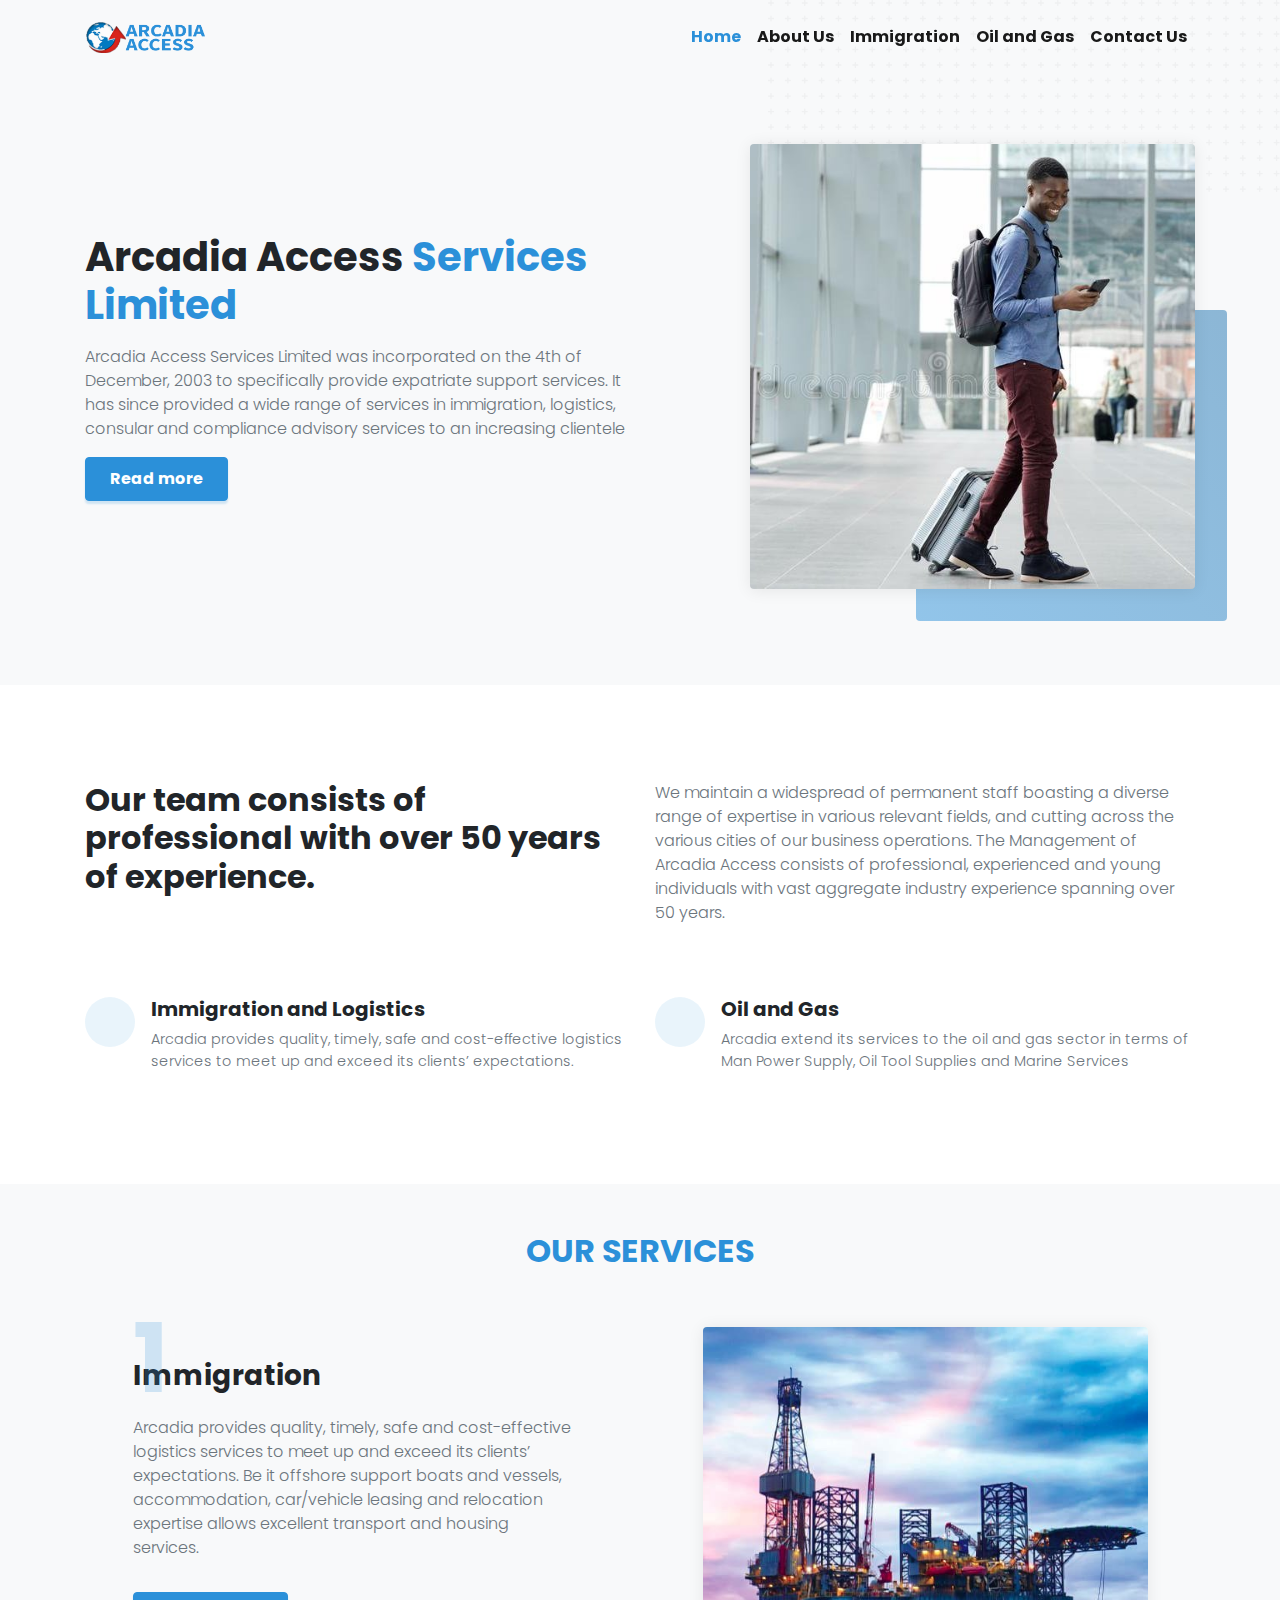
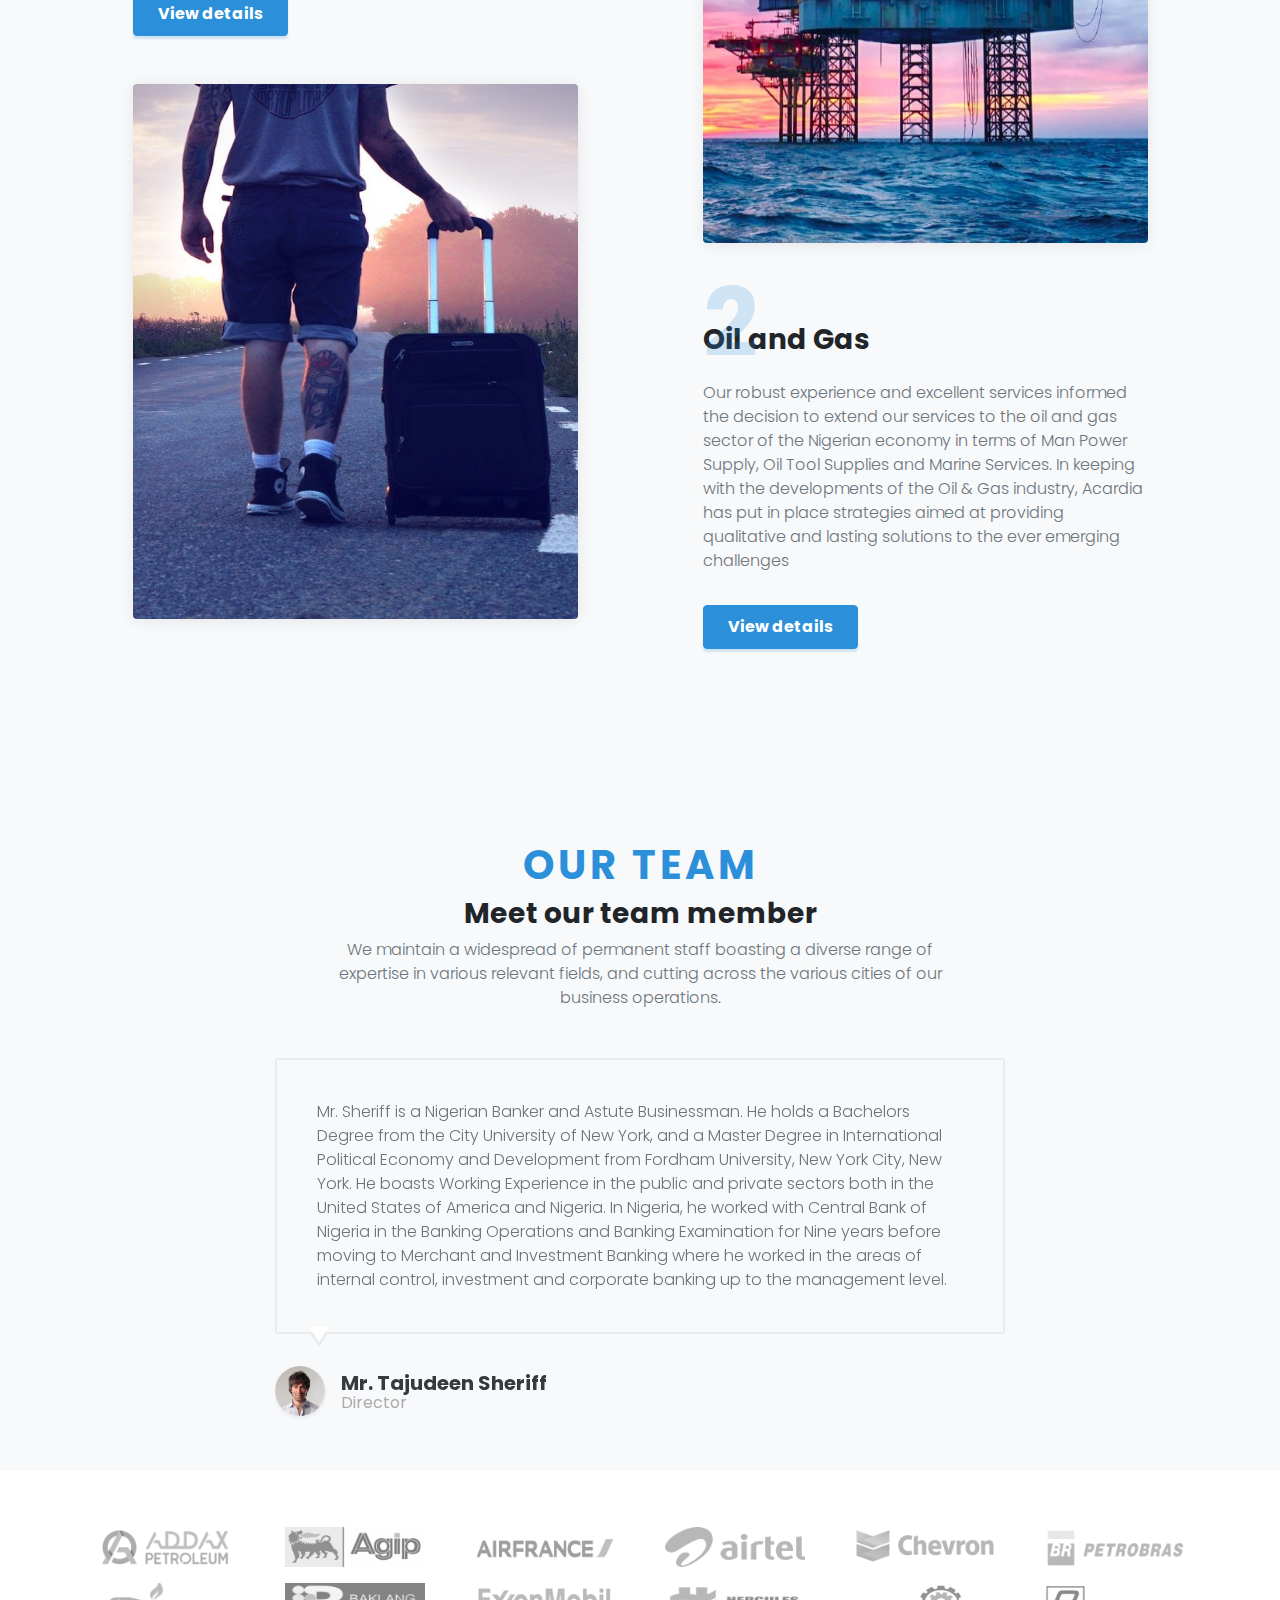
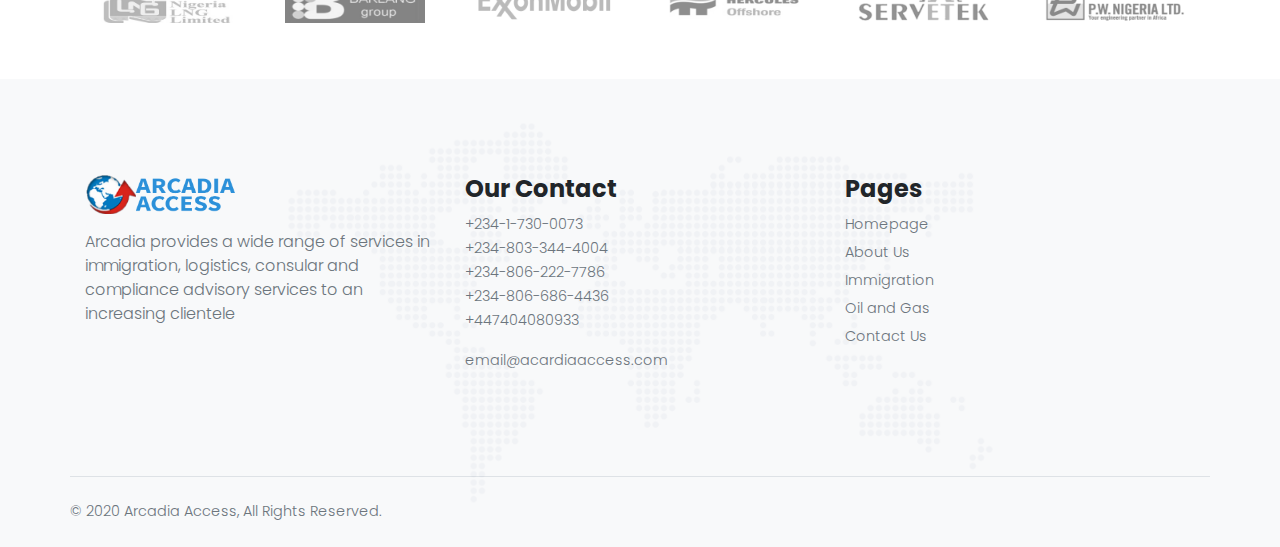
<file: index.html>
<!DOCTYPE html>
<html>
  <head>
    <meta charset="utf-8">
    <meta http-equiv="X-UA-Compatible" content="IE=edge">
    <title>Home | Arcadia Access</title>
    <meta name="description" content="">
    <meta name="viewport" content="width=device-width, initial-scale=1">
    <meta name="robots" content="all,follow">
    <!-- Bootstrap CSS-->
    <link rel="stylesheet" href="vendor/bootstrap/css/bootstrap.min.css">
    <!-- Owl carousel 2 -->
    <link rel="stylesheet" href="vendor/owl.carousel2/assets/owl.carousel.min.css">
    <link rel="stylesheet" href="vendor/owl.carousel2/assets/owl.theme.default.min.css">
    <!-- Modal video-->
    <link rel="stylesheet" href="vendor/modal-video/css/modal-video.min.css">
    <!-- Leaflet-->
    <link rel="stylesheet" href="vendor/leaflet/leaflet.css">
    <!-- Google fonts-->
    <link rel="stylesheet" href="https://fonts.googleapis.com/css?family=Poppins:300,400,700&amp;font-display=swap">
    <!-- theme stylesheet-->
    <link rel="stylesheet" href="css/style.blue.css" id="theme-stylesheet">
    <!-- Custom stylesheet - for your changes-->
    <link rel="stylesheet" href="css/custom.css">
    <!-- Favicon-->
    <link rel="shortcut icon" href="img/favicon.png">
    <!-- Tweaks for older IEs--><!--[if lt IE 9]>
        <script src="https://oss.maxcdn.com/html5shiv/3.7.3/html5shiv.min.js"></script>
        <script src="https://oss.maxcdn.com/respond/1.4.2/respond.min.js"></script><![endif]-->
  </head>
  <body>
    <!-- NAVBAR-->
    <header class="header fixed-top header-animated">
      <nav class="navbar navbar-expand-lg navbar-light py-3">
        <div class="container"><a class="navbar-brand" href="index.html"><img src="img/arca-logo.png" alt="..." width="120"></a>
          <button class="navbar-toggler navbar-toggler-right" type="button" data-toggle="collapse" data-target="#navbarSupportedContent" aria-controls="navbarSupportedContent" aria-expanded="false" aria-label="Toggle navigation"><span class="navbar-toggler-icon"></span></button>
          <div class="collapse navbar-collapse" id="navbarSupportedContent">
            <ul class="navbar-nav ml-auto">
              <li class="nav-item">
                <!-- Link--><a class="nav-link active" href="index.html">Home</a>
              </li>
              <li class="nav-item">
                <!-- Link--><a class="nav-link" href="about.html">About Us</a>
              </li>
              <li class="nav-item">
                <!-- Link--><a class="nav-link" href="immigration.html">Immigration</a>
              </li>
              <li class="nav-item">
                <!-- Link--><a class="nav-link" href="oilandgas.html">Oil and Gas</a>
              </li>
              <li class="nav-item">
                <a class="nav-link" href="contact.html">Contact Us</a>
              </li>
            </ul>
          </div>
        </div>
      </nav>
    </header>
    
    <!-- HERO SECTION-->
    <section class="hero hero-home with-pattern d-flex align-items-center py-5 bg-light">
      <div class="container py-5 mt-5">
        <div class="row align-items-center">
          <div class="col-md-6 mb-5 mb-md-0">
            <h1 class="mb-3">Arcadia Access <span class="text-primary"> Services Limited </span></h1>
            <p class="text-muted">Arcadia Access Services Limited was incorporated on the 4th of December, 2003 to specifically provide expatriate support services. It has since provided a wide range of services in immigration, logistics, consular and compliance advisory services to an increasing clientele </p>
            <a class="btn btn-primary" href="#services">Read more</a>
            
          </div>
          <div class="col-md-5 ml-auto">
            <div class="img-gradient img-gradient-right"><img class="img-fluid shadow rounded" src="img/black1.jpg" alt=""></div>
          </div>
        </div>
      </div>
    </section>

    <section class="pt-5 pb-2">
      <div class="container py-5">
        <div class="row">
          <div class="col-lg-6">
            <h2>Our team consists of professional with over 50 years of experience.</h2>
          </div>
          <div class="col-lg-6"> 
            <p class="text-muted">
              We maintain a widespread of permanent staff boasting a diverse range of expertise in various relevant fields, and cutting across the 
              various cities of our business operations. The Management of Arcadia Access consists of professional, experienced and young individuals 
              with vast aggregate industry experience spanning over 50 years.
            </p>
          </div>
        </div>
      </div>
    </section>

    <section class="pb-5">
      <div class="container pb-5">
        <div class="row">
          <div class="col-lg-6 mb-3 mb-lg-0">
            <div class="media">
              <div class="icon-block rounded-circle"><i class="fas fa-check"></i></div>
              <div class="media-body ml-3">
                <h5>Immigration and Logistics</h5>
                <p class="text-small text-muted">Arcadia provides quality, timely, safe and cost-effective logistics services to meet up and exceed its clients’ expectations.</p>
              </div>
            </div>
          </div>
          <div class="col-lg-6 mb-3 mb-lg-0">
            <div class="media">
              <div class="icon-block rounded-circle"><i class="fas fa-check"></i></div>
              <div class="media-body ml-3">
                <h5>Oil and Gas</h5>
                <p class="text-small text-muted">Arcadia extend its services to the oil and gas sector in terms of Man Power Supply, Oil Tool Supplies and Marine Services</p>
              </div>
            </div>
          </div>
        </div>
      </div>
    </section>

    <section class="pb-5 bg-light" id="services">
      <div class="container pb-5">
        <div class="row">
          <div class="col-lg-12 mb-5 mt-5">
            <h2 class="text-primary text-center">OUR SERVICES</h2>
          </div>
          <div class="col-lg-5 mx-auto mb-5 mb-lg-0 d-flex flex-column">
            <div class="numeric-block order-2 order-lg-1 mb-lg-5">
              <div class="numeric-block-count special-numeric-block-count">1</div>
              <p class="text-muted text-uppercase mb-2">&nbsp;</p>
              <h3>Immigration</h3>
              <p class="text-muted py-3">
                Arcadia provides quality, timely, safe and cost-effective logistics services to meet up and exceed its clients’ expectations. 
                Be it offshore support boats and vessels, accommodation, car/vehicle leasing and relocation expertise allows excellent transport and housing services.
              </p>
              <a class="btn btn-primary" href="immigration.html">View details</a>
            </div><img class="flex-grow-0 img-fluid shadow rounded order-1 order-lg-2 mb-5 mb-lg-0" src="img/black7.jpeg" alt="">
          </div>
          <div class="col-lg-5 mx-auto d-flex flex-column"><img class="flex-grow-0 img-fluid shadow rounded mb-5" src="img/oil1.jpg" alt="">
            <div class="numeric-block">
              <div class="numeric-block-count special-numeric-block-count">2</div>
              <p class="text-muted text-uppercase mb-2">&nbsp;</p>
              <h3>Oil and Gas</h3>
              <p class="text-muted py-3">
                Our robust experience and excellent services informed the decision to extend our services to the oil and gas sector of the 
                Nigerian economy in terms of Man Power Supply, Oil Tool Supplies and Marine Services. In keeping with the developments of the Oil & Gas industry,
                Acardia has put in place strategies aimed at providing qualitative and lasting solutions to the ever emerging challenges
              </p>
              <a class="btn btn-primary" href="oilandgas.html">View details</a>
            </div>
          </div>
        </div>
      </div>
    </section>

    <section class="py-5 bg-light">
      <div class="container pt-5">
        <div class="row">
          <div class="col-lg-7 mx-auto text-center">
            <h1 class="text-uppercase text-primary">Our Team</h1>
            <h3>Meet our team member</h3>
            <p class="text-muted mb-5">
              We maintain a widespread of permanent staff boasting a diverse range of expertise in various relevant fields, and cutting across the various cities of our 
              business operations.
              
            </p>
          </div>
        </div>
        <div class="row align-items-center">
          <div class="col-lg-8 mx-auto mb-5 mb-lg-0">
            <div class="testimonials-slider owl-carousel owl-theme owl-dots-left">
              <div class="item">
                <blockquote class="blockquote border-0 p-0">
                  <p class="blockquote-text text-muted">
                    Mr. Sheriff is a Nigerian Banker and Astute Businessman. He holds a Bachelors Degree from the City University of New York, and a Master Degree 
                    in International Political Economy and Development from Fordham University, New York City, New York. He boasts Working Experience in the public 
                    and private sectors both in the United States of America and Nigeria. In Nigeria, he worked with Central Bank of Nigeria in the Banking Operations 
                    and Banking Examination for Nine years before moving to Merchant and Investment Banking where he worked in the areas of internal control, investment 
                    and corporate banking up to the management level.
                  </p>
                </blockquote>
                <footer class="blockquote-footer">
                  <div class="media align-items-center">
                    <img class="rounded-circle shadow-sm" src="img/client-1.jpg" alt="" width="200">
                    <div class="media-body ml-3">
                      <h5 class="text-dark mb-0">Mr. Tajudeen Sheriff</h5>
                      <cite class="text-gray">Director</cite>
                    </div>
                  </div>
                </footer>
              </div>
            </div>
          </div>
        </div>
      </div>
    </section>
    
    <section class="py-4 my-4">
      <div class="container">
        <div class="row align-items-center justify-content-center">
          <div class="col-lg-2 col-md-3 col-6 py-2"><img class="d-block mx-auto partner" src="img/addax.png" alt="" height="40"></div>
          <div class="col-lg-2 col-md-3 col-6 py-2"><img class="d-block mx-auto partner" src="img/agip.png" alt="" height="40"></div>
          <div class="col-lg-2 col-md-3 col-6 py-2"><img class="d-block mx-auto partner" src="img/airfrance.png" alt="" height="40"></div>
          <div class="col-lg-2 col-md-3 col-6 py-2"><img class="d-block mx-auto partner" src="img/airtel.png" alt="" height="40"></div>
          <div class="col-lg-2 col-md-3 col-6 py-2"><img class="d-block mx-auto partner" src="img/chevron.png" alt="" height="40"></div>
          <div class="col-lg-2 col-md-3 col-6 py-2"><img class="d-block mx-auto partner" src="img/Petrobras.png" alt="" height="40"></div>
          <div class="col-lg-2 col-md-3 col-6 py-2"><img class="d-block mx-auto partner" src="img/lng.png" alt="" height="40"></div>
          <div class="col-lg-2 col-md-3 col-6 py-2"><img class="d-block mx-auto partner" src="img/bsklang.png" alt="" height="40"></div>
          <div class="col-lg-2 col-md-3 col-6 py-2"><img class="d-block mx-auto partner" src="img/exxonMobil.png" alt="" height="40"></div>
          <div class="col-lg-2 col-md-3 col-6 py-2"><img class="d-block mx-auto partner" src="img/hercules.png" alt="" height="40"></div>
          <div class="col-lg-2 col-md-3 col-6 py-2"><img class="d-block mx-auto partner" src="img/servetek.png" alt="" height="40"></div>
          <div class="col-lg-2 col-md-3 col-6 py-2"><img class="d-block mx-auto partner" src="img/pw.png" alt="" height="40"></div>
        </div>
      </div>
    </section>

    <footer class="map-bg bg-light">
      <div class="container py-5 border-bottom">
        <div class="row pt-5">
          <div class="col-lg-4 col-md-6 mb-4 mb-lg-0">
            <img class="mb-3" src="img/arca-logo.png" alt="" width="150">
            <p class="text-muted">
              Arcadia provides a wide range of services in immigration, logistics, consular and compliance advisory services to an increasing clientele
            </p>
          </div>
          <div class="col-lg-4 col-md-6 mb-4 mb-lg-0">
            <h4>Our Contact</h4>
            <ul class="list-unstyled text-muted">
              <li><a class="reset-anchor text-small" href="tel:+234-1-730-0073">+234-1-730-0073</a></li>
              <li><a class="reset-anchor text-small" href="tel:+234-803-344-4004">+234-803-344-4004</a></li>
              <li><a class="reset-anchor text-small" href="tel:+234-806-222-7786">+234-806-222-7786</a></li>
              <li><a class="reset-anchor text-small" href="tel:+234-806-686-4436">+234-806-686-4436</a></li>
              <li><a class="reset-anchor text-small" href="tel:+447404080933">+447404080933</a></li>
            </ul>
            <ul class="list-unstyled text-muted">
              <li><a class="reset-anchor text-small" href="mailto:email@acardiaaccess.com">email@acardiaaccess.com</a></li>
            </ul>
            <ul class="list-inline text-muted">
              <li class="list-inline-item"><a class="reset-anchor" href="#"><i class="fab fa-facebook-f"></i></a></li>
              <li class="list-inline-item"><a class="reset-anchor" href="https://twitter.com/arcadiaaccess"><i class="fab fa-twitter"></i></a></li>
              <li class="list-inline-item"><a class="reset-anchor" href="https://www.linkedin.com/in/arcadia-group-7a41ba139/"><i class="fab fa-linkedin"></i></a></li>
            </ul>
          </div>
          <div class="col-lg-4 col-md-6 mb-4 mb-lg-0">
            <h4>Pages</h4>
            <ul class="list-unstyled text-muted mb-0">
              <li class="mb-1"><a class="text-small reset-anchor" href="index.html">Homepage</a></li>
              <li class="mb-1"><a class="text-small reset-anchor" href="about.html">About Us</a></li>
              <li class="mb-1"><a class="text-small reset-anchor" href="immigration.html">Immigration</a></li>
              <li class="mb-1"><a class="text-small reset-anchor" href="oilandgas.html">Oil and Gas</a></li>
              <li class="mb-1"><a class="text-small reset-anchor" href="contact.html">Contact Us</a></li>
            </ul>
          </div>
        </div>
      </div>
      <div class="container py-4">           
        <div class="row text-center">
          <div class="col-lg-6 p-lg-0 text-lg-left">
            <p class="text-muted text-small mb-0">© 2020 Arcadia Access, All Rights Reserved.</p>
          </div>
        </div>
      </div>
    </footer>
    <!-- Scroll top button-->
    <div class="scroll-top-btn" id="scrollTop"><i class="fas fa-long-arrow-alt-up"></i><span class="font-weight-bold text-uppercase small">To the Top</span></div>
    <!-- JavaScript files-->
    <script src="vendor/jquery/jquery.min.js"></script>
    <script src="vendor/bootstrap/js/bootstrap.bundle.min.js"></script>
    <script src="vendor/owl.carousel2/owl.carousel.min.js"></script>
    <script src="vendor/modal-video/js/modal-video.min.js"></script>
    <script src="vendor/leaflet/leaflet.js"></script>
    <script src="js/front.js"></script>
    <script>
      // ------------------------------------------------------- //
      //   Inject SVG Sprite - 
      //   see more here 
      //   https://css-tricks.com/ajaxing-svg-sprite/
      // ------------------------------------------------------ //
      function injectSvgSprite(path) {
      
          var ajax = new XMLHttpRequest();
          ajax.open("GET", path, true);
          ajax.send();
          ajax.onload = function(e) {
          var div = document.createElement("div");
          div.className = 'd-none';
          div.innerHTML = ajax.responseText;
          document.body.insertBefore(div, document.body.childNodes[0]);
          }
      }
      // this is set to BootstrapTemple website as you cannot 
      // inject local SVG sprite (using only 'icons/orion-svg-sprite.svg' path)
      // while using file:// protocol
      // pls don't forget to change to your domain :)
      injectSvgSprite('https://bootstraptemple.com/files/icons/orion-svg-sprite.svg'); 
      
    </script>
    <!-- FontAwesome CSS - loading as last, so it doesn't block rendering-->
    <link rel="stylesheet" href="https://use.fontawesome.com/releases/v5.7.1/css/all.css" integrity="sha384-fnmOCqbTlWIlj8LyTjo7mOUStjsKC4pOpQbqyi7RrhN7udi9RwhKkMHpvLbHG9Sr" crossorigin="anonymous">
  </body>
</html>
</file>
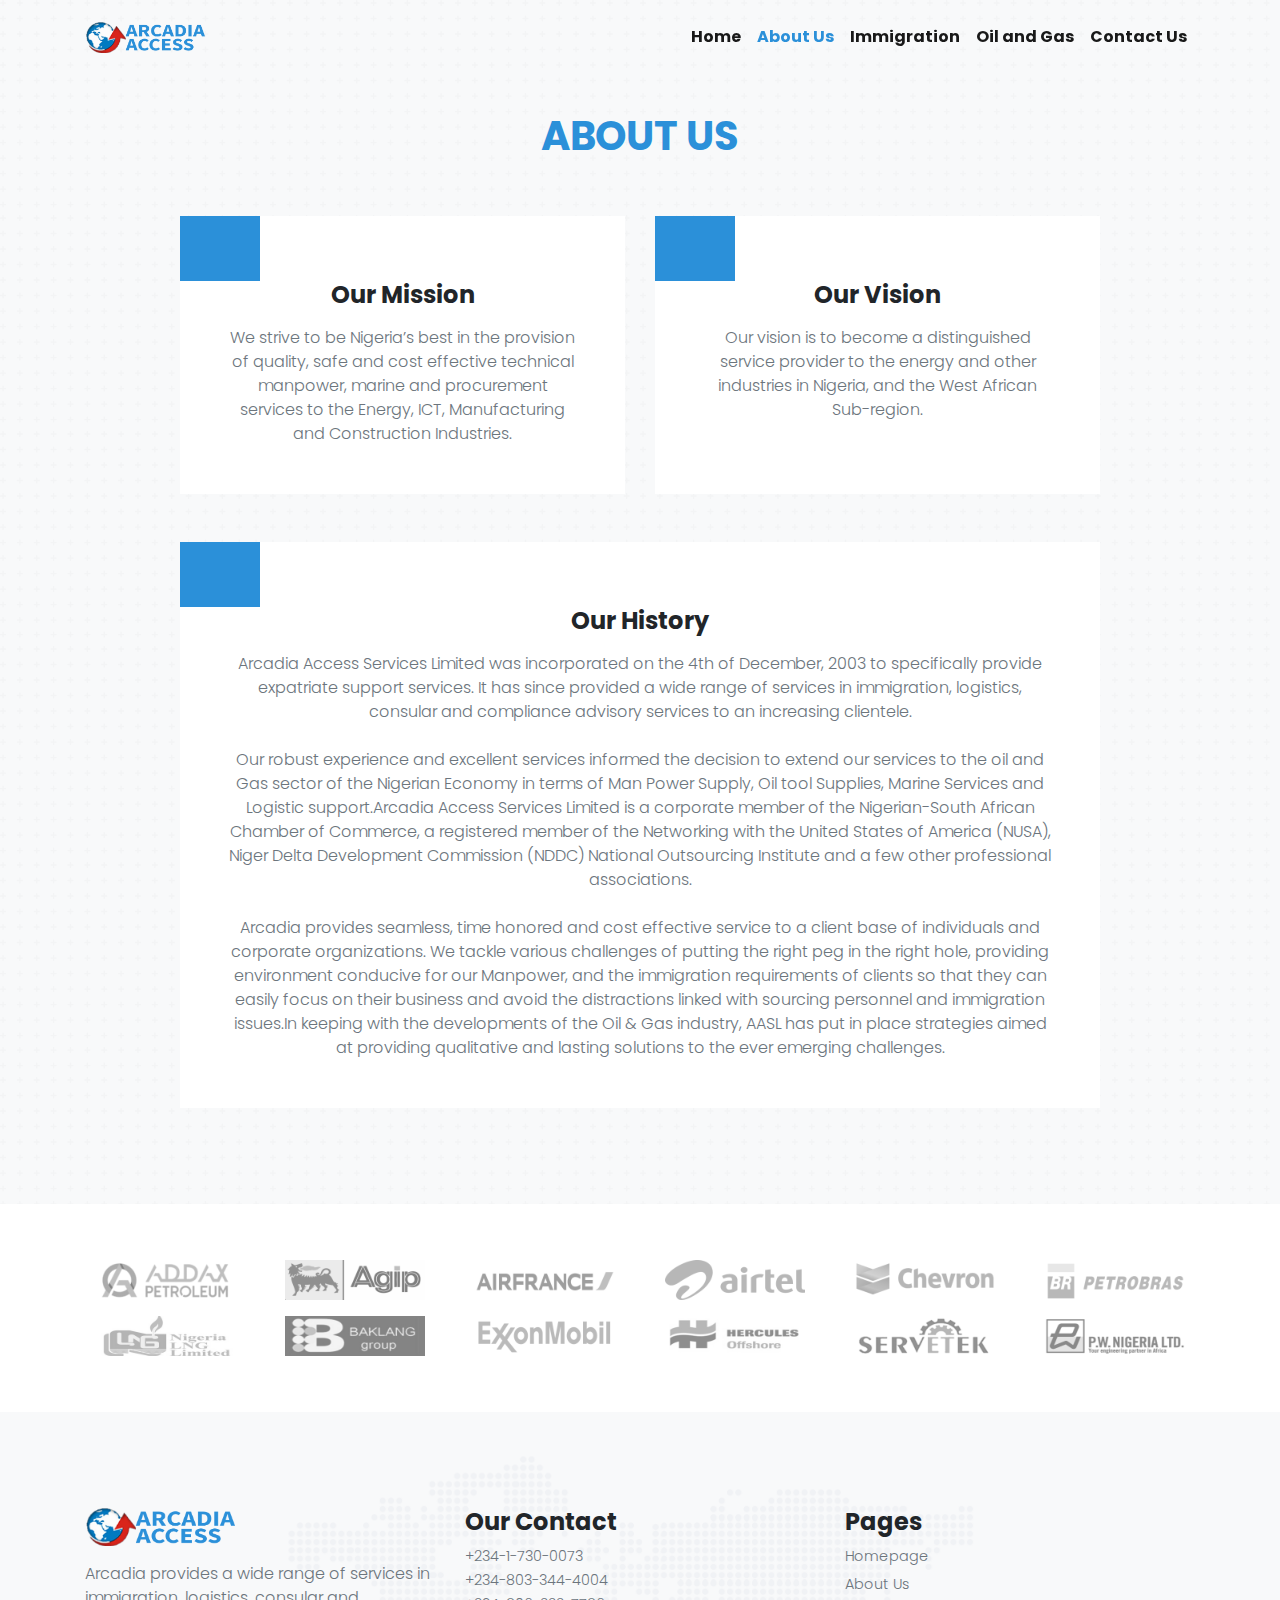
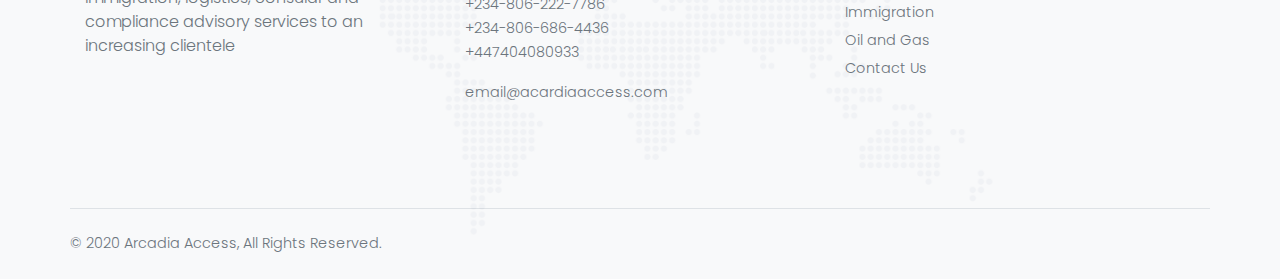
<file: about.html>
<!DOCTYPE html>
<html>
  <head>
    <meta charset="utf-8">
    <meta http-equiv="X-UA-Compatible" content="IE=edge">
    <title>About Us | Arcadia Access</title>
    <meta name="description" content="">
    <meta name="viewport" content="width=device-width, initial-scale=1">
    <meta name="robots" content="all,follow">
    <!-- Bootstrap CSS-->
    <link rel="stylesheet" href="vendor/bootstrap/css/bootstrap.min.css">
    <!-- Owl carousel 2 -->
    <link rel="stylesheet" href="vendor/owl.carousel2/assets/owl.carousel.min.css">
    <link rel="stylesheet" href="vendor/owl.carousel2/assets/owl.theme.default.min.css">
    <!-- Modal video-->
    <link rel="stylesheet" href="vendor/modal-video/css/modal-video.min.css">
    <!-- Leaflet-->
    <link rel="stylesheet" href="vendor/leaflet/leaflet.css">
    <!-- Google fonts-->
    <link rel="stylesheet" href="https://fonts.googleapis.com/css?family=Poppins:300,400,700&amp;font-display=swap">
    <!-- theme stylesheet-->
    <link rel="stylesheet" href="css/style.blue.css" id="theme-stylesheet">
    <!-- Custom stylesheet - for your changes-->
    <link rel="stylesheet" href="css/custom.css">
    <!-- Favicon-->
    <link rel="shortcut icon" href="img/favicon.png">
    <!-- Tweaks for older IEs--><!--[if lt IE 9]>
        <script src="https://oss.maxcdn.com/html5shiv/3.7.3/html5shiv.min.js"></script>
        <script src="https://oss.maxcdn.com/respond/1.4.2/respond.min.js"></script><![endif]-->
  </head>
  <body>
    <!-- NAVBAR-->
    <header class="header fixed-top header-animated">
      <nav class="navbar navbar-expand-lg navbar-light py-3">
        <div class="container"><a class="navbar-brand" href="index.html"><img src="img/arca-logo.png" alt="..." width="120"></a>
          <button class="navbar-toggler navbar-toggler-right" type="button" data-toggle="collapse" data-target="#navbarSupportedContent" aria-controls="navbarSupportedContent" aria-expanded="false" aria-label="Toggle navigation"><span class="navbar-toggler-icon"></span></button>
          <div class="collapse navbar-collapse" id="navbarSupportedContent">
            <ul class="navbar-nav ml-auto">
              <li class="nav-item">
                <!-- Link--><a class="nav-link" href="index.html">Home</a>
              </li>
              <li class="nav-item">
                <!-- Link--><a class="nav-link active" href="about.html">About Us</a>
              </li>
              <li class="nav-item">
                <!-- Link--><a class="nav-link" href="immigration.html">Immigration</a>
              </li>
              <li class="nav-item">
                <!-- Link--><a class="nav-link" href="oilandgas.html">Oil and Gas</a>
              </li>
              <li class="nav-item">
                <a class="nav-link" href="contact.html">Contact Us</a>
              </li>
            </ul>
          </div>
        </div>
      </nav>
    </header>
    
    <!-- HERO SECTION-->
    <section class="with-pattern-full py-5 bg-light">
      <div class="container py-5 " bis_skin_checked="1">
        <header class="mb-5 mt-3 text-center">
          <div class="row" bis_skin_checked="1">
            <div class="col-lg-7 mx-auto" bis_skin_checked="1">
              <h1 class="text-primary">ABOUT US</h1>
            </div>
          </div>
        </header>

        <div class="row align-items-stretch" bis_skin_checked="1">
          <div class="col-lg-1 mb-1 mb-lg-0" bis_skin_checked="1">&nbsp;</div>
          <div class="col-lg-5 mb-5 mb-lg-0" bis_skin_checked="1">
            <div class="bg-white h-100" bis_skin_checked="1">
              <div class="bg-primary px-4 py-3 d-inline-block" bis_skin_checked="1">
                <svg class="svg-icon text-white">
                  <use xlink:href="#arrow-target-1"> </use>
                </svg>
              </div>
              <div class="px-5 pt-0 pb-5 bg-white text-center" bis_skin_checked="1">
                <h2 class="h4 mb-3">Our Mission</h2>
                <p class="text-muted mb-0">
                  We strive to be Nigeria’s best in the provision of quality, safe and cost effective technical manpower, marine and procurement services to the Energy, ICT, Manufacturing and Construction Industries.
                </p>
              </div>
            </div>
          </div>
          <div class="col-lg-5 mb-5 mb-lg-0" bis_skin_checked="1">
            <div class="bg-white h-100" bis_skin_checked="1">
              <div class="bg-primary px-4 py-3 d-inline-block" bis_skin_checked="1">
                <svg class="svg-icon text-white">
                  <use xlink:href="#stack-1"> </use>
                </svg>
              </div>
              <div class="px-5 pt-0 pb-5 bg-white text-center" bis_skin_checked="1">
                <h2 class="h4 mb-3">Our Vision</h2>
                <p class="text-muted mb-0">
                  Our vision is to become a distinguished service provider to the energy and other industries in Nigeria, and the West African Sub-region.
                </p>
              </div>
            </div>
          </div>
          <div class="col-lg-1 mb-1 mb-lg-0" bis_skin_checked="1">&nbsp;</div>
        </div>

        <div class="row mt-5 align-items-stretch" bis_skin_checked="1">
          <div class="col-lg-10 mx-auto" bis_skin_checked="1">
            <div class="bg-white h-100" bis_skin_checked="1">
              <div class="bg-primary px-4 py-3 d-inline-block" bis_skin_checked="1">
                <svg class="svg-icon text-white">
                  <use xlink:href="#sales-up-1"> </use>
                </svg>
              </div>
              <div class="px-5 pt-0 pb-5 bg-white text-center" bis_skin_checked="1">
                <h2 class="h4 mb-3">Our History</h2>
                <p class="text-muted  mb-0">
                  Arcadia Access Services Limited was incorporated on the 4th of December, 2003 to specifically provide expatriate support services. It has since provided a
                   wide range of services in immigration, logistics, consular and compliance advisory services to an increasing clientele.
                </p>
                <br/>
                <p class="text-muted mb-0">
                  Our robust experience and excellent services informed the decision to extend our services to the oil and Gas sector of the Nigerian Economy in terms 
                  of Man Power Supply, Oil tool Supplies, Marine Services and Logistic support.Arcadia Access Services Limited is a corporate member of the Nigerian-South 
                  African Chamber of Commerce, a registered member of the Networking with the United States of America (NUSA), Niger Delta Development Commission (NDDC) 
                  National Outsourcing Institute and a few other professional associations.
                </p>
                <br/>
                <p class="text-muted mb-0">
                  Arcadia provides seamless, time honored and cost effective service to a client base of individuals and corporate organizations. We tackle various 
                  challenges of putting the right peg in the right hole, providing environment conducive for our Manpower, and the immigration requirements of clients 
                  so that they can easily focus on their business and avoid the distractions linked with sourcing personnel and immigration issues.In keeping with 
                  the developments of the Oil & Gas industry, AASL has put in place strategies aimed at providing qualitative and lasting solutions to the ever 
                  emerging challenges.
                </p>
              </div>
            </div>
          </div>
        </div>
      </div>
    </section>

    <section class="py-4 my-4">
      <div class="container">
        <div class="row align-items-center justify-content-center">
          <div class="col-lg-2 col-md-3 col-6 py-2"><img class="d-block mx-auto partner" src="img/addax.png" alt="" height="40"></div>
          <div class="col-lg-2 col-md-3 col-6 py-2"><img class="d-block mx-auto partner" src="img/agip.png" alt="" height="40"></div>
          <div class="col-lg-2 col-md-3 col-6 py-2"><img class="d-block mx-auto partner" src="img/airfrance.png" alt="" height="40"></div>
          <div class="col-lg-2 col-md-3 col-6 py-2"><img class="d-block mx-auto partner" src="img/airtel.png" alt="" height="40"></div>
          <div class="col-lg-2 col-md-3 col-6 py-2"><img class="d-block mx-auto partner" src="img/chevron.png" alt="" height="40"></div>
          <div class="col-lg-2 col-md-3 col-6 py-2"><img class="d-block mx-auto partner" src="img/Petrobras.png" alt="" height="40"></div>
          <div class="col-lg-2 col-md-3 col-6 py-2"><img class="d-block mx-auto partner" src="img/lng.png" alt="" height="40"></div>
          <div class="col-lg-2 col-md-3 col-6 py-2"><img class="d-block mx-auto partner" src="img/bsklang.png" alt="" height="40"></div>
          <div class="col-lg-2 col-md-3 col-6 py-2"><img class="d-block mx-auto partner" src="img/exxonMobil.png" alt="" height="40"></div>
          <div class="col-lg-2 col-md-3 col-6 py-2"><img class="d-block mx-auto partner" src="img/hercules.png" alt="" height="40"></div>
          <div class="col-lg-2 col-md-3 col-6 py-2"><img class="d-block mx-auto partner" src="img/servetek.png" alt="" height="40"></div>
          <div class="col-lg-2 col-md-3 col-6 py-2"><img class="d-block mx-auto partner" src="img/pw.png" alt="" height="40"></div>
        </div>
      </div>
    </section>

    <footer class="map-bg bg-light">
      <div class="container py-5 border-bottom">
        <div class="row pt-5">
          <div class="col-lg-4 col-md-6 mb-4 mb-lg-0">
            <img class="mb-3" src="img/arca-logo.png" alt="" width="150">
            <p class="text-muted">
              Arcadia provides a wide range of services in immigration, logistics, consular and compliance advisory services to an increasing clientele
            </p>
          </div>
          <div class="col-lg-4 col-md-6 mb-4 mb-lg-0">
            <h4>Our Contact</h4>
            <ul class="list-unstyled text-muted">
              <li><a class="reset-anchor text-small" href="tel:+234-1-730-0073">+234-1-730-0073</a></li>
              <li><a class="reset-anchor text-small" href="tel:+234-803-344-4004">+234-803-344-4004</a></li>
              <li><a class="reset-anchor text-small" href="tel:+234-806-222-7786">+234-806-222-7786</a></li>
              <li><a class="reset-anchor text-small" href="tel:+234-806-686-4436">+234-806-686-4436</a></li>
              <li><a class="reset-anchor text-small" href="tel:+447404080933">+447404080933</a></li>
            </ul>
            <ul class="list-unstyled text-muted">
              <li><a class="reset-anchor text-small" href="mailto:email@acardiaaccess.com">email@acardiaaccess.com</a></li>
            </ul>
            <ul class="list-inline text-muted">
              <li class="list-inline-item"><a class="reset-anchor" href="#"><i class="fab fa-facebook-f"></i></a></li>
              <li class="list-inline-item"><a class="reset-anchor" href="https://twitter.com/arcadiaaccess"><i class="fab fa-twitter"></i></a></li>
              <li class="list-inline-item"><a class="reset-anchor" href="https://www.linkedin.com/in/arcadia-group-7a41ba139/"><i class="fab fa-linkedin"></i></a></li>
            </ul>
          </div>
          <div class="col-lg-4 col-md-6 mb-4 mb-lg-0">
            <h4>Pages</h4>
            <ul class="list-unstyled text-muted mb-0">
              <li class="mb-1"><a class="text-small reset-anchor" href="index.html">Homepage</a></li>
              <li class="mb-1"><a class="text-small reset-anchor" href="about.html">About Us</a></li>
              <li class="mb-1"><a class="text-small reset-anchor" href="immigration.html">Immigration</a></li>
              <li class="mb-1"><a class="text-small reset-anchor" href="oilandgas.html">Oil and Gas</a></li>
              <li class="mb-1"><a class="text-small reset-anchor" href="contact.html">Contact Us</a></li>
            </ul>
          </div>
        </div>
      </div>
      <div class="container py-4">           
        <div class="row text-center">
          <div class="col-lg-6 p-lg-0 text-lg-left">
            <p class="text-muted text-small mb-0">© 2020 Arcadia Access, All Rights Reserved.</p>
          </div>
        </div>
      </div>
    </footer>
    <!-- Scroll top button-->
    <div class="scroll-top-btn" id="scrollTop"><i class="fas fa-long-arrow-alt-up"></i><span class="font-weight-bold text-uppercase small">To the Top</span></div>
    <!-- JavaScript files-->
    <script src="vendor/jquery/jquery.min.js"></script>
    <script src="vendor/bootstrap/js/bootstrap.bundle.min.js"></script>
    <script src="vendor/owl.carousel2/owl.carousel.min.js"></script>
    <script src="vendor/modal-video/js/modal-video.min.js"></script>
    <script src="vendor/leaflet/leaflet.js"></script>
    <script src="js/front.js"></script>
    <script>
      // ------------------------------------------------------- //
      //   Inject SVG Sprite - 
      //   see more here 
      //   https://css-tricks.com/ajaxing-svg-sprite/
      // ------------------------------------------------------ //
      function injectSvgSprite(path) {
      
          var ajax = new XMLHttpRequest();
          ajax.open("GET", path, true);
          ajax.send();
          ajax.onload = function(e) {
          var div = document.createElement("div");
          div.className = 'd-none';
          div.innerHTML = ajax.responseText;
          document.body.insertBefore(div, document.body.childNodes[0]);
          }
      }
      // this is set to BootstrapTemple website as you cannot 
      // inject local SVG sprite (using only 'icons/orion-svg-sprite.svg' path)
      // while using file:// protocol
      // pls don't forget to change to your domain :)
      injectSvgSprite('https://bootstraptemple.com/files/icons/orion-svg-sprite.svg'); 
      
    </script>
    <!-- FontAwesome CSS - loading as last, so it doesn't block rendering-->
    <link rel="stylesheet" href="https://use.fontawesome.com/releases/v5.7.1/css/all.css" integrity="sha384-fnmOCqbTlWIlj8LyTjo7mOUStjsKC4pOpQbqyi7RrhN7udi9RwhKkMHpvLbHG9Sr" crossorigin="anonymous">
  </body>
</html>
</file>
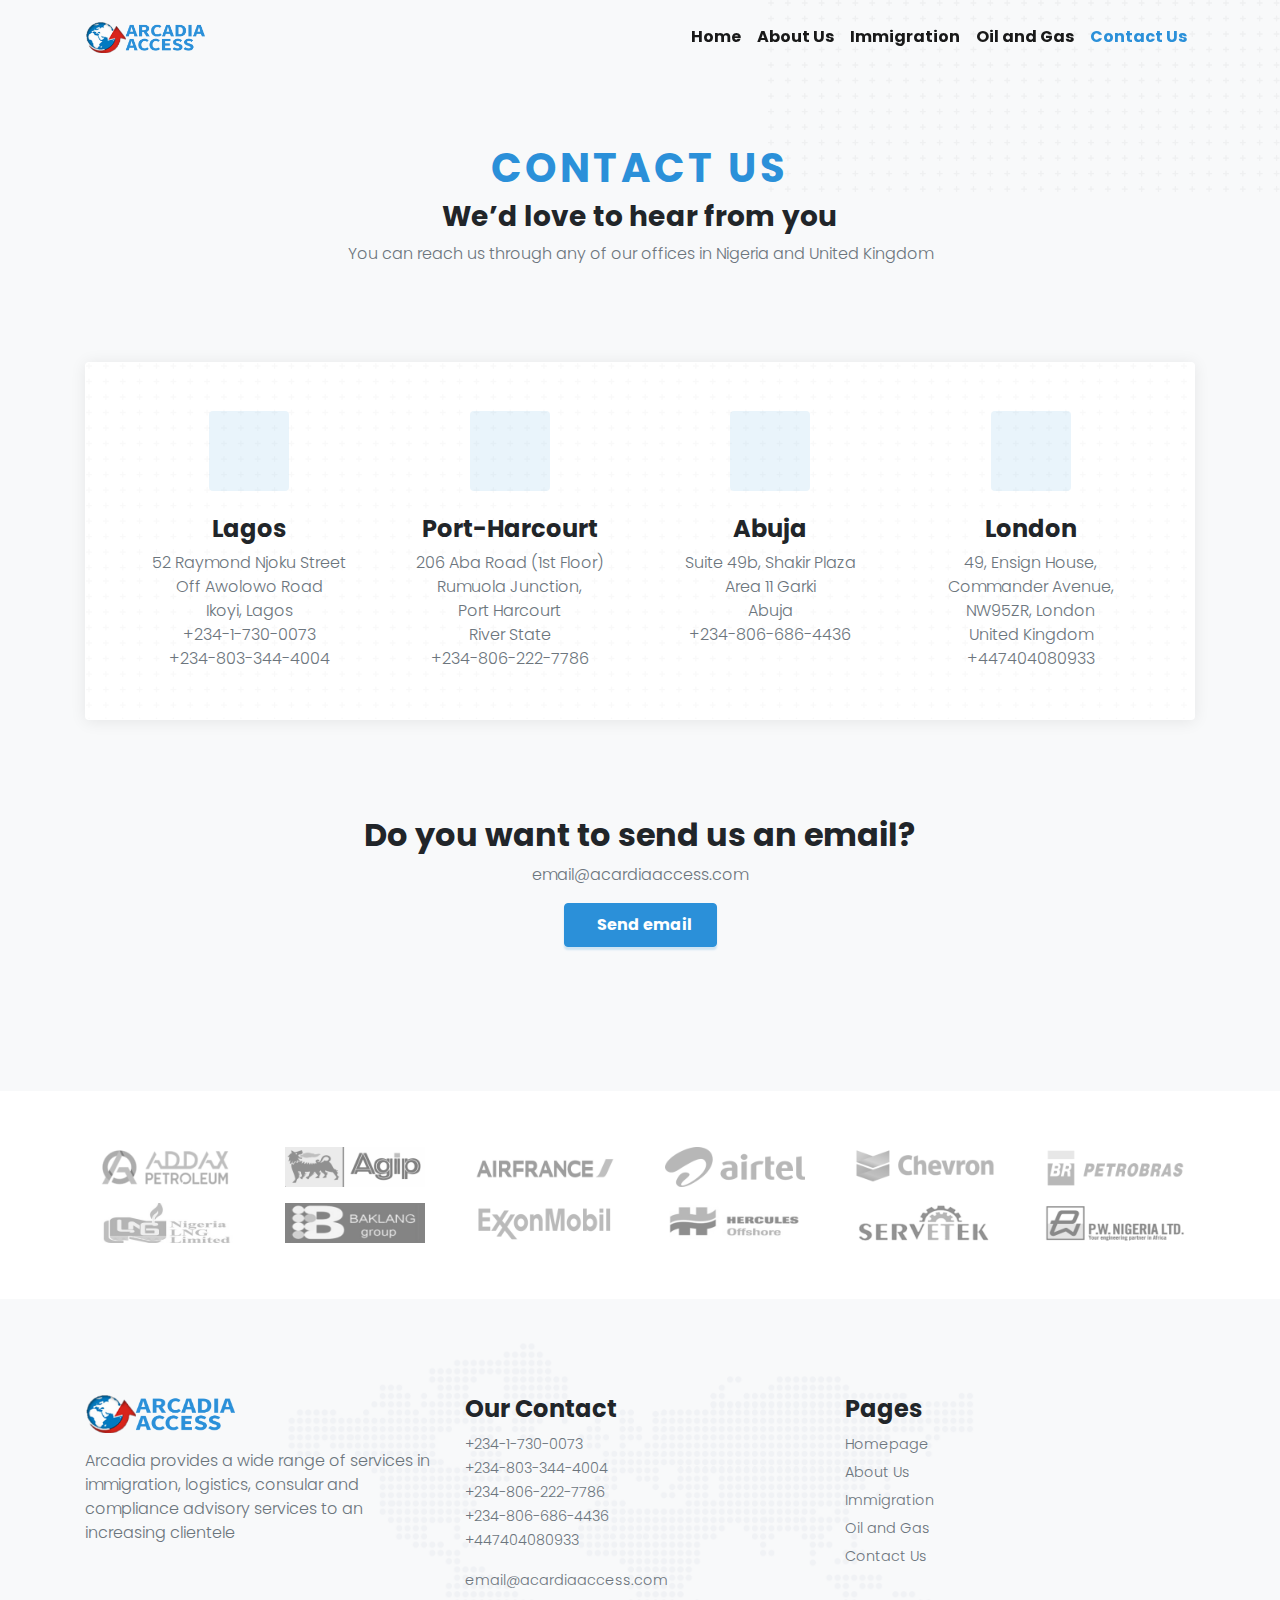
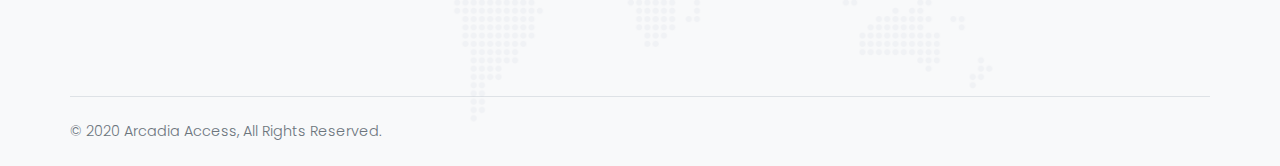
<file: contact.html>
<!DOCTYPE html>
<html>
  <head>
    <meta charset="utf-8">
    <meta http-equiv="X-UA-Compatible" content="IE=edge">
    <title>Contact Us | Arcadia Access</title>
    <meta name="description" content="">
    <meta name="viewport" content="width=device-width, initial-scale=1">
    <meta name="robots" content="all,follow">
    <!-- Bootstrap CSS-->
    <link rel="stylesheet" href="vendor/bootstrap/css/bootstrap.min.css">
    <!-- Owl carousel 2 -->
    <link rel="stylesheet" href="vendor/owl.carousel2/assets/owl.carousel.min.css">
    <link rel="stylesheet" href="vendor/owl.carousel2/assets/owl.theme.default.min.css">
    <!-- Modal video-->
    <link rel="stylesheet" href="vendor/modal-video/css/modal-video.min.css">
    <!-- Leaflet-->
    <link rel="stylesheet" href="vendor/leaflet/leaflet.css">
    <!-- Google fonts-->
    <link rel="stylesheet" href="https://fonts.googleapis.com/css?family=Poppins:300,400,700&amp;font-display=swap">
    <!-- theme stylesheet-->
    <link rel="stylesheet" href="css/style.blue.css" id="theme-stylesheet">
    <!-- Custom stylesheet - for your changes-->
    <link rel="stylesheet" href="css/custom.css">
    <!-- Favicon-->
    <link rel="shortcut icon" href="img/favicon.png">
    <!-- Tweaks for older IEs--><!--[if lt IE 9]>
        <script src="https://oss.maxcdn.com/html5shiv/3.7.3/html5shiv.min.js"></script>
        <script src="https://oss.maxcdn.com/respond/1.4.2/respond.min.js"></script><![endif]-->
  </head>
  <body>
    <!-- NAVBAR-->
    <header class="header fixed-top header-animated">
      <nav class="navbar navbar-expand-lg navbar-light py-3">
        <div class="container"><a class="navbar-brand" href="index.html"><img src="img/arca-logo.png" alt="..." width="120"></a>
          <button class="navbar-toggler navbar-toggler-right" type="button" data-toggle="collapse" data-target="#navbarSupportedContent" aria-controls="navbarSupportedContent" aria-expanded="false" aria-label="Toggle navigation"><span class="navbar-toggler-icon"></span></button>
          <div class="collapse navbar-collapse" id="navbarSupportedContent">
            <ul class="navbar-nav ml-auto">
              <li class="nav-item">
                <!-- Link--><a class="nav-link" href="index.html">Home</a>
              </li>
              <li class="nav-item">
                <!-- Link--><a class="nav-link" href="about.html">About Us</a>
              </li>
              <li class="nav-item">
                <!-- Link--><a class="nav-link" href="immigration.html">Immigration</a>
              </li>
              <li class="nav-item">
                <!-- Link--><a class="nav-link" href="oilandgas.html">Oil and Gas</a>
              </li>
              <li class="nav-item">
                <a class="nav-link active" href="contact.html">Contact Us</a>
              </li>
            </ul>
          </div>
        </div>
      </nav>
    </header>
    
    <!-- HERO SECTION-->
    <section class="hero with-pattern py-5 bg-light">
      <div class="container py-5 my-5">
        <div class="row">
          <div class="col-md-7 mx-auto text-center">
            <h1 class=" text-uppercase text-primary">Contact Us</h1>
            <h3>We’d love to hear from you</h3>
            <p class="text-muted">You can reach us through any of our offices in Nigeria and United Kingdom</p>
          </div>
        </div>
      </div>
    </section>
    <!-- CONTACT DETAILS SECTION    -->
    <section class="pulled-up-section bg-light">
      <div class="container text-center">
        <div class="card shadow with-pattern-full">
          <div class="card-body py-5 p-md-5 index-forward">
            <div class="row">
              <!-- <div class="col-md-4 mb-4 mb-lg-0">
                <div class="icon-block icon-block-lg mb-4 mx-auto">
                  <svg class="svg-icon text-primary">
                    <use xlink:href="#landline-1"> </use>
                  </svg>
                </div>
                <h3 class="h4">Phone</h3>
                <ul class="list-unstyled mb-0">
                  <li class="text-muted"><a class="reset-anchor" href="tel:+001234567890">+ 00 123 456 7890</a></li>
                  <li class="text-muted"><a class="reset-anchor" href="tel:+001234567890">+ 00 123 456 7890</a></li>
                </ul>
              </div>
              <div class="col-md-4 mb-4 mb-lg-0">
                <div class="icon-block icon-block-lg mb-4 mx-auto">
                  <svg class="svg-icon text-primary">
                    <use xlink:href="#envelope-1"> </use>
                  </svg>
                </div>
                <h3 class="h4">Support</h3>
                <ul class="list-unstyled mb-0">
                  <li class="text-muted"><a class="reset-anchor" href="mailto:iso@company.com">Iso@company.com</a></li>
                  <li class="text-muted"><a class="reset-anchor" href="mailto:iso@support.com">Iso@corporate.com</a></li>
                </ul>
              </div> -->
              <div class="col-md-3">
                <div class="icon-block icon-block-lg mb-4 mx-auto">
                  <svg class="svg-icon text-primary">
                    <use xlink:href="#pin-1"> </use>
                  </svg>
                </div>
                <h3 class="h4">Lagos</h3>
                <ul class="list-unstyled mb-0 px-0">
                  <li class="text-muted">
                    <a class="reset-anchor" href="#">
                      52 Raymond Njoku Street <br/>
                      Off Awolowo Road <br/>
                      Ikoyi, Lagos
                    </a>
                  </li>
                  <li class="text-muted"><a class="reset-anchor" href="tel:+234-1-730-0073">+234-1-730-0073</a></li>
                  <li class="text-muted"><a class="reset-anchor" href="tel:+234-803-344-4004">+234-803-344-4004</a></li>
                </ul>
              </div>
              <div class="col-md-3">
                <div class="icon-block icon-block-lg mb-4 mx-auto">
                  <svg class="svg-icon text-primary">
                    <use xlink:href="#pin-1"> </use>
                  </svg>
                </div>
                <h3 class="h4">Port-Harcourt</h3>
                <ul class="list-unstyled mb-0 px-0">
                  <li class="text-muted">
                    <a class="reset-anchor" href="#">
                      206 Aba Road (1st Floor) <br/>
                      Rumuola Junction,  <br/>
                      Port Harcourt <br/>
                      River State
                    </a>
                  </li>
                  <li class="text-muted"><a class="reset-anchor" href="tel:+234-806-222-7786">+234-806-222-7786</a></li>
                </ul>
              </div>
              <div class="col-md-3">
                <div class="icon-block icon-block-lg mb-4 mx-auto">
                  <svg class="svg-icon text-primary">
                    <use xlink:href="#pin-1"> </use>
                  </svg>
                </div>
                <h3 class="h4">Abuja</h3>
                <ul class="list-unstyled mb-0 px-0">
                  <li class="text-muted">
                    <a class="reset-anchor" href="#">
                      Suite 49b, Shakir Plaza <br/>
                      Area 11 Garki <br/>
                      Abuja
                    </a>
                  </li>
                  <li class="text-muted"><a class="reset-anchor" href="tel:+234-806-686-4436">+234-806-686-4436</a></li>
                </ul>
              </div>
              <div class="col-md-3">
                <div class="icon-block icon-block-lg mb-4 mx-auto">
                  <svg class="svg-icon text-primary">
                    <use xlink:href="#pin-1"> </use>
                  </svg>
                </div>
                <h3 class="h4">London</h3>
                <ul class="list-unstyled mb-0 px-0">
                  <li class="text-muted">
                    <a class="reset-anchor" href="#">
                      49, Ensign House, <br/>
                      Commander Avenue, <br/>
                      NW95ZR, London<br/>
                       United Kingdom
                    </a>
                  </li>
                  <li class="text-muted"><a class="reset-anchor" href="tel:+447404080933">+447404080933</a></li>
                </ul>
              </div>
            </div>
          </div>
        </div>
      </div>
    </section>
    <!-- CONTACT FORM SECTION-->
    <section class="py-5 bg-light">
      <div class="container py-5">
        <div class="row">
          <div class="col-lg-7 mx-auto text-center mb-5">
            <h2>Do you want to send us an email?</h2>
            <p class="text-muted"><a class="reset-anchor" href="mailto:email@acardiaaccess.com">email@acardiaaccess.com</a></p>
            <a class="btn btn-primary" href="mailto:email@acardiaaccess.com"><i class="fas fa-paper-plane mr-2"></i>Send email</a>
          </div>
        </div>

      </div>
    </section>
    
    <section class="py-4 my-4">
      <div class="container">
        <div class="row align-items-center justify-content-center">
          <div class="col-lg-2 col-md-3 col-6 py-2"><img class="d-block mx-auto partner" src="img/addax.png" alt="" height="40"></div>
          <div class="col-lg-2 col-md-3 col-6 py-2"><img class="d-block mx-auto partner" src="img/agip.png" alt="" height="40"></div>
          <div class="col-lg-2 col-md-3 col-6 py-2"><img class="d-block mx-auto partner" src="img/airfrance.png" alt="" height="40"></div>
          <div class="col-lg-2 col-md-3 col-6 py-2"><img class="d-block mx-auto partner" src="img/airtel.png" alt="" height="40"></div>
          <div class="col-lg-2 col-md-3 col-6 py-2"><img class="d-block mx-auto partner" src="img/chevron.png" alt="" height="40"></div>
          <div class="col-lg-2 col-md-3 col-6 py-2"><img class="d-block mx-auto partner" src="img/Petrobras.png" alt="" height="40"></div>
          <div class="col-lg-2 col-md-3 col-6 py-2"><img class="d-block mx-auto partner" src="img/lng.png" alt="" height="40"></div>
          <div class="col-lg-2 col-md-3 col-6 py-2"><img class="d-block mx-auto partner" src="img/bsklang.png" alt="" height="40"></div>
          <div class="col-lg-2 col-md-3 col-6 py-2"><img class="d-block mx-auto partner" src="img/exxonMobil.png" alt="" height="40"></div>
          <div class="col-lg-2 col-md-3 col-6 py-2"><img class="d-block mx-auto partner" src="img/hercules.png" alt="" height="40"></div>
          <div class="col-lg-2 col-md-3 col-6 py-2"><img class="d-block mx-auto partner" src="img/servetek.png" alt="" height="40"></div>
          <div class="col-lg-2 col-md-3 col-6 py-2"><img class="d-block mx-auto partner" src="img/pw.png" alt="" height="40"></div>
        </div>
      </div>
    </section>
    
    <footer class="map-bg bg-light">
      <div class="container py-5 border-bottom">
        <div class="row pt-5">
          <div class="col-lg-4 col-md-6 mb-4 mb-lg-0">
            <img class="mb-3" src="img/arca-logo.png" alt="" width="150">
            <p class="text-muted">
              Arcadia provides a wide range of services in immigration, logistics, consular and compliance advisory services to an increasing clientele
            </p>
          </div>
          <div class="col-lg-4 col-md-6 mb-4 mb-lg-0">
            <h4>Our Contact</h4>
            <ul class="list-unstyled text-muted">
              <li><a class="reset-anchor text-small" href="tel:+234-1-730-0073">+234-1-730-0073</a></li>
              <li><a class="reset-anchor text-small" href="tel:+234-803-344-4004">+234-803-344-4004</a></li>
              <li><a class="reset-anchor text-small" href="tel:+234-806-222-7786">+234-806-222-7786</a></li>
              <li><a class="reset-anchor text-small" href="tel:+234-806-686-4436">+234-806-686-4436</a></li>
              <li><a class="reset-anchor text-small" href="tel:+447404080933">+447404080933</a></li>
            </ul>
            <ul class="list-unstyled text-muted">
              <li><a class="reset-anchor text-small" href="mailto:email@acardiaaccess.com">email@acardiaaccess.com</a></li>
            </ul>
            <ul class="list-inline text-muted">
              <li class="list-inline-item"><a class="reset-anchor" href="#"><i class="fab fa-facebook-f"></i></a></li>
              <li class="list-inline-item"><a class="reset-anchor" href="https://twitter.com/arcadiaaccess"><i class="fab fa-twitter"></i></a></li>
              <li class="list-inline-item"><a class="reset-anchor" href="https://www.linkedin.com/in/arcadia-group-7a41ba139/"><i class="fab fa-linkedin"></i></a></li>
            </ul>
          </div>
          <div class="col-lg-4 col-md-6 mb-4 mb-lg-0">
            <h4>Pages</h4>
            <ul class="list-unstyled text-muted mb-0">
              <li class="mb-1"><a class="text-small reset-anchor" href="index.html">Homepage</a></li>
              <li class="mb-1"><a class="text-small reset-anchor" href="about.html">About Us</a></li>
              <li class="mb-1"><a class="text-small reset-anchor" href="immigration.html">Immigration</a></li>
              <li class="mb-1"><a class="text-small reset-anchor" href="oilandgas.html">Oil and Gas</a></li>
              <li class="mb-1"><a class="text-small reset-anchor" href="contact.html">Contact Us</a></li>
            </ul>
          </div>
        </div>
      </div>
      <div class="container py-4">           
        <div class="row text-center">
          <div class="col-lg-6 p-lg-0 text-lg-left">
            <p class="text-muted text-small mb-0">© 2020 Arcadia Access, All Rights Reserved.</p>
          </div>
        </div>
      </div>
    </footer>
    <!-- Scroll top button-->
    <div class="scroll-top-btn" id="scrollTop"><i class="fas fa-long-arrow-alt-up"></i><span class="font-weight-bold text-uppercase small">To the Top</span></div>
    <!-- JavaScript files-->
    <script src="vendor/jquery/jquery.min.js"></script>
    <script src="vendor/bootstrap/js/bootstrap.bundle.min.js"></script>
    <script src="vendor/owl.carousel2/owl.carousel.min.js"></script>
    <script src="vendor/modal-video/js/modal-video.min.js"></script>
    <script src="vendor/leaflet/leaflet.js"></script>
    <script src="js/front.js"></script>
    <script src="js/leaflet.js"></script>
    <script>
      // ------------------------------------------------------- //
      //   Inject SVG Sprite - 
      //   see more here 
      //   https://css-tricks.com/ajaxing-svg-sprite/
      // ------------------------------------------------------ //
      function injectSvgSprite(path) {
      
          var ajax = new XMLHttpRequest();
          ajax.open("GET", path, true);
          ajax.send();
          ajax.onload = function(e) {
          var div = document.createElement("div");
          div.className = 'd-none';
          div.innerHTML = ajax.responseText;
          document.body.insertBefore(div, document.body.childNodes[0]);
          }
      }
      // this is set to BootstrapTemple website as you cannot 
      // inject local SVG sprite (using only 'icons/orion-svg-sprite.svg' path)
      // while using file:// protocol
      // pls don't forget to change to your domain :)
      injectSvgSprite('https://bootstraptemple.com/files/icons/orion-svg-sprite.svg'); 
      
    </script>
    <!-- FontAwesome CSS - loading as last, so it doesn't block rendering-->
    <link rel="stylesheet" href="https://use.fontawesome.com/releases/v5.7.1/css/all.css" integrity="sha384-fnmOCqbTlWIlj8LyTjo7mOUStjsKC4pOpQbqyi7RrhN7udi9RwhKkMHpvLbHG9Sr" crossorigin="anonymous">
  </body>
</html>
</file>
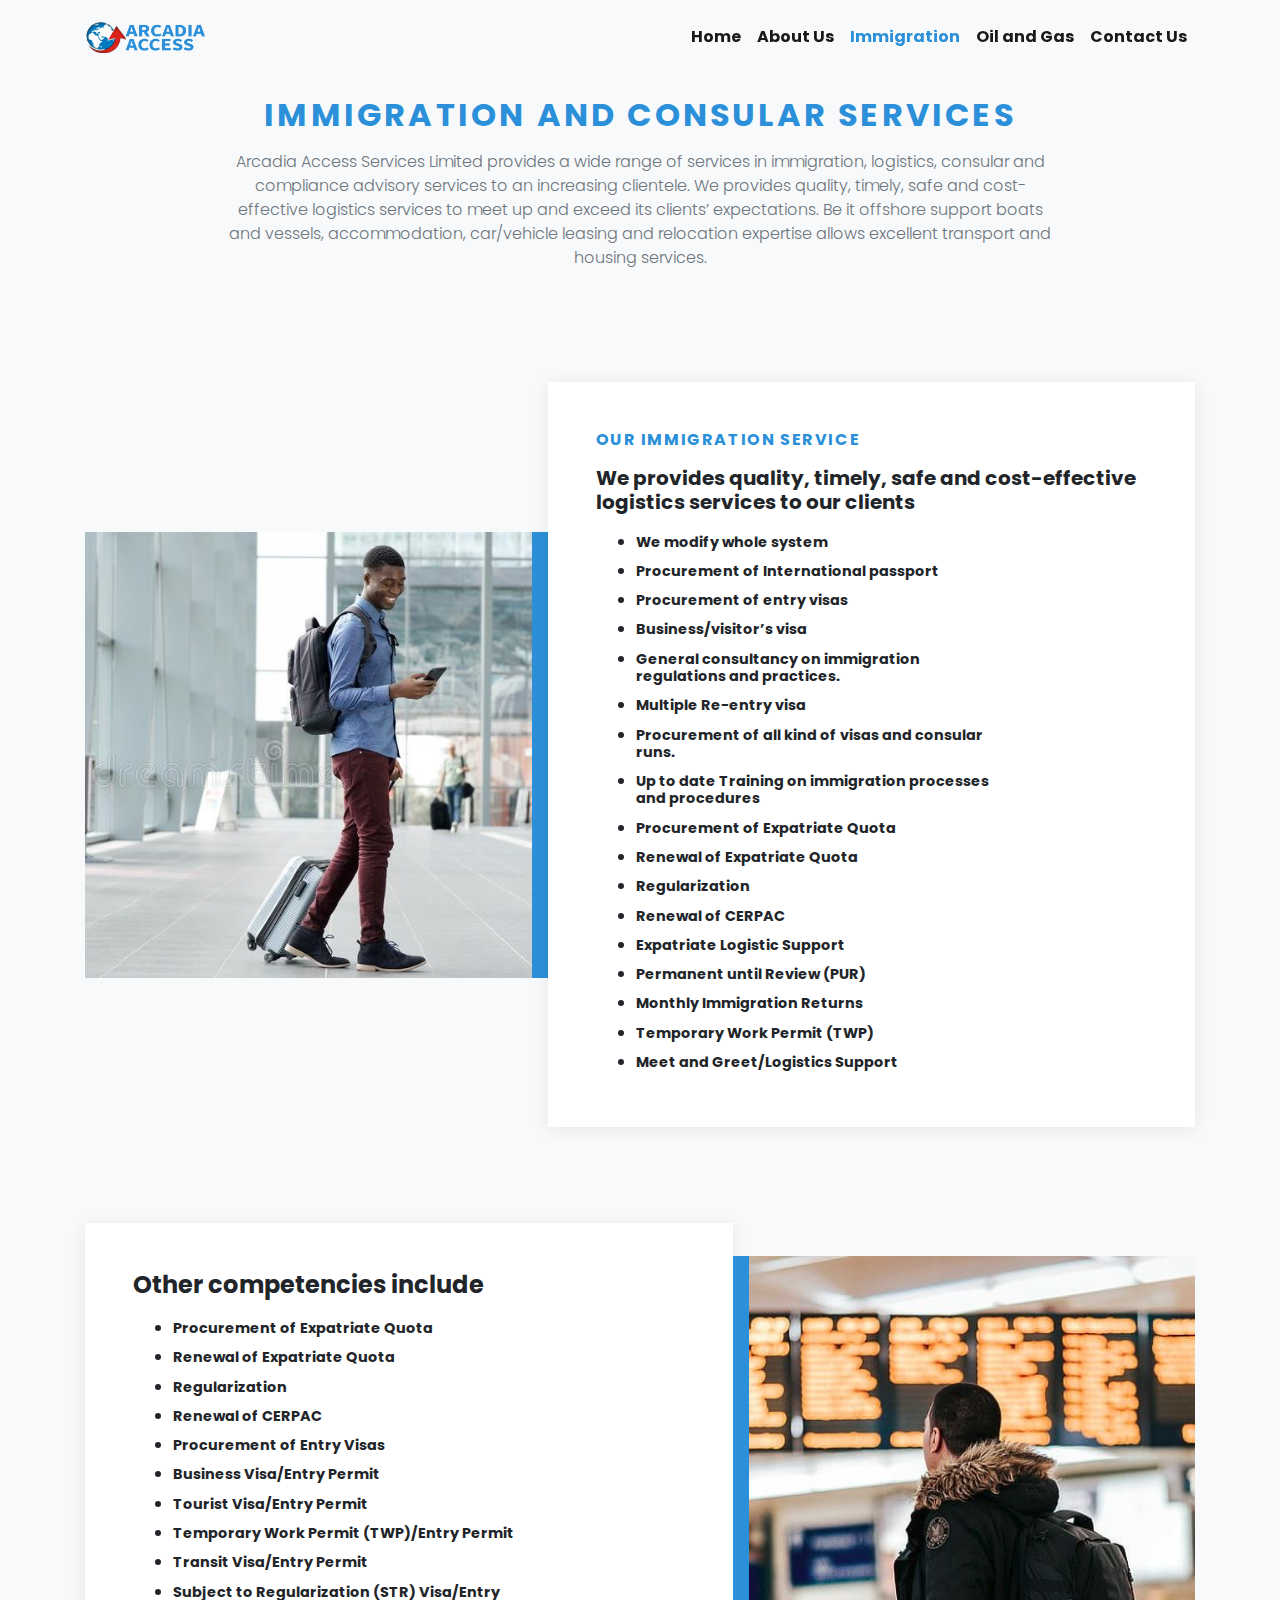
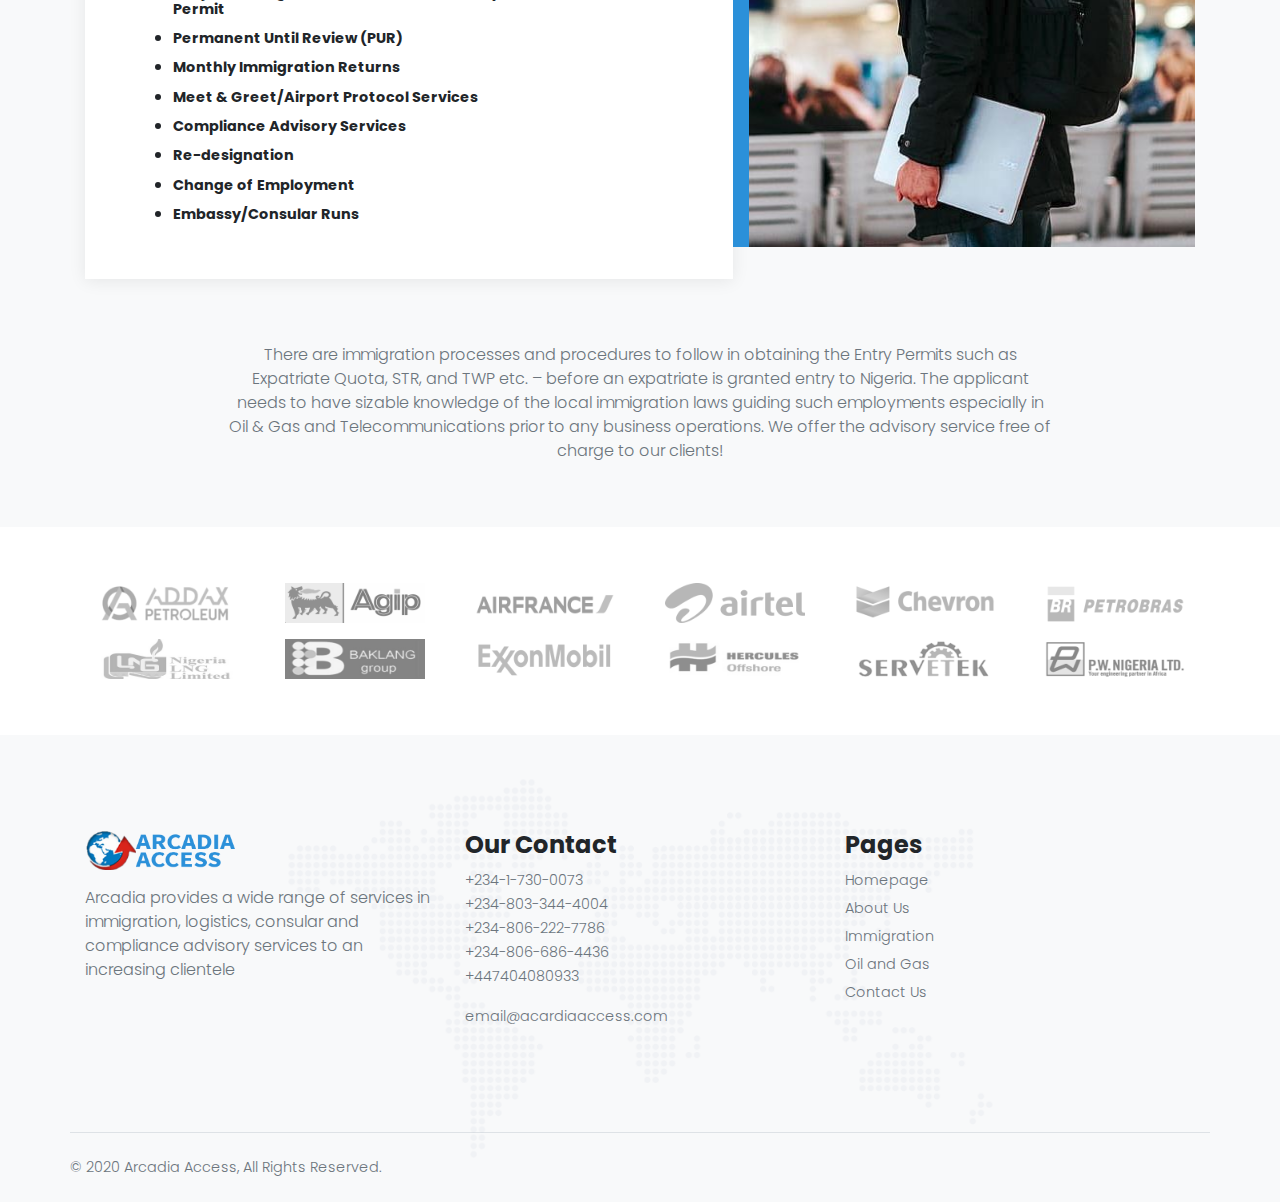
<file: immigration.html>
<!DOCTYPE html>
<html>
  <head>
    <meta charset="utf-8">
    <meta http-equiv="X-UA-Compatible" content="IE=edge">
    <title>Immigration | Arcadia Access</title>
    <meta name="description" content="">
    <meta name="viewport" content="width=device-width, initial-scale=1">
    <meta name="robots" content="all,follow">
    <!-- Bootstrap CSS-->
    <link rel="stylesheet" href="vendor/bootstrap/css/bootstrap.min.css">
    <!-- Owl carousel 2 -->
    <link rel="stylesheet" href="vendor/owl.carousel2/assets/owl.carousel.min.css">
    <link rel="stylesheet" href="vendor/owl.carousel2/assets/owl.theme.default.min.css">
    <!-- Modal video-->
    <link rel="stylesheet" href="vendor/modal-video/css/modal-video.min.css">
    <!-- Leaflet-->
    <link rel="stylesheet" href="vendor/leaflet/leaflet.css">
    <!-- Google fonts-->
    <link rel="stylesheet" href="https://fonts.googleapis.com/css?family=Poppins:300,400,700&amp;font-display=swap">
    <!-- theme stylesheet-->
    <link rel="stylesheet" href="css/style.blue.css" id="theme-stylesheet">
    <!-- Custom stylesheet - for your changes-->
    <link rel="stylesheet" href="css/custom.css">
    <!-- Favicon-->
    <link rel="shortcut icon" href="img/favicon.png">
    <!-- Tweaks for older IEs--><!--[if lt IE 9]>
        <script src="https://oss.maxcdn.com/html5shiv/3.7.3/html5shiv.min.js"></script>
        <script src="https://oss.maxcdn.com/respond/1.4.2/respond.min.js"></script><![endif]-->
  </head>
  <body>
    <!-- NAVBAR-->
    <header class="header fixed-top header-animated">
      <nav class="navbar navbar-expand-lg navbar-light py-3">
        <div class="container"><a class="navbar-brand" href="index.html"><img src="img/arca-logo.png" alt="..." width="120"></a>
          <button class="navbar-toggler navbar-toggler-right" type="button" data-toggle="collapse" data-target="#navbarSupportedContent" aria-controls="navbarSupportedContent" aria-expanded="false" aria-label="Toggle navigation"><span class="navbar-toggler-icon"></span></button>
          <div class="collapse navbar-collapse" id="navbarSupportedContent">
            <ul class="navbar-nav ml-auto">
              <li class="nav-item">
                <!-- Link--><a class="nav-link" href="index.html">Home</a>
              </li>
              <li class="nav-item">
                <!-- Link--><a class="nav-link" href="about.html">About Us</a>
              </li>
              <li class="nav-item">
                <!-- Link--><a class="nav-link active" href="immigration.html">Immigration</a>
              </li>
              <li class="nav-item">
                <!-- Link--><a class="nav-link" href="oilandgas.html">Oil and Gas</a>
              </li>
              <li class="nav-item">
                <a class="nav-link" href="contact.html">Contact Us</a>
              </li>
            </ul>
          </div>
        </div>
      </nav>
    </header>
    
    <section class="pt-5 bg-light">
      <div class="container pt-5" bis_skin_checked="1">
        <header class="mb-0 text-center">
          <div class="row" bis_skin_checked="1">
            <div class="col-lg-9 mx-auto" bis_skin_checked="1">
              <h1 class="h2 text-uppercase text-primary">IMMIGRATION AND CONSULAR SERVICES</h1>
              <p class="text-muted mt-3">
                Arcadia Access Services Limited provides a wide range of services in immigration, logistics, consular and compliance advisory services 
                to an increasing clientele. We provides quality, timely, safe and cost-effective logistics services to meet up and exceed its clients’ 
                expectations. Be it offshore support boats and vessels, accommodation, car/vehicle leasing and relocation expertise allows excellent 
                transport and housing services.
              </p>
            </div>
          </div>
        </header>
        
        <section class="py-5 bg-light">
          <div class="container py-5" bis_skin_checked="1">
            <div class="row align-items-center" bis_skin_checked="1">
              <div class="col-lg-5 px-lg-0" bis_skin_checked="1">
                <div class="bg-primary pr-lg-3" bis_skin_checked="1"><img class="img-fluid w-100" src="img/black1.jpg" alt=""></div>
              </div>
              <div class="col-lg-7 px-lg-0" bis_skin_checked="1">
                <div class="p-4 p-md-5 shadow bg-white" bis_skin_checked="1">
                  <p class="h6 mb-1 text-uppercase text-primary mb-3">Our Immigration service</p>
                  <h5 class="mb-3"> We provides quality, timely, safe and cost-effective logistics services to our clients </h5>
                  <div class="row" bis_skin_checked="1">
                    <div class="col-lg-9" bis_skin_checked="1">
                      <ul class="list-numbers mb-0">
                        <li>
                          <h5 class="text-small">We modify whole system</h5>
                        </li>
                        <li>
                          <h5 class="text-small">Procurement of International passport</h5>
                        </li>
                        <li>
                          <h5 class="text-small">Procurement of entry visas</h5>
                        </li>
                        <li>
                          <h5 class="text-small">Business/visitor’s visa</h5>
                        </li>
                        <li>
                          <h5 class="text-small">General consultancy on immigration regulations and practices.</h5>
                        </li>
                        <li>
                          <h5 class="text-small">Multiple Re-entry visa</h5>
                        </li>
                        <li>
                          <h5 class="text-small">Procurement of all kind of visas and consular runs.</h5>
                        </li>
                        <li>
                          <h5 class="text-small">Up to date Training on immigration processes and procedures</h5>
                        </li>
                        <li>
                          <h5 class="text-small">Procurement of Expatriate Quota</h5>
                        </li>
                        <li>
                          <h5 class="text-small">Renewal of Expatriate Quota</h5>
                        </li>
                        <li>
                          <h5 class="text-small">Regularization</h5>
                        </li>
                        <li>
                          <h5 class="text-small">Renewal of CERPAC</h5>
                        </li>
                        <li>
                          <h5 class="text-small">Expatriate Logistic Support</h5>
                        </li>
                        <li>
                          <h5 class="text-small">Permanent until Review (PUR)</h5>
                        </li>
                        <li>
                          <h5 class="text-small">Monthly Immigration Returns</h5>
                        </li>
                        <li>
                          <h5 class="text-small">Temporary Work Permit (TWP)</h5>
                        </li>
                        <li>
                          <h5 class="text-small">Meet and Greet/Logistics Support </h5>
                        </li>
                      </ul>
                    </div>
                  </div>
                </div>
              </div>
            </div>
          </div>

          <div class="container py-5" bis_skin_checked="1">
            <div class="row align-items-center" bis_skin_checked="1">
              <div class="col-lg-7 px-lg-0" bis_skin_checked="1">
                <div class="p-4 p-md-5 shadow bg-white" bis_skin_checked="1">
                  <h4 class="mb-3"> Other competencies include </h4>
                  <div class="row" bis_skin_checked="1">
                    <div class="col-lg-9" bis_skin_checked="1">
                      <ul class="list-numbers mb-0">
                        <li>
                          <h5 class="text-small"> Procurement of Expatriate Quota </h5>
                        </li>
                        <li>
                          <h5 class="text-small"> Renewal of Expatriate Quota</h5>
                        </li>
                        <li>
                          <h5 class="text-small"> Regularization</h5>
                        </li>
                        <li>
                          <h5 class="text-small"> Renewal of CERPAC</h5>
                        </li>
                        <li>
                          <h5 class="text-small"> Procurement of Entry Visas</h5>
                        </li>
                        <li>
                          <h5 class="text-small"> Business Visa/Entry Permit</h5>
                        </li>
                        <li>
                          <h5 class="text-small"> Tourist Visa/Entry Permit</h5>
                        </li>
                        <li>
                          <h5 class="text-small"> Temporary Work Permit (TWP)/Entry Permit</h5>
                        </li>
                        <li>
                          <h5 class="text-small"> Transit Visa/Entry Permit</h5>
                        </li>
                        <li>
                          <h5 class="text-small"> Subject to Regularization (STR) Visa/Entry Permit</h5>
                        </li>
                        <li>
                          <h5 class="text-small"> Permanent Until Review (PUR)</h5>
                        </li>
                        <li>
                          <h5 class="text-small"> Monthly Immigration Returns</h5>
                        </li>
                        <li>
                          <h5 class="text-small"> Meet & Greet/Airport Protocol Services</h5>
                        </li>
                        <li>
                          <h5 class="text-small"> Compliance Advisory Services</h5>
                        </li>
                        <li>
                          <h5 class="text-small"> Re-designation</h5>
                        </li>
                        <li>
                          <h5 class="text-small"> Change of Employment</h5>
                        </li>
                        <li>
                          <h5 class="text-small"> Embassy/Consular Runs</h5>
                        </li>

                      </ul>
                    </div>
                  </div>
                </div>
              </div>
              <div class="col-lg-5 px-lg-0" bis_skin_checked="1">
                <div class="bg-primary pl-lg-3" bis_skin_checked="1">
                  <img class="img-fluid w-100" src="img/black7.jpg" alt="">
                </div>
              </div>
            </div>
          </div>

          <div class="row" bis_skin_checked="1">
            <div class="col-lg-9 mx-auto" bis_skin_checked="1">
              <p class="text-muted text-center mt-3">
                There are immigration processes and procedures to follow in obtaining the Entry Permits such as Expatriate Quota, STR, and TWP etc. – before 
                an expatriate is granted entry to Nigeria. The applicant needs to have sizable knowledge of the local immigration laws guiding such employments 
                especially in Oil & Gas and Telecommunications prior to any business operations. We offer the advisory service free of charge to our clients!
              </p>
            </div>
          </div>
        </section>

      </div>
    </section>
    
    <section class="py-4 my-4">
      <div class="container">
        <div class="row align-items-center justify-content-center">
          <div class="col-lg-2 col-md-3 col-6 py-2"><img class="d-block mx-auto partner" src="img/addax.png" alt="" height="40"></div>
          <div class="col-lg-2 col-md-3 col-6 py-2"><img class="d-block mx-auto partner" src="img/agip.png" alt="" height="40"></div>
          <div class="col-lg-2 col-md-3 col-6 py-2"><img class="d-block mx-auto partner" src="img/airfrance.png" alt="" height="40"></div>
          <div class="col-lg-2 col-md-3 col-6 py-2"><img class="d-block mx-auto partner" src="img/airtel.png" alt="" height="40"></div>
          <div class="col-lg-2 col-md-3 col-6 py-2"><img class="d-block mx-auto partner" src="img/chevron.png" alt="" height="40"></div>
          <div class="col-lg-2 col-md-3 col-6 py-2"><img class="d-block mx-auto partner" src="img/Petrobras.png" alt="" height="40"></div>
          <div class="col-lg-2 col-md-3 col-6 py-2"><img class="d-block mx-auto partner" src="img/lng.png" alt="" height="40"></div>
          <div class="col-lg-2 col-md-3 col-6 py-2"><img class="d-block mx-auto partner" src="img/bsklang.png" alt="" height="40"></div>
          <div class="col-lg-2 col-md-3 col-6 py-2"><img class="d-block mx-auto partner" src="img/exxonMobil.png" alt="" height="40"></div>
          <div class="col-lg-2 col-md-3 col-6 py-2"><img class="d-block mx-auto partner" src="img/hercules.png" alt="" height="40"></div>
          <div class="col-lg-2 col-md-3 col-6 py-2"><img class="d-block mx-auto partner" src="img/servetek.png" alt="" height="40"></div>
          <div class="col-lg-2 col-md-3 col-6 py-2"><img class="d-block mx-auto partner" src="img/pw.png" alt="" height="40"></div>
        </div>
      </div>
    </section>

    <footer class="map-bg bg-light">
      <div class="container py-5 border-bottom">
        <div class="row pt-5">
          <div class="col-lg-4 col-md-6 mb-4 mb-lg-0">
            <img class="mb-3" src="img/arca-logo.png" alt="" width="150">
            <p class="text-muted">
              Arcadia provides a wide range of services in immigration, logistics, consular and compliance advisory services to an increasing clientele
            </p>
          </div>
          <div class="col-lg-4 col-md-6 mb-4 mb-lg-0">
            <h4>Our Contact</h4>
            <ul class="list-unstyled text-muted">
              <li><a class="reset-anchor text-small" href="tel:+234-1-730-0073">+234-1-730-0073</a></li>
              <li><a class="reset-anchor text-small" href="tel:+234-803-344-4004">+234-803-344-4004</a></li>
              <li><a class="reset-anchor text-small" href="tel:+234-806-222-7786">+234-806-222-7786</a></li>
              <li><a class="reset-anchor text-small" href="tel:+234-806-686-4436">+234-806-686-4436</a></li>
              <li><a class="reset-anchor text-small" href="tel:+447404080933">+447404080933</a></li>
            </ul>
            <ul class="list-unstyled text-muted">
              <li><a class="reset-anchor text-small" href="mailto:email@acardiaaccess.com">email@acardiaaccess.com</a></li>
            </ul>
            <ul class="list-inline text-muted">
              <li class="list-inline-item"><a class="reset-anchor" href="#"><i class="fab fa-facebook-f"></i></a></li>
              <li class="list-inline-item"><a class="reset-anchor" href="https://twitter.com/arcadiaaccess"><i class="fab fa-twitter"></i></a></li>
              <li class="list-inline-item"><a class="reset-anchor" href="https://www.linkedin.com/in/arcadia-group-7a41ba139/"><i class="fab fa-linkedin"></i></a></li>
            </ul>
          </div>
          <div class="col-lg-4 col-md-6 mb-4 mb-lg-0">
            <h4>Pages</h4>
            <ul class="list-unstyled text-muted mb-0">
              <li class="mb-1"><a class="text-small reset-anchor" href="index.html">Homepage</a></li>
              <li class="mb-1"><a class="text-small reset-anchor" href="about.html">About Us</a></li>
              <li class="mb-1"><a class="text-small reset-anchor" href="immigration.html">Immigration</a></li>
              <li class="mb-1"><a class="text-small reset-anchor" href="oilandgas.html">Oil and Gas</a></li>
              <li class="mb-1"><a class="text-small reset-anchor" href="contact.html">Contact Us</a></li>
            </ul>
          </div>
        </div>
      </div>
      <div class="container py-4">           
        <div class="row text-center">
          <div class="col-lg-6 p-lg-0 text-lg-left">
            <p class="text-muted text-small mb-0">© 2020 Arcadia Access, All Rights Reserved.</p>
          </div>
        </div>
      </div>
    </footer>
    <!-- Scroll top button-->
    <div class="scroll-top-btn" id="scrollTop"><i class="fas fa-long-arrow-alt-up"></i><span class="font-weight-bold text-uppercase small">To the Top</span></div>
    <!-- JavaScript files-->
    <script src="vendor/jquery/jquery.min.js"></script>
    <script src="vendor/bootstrap/js/bootstrap.bundle.min.js"></script>
    <script src="vendor/owl.carousel2/owl.carousel.min.js"></script>
    <script src="vendor/modal-video/js/modal-video.min.js"></script>
    <script src="vendor/leaflet/leaflet.js"></script>
    <script src="js/front.js"></script>
    <script>
      // ------------------------------------------------------- //
      //   Inject SVG Sprite - 
      //   see more here 
      //   https://css-tricks.com/ajaxing-svg-sprite/
      // ------------------------------------------------------ //
      function injectSvgSprite(path) {
      
          var ajax = new XMLHttpRequest();
          ajax.open("GET", path, true);
          ajax.send();
          ajax.onload = function(e) {
          var div = document.createElement("div");
          div.className = 'd-none';
          div.innerHTML = ajax.responseText;
          document.body.insertBefore(div, document.body.childNodes[0]);
          }
      }
      // this is set to BootstrapTemple website as you cannot 
      // inject local SVG sprite (using only 'icons/orion-svg-sprite.svg' path)
      // while using file:// protocol
      // pls don't forget to change to your domain :)
      injectSvgSprite('https://bootstraptemple.com/files/icons/orion-svg-sprite.svg'); 
      
    </script>
    <!-- FontAwesome CSS - loading as last, so it doesn't block rendering-->
    <link rel="stylesheet" href="https://use.fontawesome.com/releases/v5.7.1/css/all.css" integrity="sha384-fnmOCqbTlWIlj8LyTjo7mOUStjsKC4pOpQbqyi7RrhN7udi9RwhKkMHpvLbHG9Sr" crossorigin="anonymous">
  </body>
</html>
</file>
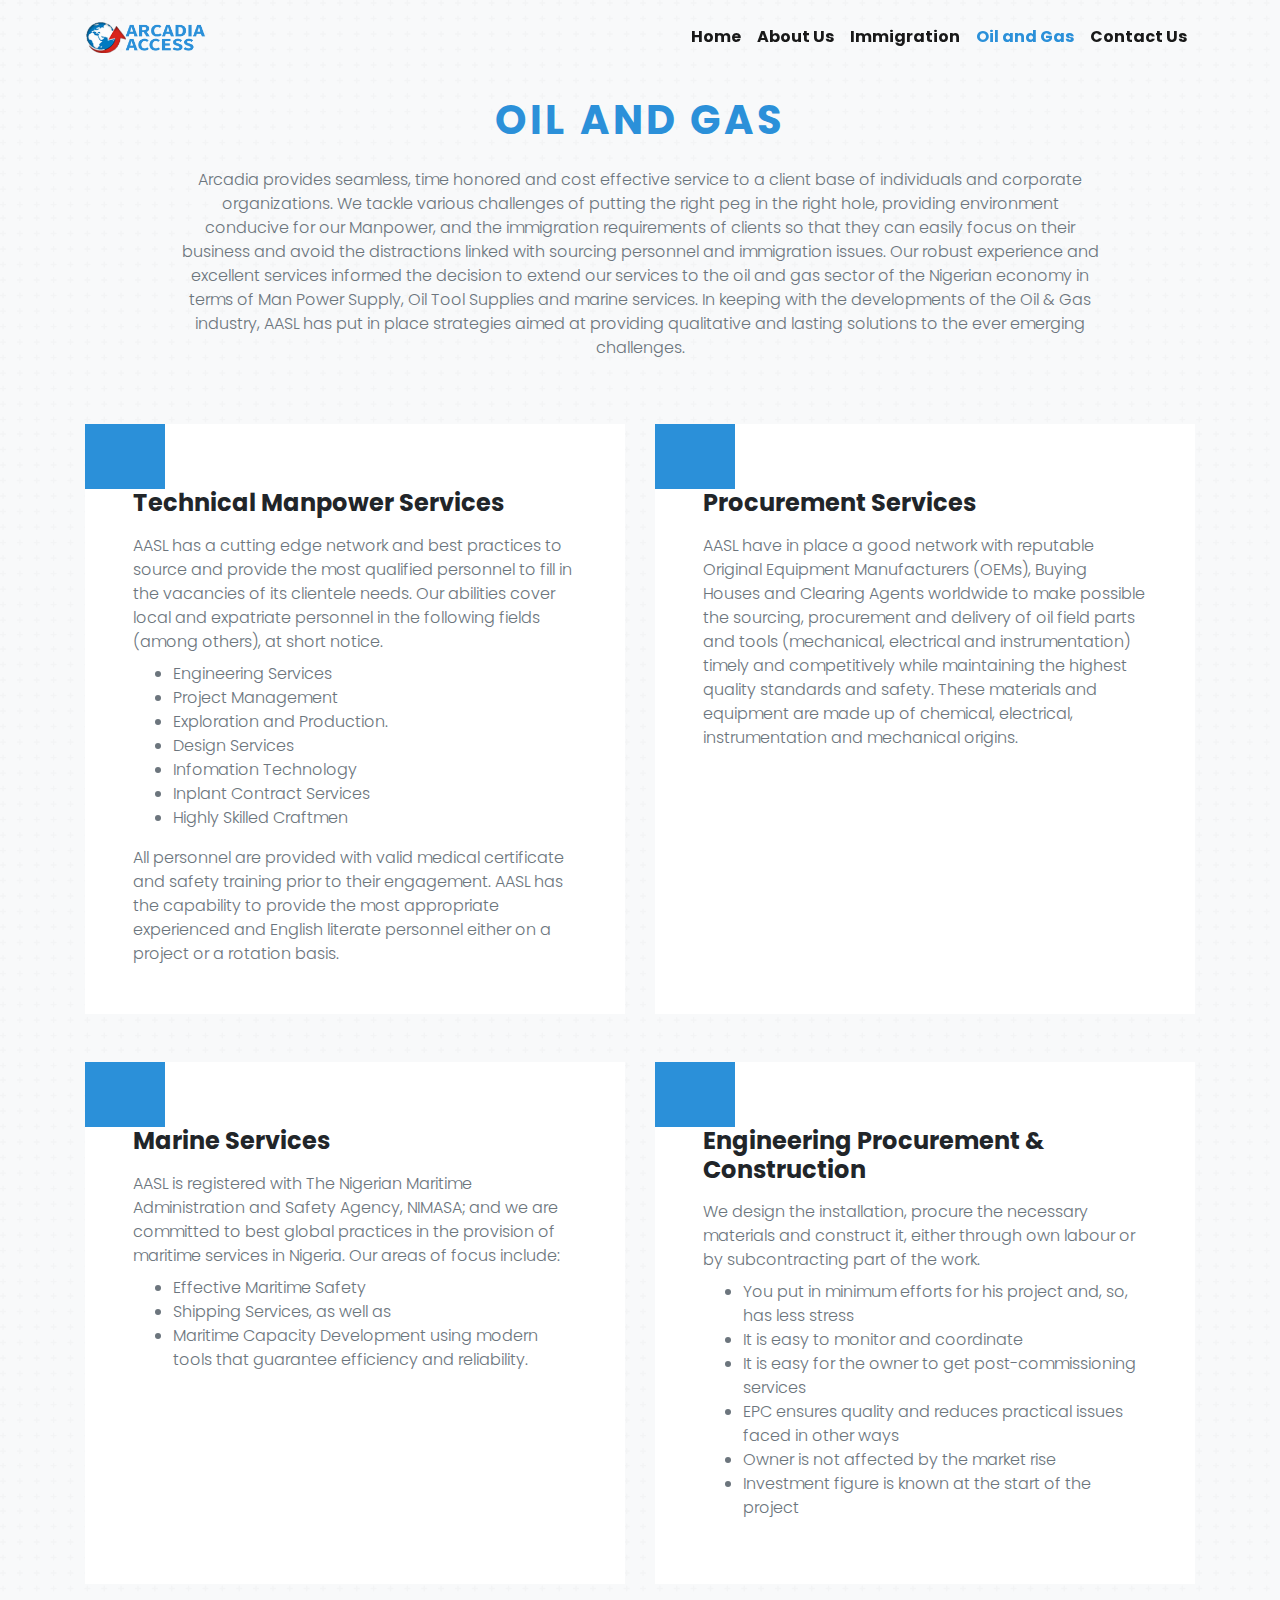
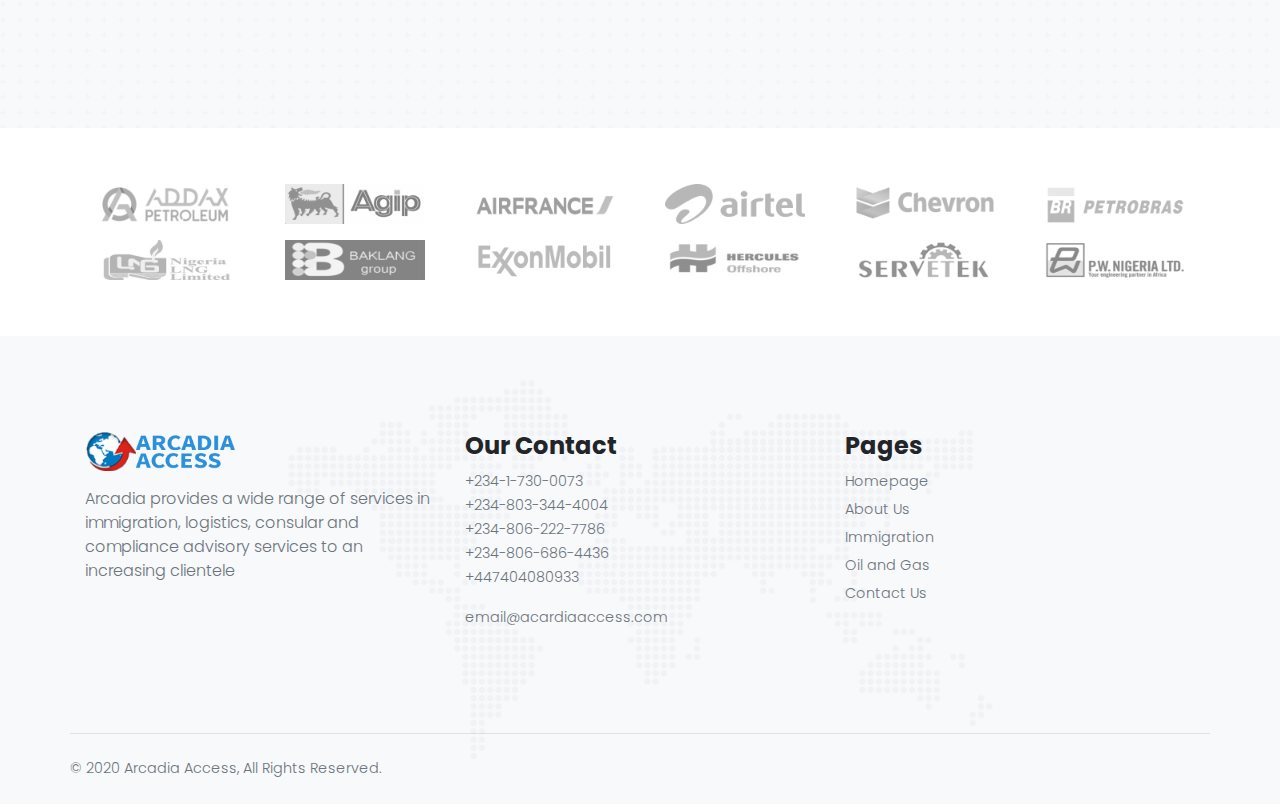
<file: oilandgas.html>
<!DOCTYPE html>
<html>
  <head>
    <meta charset="utf-8">
    <meta http-equiv="X-UA-Compatible" content="IE=edge">
    <title>Oil and Gas | Arcadia Access</title>
    <meta name="description" content="">
    <meta name="viewport" content="width=device-width, initial-scale=1">
    <meta name="robots" content="all,follow">
    <!-- Bootstrap CSS-->
    <link rel="stylesheet" href="vendor/bootstrap/css/bootstrap.min.css">
    <!-- Owl carousel 2 -->
    <link rel="stylesheet" href="vendor/owl.carousel2/assets/owl.carousel.min.css">
    <link rel="stylesheet" href="vendor/owl.carousel2/assets/owl.theme.default.min.css">
    <!-- Modal video-->
    <link rel="stylesheet" href="vendor/modal-video/css/modal-video.min.css">
    <!-- Leaflet-->
    <link rel="stylesheet" href="vendor/leaflet/leaflet.css">
    <!-- Google fonts-->
    <link rel="stylesheet" href="https://fonts.googleapis.com/css?family=Poppins:300,400,700&amp;font-display=swap">
    <!-- theme stylesheet-->
    <link rel="stylesheet" href="css/style.blue.css" id="theme-stylesheet">
    <!-- Custom stylesheet - for your changes-->
    <link rel="stylesheet" href="css/custom.css">
    <!-- Favicon-->
    <link rel="shortcut icon" href="img/favicon.png">
    <!-- Tweaks for older IEs--><!--[if lt IE 9]>
        <script src="https://oss.maxcdn.com/html5shiv/3.7.3/html5shiv.min.js"></script>
        <script src="https://oss.maxcdn.com/respond/1.4.2/respond.min.js"></script><![endif]-->
  </head>
  <body>
    <!-- NAVBAR-->
    <header class="header fixed-top header-animated">
      <nav class="navbar navbar-expand-lg navbar-light py-3">
        <div class="container"><a class="navbar-brand" href="index.html"><img src="img/arca-logo.png" alt="..." width="120"></a>
          <button class="navbar-toggler navbar-toggler-right" type="button" data-toggle="collapse" data-target="#navbarSupportedContent" aria-controls="navbarSupportedContent" aria-expanded="false" aria-label="Toggle navigation"><span class="navbar-toggler-icon"></span></button>
          <div class="collapse navbar-collapse" id="navbarSupportedContent">
            <ul class="navbar-nav ml-auto">
              <li class="nav-item">
                <!-- Link--><a class="nav-link" href="index.html">Home</a>
              </li>
              <li class="nav-item">
                <!-- Link--><a class="nav-link" href="about.html">About Us</a>
              </li>
              <li class="nav-item">
                <!-- Link--><a class="nav-link" href="immigration.html">Immigration</a>
              </li>
              <li class="nav-item">
                <!-- Link--><a class="nav-link active" href="oilandgas.html">Oil and Gas</a>
              </li>
              <li class="nav-item">
                <a class="nav-link" href="contact.html">Contact Us</a>
              </li>
            </ul>
          </div>
        </div>
      </nav>
    </header>
    
    <!-- HERO SECTION-->
    <section class="with-pattern-full py-5 bg-light">
      <div class="container py-5 " bis_skin_checked="1">
        <header class="mb-0 text-center">
          <div class="row" bis_skin_checked="1">
            <div class="col-lg-10 mx-auto" bis_skin_checked="1">
              <h1 class="text-uppercase text-primary">OIL AND GAS</h1>
              <p class="text-muted pt-3 pb-5">
                Arcadia provides seamless, time honored and cost effective service to a client base of individuals and corporate organizations. We tackle various challenges of putting
                the right peg in the right hole, providing environment conducive for our Manpower, and the immigration requirements of clients so that they can easily focus on their 
                business and avoid the distractions linked with sourcing personnel and immigration issues.
                Our robust experience and excellent services informed the decision to extend our services to the oil and gas sector of the Nigerian economy in terms of Man Power Supply, 
                Oil Tool Supplies and marine services. In keeping with the developments of the Oil & Gas industry, AASL has put in place strategies aimed at providing qualitative and 
                lasting solutions to the ever emerging challenges.
              </p>
            </div>
          </div>
        </header>

        <div class="row align-items-stretch" bis_skin_checked="1">
          <div class="col-lg-6 mb-5" bis_skin_checked="1">
            <div class="bg-white h-100" bis_skin_checked="1">
              <div class="bg-primary px-4 py-3 d-inline-block" bis_skin_checked="1">
                <svg class="svg-icon text-white">
                  <use xlink:href="#arrow-target-1"> </use>
                </svg>
              </div>
              <div class="px-5 pt-0 pb-5 bg-white" bis_skin_checked="1">
                <h2 class="h4 mb-3">Technical Manpower Services</h2>
                <p class="text-muted mb-2">
                  AASL has a cutting edge network and best practices to source and provide the most qualified personnel to fill in the vacancies of its clientele needs. Our abilities cover 
                  local and expatriate personnel in the following fields (among others), at short notice.
                </p>
                <ul class="text-muted">
                  <li> Engineering Services </li>
                  <li> Project Management</li>
                  <li> Exploration and Production.</li>
                  <li> Design Services</li>
                  <li> Infomation Technology</li>
                  <li> Inplant Contract Services</li>
                  <li> Highly Skilled Craftmen </li>
                </ul>

                <p class="text-muted mb-0">
                  All personnel are provided with valid medical certificate and safety training prior to their engagement. AASL has the capability to provide the most appropriate experienced 
                  and English literate personnel either on a project or a rotation basis.                  
                </p>
              </div>
            </div>
          </div>
          <div class="col-lg-6 mb-5" bis_skin_checked="1">
            <div class="bg-white h-100" bis_skin_checked="1">
              <div class="bg-primary px-4 py-3 d-inline-block" bis_skin_checked="1">
                <svg class="svg-icon text-white">
                  <use xlink:href="#stack-1"> </use>
                </svg>
              </div>
              <div class="px-5 pt-0 pb-5 bg-white" bis_skin_checked="1">
                <h2 class="h4 mb-3">Procurement Services</h2>
                <p class="text-muted mb-0">
                  AASL have in place a good network with reputable Original Equipment Manufacturers (OEMs), Buying Houses and Clearing Agents worldwide to make possible the sourcing, 
                  procurement and delivery of oil field parts and tools (mechanical, electrical and instrumentation) timely and competitively while maintaining the highest quality standards 
                  and safety. These materials and equipment are made up of chemical, electrical, instrumentation and mechanical origins.
                </p>
              </div>
            </div>
          </div>
          <div class="col-lg-6 mb-5" bis_skin_checked="1">
            <div class="bg-white h-100" bis_skin_checked="1">
              <div class="bg-primary px-4 py-3 d-inline-block" bis_skin_checked="1">
                <svg class="svg-icon text-white">
                  <use xlink:href="#arrow-target-1"> </use>
                </svg>
              </div>
              <div class="px-5 pt-0 pb-5 bg-white" bis_skin_checked="1">
                <h2 class="h4 mb-3">Marine Services</h2>
                <p class="text-muted mb-2">
                  AASL is registered with The Nigerian Maritime Administration and Safety Agency, NIMASA; and we are committed to best global practices in the provision of maritime 
                  services in Nigeria. Our areas of focus include:
                </p>
                <ul class="text-muted">
                  <li> Effective Maritime Safety</li>
                  <li> Shipping Services, as well as</li>
                  <li> Maritime Capacity Development using modern tools that guarantee efficiency and reliability.</li>
                </ul>
              </div>
            </div>
          </div>
          <div class="col-lg-6 mb-5" bis_skin_checked="1">
            <div class="bg-white h-100" bis_skin_checked="1">
              <div class="bg-primary px-4 py-3 d-inline-block" bis_skin_checked="1">
                <svg class="svg-icon text-white">
                  <use xlink:href="#stack-1"> </use>
                </svg>
              </div>
              <div class="px-5 pt-0 pb-5 bg-white" bis_skin_checked="1">
                <h2 class="h4 mb-3">Engineering Procurement & Construction</h2>
                <p class="text-muted mb-2">
                  We design the installation, procure the necessary materials and construct it, either through own labour or by subcontracting part of the work.
                </p>
                <ul class="text-muted">
                  <li> You put in minimum efforts for his project and, so, has less stress</li>
                  <li> It is easy to monitor and coordinate</li>
                  <li> It is easy for the owner to get post-commissioning services</li>
                  <li> EPC ensures quality and reduces practical issues faced in other ways</li>
                  <li> Owner is not affected by the market rise</li>
                  <li> Investment figure is known at the start of the project</li>
                  <!-- Airtel, Exon Mobil, Petro Bras, Air France, Hercules offshore, PW Group, ADDAX, Agip, Chevron, LNG, BAKLANG, SERVETEK -->
                </ul>
              </div>
            </div>
          </div>
        </div>
      </div>
    </section>

    <section class="py-4 my-4">
      <div class="container">
        <div class="row align-items-center justify-content-center">
          <div class="col-lg-2 col-md-3 col-6 py-2"><img class="d-block mx-auto partner" src="img/addax.png" alt="" height="40"></div>
          <div class="col-lg-2 col-md-3 col-6 py-2"><img class="d-block mx-auto partner" src="img/agip.png" alt="" height="40"></div>
          <div class="col-lg-2 col-md-3 col-6 py-2"><img class="d-block mx-auto partner" src="img/airfrance.png" alt="" height="40"></div>
          <div class="col-lg-2 col-md-3 col-6 py-2"><img class="d-block mx-auto partner" src="img/airtel.png" alt="" height="40"></div>
          <div class="col-lg-2 col-md-3 col-6 py-2"><img class="d-block mx-auto partner" src="img/chevron.png" alt="" height="40"></div>
          <div class="col-lg-2 col-md-3 col-6 py-2"><img class="d-block mx-auto partner" src="img/Petrobras.png" alt="" height="40"></div>
          <div class="col-lg-2 col-md-3 col-6 py-2"><img class="d-block mx-auto partner" src="img/lng.png" alt="" height="40"></div>
          <div class="col-lg-2 col-md-3 col-6 py-2"><img class="d-block mx-auto partner" src="img/bsklang.png" alt="" height="40"></div>
          <div class="col-lg-2 col-md-3 col-6 py-2"><img class="d-block mx-auto partner" src="img/exxonMobil.png" alt="" height="40"></div>
          <div class="col-lg-2 col-md-3 col-6 py-2"><img class="d-block mx-auto partner" src="img/hercules.png" alt="" height="40"></div>
          <div class="col-lg-2 col-md-3 col-6 py-2"><img class="d-block mx-auto partner" src="img/servetek.png" alt="" height="40"></div>
          <div class="col-lg-2 col-md-3 col-6 py-2"><img class="d-block mx-auto partner" src="img/pw.png" alt="" height="40"></div>
        </div>
      </div>
    </section>
    
    <footer class="map-bg bg-light">
      <div class="container py-5 border-bottom">
        <div class="row pt-5">
          <div class="col-lg-4 col-md-6 mb-4 mb-lg-0">
            <img class="mb-3" src="img/arca-logo.png" alt="" width="150">
            <p class="text-muted">
              Arcadia provides a wide range of services in immigration, logistics, consular and compliance advisory services to an increasing clientele
            </p>
          </div>
          <div class="col-lg-4 col-md-6 mb-4 mb-lg-0">
            <h4>Our Contact</h4>
            <ul class="list-unstyled text-muted">
              <li><a class="reset-anchor text-small" href="tel:+234-1-730-0073">+234-1-730-0073</a></li>
              <li><a class="reset-anchor text-small" href="tel:+234-803-344-4004">+234-803-344-4004</a></li>
              <li><a class="reset-anchor text-small" href="tel:+234-806-222-7786">+234-806-222-7786</a></li>
              <li><a class="reset-anchor text-small" href="tel:+234-806-686-4436">+234-806-686-4436</a></li>
              <li><a class="reset-anchor text-small" href="tel:+447404080933">+447404080933</a></li>
            </ul>
            <ul class="list-unstyled text-muted">
              <li><a class="reset-anchor text-small" href="mailto:email@acardiaaccess.com">email@acardiaaccess.com</a></li>
            </ul>
            <ul class="list-inline text-muted">
              <li class="list-inline-item"><a class="reset-anchor" href="#"><i class="fab fa-facebook-f"></i></a></li>
              <li class="list-inline-item"><a class="reset-anchor" href="https://twitter.com/arcadiaaccess"><i class="fab fa-twitter"></i></a></li>
              <li class="list-inline-item"><a class="reset-anchor" href="https://www.linkedin.com/in/arcadia-group-7a41ba139/"><i class="fab fa-linkedin"></i></a></li>
            </ul>
          </div>
          <div class="col-lg-4 col-md-6 mb-4 mb-lg-0">
            <h4>Pages</h4>
            <ul class="list-unstyled text-muted mb-0">
              <li class="mb-1"><a class="text-small reset-anchor" href="index.html">Homepage</a></li>
              <li class="mb-1"><a class="text-small reset-anchor" href="about.html">About Us</a></li>
              <li class="mb-1"><a class="text-small reset-anchor" href="immigration.html">Immigration</a></li>
              <li class="mb-1"><a class="text-small reset-anchor" href="oilandgas.html">Oil and Gas</a></li>
              <li class="mb-1"><a class="text-small reset-anchor" href="contact.html">Contact Us</a></li>
            </ul>
          </div>
        </div>
      </div>
      <div class="container py-4">           
        <div class="row text-center">
          <div class="col-lg-6 p-lg-0 text-lg-left">
            <p class="text-muted text-small mb-0">© 2020 Arcadia Access, All Rights Reserved.</p>
          </div>
        </div>
      </div>
    </footer>
    <!-- Scroll top button-->
    <div class="scroll-top-btn" id="scrollTop"><i class="fas fa-long-arrow-alt-up"></i><span class="font-weight-bold text-uppercase small">To the Top</span></div>
    <!-- JavaScript files-->
    <script src="vendor/jquery/jquery.min.js"></script>
    <script src="vendor/bootstrap/js/bootstrap.bundle.min.js"></script>
    <script src="vendor/owl.carousel2/owl.carousel.min.js"></script>
    <script src="vendor/modal-video/js/modal-video.min.js"></script>
    <script src="vendor/leaflet/leaflet.js"></script>
    <script src="js/front.js"></script>
    <script>
      // ------------------------------------------------------- //
      //   Inject SVG Sprite - 
      //   see more here 
      //   https://css-tricks.com/ajaxing-svg-sprite/
      // ------------------------------------------------------ //
      function injectSvgSprite(path) {
      
          var ajax = new XMLHttpRequest();
          ajax.open("GET", path, true);
          ajax.send();
          ajax.onload = function(e) {
          var div = document.createElement("div");
          div.className = 'd-none';
          div.innerHTML = ajax.responseText;
          document.body.insertBefore(div, document.body.childNodes[0]);
          }
      }
      // this is set to BootstrapTemple website as you cannot 
      // inject local SVG sprite (using only 'icons/orion-svg-sprite.svg' path)
      // while using file:// protocol
      // pls don't forget to change to your domain :)
      injectSvgSprite('https://bootstraptemple.com/files/icons/orion-svg-sprite.svg'); 
      
    </script>
    <!-- FontAwesome CSS - loading as last, so it doesn't block rendering-->
    <link rel="stylesheet" href="https://use.fontawesome.com/releases/v5.7.1/css/all.css" integrity="sha384-fnmOCqbTlWIlj8LyTjo7mOUStjsKC4pOpQbqyi7RrhN7udi9RwhKkMHpvLbHG9Sr" crossorigin="anonymous">
  </body>
</html>
</file>
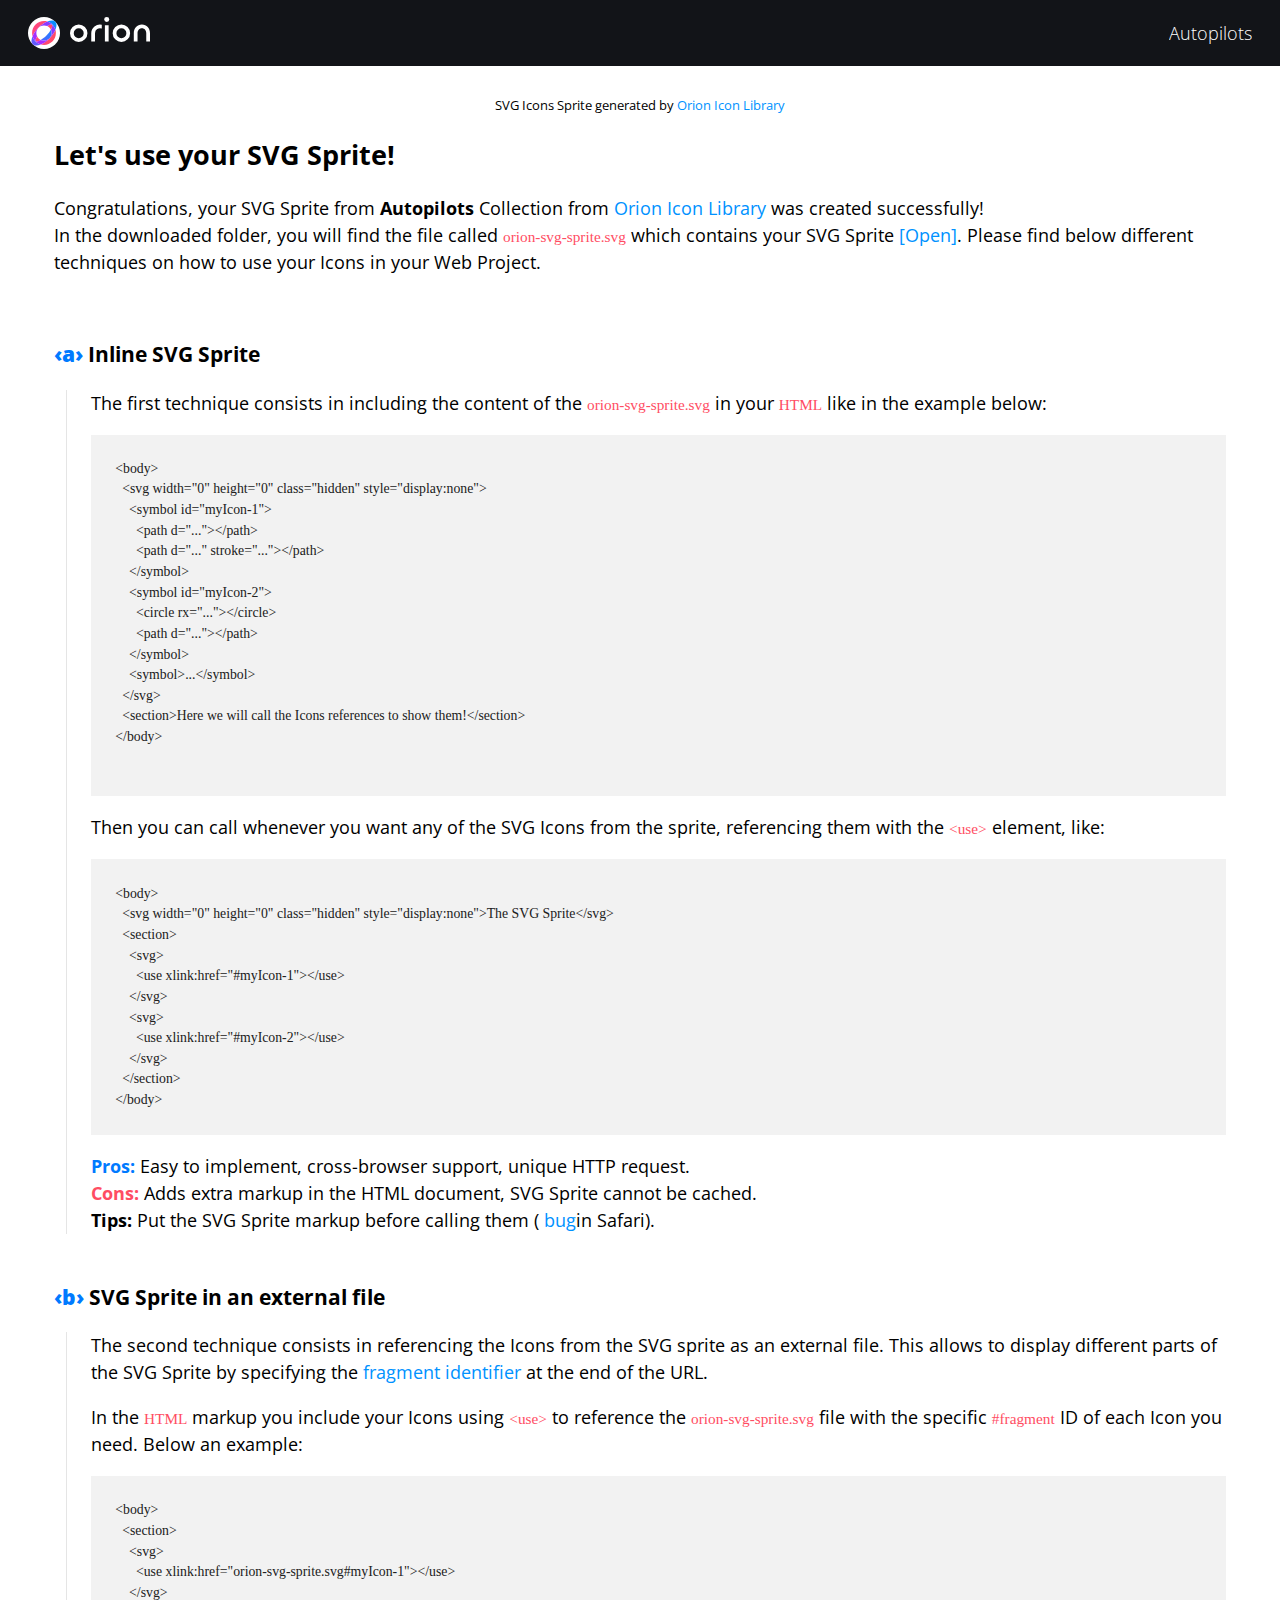
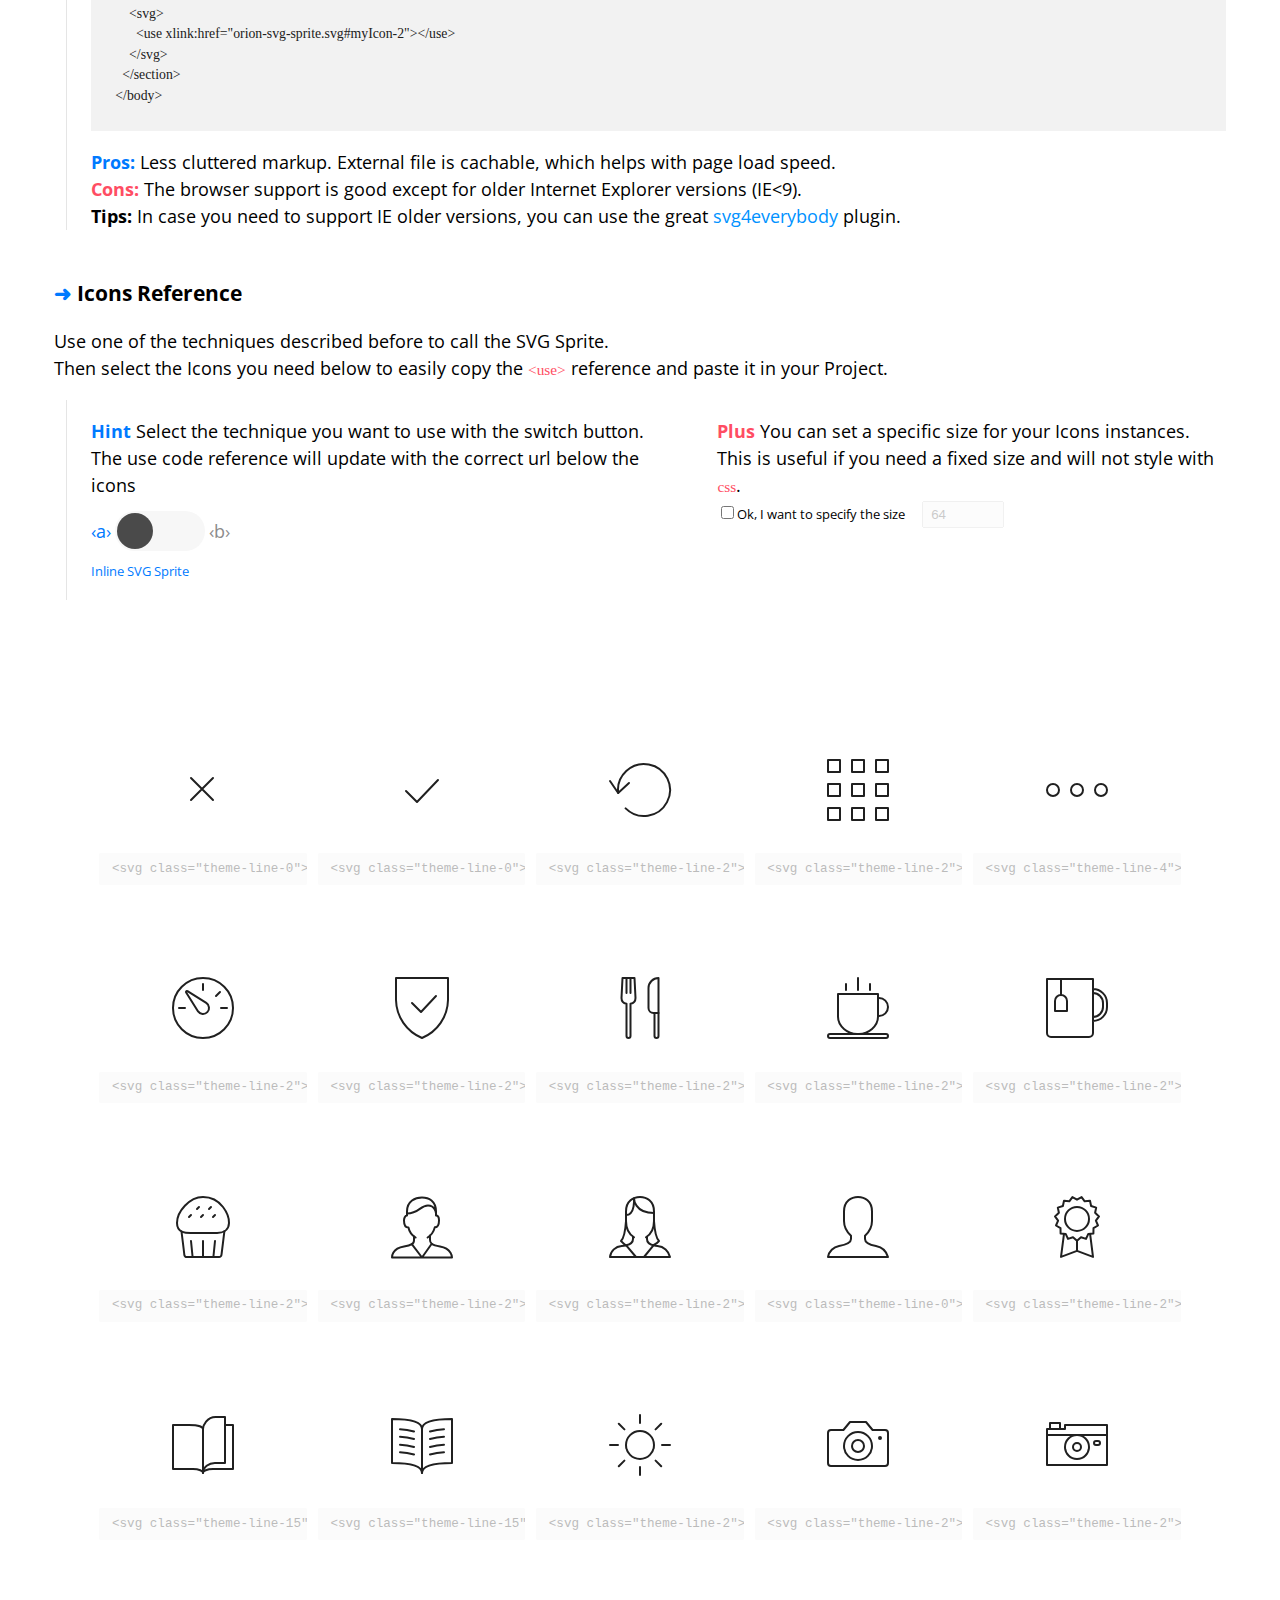
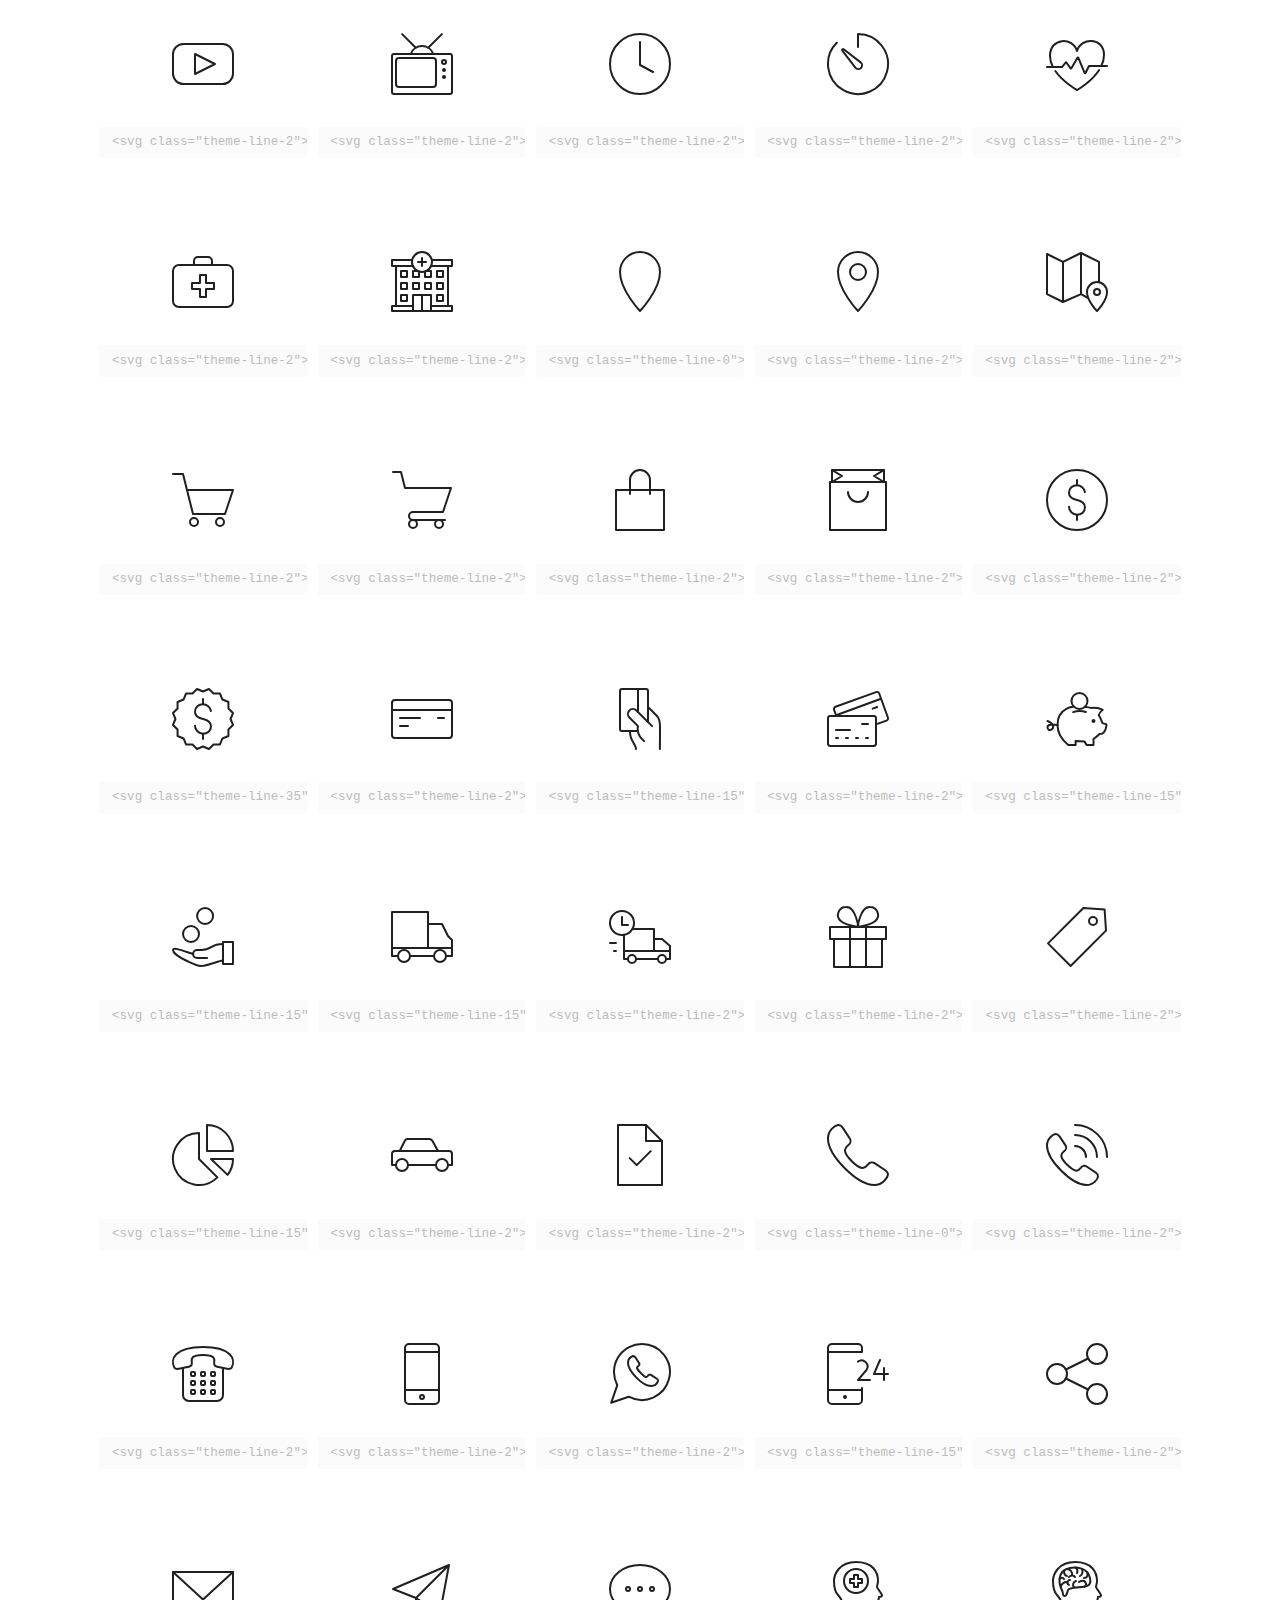
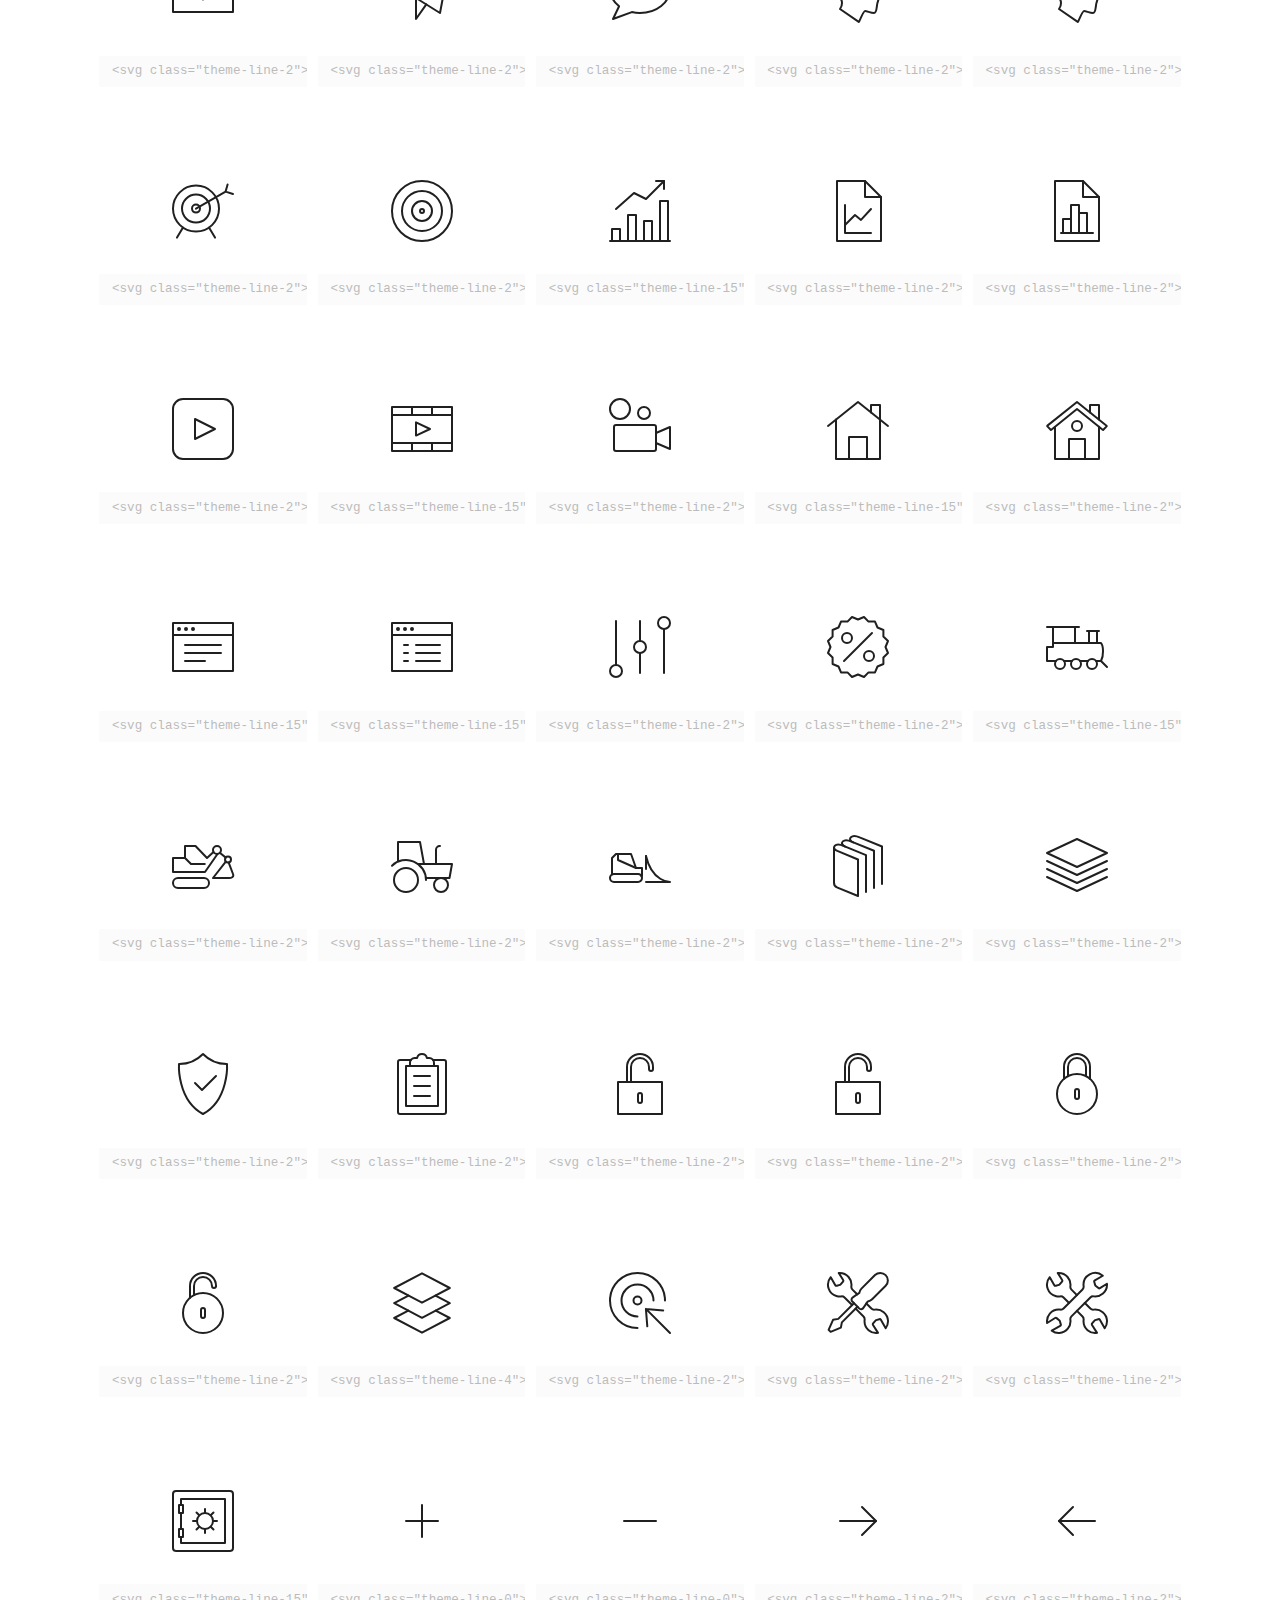
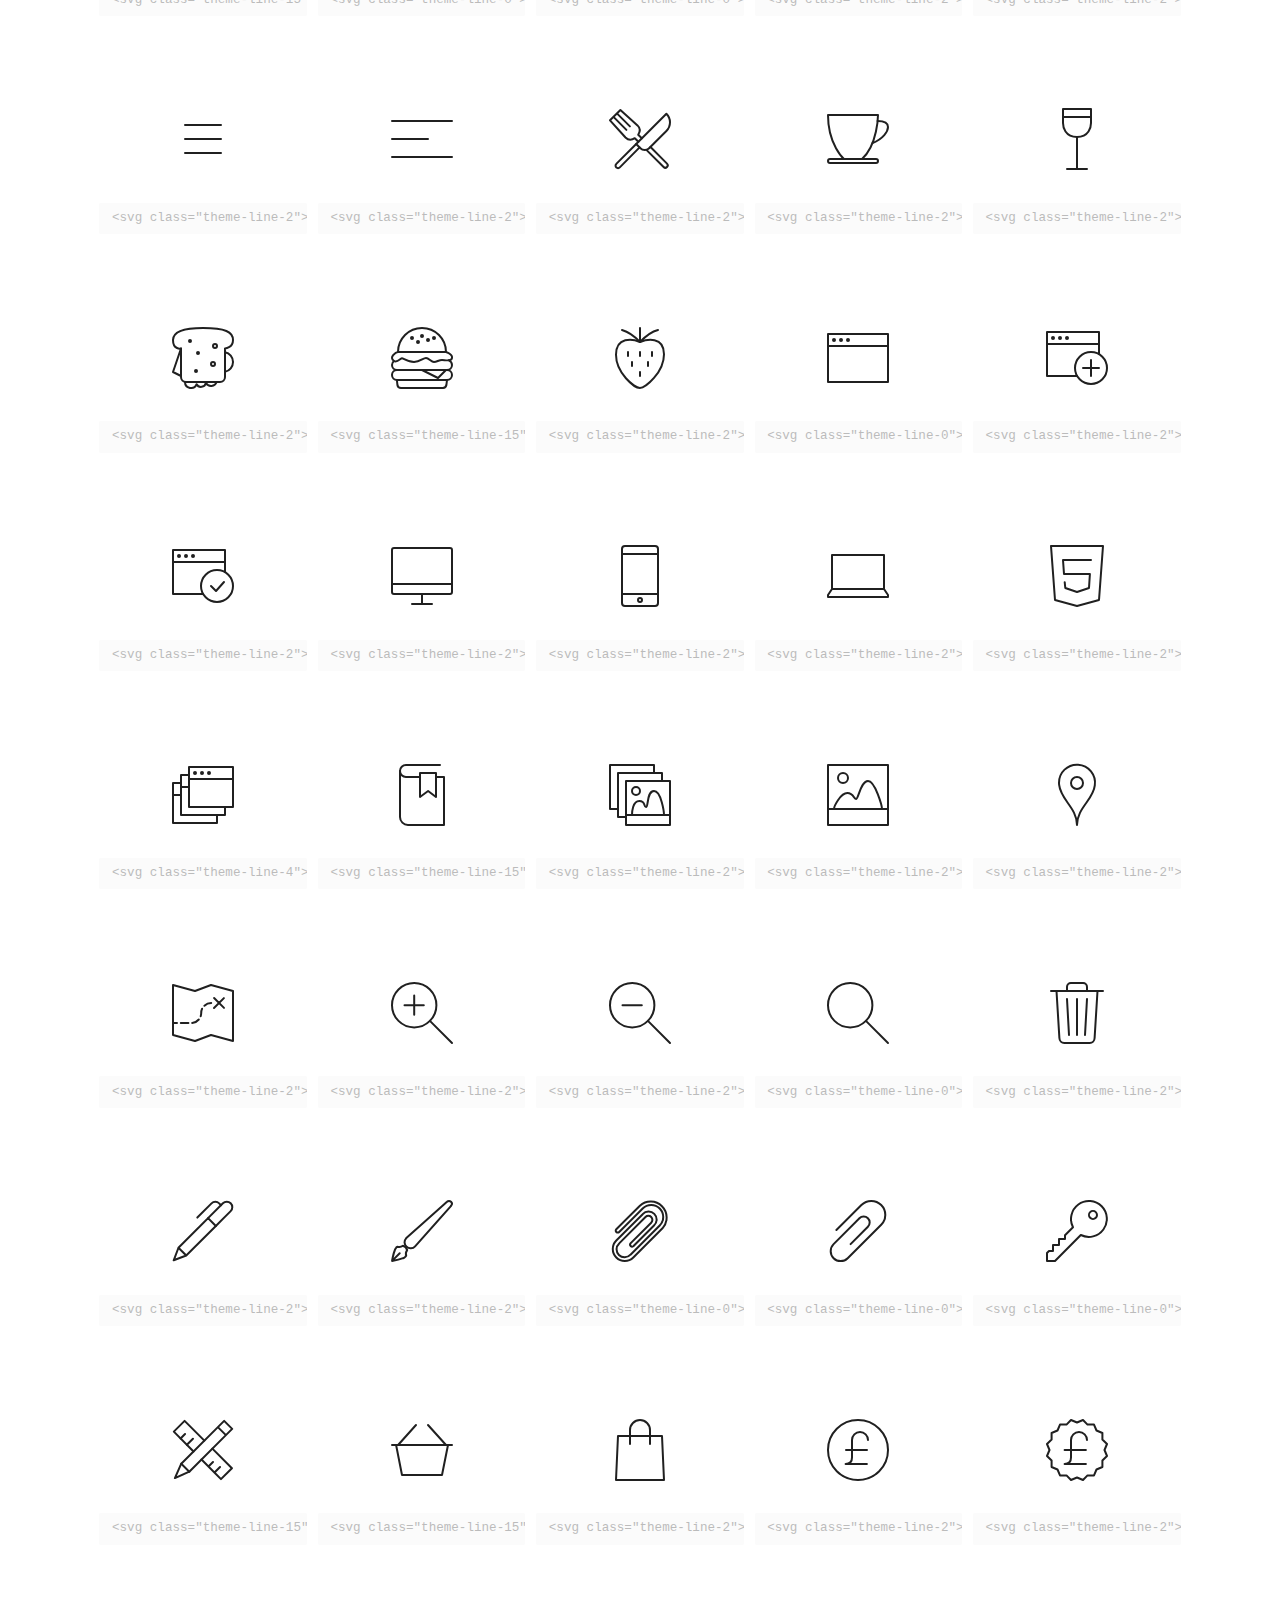
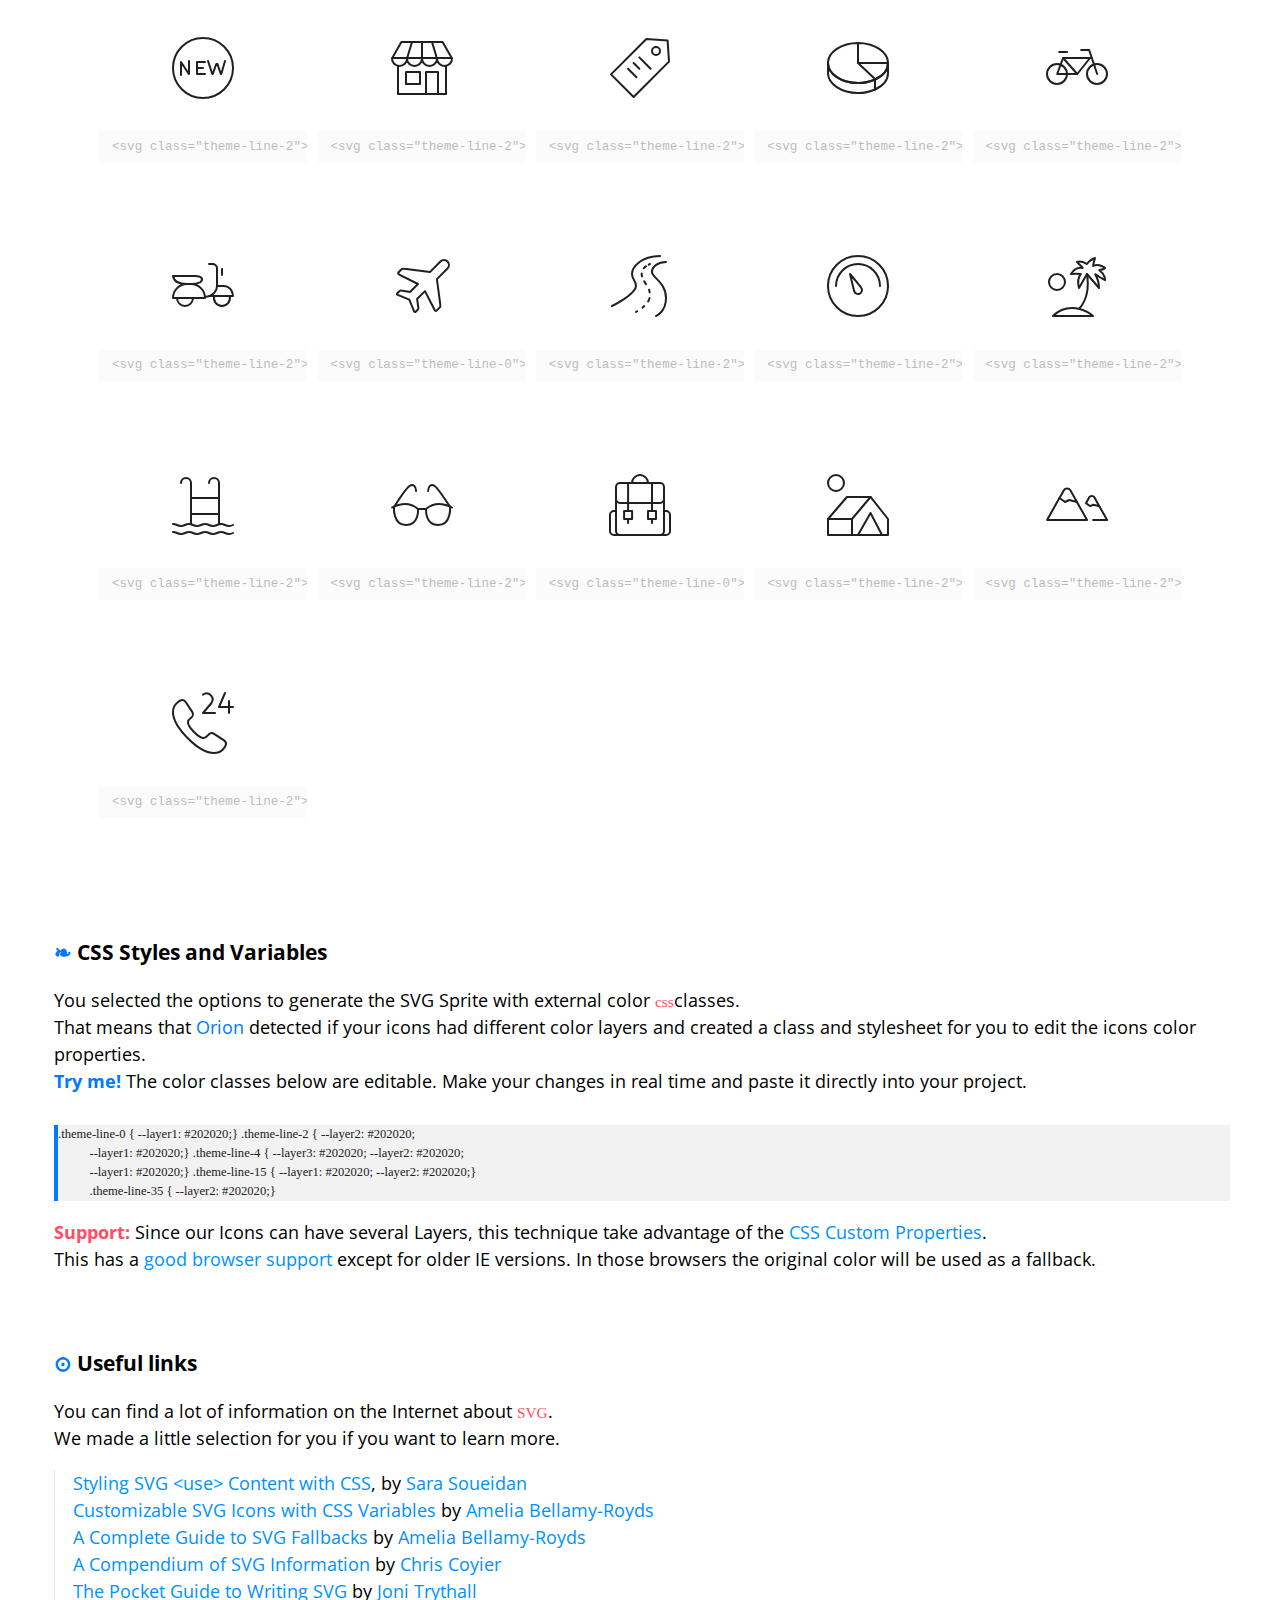
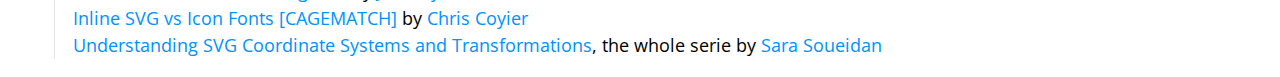
<file: icons/demo.html>
<!doctype>
<html lang="en">
  
  <head>
    <title>SVG Sprite Demo | Orion Icon Library</title>
    <meta name="viewport" content="width=device-width, initial-scale=1.0"
    />
    <meta charset="UTF-8" />
    <link href="https://fonts.googleapis.com/css?family=Open+Sans" rel="stylesheet"
    />
    <style>
      html {
          box-sizing: border-box;
        }
        body {
          margin: 0;
          padding: 0;
          font-family: 'Open Sans', sans-serif;
          font-size: 1.125rem;
        }
        ._1bo7bzx{font-family:Menlo, mono;font-size:.85em;}._1oymxsi{color:#ff4d63;}._1tt2u3t{-webkit-box-pack:justify;-ms-flex-pack:justify;-webkit-box-align:center;-ms-flex-align:center;display:-webkit-box;display:-moz-box;display:-ms-flexbox;display:-webkit-flex;display:flex;-webkit-align-items:center;align-items:center;background-color:#121418;-webkit-justify-content:space-between;justify-content:space-between;height:66px;padding:0 28px;color:white;}._dl5j6p{font-weight:300;max-width:33%;font-size:1em;}._1iurgbx{white-space:nowrap;overflow:hidden;text-overflow:ellipsis;}._1l5hckq{padding:1em 3em;}._kp2n83{font-size:.7em;text-align:center;}._o1cg4g{color:#0092FF;text-decoration:none;}._o1cg4g:hover{text-decoration:underline;}._14gdf42{line-height:1.5;}._ovghcs{color:inherit;text-decoration:none;}._ovghcs:hover:after{content:"#";color:#0092FF;margin-left:2px;opacity:.3;-webkit-transition:opacity .3s;-moz-transition:opacity .3s;transition:opacity .3s;}._ovghcs:active:after{opacity:1;}._1dqtju9{color:#007aff;}._fr5wn{padding-left:24px;border-left:1px solid rgba(0,0,0,0.1);margin-left:12px;margin-bottom:48px;}._1bmg5vo{color:#202020;tab-ssize:4px;overflow-x:auto;padding:1.5em;line-height:1.5;background:rgba(0,0,0,0.05);font-size:.9em;}._jro6t0{display:-webkit-box;display:-moz-box;display:-ms-flexbox;display:-webkit-flex;display:flex;}._53480w{display:none;}._53480w:checked + label span{-webkit-transform:translateX(52px);-ms-transform:translateX(52px);transform:translateX(52px);}._53480w:checked + label:before{color:inherit;}._53480w:checked + label:after{color:#007aff;}._53480w:checked ~ .externalCheckboxHelper:after{content:"External SVG Sprite";}._1uuc6xn{cursor:pointer;width:90px;height:40px;display:block;background-color:#f7f7f7;color:#8c8c8c;border-radius:32px;margin:12px 24px;position:relative;}._1uuc6xn:before{content:"‹a›";position:absolute;right:-webkit-calc(100% + 4px);right:-moz-calc(100% + 4px);right:calc(100% + 4px);top:50%;-webkit-transform:translateY(-50%);-ms-transform:translateY(-50%);transform:translateY(-50%);color:#007aff;}._1uuc6xn:after{content:"‹b›";position:absolute;left:-webkit-calc(100% + 4px);left:-moz-calc(100% + 4px);left:calc(100% + 4px);top:50%;-webkit-transform:translateY(-50%);-ms-transform:translateY(-50%);transform:translateY(-50%);}._10r524x{background-color:#4a4a4a;border-radius:50%;height:36px;left:0px;-webkit-transform:translateX(2px);-ms-transform:translateX(2px);transform:translateX(2px);position:absolute;top:2px;-webkit-transition:-webkit-transform .2s ease,transform .2s ease;-moz-transition:transform .2s ease;transition:-ms-transform .2s ease,-webkit-transform .2s ease,transform .2s ease;width:36px;z-index:1;}._qjqtm8:after{content:"Inline SVG Sprite";}._jcgzno{padding:.3em .5em;outline:0px;margin-left:12px;}._jcgzno:disabled{opacity:0.3;}._1r58n10{overflow:auto;padding:40px;margin:0px;list-style:none;padding-bottom:40px;}._fnhcyz{width:100%;float:left;-moz-box-sizing:border-box;box-sizing:border-box;display:block;-webkit-transition:opacity 250ms, box-shadow 250ms;-moz-transition:opacity 250ms, box-shadow 250ms;transition:opacity 250ms, box-shadow 250ms;cursor:pointer;position:relative;}@media (min-width: 767px){._fnhcyz{width:50%;}}@media (min-width: 1023px){._fnhcyz{width:33.333%;}}@media (min-width: 1199px){._fnhcyz{width:20%;}}._fnhcyz:after{content:"";position:absolute;z-index:-1;top:0px;right:0px;bottom:0px;left:0px;opacity:0;box-shadow:0 .5em 3em rgba(0,0,0,.1);-webkit-transition:opacity .3s;-moz-transition:opacity .3s;transition:opacity .3s;}._fnhcyz:hover:after{opacity:1;z-index:1;}._fnhcyz:before{content:"";padding-top:100%;display:block;}._fnhcyz:hover .orion-sprite__id{opacity:1;}._fnhcyz:hover .orion-sprite__code{opacity:1;}._1dclzhk{-webkit-box-direction:normal;-webkit-box-orient:vertical;-webkit-box-pack:justify;-ms-flex-pack:justify;-webkit-box-align:center;-ms-flex-align:center;display:-webkit-box;display:-moz-box;display:-ms-flexbox;display:-webkit-flex;display:flex;-webkit-align-items:center;align-items:center;-webkit-justify-content:space-between;justify-content:space-between;-webkit-flex-direction:column;-ms-flex-direction:column;flex-direction:column;position:absolute;top:0px;right:0px;bottom:0px;left:0px;padding:.5em 1em;}._19wnp26{width:100%;font-size:.7em;text-align:center;opacity:0;color:#777;-webkit-transition:opacity 250ms;-moz-transition:opacity 250ms;transition:opacity 250ms;}._1u0lyeu{width:64px;height:64px;}._190hxbq{width:100%;height:100%;}._1mcpc5v{font-size:.7em;padding:.5em 1em;width:100%;z-index:2;border-radius:2px;opacity:.3;-webkit-transition:opacity .3s;-moz-transition:opacity .3s;transition:opacity .3s;}._duacj0{white-space:pre;display:inline-block;font-size:.7em;line-height:1.5;background:rgba(0,0,0,0.05);tab-ssize:4px;color:#202020;margin-top:1em;width:100%;outline:0px;border-left:4px solid #007aff;}._1hgbkkp{list-style:none;margin:0px;padding:0px;padding-left:1em;line-height:1.5em;}._19kenml{-webkit-box-align:start;-ms-flex-align:start;display:-webkit-box;display:-moz-box;display:-ms-flexbox;display:-webkit-flex;display:flex;-webkit-align-items:flex-start;align-items:flex-start;color:#fff;}._15372er{display:inline-block;vertical-align:middle;width:32px;height:32px;}._ksd372{display:inline-block;vertical-align:middle;width:80px;height:25px;margin-left:10px;}
    </style>
  </head>
  
  <body>
    <svg width="0" height="0" class="hidden">
      <symbol xmlns="http://www.w3.org/2000/svg" viewBox="0 0 64 64" id="close-1">
        <title>Close</title>
        <desc>A line styled icon from Orion Icon Library.</desc>
        <path data-name="layer1"
        fill="none" stroke="#202020" stroke-miterlimit="10" stroke-width="2" d="M41.999 20.002l-22 22m22 0L20 20"
        stroke-linejoin="round" stroke-linecap="round" style="stroke:var(--layer1, #202020)"></path>
      </symbol>
      <symbol xmlns="http://www.w3.org/2000/svg" viewBox="0 0 64 64" id="checkmark-1">
        <title>Checkmark</title>
        <desc>A line styled icon from Orion Icon Library.</desc>
        <path data-name="layer1"
        fill="none" stroke="#202020" stroke-miterlimit="10" stroke-width="2" d="M16 33l11 11 21-22"
        stroke-linejoin="round" stroke-linecap="round" style="stroke:var(--layer1, #202020)"></path>
      </symbol>
      <symbol xmlns="http://www.w3.org/2000/svg" viewBox="0 0 64 64" id="rotate-left-1">
        <title>Rotate Left</title>
        <desc>A line styled icon from Orion Icon Library.</desc>
        <path data-name="layer2"
        d="M10.168 34.947a26.016 26.016 0 1 1 7.45 15.432" fill="none" stroke="#202020"
        stroke-miterlimit="10" stroke-width="2" stroke-linejoin="round" stroke-linecap="round"
        style="stroke:var(--layer1, #202020)"></path>
        <path data-name="layer1" fill="none" stroke="#202020" stroke-miterlimit="10"
        stroke-width="2" d="M2 23l8.168 11.947L20.986 25" stroke-linejoin="round"
        stroke-linecap="round" style="stroke:var(--layer1, #202020)"></path>
      </symbol>
      <symbol xmlns="http://www.w3.org/2000/svg" viewBox="0 0 64 64" id="portfolio-grid-1">
        <title>Portfolio Grid</title>
        <desc>A line styled icon from Orion Icon Library.</desc>
        <path data-name="layer2"
        fill="none" stroke="#202020" stroke-miterlimit="10" stroke-width="2" d="M2 2h12v12H2zm24 0h12v12H26zm24 0h12v12H50zM2 50h12v12H2z"
        stroke-linejoin="round" stroke-linecap="round" style="stroke:var(--layer1, #202020)"></path>
        <path data-name="layer1" fill="none" stroke="#202020" stroke-miterlimit="10"
        stroke-width="2" d="M26 50h12v12H26zm24 0h12v12H50z" stroke-linejoin="round"
        stroke-linecap="round" style="stroke:var(--layer1, #202020)"></path>
        <path data-name="layer2" fill="none" stroke="#202020" stroke-miterlimit="10"
        stroke-width="2" d="M2 25.988h12v12H2z" stroke-linejoin="round" stroke-linecap="round"
        style="stroke:var(--layer1, #202020)"></path>
        <path data-name="layer1" fill="none" stroke="#202020" stroke-miterlimit="10"
        stroke-width="2" d="M26 25.988h12v12H26zm24 0h12v12H50z" stroke-linejoin="round"
        stroke-linecap="round" style="stroke:var(--layer1, #202020)"></path>
      </symbol>
      <symbol xmlns="http://www.w3.org/2000/svg" viewBox="0 0 64 64" id="more-1">
        <title>More</title>
        <desc>A line styled icon from Orion Icon Library.</desc>
        <circle data-name="layer3"
        cx="8" cy="32" r="6" fill="none" stroke="#202020" stroke-miterlimit="10"
        stroke-width="2" stroke-linejoin="round" stroke-linecap="round" style="stroke:var(--layer1, #202020)"></circle>
        <circle data-name="layer2" cx="56" cy="32" r="6" fill="none"
        stroke="#202020" stroke-miterlimit="10" stroke-width="2" stroke-linejoin="round"
        stroke-linecap="round" style="stroke:var(--layer1, #202020)"></circle>
        <circle data-name="layer1" cx="32" cy="32" r="6" fill="none"
        stroke="#202020" stroke-miterlimit="10" stroke-width="2" stroke-linejoin="round"
        stroke-linecap="round" style="stroke:var(--layer1, #202020)"></circle>
      </symbol>
      <symbol xmlns="http://www.w3.org/2000/svg" viewBox="0 0 64 64" id="speed-1">
        <title>Speed</title>
        <desc>A line styled icon from Orion Icon Library.</desc>
        <circle data-name="layer2"
        cx="32" cy="32" r="30" fill="none" stroke="#202020" stroke-miterlimit="10"
        stroke-width="2" stroke-linejoin="round" stroke-linecap="round" style="stroke:var(--layer1, #202020)"></circle>
        <path data-name="layer2" fill="none" stroke="#202020" stroke-miterlimit="10"
        stroke-width="2" d="M8 32h6M32 8v5.999M50 32h6M45 20l4-4" stroke-linejoin="round"
        stroke-linecap="round" style="stroke:var(--layer1, #202020)"></path>
        <path data-name="layer1" d="M15.183 16.544A.975.975 0 0 1 15 16a1 1 0 0 1 1.489-.873l18.748 11.821a5.999 5.999 0 1 1-8.153 8.486z"
        fill="none" stroke="#202020" stroke-miterlimit="10" stroke-width="2" stroke-linejoin="round"
        stroke-linecap="round" style="stroke:var(--layer1, #202020)"></path>
      </symbol>
      <symbol xmlns="http://www.w3.org/2000/svg" viewBox="0 0 64 64" id="security-shield-1">
        <title>Security Shield</title>
        <desc>A line styled icon from Orion Icon Library.</desc>
        <path data-name="layer2"
        d="M6 2h52v22.064A41.973 41.973 0 0 1 31.994 62 41.97 41.97 0 0 1 6 24.064z"
        fill="none" stroke="#202020" stroke-miterlimit="10" stroke-width="2" stroke-linejoin="round"
        stroke-linecap="round" style="stroke:var(--layer1, #202020)"></path>
        <path data-name="layer1" fill="none" stroke="#202020" stroke-miterlimit="10"
        stroke-width="2" d="M22 27l9 9 15-16" stroke-linejoin="round" stroke-linecap="round"
        style="stroke:var(--layer1, #202020)"></path>
      </symbol>
      <symbol xmlns="http://www.w3.org/2000/svg" viewBox="0 0 64 64" id="food-1">
        <title>Food</title>
        <desc>A line styled icon from Orion Icon Library.</desc>
        <path data-name="layer2"
        d="M50.5 37v23a2 2 0 0 1-2 2 2 2 0 0 1-2-2V37" fill="none" stroke="#202020"
        stroke-linecap="round" stroke-linejoin="round" stroke-width="2" style="stroke:var(--layer1, #202020)"></path>
        <path data-name="layer1" fill="none" stroke="#202020" stroke-linecap="round"
        stroke-linejoin="round" stroke-width="2" d="M18.5 17V2m4 0v15m4-15h-12l-1 20c0 3.2 2.1 5.2 5 5.8V60a2 2 0 0 0 4 0V27.8c2.9-.6 5-2.6 5-5.8zm24 35V2a10 10 0 0 0-10 10v20a5 5 0 0 0 5 5z"
        style="stroke:var(--layer1, #202020)"></path>
      </symbol>
      <symbol viewBox="0 0 64 64" xmlns="http://www.w3.org/2000/svg" id="hot-coffee-1">
        <title>Hot Coffee</title>
        <desc>A line styled icon from Orion Icon Library.</desc>
        <path stroke-width="2"
        stroke-linejoin="round" stroke-linecap="round" stroke="#202020" fill="none"
        d="M52 17.965v22.857c0 9.467-9.582 17.143-19.049 17.143h-1.9C21.58 57.965 12 50.289 12 40.822V17.965zM52 22h1.016A8.984 8.984 0 0 1 62 30.982a8.982 8.982 0 0 1-8.982 8.982H52"
        data-name="layer2" style="stroke:var(--layer1, #202020)"></path>
        <path d="M32 13.998v-12m-12.002 12V8.002m24.004 5.996V8.002M62 60a2 2 0 0 1-2 2H4a2 2 0 0 1-2-2 2 2 0 0 1 2-2h56a2 2 0 0 1 2 2z"
        stroke-width="2" stroke-linejoin="round" stroke-linecap="round" stroke="#202020"
        fill="none" data-name="layer1" style="stroke:var(--layer1, #202020)"></path>
      </symbol>
      <symbol xmlns="http://www.w3.org/2000/svg" viewBox="0 0 64 64" id="tea-cup-1">
        <title>Tea Cup</title>
        <desc>A line styled icon from Orion Icon Library.</desc>
        <path data-name="layer2"
        fill="none" stroke="#202020" stroke-linecap="round" stroke-linejoin="round"
        stroke-width="2" d="M16 3v16m6 16V25a6 6 0 0 0-6-6 6 6 0 0 0-6 6v10z" style="stroke:var(--layer1, #202020)"></path>
        <path data-name="layer1" d="M48 3v54a4 4 0 0 1-4 4H6a4 4 0 0 1-4-4V3zm0 10a14 14 0 0 1 14 14v4a14 14 0 0 1-14 14"
        fill="none" stroke="#202020" stroke-linecap="round" stroke-linejoin="round"
        stroke-width="2" style="stroke:var(--layer1, #202020)"></path>
        <path data-name="layer1" d="M48 41a10 10 0 0 0 10-10v-4a10 10 0 0 0-10-10"
        fill="none" stroke="#202020" stroke-linecap="round" stroke-linejoin="round"
        stroke-width="2" style="stroke:var(--layer1, #202020)"></path>
      </symbol>
      <symbol xmlns="http://www.w3.org/2000/svg" viewBox="0 0 64 64" id="muffin-1">
        <title>Muffin</title>
        <desc>A line styled icon from Orion Icon Library.</desc>
        <path data-name="layer2"
        d="M10.5 36.5s2.6 20.7 2.8 23.1A2.4 2.4 0 0 0 16 62h31.9a2.4 2.4 0 0 0 2.6-2.4c.3-2.4 2.9-23.4 2.9-23.4M20 46l1.6 16M44 46l-1.6 16M32 46v16"
        fill="none" stroke="#202020" stroke-linecap="round" stroke-linejoin="round"
        stroke-width="2" style="stroke:var(--layer1, #202020)"></path>
        <path data-name="layer1" d="M32 2C18.3 2 6 16.7 6 28s11.3 10 16 10h24.1c4.8 0 11.7-2 11.9-10S50.5 2 32 2zM20 20l-2 2m14-2l-2 2m-2-10l-2 2m14-2l-2 2m6 6l-2 2"
        fill="none" stroke="#202020" stroke-linecap="round" stroke-linejoin="round"
        stroke-width="2" style="stroke:var(--layer1, #202020)"></path>
      </symbol>
      <symbol viewBox="0 0 64 64" xmlns="http://www.w3.org/2000/svg" id="man-1">
        <title>Man</title>
        <desc>A line styled icon from Orion Icon Library.</desc>
        <path stroke-width="2"
        stroke-miterlimit="10" stroke="#202020" fill="none" d="M41.713 48.744c-1.968-1.476-1.71-3.069-1.71-4.244v-4m-16 1v3c0 1.285.425 3.083-2.194 4.67"
        data-name="layer2" stroke-linejoin="round" stroke-linecap="round" style="stroke:var(--layer1, #202020)"></path>
        <path stroke-width="2" stroke-miterlimit="10" stroke="#202020"
        fill="none" d="M37.601 42.5a16.786 16.786 0 0 0 7.168-10.135c3.026-.037 4.234-2.931 4.234-6.937 0-1.994 0-4.928-3-4.928v-2m-29 0v2.006c-2-.006-3 2.994-3 4.988 0 4.006 1.391 7.006 4.436 7.006h.002a15.21 15.21 0 0 0 7.17 10m20.392-24v-2c0-10.4-7.373-14-14-14s-15 3.517-15 13.916V18.5c12 0 13-8 21-8 7.459 0 8 8 8 8z"
        data-name="layer2" stroke-linejoin="round" stroke-linecap="round" style="stroke:var(--layer1, #202020)"></path>
        <path stroke-width="2" stroke-miterlimit="10" stroke="#202020"
        fill="none" d="M14.003 51.5c-12.61 2-12.001 11-12.001 11h30L21.809 49.17c-1.458.885-3.856 1.703-7.806 2.33zm36 0c-4.436-.74-6.91-1.72-8.29-2.756L32.002 62.5h30s0-9-12-11z"
        data-name="layer1" stroke-linejoin="round" stroke-linecap="round" style="stroke:var(--layer1, #202020)"></path>
      </symbol>
      <symbol viewBox="0 0 64 64" xmlns="http://www.w3.org/2000/svg" id="woman-1">
        <title>Woman</title>
        <desc>A line styled icon from Orion Icon Library.</desc>
        <path stroke-width="2"
        stroke-miterlimit="10" stroke="#202020" fill="none" d="M32 2c-6.627 0-13.992 4-13.992 14.399V26c0 7.18 3.27 13.379 8 16.267m11.984 0c4.73-2.888 8-9.087 8-16.267v-9.601C45.992 6 38.627 2 32 2"
        data-name="layer2" stroke-linejoin="round" stroke-linecap="round" style="stroke:var(--layer1, #202020)"></path>
        <path stroke-width="2" stroke-miterlimit="10" stroke="#202020"
        fill="none" d="M46 18C26 18 26 3.174 26 3.174S27.416 20 18 20m27.473 30.357C39.003 48.835 39 45.697 39 44v-2M28 62h8M25 42v2c0 1.684-.002 4.813-6.794 6.333M18.008 26S17 42 13 46c4 4 4.926 4.394 4.926 4.394"
        data-name="layer2" stroke-linejoin="round" stroke-linecap="round" style="stroke:var(--layer1, #202020)"></path>
        <path stroke-width="2" stroke-miterlimit="10" stroke="#202020"
        fill="none" d="M45.992 26S47 42 51 46c-4 4-6.095 4.217-6.095 4.217" data-name="layer2"
        stroke-linejoin="round" stroke-linecap="round" style="stroke:var(--layer1, #202020)"></path>
        <path stroke-width="2" stroke-miterlimit="10" stroke="#202020"
        fill="none" d="M62 62a13.788 13.788 0 0 0-12.422-11 30.574 30.574 0 0 1-4.105-.643L36 62zM13.61 51A12.46 12.46 0 0 0 2 62h26l-9.794-11.667a34.259 34.259 0 0 1-4.597.667z"
        data-name="layer1" stroke-linejoin="round" stroke-linecap="round" style="stroke:var(--layer1, #202020)"></path>
      </symbol>
      <symbol xmlns="http://www.w3.org/2000/svg" viewBox="0 0 64 64" id="user-1">
        <title>User</title>
        <desc>A line styled icon from Orion Icon Library.</desc>
        <path data-name="layer1"
        d="M46 26c0 6.1-3.4 11.5-7 14.8V44c0 2 1 5.1 11 7a15.5 15.5 0 0 1 12 11H2a13.4 13.4 0 0 1 11-11c10-1.8 12-5 12-7v-3.2c-3.6-3.3-7-8.6-7-14.8v-9.6C18 6 25.4 2 32 2s14 4 14 14.4z"
        fill="none" stroke="#202020" stroke-miterlimit="10" stroke-width="2" stroke-linejoin="round"
        stroke-linecap="round" style="stroke:var(--layer1, #202020)"></path>
      </symbol>
      <symbol xmlns="http://www.w3.org/2000/svg" viewBox="0 0 64 64" id="quality-1">
        <title>Quality</title>
        <desc>A line styled icon from Orion Icon Library.</desc>
        <path data-name="layer2"
        fill="none" stroke="#202020" stroke-miterlimit="10" stroke-width="2" d="M19 38.9l-3 23 16-6 16 6-2.9-23M32 45.8v10.1"
        stroke-linejoin="round" stroke-linecap="round" style="stroke:var(--layer1, #202020)"></path>
        <circle data-name="layer1" cx="32" cy="23.9" r="12" fill="none"
        stroke="#202020" stroke-miterlimit="10" stroke-width="2" stroke-linejoin="round"
        stroke-linecap="round" style="stroke:var(--layer1, #202020)"></circle>
        <path data-name="layer1" fill="none" stroke="#202020" stroke-miterlimit="10"
        stroke-width="2" d="M32 4.7l4.6-2.6 3.1 4.2 5.3-.5 1.1 5.2 5.1 1.6-1.1 5.2 3.9 3.6-3.1 4.3 2.1 4.8-4.5 2.7-.1 5.3-5.2.6-2.2 4.8-5-1.6-4 3.5-4-3.5-5 1.6-2.2-4.8-5.2-.6-.1-5.3-4.5-2.7 2.1-4.8-3.1-4.3 3.9-3.6-1.1-5.2 5.1-1.6L19 5.8l5.3.5 3.1-4.2L32 4.7z"
        stroke-linejoin="round" stroke-linecap="round" style="stroke:var(--layer1, #202020)"></path>
      </symbol>
      <symbol xmlns="http://www.w3.org/2000/svg" viewBox="0 0 64 64" id="reading-1">
        <title>Reading</title>
        <desc>A line styled icon from Orion Icon Library.</desc>
        <path data-name="layer1"
        d="M54 12h8v44H42c-6 0-10 2-10 3.8" fill="none" stroke="#202020" stroke-miterlimit="10"
        stroke-width="2" stroke-linejoin="round" stroke-linecap="round" style="stroke:var(--layer2, #202020)"></path>
        <path data-name="layer2" d="M32 16c0-3.6 4-12 12.6-12H54v46H43.9C37.8 50 32 54.2 32 60"
        fill="none" stroke="#202020" stroke-miterlimit="10" stroke-width="2" stroke-linejoin="round"
        stroke-linecap="round" style="stroke:var(--layer2, #202020)"></path>
        <path data-name="layer1" d="M32 16c0-2-4-4-14-4H2v44h20c6 0 10 2 10 3.8z"
        fill="none" stroke="#202020" stroke-miterlimit="10" stroke-width="2" stroke-linejoin="round"
        stroke-linecap="round" style="stroke:var(--layer2, #202020)"></path>
      </symbol>
      <symbol xmlns="http://www.w3.org/2000/svg" viewBox="0 0 64 64" id="news-1">
        <title>News</title>
        <desc>A line styled icon from Orion Icon Library.</desc>
        <path data-name="layer1"
        d="M32 16C32 8 16 6 2 6v44c14 0 30 2 30 10z" fill="none" stroke="#202020"
        stroke-miterlimit="10" stroke-width="2" stroke-linejoin="round" stroke-linecap="round"
        style="stroke:var(--layer2, #202020)"></path>
        <path data-name="layer2" d="M24 18.5a60.7 60.7 0 0 0-14-2.3M24 26a60.7 60.7 0 0 0-14-2.3M24 34a60.7 60.7 0 0 0-14-2.3m14 9.8a60.7 60.7 0 0 0-14-2.3m30-20.7a60.7 60.7 0 0 1 14-2.3M40 26a60.7 60.7 0 0 1 14-2.3M40 34a60.7 60.7 0 0 1 14-2.3m-14 9.8a60.7 60.7 0 0 1 14-2.3"
        fill="none" stroke="#202020" stroke-miterlimit="10" stroke-width="2" stroke-linejoin="round"
        stroke-linecap="round" style="stroke:var(--layer2, #202020)"></path>
        <path data-name="layer1" d="M32 16C32 8 48 6 62 6v44c-14 0-30 2-30 10"
        fill="none" stroke="#202020" stroke-miterlimit="10" stroke-width="2" stroke-linejoin="round"
        stroke-linecap="round" style="stroke:var(--layer2, #202020)"></path>
      </symbol>
      <symbol xmlns="http://www.w3.org/2000/svg" viewBox="0 0 64 64" id="sun-1">
        <title>Sun</title>
        <desc>A line styled icon from Orion Icon Library.</desc>
        <circle data-name="layer2"
        cx="32" cy="32" r="14" fill="none" stroke="#202020" stroke-miterlimit="10"
        stroke-width="2" stroke-linejoin="round" stroke-linecap="round" style="stroke:var(--layer1, #202020)"></circle>
        <path data-name="layer1" fill="none" stroke="#202020" stroke-miterlimit="10"
        stroke-width="2" d="M32 2v8m0 44v8m30-30h-8m-44 0H2m8.8-21.2l5.6 5.6m31.2 31.2l5.6 5.6m0-42.4l-5.6 5.6M16.4 47.6l-5.6 5.6"
        stroke-linejoin="round" stroke-linecap="round" style="stroke:var(--layer1, #202020)"></path>
      </symbol>
      <symbol xmlns="http://www.w3.org/2000/svg" viewBox="0 0 64 64" id="camera-1">
        <title>Camera</title>
        <desc>A line styled icon from Orion Icon Library.</desc>
        <path data-name="layer2"
        d="M59 17H46.6L40 9H24l-6.6 8H5a3 3 0 0 0-3 3v30a3 3 0 0 0 3 3h54a3 3 0 0 0 3-3V20a3 3 0 0 0-3-3z"
        fill="none" stroke="#202020" stroke-miterlimit="10" stroke-width="2" stroke-linejoin="round"
        stroke-linecap="round" style="stroke:var(--layer1, #202020)"></path>
        <circle data-name="layer1" cx="32" cy="33" r="14" fill="none" stroke="#202020"
        stroke-miterlimit="10" stroke-width="2" stroke-linejoin="round" stroke-linecap="round"
        style="stroke:var(--layer1, #202020)"></circle>
        <circle data-name="layer1" cx="54" cy="25" r="1" fill="none"
        stroke="#202020" stroke-miterlimit="10" stroke-width="2" stroke-linejoin="round"
        stroke-linecap="round" style="stroke:var(--layer1, #202020)"></circle>
        <circle data-name="layer1" cx="32" cy="33" r="6" fill="none"
        stroke="#202020" stroke-miterlimit="10" stroke-width="2" stroke-linejoin="round"
        stroke-linecap="round" style="stroke:var(--layer1, #202020)"></circle>
      </symbol>
      <symbol xmlns="http://www.w3.org/2000/svg" viewBox="0 0 64 64" id="retro-camera-1">
        <title>Retro Camera</title>
        <desc>A line styled icon from Orion Icon Library.</desc>
        <path data-name="layer2"
        fill="none" stroke="#202020" stroke-miterlimit="10" stroke-width="2" d="M5 16v-6h10v6"
        stroke-linejoin="round" stroke-linecap="round" style="stroke:var(--layer1, #202020)"></path>
        <path data-name="layer2" fill="none" stroke="#202020" stroke-miterlimit="10"
        stroke-width="2" d="M20 12v4H2v36h60V12H20zM2 22h30m0 0h30" stroke-linejoin="round"
        stroke-linecap="round" style="stroke:var(--layer1, #202020)"></path>
        <circle data-name="layer1" cx="32" cy="34" r="12" fill="none" stroke="#202020"
        stroke-miterlimit="10" stroke-width="2" stroke-linejoin="round" stroke-linecap="round"
        style="stroke:var(--layer1, #202020)"></circle>
        <circle data-name="layer1" cx="32" cy="34" r="4" fill="none"
        stroke="#202020" stroke-miterlimit="10" stroke-width="2" stroke-linejoin="round"
        stroke-linecap="round" style="stroke:var(--layer1, #202020)"></circle>
        <path data-name="layer1" d="M55 30a2 2 0 0 1-2 2h-2a2 2 0 0 1-2-2 2 2 0 0 1 2-2h2a2 2 0 0 1 2 2z"
        fill="none" stroke="#202020" stroke-miterlimit="10" stroke-width="2" stroke-linejoin="round"
        stroke-linecap="round" style="stroke:var(--layer1, #202020)"></path>
      </symbol>
      <symbol xmlns="http://www.w3.org/2000/svg" viewBox="0 0 64 64" id="play-button-1">
        <title>Play Button</title>
        <desc>A line styled icon from Orion Icon Library.</desc>
        <rect data-name="layer2"
        x="2" y="12" width="60" height="40" rx="10.4" ry="10.4" fill="none" stroke="#202020"
        stroke-miterlimit="10" stroke-width="2" stroke-linejoin="round" stroke-linecap="round"
        style="stroke:var(--layer1, #202020)"></rect>
        <path data-name="layer1" fill="none" stroke="#202020" stroke-miterlimit="10"
        stroke-width="2" d="M24 22v20l20-10-20-10z" stroke-linejoin="round" stroke-linecap="round"
        style="stroke:var(--layer1, #202020)"></path>
      </symbol>
      <symbol xmlns="http://www.w3.org/2000/svg" viewBox="0 0 64 64" id="tv-1">
        <title>TV</title>
        <desc>A line styled icon from Orion Icon Library.</desc>
        <path data-name="layer2"
        d="M20.7 22a12 12 0 0 1 22.6 0" fill="none" stroke="#202020" stroke-miterlimit="10"
        stroke-width="2" stroke-linejoin="round" stroke-linecap="round" style="stroke:var(--layer1, #202020)"></path>
        <rect data-name="layer1" x="2" y="22" width="60" height="40" rx="2"
        ry="2" fill="none" stroke="#202020" stroke-miterlimit="10" stroke-width="2"
        stroke-linejoin="round" stroke-linecap="round" style="stroke:var(--layer1, #202020)"></rect>
        <path data-name="layer2" fill="none" stroke="#202020" stroke-miterlimit="10"
        stroke-width="2" d="M25.8 15.8L12.1 2.1m26.1 13.7L51.9 2.1" stroke-linejoin="round"
        stroke-linecap="round" style="stroke:var(--layer1, #202020)"></path>
        <circle data-name="layer2" cx="54" cy="38" r="1" fill="none" stroke="#202020"
        stroke-miterlimit="10" stroke-width="2" stroke-linejoin="round" stroke-linecap="round"
        style="stroke:var(--layer1, #202020)"></circle>
        <circle data-name="layer2" cx="54" cy="45" r="1" fill="none"
        stroke="#202020" stroke-miterlimit="10" stroke-width="2" stroke-linejoin="round"
        stroke-linecap="round" style="stroke:var(--layer1, #202020)"></circle>
        <circle data-name="layer2" cx="54" cy="30" r="2" fill="none"
        stroke="#202020" stroke-miterlimit="10" stroke-width="2" stroke-linejoin="round"
        stroke-linecap="round" style="stroke:var(--layer1, #202020)"></circle>
        <rect data-name="layer1" x="6" y="26" width="40" height="29"
        rx="3" ry="3" fill="none" stroke="#202020" stroke-miterlimit="10" stroke-width="2"
        stroke-linejoin="round" stroke-linecap="round" style="stroke:var(--layer1, #202020)"></rect>
      </symbol>
      <symbol xmlns="http://www.w3.org/2000/svg" viewBox="0 0 64 64" id="time-1">
        <title>Time</title>
        <desc>A line styled icon from Orion Icon Library.</desc>
        <circle data-name="layer2"
        cx="32" cy="32" r="30" fill="none" stroke="#202020" stroke-linecap="round"
        stroke-miterlimit="10" stroke-width="2" stroke-linejoin="round" style="stroke:var(--layer1, #202020)"></circle>
        <path data-name="layer1" fill="none" stroke="#202020" stroke-linecap="round"
        stroke-miterlimit="10" stroke-width="2" d="M32 10v23l13 7" stroke-linejoin="round"
        style="stroke:var(--layer1, #202020)"></path>
      </symbol>
      <symbol viewBox="0 0 64 64" xmlns="http://www.w3.org/2000/svg" id="deadline-1">
        <title>Deadline</title>
        <desc>A line styled icon from Orion Icon Library.</desc>
        <path stroke-width="2"
        stroke-miterlimit="10" stroke-linecap="round" stroke="#202020" fill="none"
        d="M29.375 35.625L16.293 18.707a1.007 1.007 0 0 1 1.414-1.414l16.918 13.082A3.739 3.739 0 0 1 30 36.254a3.914 3.914 0 0 1-.625-.629z"
        data-name="layer2" stroke-linejoin="round" style="stroke:var(--layer1, #202020)"></path>
        <path stroke-width="2" stroke-miterlimit="10" stroke-linecap="round"
        stroke="#202020" fill="none" d="M10.787 10.787A30 30 0 1 0 32 2v13" data-name="layer1"
        stroke-linejoin="round" style="stroke:var(--layer1, #202020)"></path>
      </symbol>
      <symbol xmlns="http://www.w3.org/2000/svg" viewBox="0 0 64 64" id="heartbeat-1">
        <title>Heartbeat</title>
        <desc>A line styled icon from Orion Icon Library.</desc>
        <path data-name="layer2"
        d="M54.132 37.978c-7.756 12.073-22.055 20.058-22.055 20.058S18.218 50.34 10.33 39M7.9 35A23.91 23.91 0 0 1 5 24C5 5.04 28 5 32 19c4-14 27-14 27 4a25.548 25.548 0 0 1-2.644 11"
        fill="none" stroke="#202020" stroke-linecap="round" stroke-miterlimit="10"
        stroke-width="2" stroke-linejoin="round" style="stroke:var(--layer1, #202020)"></path>
        <path data-name="layer1" d="M2 35h14.76a.5.5 0 0 0 .39-.188l3.437-4.3a.5.5 0 0 1 .8.022l4.166 5.833a.5.5 0 0 0 .839-.039l6.1-10.459a.5.5 0 0 1 .894.062l6.2 15.049a.5.5 0 0 0 .91.033l3.371-6.741a.5.5 0 0 1 .442-.272H62"
        fill="none" stroke="#202020" stroke-linecap="round" stroke-miterlimit="10"
        stroke-width="2" stroke-linejoin="round" style="stroke:var(--layer1, #202020)"></path>
      </symbol>
      <symbol xmlns="http://www.w3.org/2000/svg" viewBox="0 0 64 64" id="first-aid-kit-1">
        <title>First Aid Kit</title>
        <desc>A line styled icon from Orion Icon Library.</desc>
        <path data-name="layer2"
        fill="none" stroke="#202020" stroke-linecap="round" stroke-miterlimit="10"
        stroke-width="2" d="M43 33h-8v-8h-6v8h-8v6h8v8h6v-8h8v-6z" stroke-linejoin="round"
        style="stroke:var(--layer1, #202020)"></path>
        <rect data-name="layer1" x="2" y="15" width="60" height="42" rx="6"
        ry="6" fill="none" stroke="#202020" stroke-linecap="round" stroke-miterlimit="10"
        stroke-width="2" stroke-linejoin="round" style="stroke:var(--layer1, #202020)"></rect>
        <path data-name="layer1" d="M23 15v-4a4 4 0 0 1 4-4h10a4 4 0 0 1 4 4v4"
        fill="none" stroke="#202020" stroke-linecap="round" stroke-miterlimit="10"
        stroke-width="2" stroke-linejoin="round" style="stroke:var(--layer1, #202020)"></path>
      </symbol>
      <symbol xmlns="http://www.w3.org/2000/svg" viewBox="0 0 64 64" id="hospital-1">
        <title>Hospital</title>
        <desc>A line styled icon from Orion Icon Library.</desc>
        <path data-name="layer2"
        fill="none" stroke="#202020" stroke-linecap="round" stroke-miterlimit="10"
        stroke-width="2" d="M6 56V16m52 0v40" stroke-linejoin="round" style="stroke:var(--layer1, #202020)"></path>
        <path data-name="layer1" fill="none" stroke="#202020" stroke-linecap="round"
        stroke-miterlimit="10" stroke-width="2" d="M23 45h18v16H23z" stroke-linejoin="round"
        style="stroke:var(--layer1, #202020)"></path>
        <path data-name="layer2" fill="none" stroke="#202020" stroke-linecap="round"
        stroke-miterlimit="10" stroke-width="2" d="M23 61H2v-5h21m18 0h21v5H41"
        stroke-linejoin="round" style="stroke:var(--layer1, #202020)"></path>
        <path data-name="layer1" fill="none" stroke="#202020" stroke-linecap="round"
        stroke-miterlimit="10" stroke-width="2" d="M32 45v16" stroke-linejoin="round"
        style="stroke:var(--layer1, #202020)"></path>
        <path data-name="layer2" fill="none" stroke="#202020" stroke-linecap="round"
        stroke-miterlimit="10" stroke-width="2" d="M22.756 16H2v-6h20.063m19.874 0H62v6H41.244M11 21h6v6h-6zm36 0h6v6h-6zM11 33h6v6h-6zm0 12h6v6h-6zm36 0h6v6h-6zM23 33h6v6h-6zm12 0h6v6h-6zm12 0h6v6h-6zM29 21.542V27h-6v-6h4.636m8.728 0H41v6h-6v-5.458"
        stroke-linejoin="round" style="stroke:var(--layer1, #202020)"></path>
        <circle data-name="layer1" cx="32" cy="12" r="10" fill="none" stroke="#202020"
        stroke-linecap="round" stroke-miterlimit="10" stroke-width="2" stroke-linejoin="round"
        style="stroke:var(--layer1, #202020)"></circle>
        <path data-name="layer1" fill="none" stroke="#202020" stroke-linecap="round"
        stroke-miterlimit="10" stroke-width="2" d="M32 8v8m-4-4h8" stroke-linejoin="round"
        style="stroke:var(--layer1, #202020)"></path>
      </symbol>
      <symbol viewBox="0 0 64 64" xmlns="http://www.w3.org/2000/svg" id="map-pin-1">
        <title>Map Pin</title>
        <desc>A line styled icon from Orion Icon Library.</desc>
        <path stroke-width="2"
        stroke-miterlimit="10" stroke="#202020" fill="none" d="M32 2a20 20 0 0 0-20 20c0 18 20 39 20 39s20-21 20-39A20 20 0 0 0 32 2z"
        data-name="layer1" stroke-linejoin="round" stroke-linecap="round" style="stroke:var(--layer1, #202020)"></path>
      </symbol>
      <symbol viewBox="0 0 64 64" xmlns="http://www.w3.org/2000/svg" id="pin-1">
        <title>Pin</title>
        <desc>A line styled icon from Orion Icon Library.</desc>
        <path stroke-width="2"
        stroke-miterlimit="10" stroke="#202020" fill="none" d="M32 2a20 20 0 0 0-20 20c0 18 20 39 20 39s20-21 20-39A20 20 0 0 0 32 2z"
        data-name="layer2" stroke-linejoin="round" stroke-linecap="round" style="stroke:var(--layer1, #202020)"></path>
        <circle stroke-width="2" stroke-miterlimit="10" stroke="#202020"
        fill="none" r="8" cy="22" cx="32" data-name="layer1" stroke-linejoin="round"
        stroke-linecap="round" style="stroke:var(--layer1, #202020)"></circle>
      </symbol>
      <symbol viewBox="0 0 64 64" xmlns="http://www.w3.org/2000/svg" id="map-marker-1">
        <title>Map Marker</title>
        <desc>A line styled icon from Orion Icon Library.</desc>
        <path d="M43.2 48.1l-7.2-4L18 52 2 44.1V4l16 7.9L36 3l18 8.9v20.3M36 44.1V3M18 52V11.9"
        stroke-width="2" stroke-miterlimit="10" stroke="#202020" fill="none" data-name="layer2"
        stroke-linejoin="round" stroke-linecap="round" style="stroke:var(--layer1, #202020)"></path>
        <path stroke-width="2" stroke-miterlimit="10" stroke="#202020"
        fill="none" d="M52 32a10 10 0 0 0-10 10c0 9 10 19 10 19s10-10 10-19a10 10 0 0 0-10-10z"
        data-name="layer1" stroke-linejoin="round" stroke-linecap="round" style="stroke:var(--layer1, #202020)"></path>
        <circle stroke-width="2" stroke-miterlimit="10" stroke="#202020"
        fill="none" r="3" cy="42" cx="52" data-name="layer1" stroke-linejoin="round"
        stroke-linecap="round" style="stroke:var(--layer1, #202020)"></circle>
      </symbol>
      <symbol xmlns="http://www.w3.org/2000/svg" viewBox="0 0 64 64" id="cart-1">
        <title>Cart</title>
        <desc>A line styled icon from Orion Icon Library.</desc>
        <path data-name="layer2"
        fill="none" stroke="#202020" stroke-miterlimit="10" stroke-width="2" d="M2 6h10l10 40h32l8-24H16"
        stroke-linejoin="round" stroke-linecap="round" style="stroke:var(--layer1, #202020)"></path>
        <circle data-name="layer1" cx="23" cy="54" r="4" fill="none" stroke="#202020"
        stroke-miterlimit="10" stroke-width="2" stroke-linejoin="round" stroke-linecap="round"
        style="stroke:var(--layer1, #202020)"></circle>
        <circle data-name="layer1" cx="49" cy="54" r="4" fill="none"
        stroke="#202020" stroke-miterlimit="10" stroke-width="2" stroke-linejoin="round"
        stroke-linecap="round" style="stroke:var(--layer1, #202020)"></circle>
      </symbol>
      <symbol xmlns="http://www.w3.org/2000/svg" viewBox="0 0 64 64" id="shopping-cart-1">
        <title>Shopping Cart</title>
        <desc>A line styled icon from Orion Icon Library.</desc>
        <circle data-name="layer2"
        cx="23" cy="56" r="4" fill="none" stroke="#202020" stroke-miterlimit="10"
        stroke-width="2" stroke-linejoin="round" stroke-linecap="round" style="stroke:var(--layer1, #202020)"></circle>
        <circle data-name="layer2" cx="49" cy="56" r="4" fill="none"
        stroke="#202020" stroke-miterlimit="10" stroke-width="2" stroke-linejoin="round"
        stroke-linecap="round" style="stroke:var(--layer1, #202020)"></circle>
        <path data-name="layer1" d="M3 4h8l4 16h46l-8 24H23a4 4 0 0 0-4 4 4 4 0 0 0 4 4h32"
        fill="none" stroke="#202020" stroke-miterlimit="10" stroke-width="2" stroke-linejoin="round"
        stroke-linecap="round" style="stroke:var(--layer1, #202020)"></path>
      </symbol>
      <symbol xmlns="http://www.w3.org/2000/svg" viewBox="0 0 64 64" id="paper-bag-1">
        <title>Paper Bag</title>
        <desc>A line styled icon from Orion Icon Library.</desc>
        <path data-name="layer2"
        fill="none" stroke="#202020" stroke-miterlimit="10" stroke-width="2" d="M8 22h48v40H8z"
        stroke-linejoin="round" stroke-linecap="round" style="stroke:var(--layer1, #202020)"></path>
        <path data-name="layer1" d="M22 26V12A10 10 0 0 1 32 2a10 10 0 0 1 10 10v14"
        fill="none" stroke="#202020" stroke-miterlimit="10" stroke-width="2" stroke-linejoin="round"
        stroke-linecap="round" style="stroke:var(--layer1, #202020)"></path>
      </symbol>
      <symbol xmlns="http://www.w3.org/2000/svg" viewBox="0 0 64 64" id="retail-bag-1">
        <title>Retail Bag</title>
        <desc>A line styled icon from Orion Icon Library.</desc>
        <path data-name="layer2"
        fill="none" stroke="#202020" stroke-miterlimit="10" stroke-width="2" d="M4 14h56v48H4zm2 0V2h52v12"
        stroke-linejoin="round" stroke-linecap="round" style="stroke:var(--layer1, #202020)"></path>
        <path data-name="layer2" fill="none" stroke="#202020" stroke-miterlimit="10"
        stroke-width="2" d="M6.2 2.1L16 8 6 14M57.8 2.1L48 8l10 6" stroke-linejoin="round"
        stroke-linecap="round" style="stroke:var(--layer1, #202020)"></path>
        <path data-name="layer1" d="M42 24a10 10 0 0 1-20 0" fill="none"
        stroke="#202020" stroke-miterlimit="10" stroke-width="2" stroke-linejoin="round"
        stroke-linecap="round" style="stroke:var(--layer1, #202020)"></path>
      </symbol>
      <symbol viewBox="0 0 64 64" xmlns="http://www.w3.org/2000/svg" id="dollar-sign-1">
        <title>Dollar Sign</title>
        <desc>A line styled icon from Orion Icon Library.</desc>
        <path stroke-width="2"
        stroke-miterlimit="10" stroke="#202020" fill="none" d="M39.889 24A8 8 0 0 0 32 17.334c-4.418 0-8 2.914-8 7.333s4 6.42 8 7.334c4 .9 8 2.917 8 7.334s-3.582 7.333-8 7.333a8 8 0 0 1-8-8"
        stroke-linejoin="round" stroke-linecap="round" style="stroke:var(--layer1, #202020)"></path>
        <path d="M32 17.334v-5.335m0 40.003v-5.335" stroke-width="2" stroke-miterlimit="10"
        stroke="#202020" fill="none" data-name="layer2" stroke-linejoin="round"
        stroke-linecap="round" style="stroke:var(--layer1, #202020)"></path>
        <circle stroke-width="2" stroke-miterlimit="10" stroke="#202020"
        fill="none" r="30" cy="32" cx="32" data-name="layer1" stroke-linejoin="round"
        stroke-linecap="round" style="stroke:var(--layer1, #202020)"></circle>
      </symbol>
      <symbol viewBox="0 0 64 64" xmlns="http://www.w3.org/2000/svg" id="dollar-badge-1">
        <title>Dollar Badge</title>
        <desc>A line styled icon from Orion Icon Library.</desc>
        <path stroke-width="2"
        stroke-miterlimit="10" stroke="#202020" fill="none" d="M39.889 24A8 8 0 0 0 32 17.334c-4.418 0-8 2.914-8 7.333s4 6.42 8 7.334c4 .9 8 2.917 8 7.334s-3.582 7.333-8 7.333a8 8 0 0 1-8-8"
        stroke-linejoin="round" stroke-linecap="round" style="stroke:var(--layer2, #202020)"></path>
        <path d="M32 17.334v-5.335m0 40.003v-5.335m0-42.196l5.967-2.472 4.568 4.567 6.459.001 2.471 5.967 5.969 2.473v6.458L62 26.032l-2.471 5.967L62 37.967l-4.566 4.568v6.458l-5.969 2.472-2.471 5.967-6.459.001-4.568 4.568L32 59.529l-5.967 2.472-4.568-4.568-6.459-.001-2.471-5.967-5.969-2.472v-6.458L2 37.967l2.471-5.968L2 26.032l4.566-4.567v-6.458l5.969-2.473 2.471-5.967 6.459-.001 4.568-4.567L32 4.471z"
        stroke-width="2" stroke-miterlimit="10" stroke="#202020" fill="none" data-name="layer2"
        stroke-linejoin="round" stroke-linecap="round" style="stroke:var(--layer2, #202020)"></path>
      </symbol>
      <symbol xmlns="http://www.w3.org/2000/svg" viewBox="0 0 64 64" id="credit-card-1">
        <title>Credit Card</title>
        <desc>A line styled icon from Orion Icon Library.</desc>
        <path data-name="layer2"
        d="M62 16a3 3 0 0 0-3-3H5a3 3 0 0 0-3 3v7h60zM2 23v25a3 3 0 0 0 3 3h54a3 3 0 0 0 3-3V23"
        fill="none" stroke="#202020" stroke-miterlimit="10" stroke-width="2" stroke-linejoin="round"
        stroke-linecap="round" style="stroke:var(--layer1, #202020)"></path>
        <path data-name="layer1" fill="none" stroke="#202020" stroke-miterlimit="10"
        stroke-width="2" d="M10 31h20m18 0h6m-44 8h8" stroke-linejoin="round" stroke-linecap="round"
        style="stroke:var(--layer1, #202020)"></path>
      </symbol>
      <symbol xmlns="http://www.w3.org/2000/svg" viewBox="0 0 64 64" id="pay-by-card-1">
        <title>Pay by Card</title>
        <desc>A line styled icon from Orion Icon Library.</desc>
        <path data-name="layer1"
        d="M40 20l8.8 8.7C51.2 31.1 52 34.2 52 40c0 8.6-.1 22-.1 22M22 44a20 20 0 0 0 3.3 11.5C28.1 60 28 61.3 28 62"
        fill="none" stroke="#202020" stroke-miterlimit="10" stroke-width="2" stroke-linejoin="round"
        stroke-linecap="round" style="stroke:var(--layer2, #202020)"></path>
        <path data-name="layer2" d="M29.8 44H14a2 2 0 0 1-2-2V4a2 2 0 0 1 2-2h24a2 2 0 0 1 2 2v31M30 2v23"
        fill="none" stroke="#202020" stroke-miterlimit="10" stroke-width="2" stroke-linejoin="round"
        stroke-linecap="round" style="stroke:var(--layer2, #202020)"></path>
        <path data-name="layer1" d="M44.1 39.1L28.4 23.5a5 5 0 0 0-7 0 5 5 0 0 0 0 7l8.6 8.6s-2.6 8 6 14.9"
        fill="none" stroke="#202020" stroke-miterlimit="10" stroke-width="2" stroke-linejoin="round"
        stroke-linecap="round" style="stroke:var(--layer2, #202020)"></path>
      </symbol>
      <symbol xmlns="http://www.w3.org/2000/svg" viewBox="0 0 64 64" id="bank-cards-1">
        <title>Bank Cards</title>
        <desc>A line styled icon from Orion Icon Library.</desc>
        <path data-name="layer2"
        d="M10.3 29l-2.2-6.1a2.4 2.4 0 0 1 1.4-3.1L50.1 5.1a2.4 2.4 0 0 1 3.1 1.4l8.7 24a2.4 2.4 0 0 1-1.4 3.1L50 37.4m-39.9-9.2L55 11.8m-8.3 9.8l4.5-1.6"
        fill="none" stroke="#202020" stroke-miterlimit="10" stroke-width="2" stroke-linejoin="round"
        stroke-linecap="round" style="stroke:var(--layer1, #202020)"></path>
        <rect data-name="layer1" x="2" y="29" width="48" height="30" rx="2.4"
        ry="2.4" fill="none" stroke="#202020" stroke-miterlimit="10" stroke-width="2"
        stroke-linejoin="round" stroke-linecap="round" style="stroke:var(--layer1, #202020)"></rect>
        <path data-name="layer1" fill="none" stroke="#202020" stroke-miterlimit="10"
        stroke-width="2" d="M10 43h14m12-6h6M10 51h2m8 0h2m8 0h2m8 0h2" stroke-linejoin="round"
        stroke-linecap="round" style="stroke:var(--layer1, #202020)"></path>
      </symbol>
      <symbol xmlns="http://www.w3.org/2000/svg" viewBox="0 0 64 64" id="money-box-1">
        <title>Money Box</title>
        <desc>A line styled icon from Orion Icon Library.</desc>
        <path data-name="layer1"
        d="M28.8 19.5a21.1 21.1 0 0 0-7.1 2.2c-7.9 4.2-9.2 11-9.2 16.3s2.3 13.1 10.8 20h7.3v-4l8.9.5a20.1 20.1 0 0 0 2.3 3.5h6.7v-6a47.9 47.9 0 0 0 6-5c2.9.3 5.9-2 7-8.7 0-1-.5-1.3-1-1.3a6.8 6.8 0 0 1-3-1c-.4-.5-1.6-4.7-3.8-8a11.7 11.7 0 0 1 4.1-5.2c-2.8-1.4-5.7-2.4-11.4-1.8-1.5-.3-4-.9-6.4-1.3"
        fill="none" stroke="#202020" stroke-miterlimit="10" stroke-width="2" stroke-linejoin="round"
        stroke-linecap="round" style="stroke:var(--layer2, #202020)"></path>
        <circle data-name="layer2" cx="34.5" cy="14" r="8" fill="none"
        stroke="#202020" stroke-miterlimit="10" stroke-width="2" stroke-linejoin="round"
        stroke-linecap="round" style="stroke:var(--layer2, #202020)"></circle>
        <path data-name="layer1" d="M12.5 38c-2.9-.3-10-1.4-10 2s1.9 3.4 3.8 2.6 4.3-5.5-3.8-8.6m25.7-8.9a20.1 20.1 0 0 1 12.7-.1"
        fill="none" stroke="#202020" stroke-miterlimit="10" stroke-width="2" stroke-linejoin="round"
        stroke-linecap="round" style="stroke:var(--layer2, #202020)"></path>
        <circle data-name="layer1" cx="48.5" cy="34" r="1" fill="none"
        stroke="#202020" stroke-miterlimit="10" stroke-width="2" stroke-linejoin="round"
        stroke-linecap="round" style="stroke:var(--layer2, #202020)"></circle>
      </symbol>
      <symbol xmlns="http://www.w3.org/2000/svg" viewBox="0 0 64 64" id="pay-1">
        <title>Pay</title>
        <desc>A line styled icon from Orion Icon Library.</desc>
        <path data-name="layer1"
        fill="none" stroke="#202020" stroke-miterlimit="10" stroke-width="2" d="M52 37h10v22H52zm0 18.2c-2 0-14.9 5.8-22 5.8-4.2 0-7.9-2.2-16-6-3.8-1.8-12-6.6-12-10s10.9 1.1 20.1 4"
        stroke-linejoin="round" stroke-linecap="round" style="stroke:var(--layer2, #202020)"></path>
        <circle data-name="layer2" cx="34.1" cy="11" r="8" fill="none"
        stroke="#202020" stroke-miterlimit="10" stroke-width="2" stroke-linejoin="round"
        stroke-linecap="round" style="stroke:var(--layer2, #202020)"></circle>
        <circle data-name="layer2" cx="20" cy="29" r="8" fill="none"
        stroke="#202020" stroke-miterlimit="10" stroke-width="2" stroke-linejoin="round"
        stroke-linecap="round" style="stroke:var(--layer2, #202020)"></circle>
        <path data-name="layer1" d="M36.1 53h-10a4 4 0 0 1-4-4 4 4 0 0 1 4-4h4c12 0 8-6 22-6"
        fill="none" stroke="#202020" stroke-miterlimit="10" stroke-width="2" stroke-linejoin="round"
        stroke-linecap="round" style="stroke:var(--layer2, #202020)"></path>
      </symbol>
      <symbol xmlns="http://www.w3.org/2000/svg" viewBox="0 0 64 64" id="delivery-truck-1">
        <title>Delivery Truck</title>
        <desc>A line styled icon from Orion Icon Library.</desc>
        <path data-name="layer1"
        fill="none" stroke="#202020" stroke-miterlimit="10" stroke-width="2" d="M38 19h14l6 12 4 4v8"
        stroke-linejoin="round" stroke-linecap="round" style="stroke:var(--layer2, #202020)"></path>
        <path data-name="layer2" fill="none" stroke="#202020" stroke-miterlimit="10"
        stroke-width="2" d="M2 43V7h36v36" stroke-linejoin="round" stroke-linecap="round"
        style="stroke:var(--layer2, #202020)"></path>
        <circle data-name="layer1" cx="14" cy="51" r="6" fill="none" stroke="#202020"
        stroke-miterlimit="10" stroke-width="2" stroke-linejoin="round" stroke-linecap="round"
        style="stroke:var(--layer2, #202020)"></circle>
        <circle data-name="layer1" cx="50" cy="51" r="6" fill="none"
        stroke="#202020" stroke-miterlimit="10" stroke-width="2" stroke-linejoin="round"
        stroke-linecap="round" style="stroke:var(--layer2, #202020)"></circle>
        <path data-name="layer1" fill="none" stroke="#202020" stroke-miterlimit="10"
        stroke-width="2" d="M44 51H20M8 51H2v-8h60v8h-6" stroke-linejoin="round"
        stroke-linecap="round" style="stroke:var(--layer2, #202020)"></path>
      </symbol>
      <symbol xmlns="http://www.w3.org/2000/svg" viewBox="0 0 64 64" id="delivery-time-1">
        <title>Delivery Time</title>
        <desc>A line styled icon from Orion Icon Library.</desc>
        <path data-name="layer2"
        fill="none" stroke="#202020" stroke-miterlimit="10" stroke-width="2" d="M62 46v-5l-8-7h-8"
        stroke-linejoin="round" stroke-linecap="round" style="stroke:var(--layer1, #202020)"></path>
        <circle data-name="layer2" cx="24" cy="54" r="4" fill="none" stroke="#202020"
        stroke-miterlimit="10" stroke-width="2" stroke-linejoin="round" stroke-linecap="round"
        style="stroke:var(--layer1, #202020)"></circle>
        <circle data-name="layer2" cx="54" cy="54" r="4" fill="none"
        stroke="#202020" stroke-miterlimit="10" stroke-width="2" stroke-linejoin="round"
        stroke-linecap="round" style="stroke:var(--layer1, #202020)"></circle>
        <path data-name="layer2" fill="none" stroke="#202020" stroke-miterlimit="10"
        stroke-width="2" d="M50 54H28m-8 0h-4v-8h46v8h-4M24.5 24H46v22m-30 0V29.8M2 38h6m-2 8h2"
        stroke-linejoin="round" stroke-linecap="round" style="stroke:var(--layer1, #202020)"></path>
        <circle data-name="layer1" cx="14" cy="18" r="12" fill="none" stroke="#202020"
        stroke-miterlimit="10" stroke-width="2" stroke-linejoin="round" stroke-linecap="round"
        style="stroke:var(--layer1, #202020)"></circle>
        <path data-name="layer1" fill="none" stroke="#202020" stroke-miterlimit="10"
        stroke-width="2" d="M14 12v8h6" stroke-linejoin="round" stroke-linecap="round"
        style="stroke:var(--layer1, #202020)"></path>
      </symbol>
      <symbol xmlns="http://www.w3.org/2000/svg" viewBox="0 0 64 64" id="giftbox-1">
        <title>Giftbox</title>
        <desc>A line styled icon from Orion Icon Library.</desc>
        <path data-name="layer2"
        fill="none" stroke="#202020" stroke-miterlimit="10" stroke-width="2" d="M56 34v28H8V34M4 22h56v12H4z"
        stroke-linejoin="round" stroke-linecap="round" style="stroke:var(--layer1, #202020)"></path>
        <path data-name="layer1" fill="none" stroke="#202020" stroke-miterlimit="10"
        stroke-width="2" d="M24 22v40m16-40v40M26.2 5A7.4 7.4 0 0 0 20 2a8 8 0 0 0-5.3 14c4.2 3.7 17.3 6 17.3 6 0-6-3.4-14.3-5.8-17zm11.6 0A7.4 7.4 0 0 1 44 2a8 8 0 0 1 5.3 14C45.1 19.7 32 22 32 22c0-6 3.4-14.3 5.8-17z"
        stroke-linejoin="round" stroke-linecap="round" style="stroke:var(--layer1, #202020)"></path>
      </symbol>
      <symbol xmlns="http://www.w3.org/2000/svg" viewBox="0 0 64 64" id="tag-1">
        <title>Tag</title>
        <desc>A line styled icon from Orion Icon Library.</desc>
        <path data-name="layer2"
        fill="none" stroke="#202020" stroke-miterlimit="10" stroke-width="2" d="M25.6 61L3 38.4 38.4 3l21.2 1.4L61 25.6 25.6 61z"
        stroke-linejoin="round" stroke-linecap="round" style="stroke:var(--layer1, #202020)"></path>
        <circle data-name="layer1" cx="48" cy="16" r="4" fill="none" stroke="#202020"
        stroke-miterlimit="10" stroke-width="2" stroke-linejoin="round" stroke-linecap="round"
        style="stroke:var(--layer1, #202020)"></circle>
      </symbol>
      <symbol xmlns="http://www.w3.org/2000/svg" viewBox="0 0 64 64" id="pie-chart-1">
        <title>Pie Chart</title>
        <desc>A line styled icon from Orion Icon Library.</desc>
        <path data-name="layer1"
        d="M36 2v26h26A26 26 0 0 0 36 2z" fill="none" stroke="#202020" stroke-miterlimit="10"
        stroke-width="2" stroke-linejoin="round" stroke-linecap="round" style="stroke:var(--layer2, #202020)"></path>
        <path data-name="layer2" d="M28 10a26 26 0 1 0 18.4 44.4L28 36z"
        fill="none" stroke="#202020" stroke-miterlimit="10" stroke-width="2" stroke-linejoin="round"
        stroke-linecap="round" style="stroke:var(--layer2, #202020)"></path>
        <path data-name="layer1" d="M40 36l16.6 15.9A25.8 25.8 0 0 0 62 36z"
        fill="none" stroke="#202020" stroke-miterlimit="10" stroke-width="2" stroke-linejoin="round"
        stroke-linecap="round" style="stroke:var(--layer2, #202020)"></path>
      </symbol>
      <symbol xmlns="http://www.w3.org/2000/svg" viewBox="0 0 64 64" id="sedan-1">
        <title>Sedan</title>
        <desc>A line styled icon from Orion Icon Library.</desc>
        <path data-name="layer2"
        d="M48 28l-5.5-10a3.7 3.7 0 0 0-3.1-2H17.3a3.2 3.2 0 0 0-2.6 2l-5 10M58 42h4V31a3 3 0 0 0-3-3H5a3 3 0 0 0-3 3v11h4m12 0h28"
        fill="none" stroke="#202020" stroke-linecap="round" stroke-linejoin="round"
        stroke-width="2" style="stroke:var(--layer1, #202020)"></path>
        <circle data-name="layer1" cx="12" cy="42" r="6" fill="none" stroke="#202020"
        stroke-linecap="round" stroke-linejoin="round" stroke-width="2" style="stroke:var(--layer1, #202020)"></circle>
        <circle data-name="layer1" cx="52" cy="42" r="6" fill="none"
        stroke="#202020" stroke-linecap="round" stroke-linejoin="round" stroke-width="2"
        style="stroke:var(--layer1, #202020)"></circle>
      </symbol>
      <symbol xmlns="http://www.w3.org/2000/svg" viewBox="0 0 64 64" id="document-saved-1">
        <title>Document Saved</title>
        <desc>A line styled icon from Orion Icon Library.</desc>
        <path data-name="layer2"
        fill="none" stroke="#202020" stroke-miterlimit="10" stroke-width="2" d="M10 2v60h44V18L38 2H10z"
        stroke-linejoin="round" stroke-linecap="round" style="stroke:var(--layer1, #202020)"></path>
        <path data-name="layer2" fill="none" stroke="#202020" stroke-miterlimit="10"
        stroke-width="2" d="M38 2v16h16" stroke-linejoin="round" stroke-linecap="round"
        style="stroke:var(--layer1, #202020)"></path>
        <path data-name="layer1" d="M42.7 28.1l-14 14-7-7" fill="none"
        stroke="#202020" stroke-miterlimit="10" stroke-width="2" stroke-linejoin="round"
        stroke-linecap="round" style="stroke:var(--layer1, #202020)"></path>
      </symbol>
      <symbol xmlns="http://www.w3.org/2000/svg" viewBox="0 0 64 64" id="calls-1">
        <title>Calls</title>
        <desc>A line styled icon from Orion Icon Library.</desc>
        <path data-name="layer1"
        d="M58.9 47l-10.4-6.8a4.8 4.8 0 0 0-6.5 1.3c-2.4 2.9-5.3 7.7-16.2-3.2S19.6 24.4 22.5 22a4.8 4.8 0 0 0 1.3-6.5L17 5.1c-.9-1.3-2.1-3.4-4.9-3S2 6.6 2 15.6s7.1 20 16.8 29.7S39.5 62 48.4 62s13.2-8 13.5-10-1.7-4.1-3-5z"
        fill="none" stroke="#202020" stroke-miterlimit="10" stroke-width="2" stroke-linejoin="round"
        stroke-linecap="round" style="stroke:var(--layer1, #202020)"></path>
      </symbol>
      <symbol xmlns="http://www.w3.org/2000/svg" viewBox="0 0 64 64" id="speaker-call-1">
        <title>Speaker Call</title>
        <desc>A line styled icon from Orion Icon Library.</desc>
        <path data-name="layer2"
        d="M50.4 49.3c1.1.8 2.9 1.8 2.6 4.2S49.1 62 41.5 62s-17-6-25.2-14.2S2 30.2 2 22.5 8.8 11.3 10.5 11s3.4 1.5 4.2 2.6l5.8 8.8a4.1 4.1 0 0 1-1.1 5.6c-2.5 2-6.6 4.5 2.8 13.8S34 47.1 36 44.6a4.1 4.1 0 0 1 5.6-1.1z"
        fill="none" stroke="#202020" stroke-miterlimit="10" stroke-width="2" stroke-linejoin="round"
        stroke-linecap="round" style="stroke:var(--layer1, #202020)"></path>
        <path data-name="layer1" d="M30 2a32 32 0 0 1 32 32M30 12a22 22 0 0 1 22 22M30 23a11 11 0 0 1 11 11"
        fill="none" stroke="#202020" stroke-miterlimit="10" stroke-width="2" stroke-linejoin="round"
        stroke-linecap="round" style="stroke:var(--layer1, #202020)"></path>
      </symbol>
      <symbol xmlns="http://www.w3.org/2000/svg" viewBox="0 0 64 64" id="landline-1">
        <title>Landline</title>
        <desc>A line styled icon from Orion Icon Library.</desc>
        <path data-name="layer2"
        d="M52 26.3V53a6 6 0 0 1-6 6H18a6 6 0 0 1-6-6V26.3" fill="none" stroke="#202020"
        stroke-miterlimit="10" stroke-width="2" stroke-linejoin="round" stroke-linecap="round"
        style="stroke:var(--layer1, #202020)"></path>
        <rect data-name="layer2" x="20" y="30" width="4" height="4" rx="1"
        ry="1" fill="none" stroke="#202020" stroke-miterlimit="10" stroke-width="2"
        stroke-linejoin="round" stroke-linecap="round" style="stroke:var(--layer1, #202020)"></rect>
        <rect data-name="layer2" x="30" y="30" width="4" height="4" rx="1"
        ry="1" fill="none" stroke="#202020" stroke-miterlimit="10" stroke-width="2"
        stroke-linejoin="round" stroke-linecap="round" style="stroke:var(--layer1, #202020)"></rect>
        <rect data-name="layer2" x="40" y="30" width="4" height="4" rx="1"
        ry="1" fill="none" stroke="#202020" stroke-miterlimit="10" stroke-width="2"
        stroke-linejoin="round" stroke-linecap="round" style="stroke:var(--layer1, #202020)"></rect>
        <rect data-name="layer2" x="20" y="39" width="4" height="4" rx="1"
        ry="1" fill="none" stroke="#202020" stroke-miterlimit="10" stroke-width="2"
        stroke-linejoin="round" stroke-linecap="round" style="stroke:var(--layer1, #202020)"></rect>
        <rect data-name="layer2" x="30" y="39" width="4" height="4" rx="1"
        ry="1" fill="none" stroke="#202020" stroke-miterlimit="10" stroke-width="2"
        stroke-linejoin="round" stroke-linecap="round" style="stroke:var(--layer1, #202020)"></rect>
        <rect data-name="layer2" x="40" y="39" width="4" height="4" rx="1"
        ry="1" fill="none" stroke="#202020" stroke-miterlimit="10" stroke-width="2"
        stroke-linejoin="round" stroke-linecap="round" style="stroke:var(--layer1, #202020)"></rect>
        <rect data-name="layer2" x="20" y="48" width="4" height="4" rx="1"
        ry="1" fill="none" stroke="#202020" stroke-miterlimit="10" stroke-width="2"
        stroke-linejoin="round" stroke-linecap="round" style="stroke:var(--layer1, #202020)"></rect>
        <rect data-name="layer2" x="30" y="48" width="4" height="4" rx="1"
        ry="1" fill="none" stroke="#202020" stroke-miterlimit="10" stroke-width="2"
        stroke-linejoin="round" stroke-linecap="round" style="stroke:var(--layer1, #202020)"></rect>
        <rect data-name="layer2" x="40" y="48" width="4" height="4" rx="1"
        ry="1" fill="none" stroke="#202020" stroke-miterlimit="10" stroke-width="2"
        stroke-linejoin="round" stroke-linecap="round" style="stroke:var(--layer1, #202020)"></rect>
        <path data-name="layer1" d="M17.8 24.7a3.9 3.9 0 0 0 3-4.4c-.3-3-1.4-7.3 11.2-7.3s11.5 4.3 11.2 7.3a3.9 3.9 0 0 0 3 4.4l9.9 2c1.3.2 3.2.8 4.6-1.1a11.4 11.4 0 0 0-2-13.4C53.5 7.2 43.1 5 32 5S10.5 7.2 5.3 12.3a11.4 11.4 0 0 0-2 13.4c1.4 1.8 3.3 1.3 4.6 1.1z"
        fill="none" stroke="#202020" stroke-miterlimit="10" stroke-width="2" stroke-linejoin="round"
        stroke-linecap="round" style="stroke:var(--layer1, #202020)"></path>
      </symbol>
      <symbol xmlns="http://www.w3.org/2000/svg" viewBox="0 0 64 64" id="smartphone-1">
        <title>Smartphone</title>
        <desc>A line styled icon from Orion Icon Library.</desc>
        <path data-name="layer2"
        fill="none" stroke="#202020" stroke-linecap="round" stroke-linejoin="round"
        stroke-width="2" d="M15 10h34M15 48h34" style="stroke:var(--layer1, #202020)"></path>
        <rect data-name="layer1" x="15" y="2" width="34" height="60" rx="4"
        ry="4" fill="none" stroke="#202020" stroke-linecap="round" stroke-linejoin="round"
        stroke-width="2" style="stroke:var(--layer1, #202020)"></rect>
        <circle data-name="layer1" cx="32" cy="55" r="2" fill="none" stroke="#202020"
        stroke-linecap="round" stroke-linejoin="round" stroke-width="2" style="stroke:var(--layer1, #202020)"></circle>
      </symbol>
      <symbol xmlns="http://www.w3.org/2000/svg" viewBox="0 0 64 64" id="chats-1">
        <title>Chats</title>
        <desc>A line styled icon from Orion Icon Library.</desc>
        <path data-name="layer2"
        d="M48.5 36.5c.7.4 1.7 1.1 1.5 2.5a7.2 7.2 0 0 1-6.8 5c-4.5 0-10-3.5-14.8-8.4S20 25.3 20 20.8a7.2 7.2 0 0 1 5-6.8c1.4-.2 2 .9 2.5 1.5l3.4 5.2a2.4 2.4 0 0 1-.6 3.3c-1.5 1.2-2.9 1.6 2.6 7.1s5.9 4.1 7.1 2.6a2.4 2.4 0 0 1 3.3-.6z"
        fill="none" stroke="#202020" stroke-miterlimit="10" stroke-width="2" stroke-linejoin="round"
        stroke-linecap="round" style="stroke:var(--layer1, #202020)"></path>
        <path data-name="layer1" d="M34 2A28 28 0 0 0 9.3 43.2L3.2 60.8l17.5-6.1A28 28 0 1 0 34 2z"
        fill="none" stroke="#202020" stroke-miterlimit="10" stroke-width="2" stroke-linejoin="round"
        stroke-linecap="round" style="stroke:var(--layer1, #202020)"></path>
      </symbol>
      <symbol xmlns="http://www.w3.org/2000/svg" viewBox="0 0 64 64" id="24h-assistance-1">
        <title>24h Assistance</title>
        <desc>A line styled icon from Orion Icon Library.</desc>
        <path data-name="layer1"
        d="M2 10h34V6a4 4 0 0 0-4-4H6a4 4 0 0 0-4 4v52a4 4 0 0 0 4 4h26a4 4 0 0 0 4-4V46m0 2H2"
        fill="none" stroke="#202020" stroke-linecap="round" stroke-linejoin="round"
        stroke-width="2" style="stroke:var(--layer2, #202020)"></path>
        <path data-name="layer2" fill="none" stroke="#202020" stroke-linecap="round"
        stroke-linejoin="round" stroke-width="2" d="M54 18l-6 14h14m-4-6v12m-14 0H32l8.5-10v-.2a6 6 0 0 0-8.5-8.2"
        style="stroke:var(--layer2, #202020)"></path>
        <circle data-name="layer1" cx="19" cy="55" r="1" fill="none" stroke="#202020"
        stroke-linecap="round" stroke-linejoin="round" stroke-width="2" style="stroke:var(--layer2, #202020)"></circle>
      </symbol>
      <symbol xmlns="http://www.w3.org/2000/svg" viewBox="0 0 64 64" id="share-1">
        <title>Share</title>
        <desc>A line styled icon from Orion Icon Library.</desc>
        <path data-name="layer2"
        fill="none" stroke="#202020" stroke-miterlimit="10" stroke-width="2" d="M20.9 36.5l22.2 11m0-31l-22.2 11"
        stroke-linejoin="round" stroke-linecap="round" style="stroke:var(--layer1, #202020)"></path>
        <circle data-name="layer1" cx="12" cy="32" r="10" fill="none" stroke="#202020"
        stroke-miterlimit="10" stroke-width="2" stroke-linejoin="round" stroke-linecap="round"
        style="stroke:var(--layer1, #202020)"></circle>
        <circle data-name="layer1" cx="52" cy="12" r="10" fill="none"
        stroke="#202020" stroke-miterlimit="10" stroke-width="2" stroke-linejoin="round"
        stroke-linecap="round" style="stroke:var(--layer1, #202020)"></circle>
        <circle data-name="layer1" cx="52" cy="52" r="10" fill="none"
        stroke="#202020" stroke-miterlimit="10" stroke-width="2" stroke-linejoin="round"
        stroke-linecap="round" style="stroke:var(--layer1, #202020)"></circle>
      </symbol>
      <symbol xmlns="http://www.w3.org/2000/svg" viewBox="0 0 64 64" id="envelope-1">
        <title>Envelope</title>
        <desc>A line styled icon from Orion Icon Library.</desc>
        <path data-name="layer2"
        fill="none" stroke="#202020" stroke-miterlimit="10" stroke-width="2" d="M2 12l30 27.4L62 12"
        stroke-linejoin="round" stroke-linecap="round" style="stroke:var(--layer1, #202020)"></path>
        <path data-name="layer1" fill="none" stroke="#202020" stroke-miterlimit="10"
        stroke-width="2" d="M2 12h60v40H2z" stroke-linejoin="round" stroke-linecap="round"
        style="stroke:var(--layer1, #202020)"></path>
      </symbol>
      <symbol xmlns="http://www.w3.org/2000/svg" viewBox="0 0 64 64" id="paper-plane-1">
        <title>Paper Plane</title>
        <desc>A line styled icon from Orion Icon Library.</desc>
        <path data-name="layer2"
        fill="none" stroke="#202020" stroke-miterlimit="10" stroke-width="2" d="M26 38v21l10.3-14.6"
        stroke-linejoin="round" stroke-linecap="round" style="stroke:var(--layer1, #202020)"></path>
        <path data-name="layer1" fill="none" stroke="#202020" stroke-miterlimit="10"
        stroke-width="2" d="M3 29L59 5l-9 48-24-15-23-9zM59 5L26 38" stroke-linejoin="round"
        stroke-linecap="round" style="stroke:var(--layer1, #202020)"></path>
      </symbol>
      <symbol xmlns="http://www.w3.org/2000/svg" viewBox="0 0 64 64" id="chat-bubble-1">
        <title>Chat Bubble</title>
        <desc>A line styled icon from Orion Icon Library.</desc>
        <path data-name="layer2"
        d="M5 59l18.8-6.9a37.1 37.1 0 0 0 8.2.9c16.6 0 30-10.7 30-24S48.6 5 32 5 2 15.7 2 29c0 6.7 3.5 12.8 9.1 17.2z"
        fill="none" stroke="#202020" stroke-miterlimit="10" stroke-width="2" stroke-linejoin="round"
        stroke-linecap="round" style="stroke:var(--layer1, #202020)"></path>
        <circle data-name="layer1" cx="20" cy="29" r="2" fill="none" stroke="#202020"
        stroke-miterlimit="10" stroke-width="2" stroke-linejoin="round" stroke-linecap="round"
        style="stroke:var(--layer1, #202020)"></circle>
        <circle data-name="layer1" cx="32" cy="29" r="2" fill="none"
        stroke="#202020" stroke-miterlimit="10" stroke-width="2" stroke-linejoin="round"
        stroke-linecap="round" style="stroke:var(--layer1, #202020)"></circle>
        <circle data-name="layer1" cx="44" cy="29" r="2" fill="none"
        stroke="#202020" stroke-miterlimit="10" stroke-width="2" stroke-linejoin="round"
        stroke-linecap="round" style="stroke:var(--layer1, #202020)"></circle>
      </symbol>
      <symbol xmlns="http://www.w3.org/2000/svg" viewBox="0 0 64 64" id="mental-illness-1">
        <title>Mental Illness</title>
        <desc>A line styled icon from Orion Icon Library.</desc>
        <circle data-name="layer2"
        cx="30" cy="21" r="12" fill="none" stroke="#202020" stroke-linecap="round"
        stroke-miterlimit="10" stroke-width="2" stroke-linejoin="round" style="stroke:var(--layer1, #202020)"></circle>
        <path data-name="layer2" fill="none" stroke="#202020" stroke-linecap="round"
        stroke-miterlimit="10" stroke-width="2" d="M36 19h-4v-4h-4v4h-4v4h4v4h4v-4h4v-4z"
        stroke-linejoin="round" style="stroke:var(--layer1, #202020)"></path>
        <path data-name="layer1" d="M32.748 61.828a.249.249 0 0 0 .37-.107C33.853 60.01 37.775 51 39 51c2 0 5.938 2 9 2s2.488-7.083 3.445-9.973S53 38.445 53 37c3.828-.385 3.134-1.581 2.655-2.737S51 27.867 51 27c0-1 1-4.074 1-6 0-8.764-5-19-21.991-19C13.359 2 8 14.258 8 21s1.895 11.785 4 14 4 4.244 4 8a9.538 9.538 0 0 1-2 6z"
        fill="none" stroke="#202020" stroke-linecap="round" stroke-miterlimit="10"
        stroke-width="2" stroke-linejoin="round" style="stroke:var(--layer1, #202020)"></path>
      </symbol>
      <symbol xmlns="http://www.w3.org/2000/svg" viewBox="0 0 64 64" id="mental-health-1">
        <title>Mental Health</title>
        <desc>A line styled icon from Orion Icon Library.</desc>
        <path data-name="layer2"
        d="M32.748 61.828a.249.249 0 0 0 .37-.107C33.853 60.01 37.775 51 39 51c2 0 5.938 2 9 2s2.488-7.083 3.445-9.973S53 38.445 53 37c3.828-.385 3.134-1.581 2.655-2.737S51 27.867 51 27c0-1 1-4.074 1-6 0-8.764-5-19-21.991-19C13.359 2 8 14.258 8 21s1.895 11.785 4 14 4 4.244 4 8a9.538 9.538 0 0 1-2 6z"
        fill="none" stroke="#202020" stroke-linecap="round" stroke-miterlimit="10"
        stroke-width="2" stroke-linejoin="round" style="stroke:var(--layer1, #202020)"></path>
        <path data-name="layer1" d="M25 8c5.965-1.193 17.762-.476 20 10 .864 4.119 1.2 8.237-8 9s-13.288 1.22-14 3-1 6-3 6a1.789 1.789 0 0 1-2-2c0-1.856-1-4-2-6-.834-1.668-6-17 9-20z"
        fill="none" stroke="#202020" stroke-linecap="round" stroke-miterlimit="10"
        stroke-width="2" stroke-linejoin="round" style="stroke:var(--layer1, #202020)"></path>
        <path data-name="layer1" d="M34 22c2-2 6-2 6.834 1.386a2.636 2.636 0 0 1-1.7 3.35M31 21c-3 1-3.831 4.262-2 6m7.91-18.194c1.257 3.141.378 5.821-1.91 7.194m7.4-3.4c.658 3.362-.4 5.4-3.4 5.4M30.292 7.625A4.3 4.3 0 0 1 32 13m-2 4c-1-2-4.373-2.034-6 0m-2.156-8c3.407.458 6.023 3.093 5.133 6.5M22 16c-3-.813-2.953-4.229-2.752-5.719M19 19a2.558 2.558 0 0 0-4.422 0M25 20c-2 0-4 3-1 5m-1.488-2.847c-2.7-.407-6.491 1.158-6.778 5"
        fill="none" stroke="#202020" stroke-linecap="round" stroke-miterlimit="10"
        stroke-width="2" stroke-linejoin="round" style="stroke:var(--layer1, #202020)"></path>
      </symbol>
      <symbol xmlns="http://www.w3.org/2000/svg" viewBox="0 0 64 64" id="arrow-target-1">
        <title>Arrow Target</title>
        <desc>A line styled icon from Orion Icon Library.</desc>
        <circle data-name="layer2"
        cx="25" cy="29.6" r="23" fill="none" stroke="#202020" stroke-miterlimit="10"
        stroke-width="2" stroke-linejoin="round" stroke-linecap="round" style="stroke:var(--layer1, #202020)"></circle>
        <circle data-name="layer2" cx="25" cy="29.6" r="14" fill="none"
        stroke="#202020" stroke-miterlimit="10" stroke-width="2" stroke-linejoin="round"
        stroke-linecap="round" style="stroke:var(--layer1, #202020)"></circle>
        <circle data-name="layer1" cx="25" cy="29.6" r="4" fill="none"
        stroke="#202020" stroke-miterlimit="10" stroke-width="2" stroke-linejoin="round"
        stroke-linecap="round" style="stroke:var(--layer1, #202020)"></circle>
        <path data-name="layer2" fill="none" stroke="#202020" stroke-miterlimit="10"
        stroke-width="2" d="M12 48.6l-6 10m32-10l6 10" stroke-linejoin="round"
        stroke-linecap="round" style="stroke:var(--layer1, #202020)"></path>
        <path data-name="layer1" fill="none" stroke="#202020" stroke-miterlimit="10"
        stroke-width="2" d="M25 29.7l29.6-17.1 2-7.2m-2 7.2L62 15" stroke-linejoin="round"
        stroke-linecap="round" style="stroke:var(--layer1, #202020)"></path>
      </symbol>
      <symbol xmlns="http://www.w3.org/2000/svg" viewBox="0 0 64 64" id="target-1">
        <title>Target</title>
        <desc>A line styled icon from Orion Icon Library.</desc>
        <circle data-name="layer2"
        cx="32" cy="32" r="30" fill="none" stroke="#202020" stroke-miterlimit="10"
        stroke-width="2" stroke-linejoin="round" stroke-linecap="round" style="stroke:var(--layer1, #202020)"></circle>
        <circle data-name="layer1" cx="32" cy="32" r="20" fill="none"
        stroke="#202020" stroke-miterlimit="10" stroke-width="2" stroke-linejoin="round"
        stroke-linecap="round" style="stroke:var(--layer1, #202020)"></circle>
        <circle data-name="layer2" cx="32" cy="32" r="10" fill="none"
        stroke="#202020" stroke-miterlimit="10" stroke-width="2" stroke-linejoin="round"
        stroke-linecap="round" style="stroke:var(--layer1, #202020)"></circle>
        <circle data-name="layer1" cx="32" cy="32" r="2" fill="none"
        stroke="#202020" stroke-miterlimit="10" stroke-width="2" stroke-linejoin="round"
        stroke-linecap="round" style="stroke:var(--layer1, #202020)"></circle>
      </symbol>
      <symbol xmlns="http://www.w3.org/2000/svg" viewBox="0 0 64 64" id="sales-up-1">
        <title>Sales Up</title>
        <desc>A line styled icon from Orion Icon Library.</desc>
        <path data-name="layer1"
        fill="none" stroke="#202020" stroke-miterlimit="10" stroke-width="2" d="M48 2h8v8"
        stroke-linejoin="round" stroke-linecap="round" style="stroke:var(--layer2, #202020)"></path>
        <path data-name="layer1" fill="none" stroke="#202020" stroke-miterlimit="10"
        stroke-width="2" d="M8 30l18-16 12 6L56 2m-4 60V22h8v40" stroke-linejoin="round"
        stroke-linecap="round" style="stroke:var(--layer2, #202020)"></path>
        <path data-name="layer2" fill="none" stroke="#202020" stroke-miterlimit="10"
        stroke-width="2" d="M36 62V42h8v20" stroke-linejoin="round" stroke-linecap="round"
        style="stroke:var(--layer2, #202020)"></path>
        <path data-name="layer1" fill="none" stroke="#202020" stroke-miterlimit="10"
        stroke-width="2" d="M20 62V36h8v26" stroke-linejoin="round" stroke-linecap="round"
        style="stroke:var(--layer2, #202020)"></path>
        <path data-name="layer2" fill="none" stroke="#202020" stroke-miterlimit="10"
        stroke-width="2" d="M4 62V50h8v12" stroke-linejoin="round" stroke-linecap="round"
        style="stroke:var(--layer2, #202020)"></path>
        <path data-name="layer1" fill="none" stroke="#202020" stroke-miterlimit="10"
        stroke-width="2" d="M62 62H2" stroke-linejoin="round" stroke-linecap="round"
        style="stroke:var(--layer2, #202020)"></path>
      </symbol>
      <symbol xmlns="http://www.w3.org/2000/svg" viewBox="0 0 64 64" id="statistic-1">
        <title>Statistic</title>
        <desc>A line styled icon from Orion Icon Library.</desc>
        <path data-name="layer2"
        fill="none" stroke="#202020" stroke-miterlimit="10" stroke-width="2" d="M11 2v60h44V18L39 2H11z"
        stroke-linejoin="round" stroke-linecap="round" style="stroke:var(--layer1, #202020)"></path>
        <path data-name="layer2" fill="none" stroke="#202020" stroke-miterlimit="10"
        stroke-width="2" d="M39 2v16h16" stroke-linejoin="round" stroke-linecap="round"
        style="stroke:var(--layer1, #202020)"></path>
        <path data-name="layer1" fill="none" stroke="#202020" stroke-miterlimit="10"
        stroke-width="2" d="M19 26v28h26" stroke-linejoin="round" stroke-linecap="round"
        style="stroke:var(--layer1, #202020)"></path>
        <path data-name="layer1" fill="none" stroke="#202020" stroke-miterlimit="10"
        stroke-width="2" d="M19 46l10-10 6 4.9L45 30" stroke-linejoin="round" stroke-linecap="round"
        style="stroke:var(--layer1, #202020)"></path>
      </symbol>
      <symbol xmlns="http://www.w3.org/2000/svg" viewBox="0 0 64 64" id="numbers-1">
        <title>Numbers</title>
        <desc>A line styled icon from Orion Icon Library.</desc>
        <path data-name="layer2"
        fill="none" stroke="#202020" stroke-miterlimit="10" stroke-width="2" d="M10 2v60h44V18L38 2H10z"
        stroke-linejoin="round" stroke-linecap="round" style="stroke:var(--layer1, #202020)"></path>
        <path data-name="layer2" fill="none" stroke="#202020" stroke-miterlimit="10"
        stroke-width="2" d="M38 2v16h16" stroke-linejoin="round" stroke-linecap="round"
        style="stroke:var(--layer1, #202020)"></path>
        <path data-name="layer1" fill="none" stroke="#202020" stroke-miterlimit="10"
        stroke-width="2" d="M48 54H16m18 0V26h-8v14m8-6h8v20m-16 0V40h-8v14" stroke-linejoin="round"
        stroke-linecap="round" style="stroke:var(--layer1, #202020)"></path>
      </symbol>
      <symbol xmlns="http://www.w3.org/2000/svg" viewBox="0 0 64 64" id="stream-video-1">
        <title>Stream Video</title>
        <desc>A line styled icon from Orion Icon Library.</desc>
        <rect data-name="layer2"
        x="2" y="2" width="60" height="60" rx="10" ry="10" fill="none" stroke="#202020"
        stroke-miterlimit="10" stroke-width="2" stroke-linejoin="round" stroke-linecap="round"
        style="stroke:var(--layer1, #202020)"></rect>
        <path data-name="layer1" fill="none" stroke="#202020" stroke-miterlimit="10"
        stroke-width="2" d="M24 22v20l20-10-20-10z" stroke-linejoin="round" stroke-linecap="round"
        style="stroke:var(--layer1, #202020)"></path>
      </symbol>
      <symbol xmlns="http://www.w3.org/2000/svg" viewBox="0 0 64 64" id="play-video-1">
        <title>Play Video</title>
        <desc>A line styled icon from Orion Icon Library.</desc>
        <path data-name="layer1"
        fill="none" stroke="#202020" stroke-miterlimit="10" stroke-width="2" d="M26 25.4v13.2L40 32l-14-6.6z"
        stroke-linejoin="round" stroke-linecap="round" style="stroke:var(--layer2, #202020)"></path>
        <path data-name="layer2" fill="none" stroke="#202020" stroke-miterlimit="10"
        stroke-width="2" d="M2 46v8h60v-8m0-28v-8H2v8m20-8v8m20-8v8M22 46v8m20-8v8"
        stroke-linejoin="round" stroke-linecap="round" style="stroke:var(--layer2, #202020)"></path>
        <path data-name="layer1" fill="none" stroke="#202020" stroke-miterlimit="10"
        stroke-width="2" d="M2 18h60v28H2z" stroke-linejoin="round" stroke-linecap="round"
        style="stroke:var(--layer2, #202020)"></path>
      </symbol>
      <symbol xmlns="http://www.w3.org/2000/svg" viewBox="0 0 64 64" id="movie-camera-1">
        <title>Movie Camera</title>
        <desc>A line styled icon from Orion Icon Library.</desc>
        <path data-name="layer2"
        fill="none" stroke="#202020" stroke-miterlimit="10" stroke-width="2" d="M48 36l14-6v22l-14-6"
        stroke-linejoin="round" stroke-linecap="round" style="stroke:var(--layer1, #202020)"></path>
        <rect data-name="layer2" x="6" y="28" width="42" height="26" rx="2"
        ry="2" fill="none" stroke="#202020" stroke-miterlimit="10" stroke-width="2"
        stroke-linejoin="round" stroke-linecap="round" style="stroke:var(--layer1, #202020)"></rect>
        <circle data-name="layer1" cx="12" cy="12" r="10" fill="none" stroke="#202020"
        stroke-miterlimit="10" stroke-width="2" stroke-linejoin="round" stroke-linecap="round"
        style="stroke:var(--layer1, #202020)"></circle>
        <circle data-name="layer1" cx="36" cy="16" r="6" fill="none"
        stroke="#202020" stroke-miterlimit="10" stroke-width="2" stroke-linejoin="round"
        stroke-linecap="round" style="stroke:var(--layer1, #202020)"></circle>
      </symbol>
      <symbol xmlns="http://www.w3.org/2000/svg" viewBox="0 0 64 64" id="real-estate-1">
        <title>Real Estate</title>
        <desc>A line styled icon from Orion Icon Library.</desc>
        <path data-name="layer1"
        fill="none" stroke="#202020" stroke-linecap="round" stroke-miterlimit="10"
        stroke-width="2" d="M2 29L32 5l30 24" stroke-linejoin="round" style="stroke:var(--layer2, #202020)"></path>
        <path data-name="layer2" fill="none" stroke="#202020" stroke-linecap="round"
        stroke-miterlimit="10" stroke-width="2" d="M23 62V40h18v22" stroke-linejoin="round"
        style="stroke:var(--layer2, #202020)"></path>
        <path data-name="layer1" fill="none" stroke="#202020" stroke-linecap="round"
        stroke-miterlimit="10" stroke-width="2" d="M10 22.6V62h44V8h-9v7.445" stroke-linejoin="round"
        style="stroke:var(--layer2, #202020)"></path>
      </symbol>
      <symbol xmlns="http://www.w3.org/2000/svg" viewBox="0 0 64 64" id="property-1">
        <title>Property</title>
        <desc>A line styled icon from Orion Icon Library.</desc>
        <path data-name="layer2"
        fill="none" stroke="#202020" stroke-linecap="round" stroke-miterlimit="10"
        stroke-width="2" d="M54 22.6V8h-9v7.445M40 62h14V29.769M10 30v32h14" stroke-linejoin="round"
        style="stroke:var(--layer1, #202020)"></path>
        <circle data-name="layer2" cx="32" cy="29" r="5" fill="none" stroke="#202020"
        stroke-linecap="round" stroke-miterlimit="10" stroke-width="2" stroke-linejoin="round"
        style="stroke:var(--layer1, #202020)"></circle>
        <path data-name="layer1" fill="none" stroke="#202020" stroke-linecap="round"
        stroke-miterlimit="10" stroke-width="2" d="M24 42h16v20H24zm8-37L2.436 28.651a.5.5 0 0 0-.036.749l3.287 3.287a.5.5 0 0 0 .668.035L32 12l25.65 20.718a.5.5 0 0 0 .668-.035l3.287-3.283a.5.5 0 0 0-.041-.744z"
        stroke-linejoin="round" style="stroke:var(--layer1, #202020)"></path>
      </symbol>
      <symbol xmlns="http://www.w3.org/2000/svg" viewBox="0 0 64 64" id="page-1">
        <title>Page</title>
        <desc>A line styled icon from Orion Icon Library.</desc>
        <path data-name="layer1"
        fill="none" stroke="#202020" stroke-linecap="round" stroke-linejoin="round"
        stroke-width="2" d="M2 8h60v12H2zm0 12v36h60V20" style="stroke:var(--layer2, #202020)"></path>
        <path data-name="layer2" fill="none" stroke="#202020" stroke-linecap="round"
        stroke-linejoin="round" stroke-width="2" d="M14 30h36m-36 8h36m-36 8h20"
        style="stroke:var(--layer2, #202020)"></path>
        <circle data-name="layer1" cx="8" cy="14" r="1" fill="none" stroke="#202020"
        stroke-linecap="round" stroke-linejoin="round" stroke-width="2" style="stroke:var(--layer2, #202020)"></circle>
        <circle data-name="layer1" cx="15" cy="14" r="1" fill="none"
        stroke="#202020" stroke-linecap="round" stroke-linejoin="round" stroke-width="2"
        style="stroke:var(--layer2, #202020)"></circle>
        <circle data-name="layer1" cx="22" cy="14" r="1" fill="none"
        stroke="#202020" stroke-linecap="round" stroke-linejoin="round" stroke-width="2"
        style="stroke:var(--layer2, #202020)"></circle>
      </symbol>
      <symbol xmlns="http://www.w3.org/2000/svg" viewBox="0 0 64 64" id="list-details-1">
        <title>List Details</title>
        <desc>A line styled icon from Orion Icon Library.</desc>
        <path data-name="layer1"
        fill="none" stroke="#202020" stroke-linecap="round" stroke-linejoin="round"
        stroke-width="2" d="M2 8h60v12H2zm0 12v36h60V20" style="stroke:var(--layer2, #202020)"></path>
        <path data-name="layer2" fill="none" stroke="#202020" stroke-linecap="round"
        stroke-linejoin="round" stroke-width="2" d="M26 30h24m-36 0h4m8 8h24m-36 0h4m8 8h24m-36 0h4"
        style="stroke:var(--layer2, #202020)"></path>
        <circle data-name="layer1" cx="8" cy="14" r="1" fill="none" stroke="#202020"
        stroke-linecap="round" stroke-linejoin="round" stroke-width="2" style="stroke:var(--layer2, #202020)"></circle>
        <circle data-name="layer1" cx="15" cy="14" r="1" fill="none"
        stroke="#202020" stroke-linecap="round" stroke-linejoin="round" stroke-width="2"
        style="stroke:var(--layer2, #202020)"></circle>
        <circle data-name="layer1" cx="22" cy="14" r="1" fill="none"
        stroke="#202020" stroke-linecap="round" stroke-linejoin="round" stroke-width="2"
        style="stroke:var(--layer2, #202020)"></circle>
      </symbol>
      <symbol xmlns="http://www.w3.org/2000/svg" viewBox="0 0 64 64" id="sorting-1">
        <title>Sorting</title>
        <desc>A line styled icon from Orion Icon Library.</desc>
        <path data-name="layer2"
        fill="none" stroke="#202020" stroke-miterlimit="10" stroke-width="2" d="M8 6v44m24-11.999V58m0-52v20.001M56 14v44"
        stroke-linejoin="round" stroke-linecap="round" style="stroke:var(--layer1, #202020)"></path>
        <circle data-name="layer1" cx="8" cy="56" r="6" fill="none" stroke="#202020"
        stroke-miterlimit="10" stroke-width="2" stroke-linejoin="round" stroke-linecap="round"
        style="stroke:var(--layer1, #202020)"></circle>
        <circle data-name="layer1" cx="56" cy="8" r="6" fill="none" stroke="#202020"
        stroke-miterlimit="10" stroke-width="2" stroke-linejoin="round" stroke-linecap="round"
        style="stroke:var(--layer1, #202020)"></circle>
        <circle data-name="layer1" cx="32" cy="32" r="6" fill="none"
        stroke="#202020" stroke-miterlimit="10" stroke-width="2" stroke-linejoin="round"
        stroke-linecap="round" style="stroke:var(--layer1, #202020)"></circle>
      </symbol>
      <symbol xmlns="http://www.w3.org/2000/svg" viewBox="0 0 64 64" id="special-price-1">
        <title>Special Price</title>
        <desc>A line styled icon from Orion Icon Library.</desc>
        <circle data-name="layer2"
        cx="21" cy="23" r="5" fill="none" stroke="#202020" stroke-miterlimit="10"
        stroke-width="2" stroke-linejoin="round" stroke-linecap="round" style="stroke:var(--layer1, #202020)"></circle>
        <circle data-name="layer2" cx="43" cy="41" r="5" fill="none"
        stroke="#202020" stroke-miterlimit="10" stroke-width="2" stroke-linejoin="round"
        stroke-linecap="round" style="stroke:var(--layer1, #202020)"></circle>
        <path data-name="layer2" fill="none" stroke="#202020" stroke-miterlimit="10"
        stroke-width="2" d="M46 18L18 46" stroke-linejoin="round" stroke-linecap="round"
        style="stroke:var(--layer1, #202020)"></path>
        <path data-name="layer1" fill="none" stroke="#202020" stroke-miterlimit="10"
        stroke-width="2" d="M32 4.5L38 2l4.5 4.6H49l2.5 5.9 5.9 2.5v6.5L62 26l-2.5 6 2.5 6-4.6 4.5V49l-5.9 2.5-2.5 5.9h-6.5L38 62l-6-2.5-6 2.5-4.5-4.6H15l-2.5-5.9L6.6 49v-6.5L2 38l2.5-6L2 26l4.6-4.5V15l5.9-2.5L15 6.6h6.5L26 2l6 2.5z"
        stroke-linejoin="round" stroke-linecap="round" style="stroke:var(--layer1, #202020)"></path>
      </symbol>
      <symbol xmlns="http://www.w3.org/2000/svg" viewBox="0 0 64 64" id="locomotive-1">
        <title>Locomotive</title>
        <desc>A line styled icon from Orion Icon Library.</desc>
        <path data-name="layer1"
        fill="none" stroke="#202020" stroke-linecap="round" stroke-linejoin="round"
        stroke-width="2" d="M54 16H42M11 46H2V32h6V12m19 34h-8m24 0h-8m-5-34v16h25.9s2.1 2 2.1 8.2a21.4 21.4 0 0 1-2 9.8h-5M34 12H2m50 4v12m-8-12v12"
        style="stroke:var(--layer2, #202020)"></path>
        <circle data-name="layer2" cx="15" cy="49" r="5" fill="none" stroke="#202020"
        stroke-linecap="round" stroke-linejoin="round" stroke-width="2" style="stroke:var(--layer2, #202020)"></circle>
        <circle data-name="layer2" cx="31" cy="49" r="5" fill="none"
        stroke="#202020" stroke-linecap="round" stroke-linejoin="round" stroke-width="2"
        style="stroke:var(--layer2, #202020)"></circle>
        <circle data-name="layer2" cx="47" cy="49" r="5" fill="none"
        stroke="#202020" stroke-linecap="round" stroke-linejoin="round" stroke-width="2"
        style="stroke:var(--layer2, #202020)"></circle>
        <path data-name="layer1" fill="none" stroke="#202020" stroke-linecap="round"
        stroke-linejoin="round" stroke-width="2" d="M56 46l6 6M30 28H8" style="stroke:var(--layer2, #202020)"></path>
      </symbol>
      <symbol xmlns="http://www.w3.org/2000/svg" viewBox="0 0 64 64" id="excavator-1">
        <title>Excavator</title>
        <desc>A line styled icon from Orion Icon Library.</desc>
        <path data-name="layer2"
        fill="none" stroke="#202020" stroke-linecap="round" stroke-linejoin="round"
        stroke-width="2" d="M46.5 20L34 38H2V24h12l6 6h13.8" style="stroke:var(--layer1, #202020)"></path>
        <path data-name="layer2" fill="none" stroke="#202020" stroke-linecap="round"
        stroke-linejoin="round" stroke-width="2" d="M42.5 17.9L36 24 24.5 12H14v12"
        style="stroke:var(--layer1, #202020)"></path>
        <circle data-name="layer2" cx="46" cy="16" r="4" fill="none" stroke="#202020"
        stroke-linecap="round" stroke-linejoin="round" stroke-width="2" style="stroke:var(--layer1, #202020)"></circle>
        <path data-name="layer2" fill="none" stroke="#202020" stroke-linecap="round"
        stroke-linejoin="round" stroke-width="2" d="M54.8 23.6l-6-4.8" style="stroke:var(--layer1, #202020)"></path>
        <circle data-name="layer1" cx="57" cy="25.6" r="3" fill="none"
        stroke="#202020" stroke-linecap="round" stroke-linejoin="round" stroke-width="2"
        style="stroke:var(--layer1, #202020)"></circle>
        <path data-name="layer1" d="M54.8 27.6L42 44h16c1.9 0 5.3-.6 4-4l-4.3-11.4M38 49a5 5 0 0 1-5 5H7a5 5 0 0 1-5-5 5 5 0 0 1 5-5h26a5 5 0 0 1 5 5z"
        fill="none" stroke="#202020" stroke-linecap="round" stroke-linejoin="round"
        stroke-width="2" style="stroke:var(--layer1, #202020)"></path>
      </symbol>
      <symbol xmlns="http://www.w3.org/2000/svg" viewBox="0 0 64 64" id="tractor-1">
        <title>Tractor</title>
        <desc>A line styled icon from Orion Icon Library.</desc>
        <circle data-name="layer2"
        cx="51" cy="51" r="7" fill="none" stroke="#202020" stroke-linecap="round"
        stroke-linejoin="round" stroke-width="2" style="stroke:var(--layer1, #202020)"></circle>
        <circle data-name="layer2" cx="16" cy="46" r="12" fill="none"
        stroke="#202020" stroke-linecap="round" stroke-linejoin="round" stroke-width="2"
        style="stroke:var(--layer1, #202020)"></circle>
        <path data-name="layer1" d="M2 31.7A20 20 0 0 1 36 46M8 27.7V8h22l4 22"
        fill="none" stroke="#202020" stroke-linecap="round" stroke-linejoin="round"
        stroke-width="2" style="stroke:var(--layer1, #202020)"></path>
        <path data-name="layer1" fill="none" stroke="#202020" stroke-linecap="round"
        stroke-linejoin="round" stroke-width="2" d="M27.9 30H62l-2.5 14H35.9M46 30V15.7a3.7 3.7 0 0 1 3.7-3.7h.3"
        style="stroke:var(--layer1, #202020)"></path>
      </symbol>
      <symbol viewBox="0 0 64 64" xmlns="http://www.w3.org/2000/svg" id="wheel-loader-1">
        <title>Wheel Loader</title>
        <desc>A line styled icon from Orion Icon Library.</desc>
        <path d="M4 40.538V24.001l4-4.002h15.049l4.951 14h6v8h-.535"
        stroke-width="2" stroke-linejoin="round" stroke-linecap="round" stroke="#202020"
        fill="none" data-name="layer2" style="stroke:var(--layer1, #202020)"></path>
        <path d="M10 19.999v6l18 8" stroke-width="2" stroke-linejoin="round"
        stroke-linecap="round" stroke="#202020" fill="none" data-name="layer2"
        style="stroke:var(--layer1, #202020)"></path>
        <path stroke-width="2" stroke-linejoin="round" stroke-linecap="round"
        stroke="#202020" fill="none" d="M38 48h24s-18 .011-24-26m-4 22a3.999 3.999 0 0 1-4 4H6a4.002 4.002 0 0 1-4-4 4.001 4.001 0 0 1 4-4h24a3.999 3.999 0 0 1 4 4z"
        data-name="layer1" style="stroke:var(--layer1, #202020)"></path>
        <path d="M38 34.999V22" stroke-width="2" stroke-linejoin="round"
        stroke-linecap="round" stroke="#202020" fill="none" style="stroke:var(--layer1, #202020)"></path>
      </symbol>
      <symbol xmlns="http://www.w3.org/2000/svg" viewBox="0 0 64 64" id="literature-1">
        <title>Literature</title>
        <desc>A line styled icon from Orion Icon Library.</desc>
        <path data-name="layer2"
        d="M19.1 12.6c-2.2-1-4.4-3.2-2.3-5.2s6.4-.9 8.7.2L48 16.8V54" fill="none"
        stroke="#202020" stroke-miterlimit="10" stroke-width="2" stroke-linejoin="round"
        stroke-linecap="round" style="stroke:var(--layer1, #202020)"></path>
        <path data-name="layer2" d="M27.2 8.4c-2.2-1-4.4-3.2-2.3-5.2s6.4-.9 8.7.2L56 12.5V50"
        fill="none" stroke="#202020" stroke-miterlimit="10" stroke-width="2" stroke-linejoin="round"
        stroke-linecap="round" style="stroke:var(--layer1, #202020)"></path>
        <path data-name="layer1" d="M8 13.5v34.9c0 4 2.9 4.9 2.9 4.9L32 62V25.5l-20.7-8.6c-2.2-1-4.6-3.1-2.5-5.2s6.4-.9 8.7.2L40 21.1V58"
        fill="none" stroke="#202020" stroke-miterlimit="10" stroke-width="2" stroke-linejoin="round"
        stroke-linecap="round" style="stroke:var(--layer1, #202020)"></path>
      </symbol>
      <symbol xmlns="http://www.w3.org/2000/svg" viewBox="0 0 64 64" id="paper-stack-1">
        <title>Paper Stack</title>
        <desc>A line styled icon from Orion Icon Library.</desc>
        <path data-name="layer2"
        fill="none" stroke="#202020" stroke-miterlimit="10" stroke-width="2" d="M2 19L32 5l30 14-30 14L2 19z"
        stroke-linejoin="round" stroke-linecap="round" style="stroke:var(--layer1, #202020)"></path>
        <path data-name="layer1" fill="none" stroke="#202020" stroke-miterlimit="10"
        stroke-width="2" d="M62 27L32 41 2 27" stroke-linejoin="round" stroke-linecap="round"
        style="stroke:var(--layer1, #202020)"></path>
        <path data-name="layer1" fill="none" stroke="#202020" stroke-miterlimit="10"
        stroke-width="2" d="M62 35L32 49 2 35" stroke-linejoin="round" stroke-linecap="round"
        style="stroke:var(--layer1, #202020)"></path>
        <path data-name="layer1" fill="none" stroke="#202020" stroke-miterlimit="10"
        stroke-width="2" d="M62 43L32 57 2 43" stroke-linejoin="round" stroke-linecap="round"
        style="stroke:var(--layer1, #202020)"></path>
      </symbol>
      <symbol xmlns="http://www.w3.org/2000/svg" viewBox="0 0 64 64" id="shield-security-1">
        <title>Shield Security</title>
        <desc>A line styled icon from Orion Icon Library.</desc>
        <path data-name="layer2"
        d="M56 12A33 33 0 0 1 32 2 33 33 0 0 1 8 12S5.9 48 32 62c26.1-14 24-50 24-50z"
        fill="none" stroke="#202020" stroke-linecap="round" stroke-linejoin="round"
        stroke-width="2" style="stroke:var(--layer1, #202020)"></path>
        <path data-name="layer1" d="M45 24L31 38l-7-7" fill="none" stroke="#202020"
        stroke-linecap="round" stroke-linejoin="round" stroke-width="2" style="stroke:var(--layer1, #202020)"></path>
      </symbol>
      <symbol xmlns="http://www.w3.org/2000/svg" viewBox="0 0 64 64" id="survey-1">
        <title>Survey</title>
        <desc>A line styled icon from Orion Icon Library.</desc>
        <path data-name="layer2"
        fill="none" stroke="#202020" stroke-miterlimit="10" stroke-width="2" d="M20 14h-4v40h32V14h-4M24 24h16M24 34h16M24 44h16"
        stroke-linejoin="round" stroke-linecap="round" style="stroke:var(--layer1, #202020)"></path>
        <path data-name="layer1" d="M43.1 8H54a2 2 0 0 1 2 2v50a2 2 0 0 1-2 2H10a2 2 0 0 1-2-2V10a2 2 0 0 1 2-2h10.9"
        fill="none" stroke="#202020" stroke-miterlimit="10" stroke-width="2" stroke-linejoin="round"
        stroke-linecap="round" style="stroke:var(--layer1, #202020)"></path>
        <path data-name="layer1" d="M39 6h-2.1a5 5 0 0 0-9.8 0H25a4.7 4.7 0 0 0-5 5v3h24v-3a4.8 4.8 0 0 0-5-5z"
        fill="none" stroke="#202020" stroke-miterlimit="10" stroke-width="2" stroke-linejoin="round"
        stroke-linecap="round" style="stroke:var(--layer1, #202020)"></path>
      </symbol>
      <symbol xmlns="http://www.w3.org/2000/svg" viewBox="0 0 64 64" id="disable-1">
        <title>Disable</title>
        <desc>A line styled icon from Orion Icon Library.</desc>
        <path data-name="layer2"
        d="M19 30V15A13 13 0 0 1 32 2a13 13 0 0 1 13 13v2a2 2 0 0 1-4 0v-2a9 9 0 1 0-18 0v15"
        fill="none" stroke="#202020" stroke-miterlimit="10" stroke-width="2" stroke-linejoin="round"
        stroke-linecap="round" style="stroke:var(--layer1, #202020)"></path>
        <path data-name="layer1" fill="none" stroke="#202020" stroke-miterlimit="10"
        stroke-width="2" d="M10 30h44v32H10z" stroke-linejoin="round" stroke-linecap="round"
        style="stroke:var(--layer1, #202020)"></path>
        <path data-name="layer1" d="M34 49a2 2 0 0 1-2 2 2 2 0 0 1-2-2v-6a2 2 0 0 1 2-2 2 2 0 0 1 2 2z"
        fill="none" stroke="#202020" stroke-miterlimit="10" stroke-width="2" stroke-linejoin="round"
        stroke-linecap="round" style="stroke:var(--layer1, #202020)"></path>
      </symbol>
      <symbol xmlns="http://www.w3.org/2000/svg" viewBox="0 0 64 64" id="disable-2">
        <title>Disable</title>
        <desc>A line styled icon from Orion Icon Library.</desc>
        <path data-name="layer2"
        d="M19 30V15A13 13 0 0 1 32 2a13 13 0 0 1 13 13v2a2 2 0 0 1-4 0v-2a9 9 0 1 0-18 0v15"
        fill="none" stroke="#202020" stroke-miterlimit="10" stroke-width="2" stroke-linejoin="round"
        stroke-linecap="round" style="stroke:var(--layer1, #202020)"></path>
        <path data-name="layer1" fill="none" stroke="#202020" stroke-miterlimit="10"
        stroke-width="2" d="M10 30h44v32H10z" stroke-linejoin="round" stroke-linecap="round"
        style="stroke:var(--layer1, #202020)"></path>
        <path data-name="layer1" d="M34 49a2 2 0 0 1-2 2 2 2 0 0 1-2-2v-6a2 2 0 0 1 2-2 2 2 0 0 1 2 2z"
        fill="none" stroke="#202020" stroke-miterlimit="10" stroke-width="2" stroke-linejoin="round"
        stroke-linecap="round" style="stroke:var(--layer1, #202020)"></path>
      </symbol>
      <symbol xmlns="http://www.w3.org/2000/svg" viewBox="0 0 64 64" id="security-1">
        <title>Security</title>
        <desc>A line styled icon from Orion Icon Library.</desc>
        <path data-name="layer2"
        d="M19 26.8V15A13 13 0 0 1 32 2a13 13 0 0 1 13 13v11.8" fill="none" stroke="#202020"
        stroke-miterlimit="10" stroke-width="2" stroke-linejoin="round" stroke-linecap="round"
        style="stroke:var(--layer1, #202020)"></path>
        <path data-name="layer2" d="M23 24.1V15a9 9 0 0 1 18 0v9.1" fill="none"
        stroke="#202020" stroke-miterlimit="10" stroke-width="2" stroke-linejoin="round"
        stroke-linecap="round" style="stroke:var(--layer1, #202020)"></path>
        <circle data-name="layer1" cx="32" cy="42" r="20" fill="none" stroke="#202020"
        stroke-miterlimit="10" stroke-width="2" stroke-linejoin="round" stroke-linecap="round"
        style="stroke:var(--layer1, #202020)"></circle>
        <path data-name="layer1" d="M34 45a2 2 0 0 1-2 2 2 2 0 0 1-2-2v-6a2 2 0 0 1 2-2 2 2 0 0 1 2 2z"
        fill="none" stroke="#202020" stroke-miterlimit="10" stroke-width="2" stroke-linejoin="round"
        stroke-linecap="round" style="stroke:var(--layer1, #202020)"></path>
      </symbol>
      <symbol xmlns="http://www.w3.org/2000/svg" viewBox="0 0 64 64" id="unlocked-1">
        <title>Unlocked</title>
        <desc>A line styled icon from Orion Icon Library.</desc>
        <path data-name="layer2"
        d="M19 26.8V15A13 13 0 0 1 32 2a13 13 0 0 1 13 13" fill="none" stroke="#202020"
        stroke-miterlimit="10" stroke-width="2" stroke-linejoin="round" stroke-linecap="round"
        style="stroke:var(--layer1, #202020)"></path>
        <path data-name="layer2" d="M23 24.1V15a9 9 0 0 1 18 0 2 2 0 0 0 4 0"
        fill="none" stroke="#202020" stroke-miterlimit="10" stroke-width="2" stroke-linejoin="round"
        stroke-linecap="round" style="stroke:var(--layer1, #202020)"></path>
        <circle data-name="layer1" cx="32" cy="42" r="20" fill="none" stroke="#202020"
        stroke-miterlimit="10" stroke-width="2" stroke-linejoin="round" stroke-linecap="round"
        style="stroke:var(--layer1, #202020)"></circle>
        <path data-name="layer1" d="M34 45a2 2 0 0 1-2 2 2 2 0 0 1-2-2v-6a2 2 0 0 1 2-2 2 2 0 0 1 2 2z"
        fill="none" stroke="#202020" stroke-miterlimit="10" stroke-width="2" stroke-linejoin="round"
        stroke-linecap="round" style="stroke:var(--layer1, #202020)"></path>
      </symbol>
      <symbol xmlns="http://www.w3.org/2000/svg" viewBox="0 0 64 64" id="stack-1">
        <title>Stack</title>
        <desc>A line styled icon from Orion Icon Library.</desc>
        <path data-name="layer3"
        fill="none" stroke="#202020" stroke-miterlimit="10" stroke-width="2" d="M18.3 39.6L4.2 47 32 61.7 59.8 47l-14.1-7.4"
        stroke-linejoin="round" stroke-linecap="round" style="stroke:var(--layer1, #202020)"></path>
        <path data-name="layer2" fill="none" stroke="#202020" stroke-miterlimit="10"
        stroke-width="2" d="M18.5 24.6L4.2 32.1 32 46.8l27.8-14.7-14.3-7.5" stroke-linejoin="round"
        stroke-linecap="round" style="stroke:var(--layer1, #202020)"></path>
        <path data-name="layer1" fill="none" stroke="#202020" stroke-miterlimit="10"
        stroke-width="2" d="M32 2.3L4.2 17 32 31.7 59.8 17 32 2.3z" stroke-linejoin="round"
        stroke-linecap="round" style="stroke:var(--layer1, #202020)"></path>
      </symbol>
      <symbol xmlns="http://www.w3.org/2000/svg" viewBox="0 0 64 64" id="strategy-1">
        <title>Strategy</title>
        <desc>A line styled icon from Orion Icon Library.</desc>
        <path data-name="layer2"
        d="M29.5 57A27.5 27.5 0 1 1 57 29.5m-27.5 16a16 16 0 1 1 16-16" fill="none"
        stroke="#202020" stroke-miterlimit="10" stroke-width="2" stroke-linejoin="round"
        stroke-linecap="round" style="stroke:var(--layer1, #202020)"></path>
        <circle data-name="layer2" cx="29.5" cy="29.5" r="4" fill="none"
        stroke="#202020" stroke-miterlimit="10" stroke-width="2" stroke-linejoin="round"
        stroke-linecap="round" style="stroke:var(--layer1, #202020)"></circle>
        <path data-name="layer1" fill="none" stroke="#202020" stroke-miterlimit="10"
        stroke-width="2" d="M62 62L37.9 37.9m17.3 1.6l-17.3-1.6 1.4 17.4" stroke-linejoin="round"
        stroke-linecap="round" style="stroke:var(--layer1, #202020)"></path>
      </symbol>
      <symbol xmlns="http://www.w3.org/2000/svg" viewBox="0 0 64 64" id="configuration-1">
        <title>Configuration</title>
        <desc>A line styled icon from Orion Icon Library.</desc>
        <path data-name="layer2"
        d="M31.156 23.33l-4.683-4.683a3.964 3.964 0 0 1-1.1-3.349A11.737 11.737 0 0 0 13.739 2c-.338 0-.67.023-1 .051l4.406 6.973a1.3 1.3 0 0 1-.1 1.532l-2.4 2.875a1.3 1.3 0 0 1-.645.419l-3.2.913a1.3 1.3 0 0 1-1.49-.606L4.756 6.189a11.73 11.73 0 0 0 6.4 19 11.593 11.593 0 0 0 4.028.2 4.011 4.011 0 0 1 3.363 1.1l7.553 7.555m3.554 3.556l7.86 7.86a3.98 3.98 0 0 1 1.1 3.339 11.542 11.542 0 0 0-.094 1.466 11.658 11.658 0 0 0 13.509 11.588l-5-7.92a1.3 1.3 0 0 1 .1-1.532l2.4-2.875a1.3 1.3 0 0 1 .644-.419l3.2-.913a1.3 1.3 0 0 1 1.49.606l4.833 8.439a11.671 11.671 0 0 0 2.291-7.731A11.734 11.734 0 0 0 48.71 38.625a3.945 3.945 0 0 1-3.337-1.079l-5-5"
        fill="none" stroke="#202020" stroke-linecap="round" stroke-miterlimit="10"
        stroke-width="2" stroke-linejoin="round" style="stroke:var(--layer1, #202020)"></path>
        <path data-name="layer1" fill="none" stroke="#202020" stroke-linecap="round"
        stroke-miterlimit="10" stroke-width="2" d="M27.96 32.186L12.285 47.861l-5.245.983-4.429 9.995 2 2 10.243-4.181 1.029-5.291 15.629-15.629"
        stroke-linejoin="round" style="stroke:var(--layer1, #202020)"></path>
        <path data-name="layer1" d="M49.027 4.078L35.451 17.655a7.474 7.474 0 0 0-2.1 4.152L26.8 26.355a2.7 2.7 0 0 0-.438 4.229l6.757 6.757a2.7 2.7 0 0 0 4.229-.438l4.493-6.477a7.477 7.477 0 0 0 4.271-2.116l13.571-13.576A7.535 7.535 0 0 0 49.027 4.078z"
        fill="none" stroke="#202020" stroke-linecap="round" stroke-miterlimit="10"
        stroke-width="2" stroke-linejoin="round" style="stroke:var(--layer1, #202020)"></path>
      </symbol>
      <symbol xmlns="http://www.w3.org/2000/svg" viewBox="0 0 64 64" id="settings-1">
        <title>Settings</title>
        <desc>A line styled icon from Orion Icon Library.</desc>
        <path data-name="layer2"
        d="M31.942 39.884l5.572 5.572a3.98 3.98 0 0 1 1.1 3.339 11.542 11.542 0 0 0-.094 1.466 11.658 11.658 0 0 0 13.509 11.592l-5-7.92a1.3 1.3 0 0 1 .1-1.532l2.4-2.875a1.3 1.3 0 0 1 .644-.419l3.2-.913a1.3 1.3 0 0 1 1.49.606l4.833 8.439a11.671 11.671 0 0 0 2.291-7.731A11.734 11.734 0 0 0 48.71 38.625a3.945 3.945 0 0 1-3.337-1.079L39.826 32m-7.884-7.884l-5.469-5.469a3.964 3.964 0 0 1-1.1-3.349A11.737 11.737 0 0 0 13.739 2c-.338 0-.67.023-1 .051l4.406 6.973a1.3 1.3 0 0 1-.1 1.532l-2.4 2.875a1.3 1.3 0 0 1-.645.419l-3.2.913a1.3 1.3 0 0 1-1.49-.606L4.756 6.189a11.73 11.73 0 0 0 6.4 19 11.593 11.593 0 0 0 4.028.2 4.011 4.011 0 0 1 3.363 1.1L24.058 32"
        fill="none" stroke="#202020" stroke-linecap="round" stroke-miterlimit="10"
        stroke-width="2" stroke-linejoin="round" style="stroke:var(--layer1, #202020)"></path>
        <path data-name="layer1" d="M61.949 12.739l-6.973 4.406a1.3 1.3 0 0 1-1.532-.1l-2.875-2.4A1.3 1.3 0 0 1 50.15 14l-.913-3.2a1.3 1.3 0 0 1 .606-1.49l7.967-4.563a11.738 11.738 0 0 0-19.2 10.428 4.011 4.011 0 0 1-1.1 3.363L18.544 37.514a3.98 3.98 0 0 1-3.339 1.1 11.542 11.542 0 0 0-1.466-.094A11.658 11.658 0 0 0 2.147 52.029l7.92-5a1.3 1.3 0 0 1 1.532.1l2.875 2.4a1.3 1.3 0 0 1 .419.644l.913 3.2a1.3 1.3 0 0 1-.606 1.49l-8.439 4.822a11.671 11.671 0 0 0 7.731 2.291A11.734 11.734 0 0 0 25.375 48.71a3.945 3.945 0 0 1 1.079-3.337l18.9-18.9a3.964 3.964 0 0 1 3.349-1.1A11.737 11.737 0 0 0 62 13.739c0-.339-.023-.669-.051-1z"
        fill="none" stroke="#202020" stroke-linecap="round" stroke-miterlimit="10"
        stroke-width="2" stroke-linejoin="round" style="stroke:var(--layer1, #202020)"></path>
      </symbol>
      <symbol xmlns="http://www.w3.org/2000/svg" viewBox="0 0 64 64" id="vault-1">
        <title>Vault</title>
        <desc>A line styled icon from Orion Icon Library.</desc>
        <rect data-name="layer1"
        x="2" y="2" width="60" height="60" rx="3" ry="3" fill="none" stroke="#202020"
        stroke-miterlimit="10" stroke-width="2" stroke-linejoin="round" stroke-linecap="round"
        style="stroke:var(--layer2, #202020)"></rect>
        <path data-name="layer2" fill="none" stroke="#202020" stroke-miterlimit="10"
        stroke-width="2" d="M10 16v-6h44v44H10v-6m0-8V24" stroke-linejoin="round"
        stroke-linecap="round" style="stroke:var(--layer2, #202020)"></path>
        <circle data-name="layer2" cx="34" cy="32" r="8" fill="none" stroke="#202020"
        stroke-miterlimit="10" stroke-width="2" stroke-linejoin="round" stroke-linecap="round"
        style="stroke:var(--layer2, #202020)"></circle>
        <path data-name="layer2" fill="none" stroke="#202020" stroke-miterlimit="10"
        stroke-width="2" d="M34 20v4m0 16v4M22 32h4m16 0h4m-20.5-8.5l2.8 2.8m11.4 11.4l2.8 2.8m-17 0l2.8-2.8m11.4-11.4l2.8-2.8"
        stroke-linejoin="round" stroke-linecap="round" style="stroke:var(--layer2, #202020)"></path>
        <path data-name="layer1" fill="none" stroke="#202020" stroke-miterlimit="10"
        stroke-width="2" d="M8 16h4v8H8zm0 24h4v8H8z" stroke-linejoin="round" stroke-linecap="round"
        style="stroke:var(--layer2, #202020)"></path>
      </symbol>
      <symbol xmlns="http://www.w3.org/2000/svg" viewBox="0 0 64 64" id="add-1">
        <title>Add</title>
        <desc>A line styled icon from Orion Icon Library.</desc>
        <path data-name="layer1"
        fill="none" stroke="#202020" stroke-miterlimit="10" stroke-width="2" d="M32 16v32m16-16H16"
        stroke-linejoin="round" stroke-linecap="round" style="stroke:var(--layer1, #202020)"></path>
      </symbol>
      <symbol xmlns="http://www.w3.org/2000/svg" viewBox="0 0 64 64" id="minus-1">
        <title>Minus</title>
        <desc>A line styled icon from Orion Icon Library.</desc>
        <path data-name="layer1"
        fill="none" stroke="#202020" stroke-miterlimit="10" stroke-width="2" d="M48 32H16"
        stroke-linejoin="round" stroke-linecap="round" style="stroke:var(--layer1, #202020)"></path>
      </symbol>
      <symbol xmlns="http://www.w3.org/2000/svg" viewBox="0 0 64 64" id="arrow-right-1">
        <title>Arrow Right</title>
        <desc>A line styled icon from Orion Icon Library.</desc>
        <path data-name="layer2"
        fill="none" stroke="#202020" stroke-miterlimit="10" stroke-width="2" d="M50 31.998H14"
        stroke-linejoin="round" stroke-linecap="round" style="stroke:var(--layer1, #202020)"></path>
        <path data-name="layer1" fill="none" stroke="#202020" stroke-miterlimit="10"
        stroke-width="2" d="M36 18l14 14-14 14" stroke-linejoin="round" stroke-linecap="round"
        style="stroke:var(--layer1, #202020)"></path>
      </symbol>
      <symbol xmlns="http://www.w3.org/2000/svg" viewBox="0 0 64 64" id="arrow-left-1">
        <title>Arrow Left</title>
        <desc>A line styled icon from Orion Icon Library.</desc>
        <path data-name="layer2"
        fill="none" stroke="#202020" stroke-miterlimit="10" stroke-width="2" d="M14 31.998h36"
        stroke-linejoin="round" stroke-linecap="round" style="stroke:var(--layer1, #202020)"></path>
        <path data-name="layer1" fill="none" stroke="#202020" stroke-miterlimit="10"
        stroke-width="2" d="M28 18L14 32l14 14" stroke-linejoin="round" stroke-linecap="round"
        style="stroke:var(--layer1, #202020)"></path>
      </symbol>
      <symbol xmlns="http://www.w3.org/2000/svg" viewBox="0 0 64 64" id="menu-1">
        <title>Menu</title>
        <desc>A line styled icon from Orion Icon Library.</desc>
        <path data-name="layer2"
        fill="none" stroke="#202020" stroke-miterlimit="10" stroke-width="2" d="M14 18h36M14 32h36"
        stroke-linejoin="round" stroke-linecap="round" style="stroke:var(--layer1, #202020)"></path>
        <path data-name="layer1" fill="none" stroke="#202020" stroke-miterlimit="10"
        stroke-width="2" d="M14 46h36" stroke-linejoin="round" stroke-linecap="round"
        style="stroke:var(--layer1, #202020)"></path>
      </symbol>
      <symbol xmlns="http://www.w3.org/2000/svg" viewBox="0 0 64 64" id="menu-hamburger-1">
        <title>Menu Hamburger</title>
        <desc>A line styled icon from Orion Icon Library.</desc>
        <path data-name="layer2"
        fill="none" stroke="#202020" stroke-miterlimit="10" stroke-width="2" d="M2 14h60M2 32h36"
        stroke-linejoin="round" stroke-linecap="round" style="stroke:var(--layer1, #202020)"></path>
        <path data-name="layer1" fill="none" stroke="#202020" stroke-miterlimit="10"
        stroke-width="2" d="M2 50h60" stroke-linejoin="round" stroke-linecap="round"
        style="stroke:var(--layer1, #202020)"></path>
      </symbol>
      <symbol xmlns="http://www.w3.org/2000/svg" viewBox="0 0 64 64" id="cutlery-1">
        <title>Cutlery</title>
        <desc>A line styled icon from Orion Icon Library.</desc>
        <path data-name="layer2"
        fill="none" stroke="#202020" stroke-linecap="round" stroke-linejoin="round"
        stroke-width="2" d="M18.4 22.9L5.5 9.9m3.4-3.5l13 13m16.5 23.5L55.6 60a2.4 2.4 0 0 0 3.4-3.4L42.5 40m-8.7-8.7l-3.6-3.6c2-3 2.1-6.6-.7-9.3L12.4 3 2 13.3l15.5 17.2c2.7 2.7 6.3 2.7 9.3.7l3.6 3.6"
        style="stroke:var(--layer1, #202020)"></path>
        <path data-name="layer1" d="M28.2 37L8.3 56.9a2.4 2.4 0 0 0 0 3.5 2.4 2.4 0 0 0 3.5 0l19.8-20"
        fill="none" stroke="#202020" stroke-linecap="round" stroke-linejoin="round"
        stroke-width="2" style="stroke:var(--layer1, #202020)"></path>
        <path data-name="layer1" d="M28.2 37L58.4 6.7a12.2 12.2 0 0 1 0 17.3L41.1 41.3a6.1 6.1 0 0 1-8.7 0z"
        fill="none" stroke="#202020" stroke-linecap="round" stroke-linejoin="round"
        stroke-width="2" style="stroke:var(--layer1, #202020)"></path>
      </symbol>
      <symbol xmlns="http://www.w3.org/2000/svg" viewBox="0 0 64 64" id="tea-mug-1">
        <title>Tea Mug</title>
        <desc>A line styled icon from Orion Icon Library.</desc>
        <path data-name="layer2"
        d="M18 52S2 38 2 8h50s-.3 30-16 44" fill="none" stroke="#202020" stroke-linecap="round"
        stroke-linejoin="round" stroke-width="2" style="stroke:var(--layer1, #202020)"></path>
        <path data-name="layer2" d="M51.6 14c5.9 0 10.4 1.6 10.4 6.1s-4.7 11.4-15.5 16.1"
        fill="none" stroke="#202020" stroke-linecap="round" stroke-linejoin="round"
        stroke-width="2" style="stroke:var(--layer1, #202020)"></path>
        <path data-name="layer1" d="M52 54a2 2 0 0 1-2 2H4a2 2 0 0 1-2-2 2 2 0 0 1 2-2h46a2 2 0 0 1 2 2z"
        fill="none" stroke="#202020" stroke-linecap="round" stroke-linejoin="round"
        stroke-width="2" style="stroke:var(--layer1, #202020)"></path>
      </symbol>
      <symbol xmlns="http://www.w3.org/2000/svg" viewBox="0 0 64 64" id="white-wine-1">
        <title>White Wine</title>
        <desc>A line styled icon from Orion Icon Library.</desc>
        <path data-name="layer2"
        fill="none" stroke="#202020" stroke-linecap="round" stroke-linejoin="round"
        stroke-width="2" d="M32 30v32m-10 0h20m4-52V2H18v8" style="stroke:var(--layer1, #202020)"></path>
        <path data-name="layer1" d="M46 10v6c0 4-2 14-14 14S18 20 18 16v-6z"
        fill="none" stroke="#202020" stroke-linecap="round" stroke-linejoin="round"
        stroke-width="2" style="stroke:var(--layer1, #202020)"></path>
      </symbol>
      <symbol xmlns="http://www.w3.org/2000/svg" viewBox="0 0 64 64" id="sandwich-1">
        <title>Sandwich</title>
        <desc>A line styled icon from Orion Icon Library.</desc>
        <path data-name="layer2"
        fill="none" stroke="#202020" stroke-linecap="round" stroke-linejoin="round"
        stroke-width="2" d="M10 22.5L2 46l8 4m4 6a6 6 0 0 0 11.6 2.2 5 5 0 0 0 9.3-1.2 6 6 0 0 0 10.8-1M54 26.2a10 10 0 0 1 0 19.6"
        style="stroke:var(--layer1, #202020)"></path>
        <path data-name="layer1" d="M32 2C19.4 2 2 3.9 2 14s8 8.5 8 8.5V51a5 5 0 0 0 5 5h34a5 5 0 0 0 5-5V22.4s8-.3 8-8.4S54.3 2 32 2z"
        fill="none" stroke="#202020" stroke-linecap="round" stroke-linejoin="round"
        stroke-width="2" style="stroke:var(--layer1, #202020)"></path>
        <circle data-name="layer1" cx="19" cy="15" r="1" fill="none" stroke="#202020"
        stroke-linecap="round" stroke-linejoin="round" stroke-width="2" style="stroke:var(--layer1, #202020)"></circle>
        <circle data-name="layer1" cx="27" cy="27" r="1" fill="none"
        stroke="#202020" stroke-linecap="round" stroke-linejoin="round" stroke-width="2"
        style="stroke:var(--layer1, #202020)"></circle>
        <circle data-name="layer1" cx="44" cy="20" r="2" fill="none"
        stroke="#202020" stroke-linecap="round" stroke-linejoin="round" stroke-width="2"
        style="stroke:var(--layer1, #202020)"></circle>
        <circle data-name="layer1" cx="42" cy="38" r="2" fill="none"
        stroke="#202020" stroke-linecap="round" stroke-linejoin="round" stroke-width="2"
        style="stroke:var(--layer1, #202020)"></circle>
        <circle data-name="layer1" cx="25" cy="45" r="1" fill="none"
        stroke="#202020" stroke-linecap="round" stroke-linejoin="round" stroke-width="2"
        style="stroke:var(--layer1, #202020)"></circle>
      </symbol>
      <symbol xmlns="http://www.w3.org/2000/svg" viewBox="0 0 64 64" id="hamburger-1">
        <title>Hamburger</title>
        <desc>A line styled icon from Orion Icon Library.</desc>
        <path data-name="layer1"
        d="M58.9 34.4A5 5 0 0 1 62 39a5 5 0 0 1-5 5M7 44a5 5 0 0 1-5-5 5 5 0 0 1 2-4"
        fill="none" stroke="#202020" stroke-linecap="round" stroke-linejoin="round"
        stroke-width="2" style="stroke:var(--layer2, #202020)"></path>
        <path data-name="layer2" d="M8 26c-2 0-9.6 5.4-4 9 3.3 1.9 6.7-2.8 8-2.8S18 36 24 36s9.1-4 12-4 5.1 4 8 4 4.8-2 8-2 9.2 1.9 10-2-6-6-6-6"
        fill="none" stroke="#202020" stroke-linecap="round" stroke-linejoin="round"
        stroke-width="2" style="stroke:var(--layer2, #202020)"></path>
        <path data-name="layer1" d="M57 54l-.6 5a3.7 3.7 0 0 1-3.4 3H11a3.7 3.7 0 0 1-3.6-3l-.5-5"
        fill="none" stroke="#202020" stroke-linecap="round" stroke-linejoin="round"
        stroke-width="2" style="stroke:var(--layer2, #202020)"></path>
        <path data-name="layer2" fill="none" stroke="#202020" stroke-linecap="round"
        stroke-linejoin="round" stroke-width="2" d="M32 44l16 8 8-8" style="stroke:var(--layer2, #202020)"></path>
        <path data-name="layer1" d="M56 26a24 24 0 1 0-48 0h48z" fill="none"
        stroke="#202020" stroke-linecap="round" stroke-linejoin="round" stroke-width="2"
        style="stroke:var(--layer2, #202020)"></path>
        <circle data-name="layer1" cx="44" cy="12" r="1" fill="none" stroke="#202020"
        stroke-linecap="round" stroke-linejoin="round" stroke-width="2" style="stroke:var(--layer2, #202020)"></circle>
        <circle data-name="layer1" cx="38" cy="14" r="1" fill="none"
        stroke="#202020" stroke-linecap="round" stroke-linejoin="round" stroke-width="2"
        style="stroke:var(--layer2, #202020)"></circle>
        <circle data-name="layer1" cx="32" cy="10" r="1" fill="none"
        stroke="#202020" stroke-linecap="round" stroke-linejoin="round" stroke-width="2"
        style="stroke:var(--layer2, #202020)"></circle>
        <circle data-name="layer1" cx="28" cy="16" r="1" fill="none"
        stroke="#202020" stroke-linecap="round" stroke-linejoin="round" stroke-width="2"
        style="stroke:var(--layer2, #202020)"></circle>
        <circle data-name="layer1" cx="22" cy="12" r="1" fill="none"
        stroke="#202020" stroke-linecap="round" stroke-linejoin="round" stroke-width="2"
        style="stroke:var(--layer2, #202020)"></circle>
        <path data-name="layer1" d="M62 49a5 5 0 0 1-5 5H7a5 5 0 0 1-5-5 5 5 0 0 1 5-5h50a5 5 0 0 1 5 5z"
        fill="none" stroke="#202020" stroke-linecap="round" stroke-linejoin="round"
        stroke-width="2" style="stroke:var(--layer2, #202020)"></path>
      </symbol>
      <symbol xmlns="http://www.w3.org/2000/svg" viewBox="0 0 64 64" id="strawberry-1">
        <title>Strawberry</title>
        <desc>A line styled icon from Orion Icon Library.</desc>
        <path data-name="layer2"
        d="M14 4c4.6 1.3 12.1 5.8 18 12C37.8 9.9 43.2 5.7 50 4M32 2v14M20 26v4m4 6v4m16-4v4m-8-14v4m0 16v4m12-24v4"
        fill="none" stroke="#202020" stroke-linecap="round" stroke-linejoin="round"
        stroke-width="2" style="stroke:var(--layer1, #202020)"></path>
        <path data-name="layer1" d="M32 16c-7.4-3.3-24-5.5-24 12.8S26.5 62 31.9 62 56 46.5 56 28.2 38.7 13.3 32 16z"
        fill="none" stroke="#202020" stroke-linecap="round" stroke-linejoin="round"
        stroke-width="2" style="stroke:var(--layer1, #202020)"></path>
      </symbol>
      <symbol xmlns="http://www.w3.org/2000/svg" viewBox="0 0 64 64" id="browser-window-1">
        <title>Browser Window</title>
        <desc>A line styled icon from Orion Icon Library.</desc>
        <path data-name="layer1"
        fill="none" stroke="#202020" stroke-linecap="round" stroke-linejoin="round"
        stroke-width="2" d="M2 20v36h60V20M2 8h60v12H2z" style="stroke:var(--layer1, #202020)"></path>
        <circle data-name="layer1" cx="8" cy="14" r="1" fill="none" stroke="#202020"
        stroke-linecap="round" stroke-linejoin="round" stroke-width="2" style="stroke:var(--layer1, #202020)"></circle>
        <circle data-name="layer1" cx="15" cy="14" r="1" fill="none"
        stroke="#202020" stroke-linecap="round" stroke-linejoin="round" stroke-width="2"
        style="stroke:var(--layer1, #202020)"></circle>
        <circle data-name="layer1" cx="22" cy="14" r="1" fill="none"
        stroke="#202020" stroke-linecap="round" stroke-linejoin="round" stroke-width="2"
        style="stroke:var(--layer1, #202020)"></circle>
      </symbol>
      <symbol xmlns="http://www.w3.org/2000/svg" viewBox="0 0 64 64" id="new-window-1">
        <title>New Window</title>
        <desc>A line styled icon from Orion Icon Library.</desc>
        <path data-name="layer2"
        fill="none" stroke="#202020" stroke-linecap="round" stroke-linejoin="round"
        stroke-width="2" d="M2 6h52v12H2zm0 12v32h30m22-22V18" style="stroke:var(--layer1, #202020)"></path>
        <circle data-name="layer2" cx="8" cy="12" r="1" fill="none" stroke="#202020"
        stroke-linecap="round" stroke-linejoin="round" stroke-width="2" style="stroke:var(--layer1, #202020)"></circle>
        <circle data-name="layer2" cx="15" cy="12" r="1" fill="none"
        stroke="#202020" stroke-linecap="round" stroke-linejoin="round" stroke-width="2"
        style="stroke:var(--layer1, #202020)"></circle>
        <circle data-name="layer2" cx="22" cy="12" r="1" fill="none"
        stroke="#202020" stroke-linecap="round" stroke-linejoin="round" stroke-width="2"
        style="stroke:var(--layer1, #202020)"></circle>
        <circle data-name="layer1" cx="46" cy="42" r="16" fill="none"
        stroke="#202020" stroke-linecap="round" stroke-linejoin="round" stroke-width="2"
        style="stroke:var(--layer1, #202020)"></circle>
        <path data-name="layer1" fill="none" stroke="#202020" stroke-linecap="round"
        stroke-linejoin="round" stroke-width="2" d="M46 34v16m-8-8h16" style="stroke:var(--layer1, #202020)"></path>
      </symbol>
      <symbol xmlns="http://www.w3.org/2000/svg" viewBox="0 0 64 64" id="checked-window-1">
        <title>Checked Window</title>
        <desc>A line styled icon from Orion Icon Library.</desc>
        <path data-name="layer2"
        fill="none" stroke="#202020" stroke-linecap="round" stroke-linejoin="round"
        stroke-width="2" d="M2 6h52v12H2zm0 12v32h30m22-22V18" style="stroke:var(--layer1, #202020)"></path>
        <circle data-name="layer2" cx="8" cy="12" r="1" fill="none" stroke="#202020"
        stroke-linecap="round" stroke-linejoin="round" stroke-width="2" style="stroke:var(--layer1, #202020)"></circle>
        <circle data-name="layer2" cx="15" cy="12" r="1" fill="none"
        stroke="#202020" stroke-linecap="round" stroke-linejoin="round" stroke-width="2"
        style="stroke:var(--layer1, #202020)"></circle>
        <circle data-name="layer2" cx="22" cy="12" r="1" fill="none"
        stroke="#202020" stroke-linecap="round" stroke-linejoin="round" stroke-width="2"
        style="stroke:var(--layer1, #202020)"></circle>
        <circle data-name="layer1" cx="46" cy="42" r="16" fill="none"
        stroke="#202020" stroke-linecap="round" stroke-linejoin="round" stroke-width="2"
        style="stroke:var(--layer1, #202020)"></circle>
        <path data-name="layer1" fill="none" stroke="#202020" stroke-linecap="round"
        stroke-linejoin="round" stroke-width="2" d="M53 38l-8 9-5-5" style="stroke:var(--layer1, #202020)"></path>
      </symbol>
      <symbol xmlns="http://www.w3.org/2000/svg" viewBox="0 0 64 64" id="imac-screen-1">
        <title>iMac Screen</title>
        <desc>A line styled icon from Orion Icon Library.</desc>
        <path data-name="layer2"
        fill="none" stroke="#202020" stroke-linecap="round" stroke-linejoin="round"
        stroke-width="2" d="M22 60h20M32 50v10m30-20V6a2 2 0 0 0-2-2H4a2 2 0 0 0-2 2v34"
        style="stroke:var(--layer1, #202020)"></path>
        <path data-name="layer1" d="M2 40v8a2 2 0 0 0 2 2h56a2 2 0 0 0 2-2v-8z"
        fill="none" stroke="#202020" stroke-linecap="round" stroke-linejoin="round"
        stroke-width="2" style="stroke:var(--layer1, #202020)"></path>
      </symbol>
      <symbol xmlns="http://www.w3.org/2000/svg" viewBox="0 0 64 64" id="iphone-1">
        <title>Iphone</title>
        <desc>A line styled icon from Orion Icon Library.</desc>
        <path data-name="layer2"
        d="M14 59a3 3 0 0 0 3 3h30a3 3 0 0 0 3-3v-9H14zM50 5a3 3 0 0 0-3-3H17a3 3 0 0 0-3 3v5h36zm0 45V10m-36 0v40"
        fill="none" stroke="#202020" stroke-linecap="round" stroke-linejoin="round"
        stroke-width="2" style="stroke:var(--layer1, #202020)"></path>
        <circle data-name="layer1" cx="32" cy="56" r="2" fill="none" stroke="#202020"
        stroke-linecap="round" stroke-linejoin="round" stroke-width="2" style="stroke:var(--layer1, #202020)"></circle>
      </symbol>
      <symbol xmlns="http://www.w3.org/2000/svg" viewBox="0 0 64 64" id="laptop-screen-1">
        <title>Laptop Screen</title>
        <desc>A line styled icon from Orion Icon Library.</desc>
        <path data-name="layer2"
        fill="none" stroke="#202020" stroke-linecap="round" stroke-linejoin="round"
        stroke-width="2" d="M6 45l-4 6v2h60v-2l-4-6" style="stroke:var(--layer1, #202020)"></path>
        <path data-name="layer1" fill="none" stroke="#202020" stroke-linecap="round"
        stroke-linejoin="round" stroke-width="2" d="M6 11h52v34H6z" style="stroke:var(--layer1, #202020)"></path>
      </symbol>
      <symbol xmlns="http://www.w3.org/2000/svg" viewBox="0 0 64 64" id="html5-1">
        <title>Html5</title>
        <desc>A line styled icon from Orion Icon Library.</desc>
        <path data-name="layer2"
        fill="none" stroke="#202020" stroke-linecap="round" stroke-linejoin="round"
        stroke-width="2" d="M6 2h52l-4 54-22 6-22-6L6 2z" style="stroke:var(--layer1, #202020)"></path>
        <path data-name="layer1" fill="none" stroke="#202020" stroke-linecap="round"
        stroke-linejoin="round" stroke-width="2" d="M46 16H18l1 14h25.9L44 44l-12 4-11.7-4-.6-5.8"
        style="stroke:var(--layer1, #202020)"></path>
      </symbol>
      <symbol xmlns="http://www.w3.org/2000/svg" viewBox="0 0 64 64" id="multiple-windows-1">
        <title>Multiple Windows</title>
        <desc>A line styled icon from Orion Icon Library.</desc>
        <path data-name="layer3"
        fill="none" stroke="#202020" stroke-linecap="round" stroke-linejoin="round"
        stroke-width="2" d="M10 20H2v12h8m-8 0v28h44v-8" style="stroke:var(--layer1, #202020)"></path>
        <path data-name="layer2" fill="none" stroke="#202020" stroke-linecap="round"
        stroke-linejoin="round" stroke-width="2" d="M18 12h-8v12h8m-8 0v28h44v-8"
        style="stroke:var(--layer1, #202020)"></path>
        <path data-name="layer1" fill="none" stroke="#202020" stroke-linecap="round"
        stroke-linejoin="round" stroke-width="2" d="M18 4h44v12H18zm0 12v28h44V16"
        style="stroke:var(--layer1, #202020)"></path>
        <circle data-name="layer1" cx="24" cy="10" r="1" fill="none" stroke="#202020"
        stroke-linecap="round" stroke-linejoin="round" stroke-width="2" style="stroke:var(--layer1, #202020)"></circle>
        <circle data-name="layer1" cx="31" cy="10" r="1" fill="none"
        stroke="#202020" stroke-linecap="round" stroke-linejoin="round" stroke-width="2"
        style="stroke:var(--layer1, #202020)"></circle>
        <circle data-name="layer1" cx="38" cy="10" r="1" fill="none"
        stroke="#202020" stroke-linecap="round" stroke-linejoin="round" stroke-width="2"
        style="stroke:var(--layer1, #202020)"></circle>
      </symbol>
      <symbol xmlns="http://www.w3.org/2000/svg" viewBox="0 0 64 64" id="bookmark-1">
        <title>Bookmark</title>
        <desc>A line styled icon from Orion Icon Library.</desc>
        <path data-name="layer1"
        d="M46 14h8v48H18a8 8 0 0 1-8-8V8" fill="none" stroke="#202020" stroke-miterlimit="10"
        stroke-width="2" stroke-linejoin="round" stroke-linecap="round" style="stroke:var(--layer2, #202020)"></path>
        <path data-name="layer2" fill="none" stroke="#202020" stroke-miterlimit="10"
        stroke-width="2" d="M46 34l-7.9-6-8.1 6V10h16v24z" stroke-linejoin="round"
        stroke-linecap="round" style="stroke:var(--layer2, #202020)"></path>
        <path data-name="layer1" d="M30 14H16a6 6 0 0 1 0-12h34" fill="none"
        stroke="#202020" stroke-miterlimit="10" stroke-width="2" stroke-linejoin="round"
        stroke-linecap="round" style="stroke:var(--layer2, #202020)"></path>
      </symbol>
      <symbol xmlns="http://www.w3.org/2000/svg" viewBox="0 0 64 64" id="images-1">
        <title>Images</title>
        <desc>A line styled icon from Orion Icon Library.</desc>
        <path data-name="layer2"
        fill="none" stroke="#202020" stroke-miterlimit="10" stroke-width="2" d="M10 46H2V2h44v8"
        stroke-linejoin="round" stroke-linecap="round" style="stroke:var(--layer1, #202020)"></path>
        <path data-name="layer2" fill="none" stroke="#202020" stroke-miterlimit="10"
        stroke-width="2" d="M18 54h-8V10h44v8" stroke-linejoin="round" stroke-linecap="round"
        style="stroke:var(--layer1, #202020)"></path>
        <path data-name="layer1" fill="none" stroke="#202020" stroke-miterlimit="10"
        stroke-width="2" d="M18 18h44v44H18zm0 34h44" stroke-linejoin="round" stroke-linecap="round"
        style="stroke:var(--layer1, #202020)"></path>
        <circle data-name="layer1" cx="28" cy="28" r="4" fill="none" stroke="#202020"
        stroke-miterlimit="10" stroke-width="2" stroke-linejoin="round" stroke-linecap="round"
        style="stroke:var(--layer1, #202020)"></circle>
        <path data-name="layer1" d="M24 52c0-2.8.6-14 7.3-14s4.1 6 6.7 6 .6-16 8-16 10 21.8 10 24"
        fill="none" stroke="#202020" stroke-miterlimit="10" stroke-width="2" stroke-linejoin="round"
        stroke-linecap="round" style="stroke:var(--layer1, #202020)"></path>
      </symbol>
      <symbol xmlns="http://www.w3.org/2000/svg" viewBox="0 0 64 64" id="image-1">
        <title>Image</title>
        <desc>A line styled icon from Orion Icon Library.</desc>
        <circle data-name="layer2"
        cx="17" cy="15" r="5" fill="none" stroke="#202020" stroke-miterlimit="10"
        stroke-width="2" stroke-linejoin="round" stroke-linecap="round" style="stroke:var(--layer1, #202020)"></circle>
        <path data-name="layer2" d="M8 46c0-2.8 6.6-16 13.3-16s6.1 6 8.7 6 4.6-18 12-18 14 25.8 14 28"
        fill="none" stroke="#202020" stroke-miterlimit="10" stroke-width="2" stroke-linejoin="round"
        stroke-linecap="round" style="stroke:var(--layer1, #202020)"></path>
        <path data-name="layer1" fill="none" stroke="#202020" stroke-miterlimit="10"
        stroke-width="2" d="M2 46h60M2 2h60v60H2z" stroke-linejoin="round" stroke-linecap="round"
        style="stroke:var(--layer1, #202020)"></path>
      </symbol>
      <symbol viewBox="0 0 64 64" xmlns="http://www.w3.org/2000/svg" id="location-pin-1">
        <title>Location Pin</title>
        <desc>A line styled icon from Orion Icon Library.</desc>
        <path stroke-width="2"
        stroke-miterlimit="10" stroke="#202020" fill="none" d="M32 62c0-17.1 16.3-25.2 17.8-39.7A18 18 0 1 0 14 20a18.1 18.1 0 0 0 .2 2.2C15.7 36.8 32 44.9 32 62z"
        data-name="layer2" stroke-linejoin="round" stroke-linecap="round" style="stroke:var(--layer1, #202020)"></path>
        <circle stroke-width="2" stroke-miterlimit="10" stroke="#202020"
        fill="none" r="6" cy="20" cx="32" data-name="layer1" stroke-linejoin="round"
        stroke-linecap="round" style="stroke:var(--layer1, #202020)"></circle>
      </symbol>
      <symbol viewBox="0 0 64 64" xmlns="http://www.w3.org/2000/svg" id="destination-map-1">
        <title>Destination Map</title>
        <desc>A line styled icon from Orion Icon Library.</desc>
        <path d="M43.1 17l9.9 9.9M43 27l9.9-9.9m-19.5 7.6a10 10 0 0 1 6.8-2.7M29.7 35.2a10 10 0 0 0 .5-2.9V32a10 10 0 0 1 .9-4.3M21.2 42a10 10 0 0 0 6.6-3.5M9.8 42h7.6M2 42h4"
        stroke-width="2" stroke-miterlimit="10" stroke="#202020" fill="none" data-name="layer2"
        stroke-linejoin="round" stroke-linecap="round" style="stroke:var(--layer1, #202020)"></path>
        <path d="M62 10v50l-22-6-16 6-22-6V4l22 6 16-6 22 6z" stroke-width="2"
        stroke-miterlimit="10" stroke="#202020" fill="none" data-name="layer1"
        stroke-linejoin="round" stroke-linecap="round" style="stroke:var(--layer1, #202020)"></path>
      </symbol>
      <symbol xmlns="http://www.w3.org/2000/svg" viewBox="0 0 64 64" id="zoom-in-1">
        <title>Zoom In</title>
        <desc>A line styled icon from Orion Icon Library.</desc>
        <circle data-name="layer2"
        cx="24.2" cy="24.2" r="22.2" fill="none" stroke="#202020" stroke-miterlimit="10"
        stroke-width="2" stroke-linejoin="round" stroke-linecap="round" style="stroke:var(--layer1, #202020)"></circle>
        <path data-name="layer2" fill="none" stroke="#202020" stroke-miterlimit="10"
        stroke-width="2" d="M39.9 39.9L62 62" stroke-linejoin="round" stroke-linecap="round"
        style="stroke:var(--layer1, #202020)"></path>
        <path data-name="layer1" fill="none" stroke="#202020" stroke-miterlimit="10"
        stroke-width="2" d="M24.2 14.5v19.3m9.6-9.6H14.5" stroke-linejoin="round"
        stroke-linecap="round" style="stroke:var(--layer1, #202020)"></path>
      </symbol>
      <symbol xmlns="http://www.w3.org/2000/svg" viewBox="0 0 64 64" id="zoom-out-1">
        <title>Zoom Out</title>
        <desc>A line styled icon from Orion Icon Library.</desc>
        <circle data-name="layer2"
        cx="24.2" cy="24.2" r="22.2" fill="none" stroke="#202020" stroke-miterlimit="10"
        stroke-width="2" stroke-linejoin="round" stroke-linecap="round" style="stroke:var(--layer1, #202020)"></circle>
        <path data-name="layer2" fill="none" stroke="#202020" stroke-miterlimit="10"
        stroke-width="2" d="M39.9 39.9L62 62" stroke-linejoin="round" stroke-linecap="round"
        style="stroke:var(--layer1, #202020)"></path>
        <path data-name="layer1" fill="none" stroke="#202020" stroke-miterlimit="10"
        stroke-width="2" d="M33.8 24.2H14.5" stroke-linejoin="round" stroke-linecap="round"
        style="stroke:var(--layer1, #202020)"></path>
      </symbol>
      <symbol xmlns="http://www.w3.org/2000/svg" viewBox="0 0 64 64" id="find-1">
        <title>Find</title>
        <desc>A line styled icon from Orion Icon Library.</desc>
        <circle data-name="layer1"
        cx="24.2" cy="24.2" r="22.2" fill="none" stroke="#202020" stroke-miterlimit="10"
        stroke-width="2" stroke-linejoin="round" stroke-linecap="round" style="stroke:var(--layer1, #202020)"></circle>
        <path data-name="layer1" fill="none" stroke="#202020" stroke-miterlimit="10"
        stroke-width="2" d="M39.9 39.9L62 62" stroke-linejoin="round" stroke-linecap="round"
        style="stroke:var(--layer1, #202020)"></path>
      </symbol>
      <symbol xmlns="http://www.w3.org/2000/svg" viewBox="0 0 64 64" id="bin-1">
        <title>Bin</title>
        <desc>A line styled icon from Orion Icon Library.</desc>
        <path data-name="layer2"
        fill="none" stroke="#202020" stroke-miterlimit="10" stroke-width="2" d="M6 10h52m-36 0V5.9A3.9 3.9 0 0 1 25.9 2h12.2A3.9 3.9 0 0 1 42 5.9V10m10.5 0l-2.9 47.1a5 5 0 0 1-4.9 4.9H19.3a5 5 0 0 1-4.9-4.9L11.5 10"
        stroke-linejoin="round" stroke-linecap="round" style="stroke:var(--layer1, #202020)"></path>
        <path data-name="layer1" fill="none" stroke="#202020" stroke-miterlimit="10"
        stroke-width="2" d="M32 18v36M22 18l2 36m18-36l-2 36" stroke-linejoin="round"
        stroke-linecap="round" style="stroke:var(--layer1, #202020)"></path>
      </symbol>
      <symbol viewBox="0 0 64 64" xmlns="http://www.w3.org/2000/svg" id="ballpoint-pen-1">
        <title>Ballpoint Pen</title>
        <desc>A line styled icon from Orion Icon Library.</desc>
        <path stroke-width="2"
        stroke-miterlimit="10" stroke="#202020" fill="none" d="M26.328 18.566L40.516 4.378a5.4 5.4 0 0 1 7.637 0l1.837 1.839"
        data-name="layer2" stroke-linejoin="round" stroke-linecap="round" style="stroke:var(--layer1, #202020)"></path>
        <path stroke-width="2" stroke-miterlimit="10" stroke="#202020"
        fill="none" d="M44.847 26.922L59.67 12.1l.014-.013A5.5 5.5 0 0 0 51.9 4.3L37.067 19.141"
        data-name="layer2" stroke-linejoin="round" stroke-linecap="round" style="stroke:var(--layer1, #202020)"></path>
        <path d="M44.847 26.922l-7.78-7.781-29.6 29.599-4.764 12.567 12.545-4.785 29.599-29.6zM7.467 48.74l7.781 7.782"
        stroke-width="2" stroke-miterlimit="10" stroke="#202020" fill="none" data-name="layer1"
        stroke-linejoin="round" stroke-linecap="round" style="stroke:var(--layer1, #202020)"></path>
      </symbol>
      <symbol xmlns="http://www.w3.org/2000/svg" viewBox="0 0 64 64" id="pen-1">
        <title>Pen</title>
        <desc>A line styled icon from Orion Icon Library.</desc>
        <path data-name="layer2"
        fill="none" stroke="#202020" stroke-miterlimit="10" stroke-width="2" d="M9.7 54.3l-7.6 7.6m15.1-10.8a6.5 6.5 0 0 0-4.3-4.3 6 6 0 0 1-5.6.9l-.9.7-.5.7a6.4 6.4 0 0 0-1 1.9c-1.8 4.2-2.8 10.9-2.8 10.9s6.8-.9 11-2.7a6.5 6.5 0 0 0 1.7-1l.7-.6.7-.9a6 6 0 0 1 1-5.6z"
        stroke-linejoin="round" stroke-linecap="round" style="stroke:var(--layer1, #202020)"></path>
        <path data-name="layer1" d="M61.1 6.9l-36 40.4a6 6 0 1 1-9-8l.5-.5L57 2.8a2.8 2.8 0 0 1 4 4z"
        fill="none" stroke="#202020" stroke-miterlimit="10" stroke-width="2" stroke-linejoin="round"
        stroke-linecap="round" style="stroke:var(--layer1, #202020)"></path>
      </symbol>
      <symbol xmlns="http://www.w3.org/2000/svg" viewBox="0 0 64 64" id="attachment-1">
        <title>Attachment</title>
        <desc>A line styled icon from Orion Icon Library.</desc>
        <path data-name="layer1"
        d="M54.5 29.3A16 16 0 0 0 31.9 6.7L8.3 30.2a2 2 0 0 0 2.9 2.8L34.7 9.5a12 12 0 0 1 17 17L22.5 55.7a8 8 0 1 1-11.3-11.3L37.5 18a4 4 0 1 1 5.7 5.7L22.5 44.4a2 2 0 0 0 2.8 2.8L46 26.5a8 8 0 1 0-11.3-11.3L8.3 41.5a12 12 0 0 0 17 17z"
        fill="none" stroke="#202020" stroke-miterlimit="10" stroke-width="2" stroke-linejoin="round"
        stroke-linecap="round" style="stroke:var(--layer1, #202020)"></path>
      </symbol>
      <symbol xmlns="http://www.w3.org/2000/svg" viewBox="0 0 64 64" id="attachment-2">
        <title>Attachment</title>
        <desc>A line styled icon from Orion Icon Library.</desc>
        <path data-name="layer1"
        d="M24.6 45.1l17.3-17.3a6 6 0 0 0 0-8.5 6 6 0 0 0-8.5 0L7.6 45.1a10 10 0 0 0 0 14.1 10 10 0 0 0 14.1 0l33.5-33.4a14 14 0 0 0 0-19.8 14 14 0 0 0-19.8 0l-25 25"
        fill="none" stroke="#202020" stroke-miterlimit="10" stroke-width="2" stroke-linejoin="round"
        stroke-linecap="round" style="stroke:var(--layer1, #202020)"></path>
      </symbol>
      <symbol xmlns="http://www.w3.org/2000/svg" viewBox="0 0 64 64" id="key-1">
        <title>Key</title>
        <desc>A line styled icon from Orion Icon Library.</desc>
        <path data-name="layer1"
        d="M56.7 7.3a18 18 0 0 0-28.7 21l-8 7.9V40h-6v6H8v6H4l-2 2v8h8l25.8-26A18 18 0 0 0 56.7 7.3zm-5.9 11.5a4 4 0 1 1 0-5.7 4 4 0 0 1 0 5.7z"
        fill="none" stroke="#202020" stroke-miterlimit="10" stroke-width="2" stroke-linejoin="round"
        stroke-linecap="round" style="stroke:var(--layer1, #202020)"></path>
      </symbol>
      <symbol viewBox="0 0 64 64" xmlns="http://www.w3.org/2000/svg" id="design-1">
        <title>Design</title>
        <desc>A line styled icon from Orion Icon Library.</desc>
        <path d="M33.353 22.629l-19.77-19.77-10.761 10.76L22.51 33.461"
        stroke-width="2" stroke-miterlimit="10" stroke="#202020" fill="none" data-name="layer1"
        stroke-linejoin="round" stroke-linecap="round" style="stroke:var(--layer2, #202020)"></path>
        <path d="M18.301 53.703l36.603-36.561-8.026-8.026-36.602 36.562-6.383 14.408 14.408-6.383zm36.603-36.561l6.274-6.267-8.026-8.025-6.274 6.266"
        stroke-width="2" stroke-miterlimit="10" stroke="#202020" fill="none" data-name="layer2"
        stroke-linejoin="round" stroke-linecap="round" style="stroke:var(--layer2, #202020)"></path>
        <path d="M30.502 41.516L49.984 61.15 60.93 50.205 41.381 30.656m2.137 23.856l5.496-5.498M15.892 26.791l6.055-6.057M37.48 48.547l4.502-4.501M9.588 20.439l4.443-4.441"
        stroke-width="2" stroke-miterlimit="10" stroke="#202020" fill="none" data-name="layer1"
        stroke-linejoin="round" stroke-linecap="round" style="stroke:var(--layer2, #202020)"></path>
        <path d="M10.276 45.678l8.025 8.025" stroke-width="2" stroke-miterlimit="10"
        stroke="#202020" fill="none" data-name="layer2" stroke-linejoin="round"
        stroke-linecap="round" style="stroke:var(--layer2, #202020)"></path>
      </symbol>
      <symbol xmlns="http://www.w3.org/2000/svg" viewBox="0 0 64 64" id="shopping-basket-1">
        <title>Shopping Basket</title>
        <desc>A line styled icon from Orion Icon Library.</desc>
        <path data-name="layer1"
        fill="none" stroke="#202020" stroke-miterlimit="10" stroke-width="2" d="M6.1 27L12 57h40l6-30"
        stroke-linejoin="round" stroke-linecap="round" style="stroke:var(--layer2, #202020)"></path>
        <path data-name="layer2" fill="none" stroke="#202020" stroke-miterlimit="10"
        stroke-width="2" d="M26 7L8.1 27M38 7l18 20" stroke-linejoin="round" stroke-linecap="round"
        style="stroke:var(--layer2, #202020)"></path>
        <path data-name="layer1" fill="none" stroke="#202020" stroke-miterlimit="10"
        stroke-width="2" d="M2 27h60" stroke-linejoin="round" stroke-linecap="round"
        style="stroke:var(--layer2, #202020)"></path>
      </symbol>
      <symbol xmlns="http://www.w3.org/2000/svg" viewBox="0 0 64 64" id="shopping-bag-1">
        <title>Shopping Bag</title>
        <desc>A line styled icon from Orion Icon Library.</desc>
        <path data-name="layer2"
        fill="none" stroke="#202020" stroke-miterlimit="10" stroke-width="2" d="M56 62H8l2-44h44l2 44z"
        stroke-linejoin="round" stroke-linecap="round" style="stroke:var(--layer1, #202020)"></path>
        <path data-name="layer1" d="M22 26V12A10 10 0 0 1 32 2a10 10 0 0 1 10 10v14"
        fill="none" stroke="#202020" stroke-miterlimit="10" stroke-width="2" stroke-linejoin="round"
        stroke-linecap="round" style="stroke:var(--layer1, #202020)"></path>
      </symbol>
      <symbol xmlns="http://www.w3.org/2000/svg" viewBox="0 0 64 64" id="british-pound-sign-1">
        <title>British Pound Sign</title>
        <desc>A line styled icon from Orion Icon Library.</desc>
        <circle data-name="layer2"
        cx="32" cy="32" r="30" fill="none" stroke="#202020" stroke-miterlimit="10"
        stroke-width="2" stroke-linejoin="round" stroke-linecap="round" style="stroke:var(--layer1, #202020)"></circle>
        <path data-name="layer1" fill="none" stroke="#202020" stroke-miterlimit="10"
        stroke-width="2" d="M19.6 46h21.3M20 32h21m1-10a8 8 0 0 0-16 0v17.6c0 3.2-1.1 6.4-6.4 6.4"
        stroke-linejoin="round" stroke-linecap="round" style="stroke:var(--layer1, #202020)"></path>
      </symbol>
      <symbol xmlns="http://www.w3.org/2000/svg" viewBox="0 0 64 64" id="british-pound-badge-1">
        <title>British Pound Badge</title>
        <desc>A line styled icon from Orion Icon Library.</desc>
        <path data-name="layer2"
        fill="none" stroke="#202020" stroke-miterlimit="10" stroke-width="2" d="M32 4.5L38 2l4.5 4.6H49l2.5 5.9 5.9 2.5v6.5L62 26l-2.5 6 2.5 6-4.6 4.5V49l-5.9 2.5-2.5 5.9h-6.5L38 62l-6-2.5-6 2.5-4.5-4.6H15l-2.5-5.9L6.6 49v-6.5L2 38l2.5-6L2 26l4.6-4.5V15l5.9-2.5L15 6.6h6.5L26 2l6 2.5z"
        stroke-linejoin="round" stroke-linecap="round" style="stroke:var(--layer1, #202020)"></path>
        <path data-name="layer1" fill="none" stroke="#202020" stroke-miterlimit="10"
        stroke-width="2" d="M19.6 46h21.3M19.6 32h21.3M42 22a8 8 0 0 0-16 0v17.6c0 3.2-1.1 6.4-6.4 6.4"
        stroke-linejoin="round" stroke-linecap="round" style="stroke:var(--layer1, #202020)"></path>
      </symbol>
      <symbol xmlns="http://www.w3.org/2000/svg" viewBox="0 0 64 64" id="new-1">
        <title>New</title>
        <desc>A line styled icon from Orion Icon Library.</desc>
        <circle data-name="layer2"
        cx="32" cy="32" r="30" fill="none" stroke="#202020" stroke-miterlimit="10"
        stroke-width="2" stroke-linejoin="round" stroke-linecap="round" style="stroke:var(--layer1, #202020)"></circle>
        <path data-name="layer1" fill="none" stroke="#202020" stroke-miterlimit="10"
        stroke-width="2" d="M10 39V26l7.8 12h.2V25m16 1h-8v12h8m-2-6h-6m11-7l4.3 13h.5l3.5-10h1.2l3.3 10h.5L54 25"
        stroke-linejoin="round" stroke-linecap="round" style="stroke:var(--layer1, #202020)"></path>
      </symbol>
      <symbol xmlns="http://www.w3.org/2000/svg" viewBox="0 0 64 64" id="store-1">
        <title>Store</title>
        <desc>A line styled icon from Orion Icon Library.</desc>
        <path data-name="layer2"
        fill="none" stroke="#202020" stroke-miterlimit="10" stroke-width="2" d="M36 36h12v22H36z"
        stroke-linejoin="round" stroke-linecap="round" style="stroke:var(--layer1, #202020)"></path>
        <path data-name="layer2" fill="none" stroke="#202020" stroke-miterlimit="10"
        stroke-width="2" d="M56 30v28H8V30" stroke-linejoin="round" stroke-linecap="round"
        style="stroke:var(--layer1, #202020)"></path>
        <path data-name="layer2" fill="none" stroke="#202020" stroke-miterlimit="10"
        stroke-width="2" d="M16 36h14v12H16z" stroke-linejoin="round" stroke-linecap="round"
        style="stroke:var(--layer1, #202020)"></path>
        <path data-name="layer1" d="M52.6 6H11.4L2 22.5a7.5 7.5 0 0 0 15 0 7.5 7.5 0 0 0 15 0 7.5 7.5 0 0 0 15 0 7.5 7.5 0 0 0 15 0zM2 22h60M32 6v16.5m-15 0L22 6m25 16.5L42 6"
        fill="none" stroke="#202020" stroke-miterlimit="10" stroke-width="2" stroke-linejoin="round"
        stroke-linecap="round" style="stroke:var(--layer1, #202020)"></path>
      </symbol>
      <symbol xmlns="http://www.w3.org/2000/svg" viewBox="0 0 64 64" id="label-tag-1">
        <title>Label Tag</title>
        <desc>A line styled icon from Orion Icon Library.</desc>
        <path data-name="layer2"
        fill="none" stroke="#202020" stroke-miterlimit="10" stroke-width="2" d="M25.6 61L3 38.4 38.4 3l21.2 1.4L61 25.6 25.6 61z"
        stroke-linejoin="round" stroke-linecap="round" style="stroke:var(--layer1, #202020)"></path>
        <circle data-name="layer2" cx="48" cy="15" r="4" fill="none" stroke="#202020"
        stroke-miterlimit="10" stroke-width="2" stroke-linejoin="round" stroke-linecap="round"
        style="stroke:var(--layer1, #202020)"></circle>
        <path data-name="layer1" fill="none" stroke="#202020" stroke-miterlimit="10"
        stroke-width="2" d="M31.3 21.4l11.3 11.3m-22.6 0l8.5 8.5M25.6 27l5.7 5.7"
        stroke-linejoin="round" stroke-linecap="round" style="stroke:var(--layer1, #202020)"></path>
      </symbol>
      <symbol viewBox="0 0 64 64" xmlns="http://www.w3.org/2000/svg" id="chart-1">
        <title>Chart</title>
        <desc>A line styled icon from Orion Icon Library.</desc>
        <path stroke-width="2"
        stroke-miterlimit="10" stroke="#202020" fill="none" d="M32 47C15.432 47 2 38.047 2 27v10c0 11.046 13.432 20 30 20a40.987 40.987 0 0 0 17-3.523v-10A41 41 0 0 1 32 47z"
        data-name="layer2" stroke-linejoin="round" stroke-linecap="round" style="stroke:var(--layer1, #202020)"></path>
        <path stroke-width="2" stroke-miterlimit="10" stroke="#202020"
        fill="none" d="M62 27C62 15.955 48.568 7 32 7S2 15.955 2 27s13.432 20 30 20a41 41 0 0 0 17-3.523V43M32 27V7.008 27"
        data-name="layer2" stroke-linejoin="round" stroke-linecap="round" style="stroke:var(--layer1, #202020)"></path>
        <path stroke-width="2" stroke-miterlimit="10" stroke="#202020"
        fill="none" d="M49 43.477v10C56.851 49.87 62 43.837 62 37V27c0 6.838-5.149 12.87-13 16.477z"
        data-name="layer1" stroke-linejoin="round" stroke-linecap="round" style="stroke:var(--layer1, #202020)"></path>
        <path stroke-width="2" stroke-linejoin="round" stroke="#202020"
        fill="none" d="M49 43v.477C56.851 39.87 62 33.838 62 27H32l8 7.529z" data-name="layer1"
        stroke-linecap="round" style="stroke:var(--layer1, #202020)"></path>
      </symbol>
      <symbol viewBox="0 0 64 64" xmlns="http://www.w3.org/2000/svg" id="bike-1">
        <title>Bike</title>
        <desc>A line styled icon from Orion Icon Library.</desc>
        <circle stroke-width="2"
        stroke-linejoin="round" stroke-linecap="round" stroke="#202020" fill="none"
        r="10" cy="37.998" cx="12" data-name="layer2" style="stroke:var(--layer1, #202020)"></circle>
        <circle stroke-width="2" stroke-linejoin="round" stroke-linecap="round"
        stroke="#202020" fill="none" r="10" cy="37.998" cx="52" data-name="layer2"
        style="stroke:var(--layer1, #202020)"></circle>
        <path d="M45.014 22L32.246 38H12.18l5.92-16" stroke-width="2"
        stroke-linejoin="round" stroke-linecap="round" stroke="#202020" fill="none"
        data-name="layer1" style="stroke:var(--layer1, #202020)"></path>
        <path d="M32.246 38L18.1 22h26.914m-30.836-6.002h8" stroke-width="2"
        stroke-linejoin="round" stroke-linecap="round" stroke="#202020" fill="none"
        data-name="layer1" style="stroke:var(--layer1, #202020)"></path>
        <path d="M36.178 14h8l8 23.998" stroke-width="2" stroke-linejoin="round"
        stroke-linecap="round" stroke="#202020" fill="none" data-name="layer1"
        style="stroke:var(--layer1, #202020)"></path>
      </symbol>
      <symbol xmlns="http://www.w3.org/2000/svg" viewBox="0 0 64 64" id="scooter-1">
        <title>Scooter</title>
        <desc>A line styled icon from Orion Icon Library.</desc>
        <path data-name="layer2"
        d="M22 44a8 8 0 1 1-16 0m52.7-2a8 8 0 1 1-15.5 0" fill="none" stroke="#202020"
        stroke-linecap="round" stroke-linejoin="round" stroke-width="2" style="stroke:var(--layer1, #202020)"></path>
        <path data-name="layer1" d="M38 10h4c1.1 0 4 1.2 4 4v18.2c0 3.2-2.9 10.5-12.1 10.5"
        fill="none" stroke="#202020" stroke-linecap="round" stroke-linejoin="round"
        stroke-width="2" style="stroke:var(--layer1, #202020)"></path>
        <path data-name="layer1" d="M46 32h6c9.7 0 10 10 10 10H38.5M16 30A14 14 0 0 0 2 44h32a14 14 0 0 0-14-14z"
        fill="none" stroke="#202020" stroke-linecap="round" stroke-linejoin="round"
        stroke-width="2" style="stroke:var(--layer1, #202020)"></path>
        <path data-name="layer1" d="M23.9 22H2c1 6.1 6.9 8 13.9 8h4a21.2 21.2 0 0 0 9.1-1.7c3.1-1.7 3.4-6.3-5.1-6.3zM51 15v6"
        fill="none" stroke="#202020" stroke-linecap="round" stroke-linejoin="round"
        stroke-width="2" style="stroke:var(--layer1, #202020)"></path>
      </symbol>
      <symbol xmlns="http://www.w3.org/2000/svg" viewBox="0 0 64 64" id="airplane-mode-1">
        <title>Airplane Mode</title>
        <desc>A line styled icon from Orion Icon Library.</desc>
        <path data-name="layer1"
        d="M57.5 7.5a5 5 0 0 0-7.1 0L39.9 18.1l-25.6-3.3s-1.9-.3-2.7.5l-3 3a1.3 1.3 0 0 0-.4 1.4c.2.5 1.6 1.2 2 1.4L28 30l-7.2 7.2-.7.7-9.1-1.3a1.6 1.6 0 0 0-1.5.5l-2.2 2.2c-.3.3-.9 1 .4 1.6l11.6 4.8s4.2 10.3 4.8 11.6 1.3.7 1.6.4l2.2-2.2a1.6 1.6 0 0 0 .5-1.5l-1.3-9.1.7-.7 7.2-7.1 9 17.7c.2.5.9 1.9 1.4 2a1.3 1.3 0 0 0 1.4-.4l3-3c.8-.8.5-2.7.5-2.7l-3.4-25.6 10.6-10.6a5 5 0 0 0 0-7z"
        fill="none" stroke="#202020" stroke-linecap="round" stroke-linejoin="round"
        stroke-width="2" style="stroke:var(--layer1, #202020)"></path>
      </symbol>
      <symbol xmlns="http://www.w3.org/2000/svg" viewBox="0 0 64 64" id="road-1">
        <title>Road</title>
        <desc>A line styled icon from Orion Icon Library.</desc>
        <path data-name="layer2"
        d="M52.1 2C32.1 2 24 14.2 24 20s4 6.1 4 12c0 8.2-24 20-24 20M58 8c-7.5 0-14 4.2-14 10s14 10.2 14 26c0 14.1-10 18-10 18"
        fill="none" stroke="#202020" stroke-linecap="round" stroke-linejoin="round"
        stroke-width="2" style="stroke:var(--layer1, #202020)"></path>
        <path data-name="layer1" d="M42 10l-1.3.7m-4.4 41.4l-1.8 1.6m7.1-9.8a14 14 0 0 1-1.5 3.6m.9-11.8a16 16 0 0 1 .7 2.7m-5.5-11l1.8 2.7m-4.3-10.7a10.5 10.5 0 0 0 .3 3m4.1-10.2a13.2 13.2 0 0 0-2.4 2.1m-6.4 42.9L28 58"
        fill="none" stroke="#202020" stroke-linecap="round" stroke-linejoin="round"
        stroke-width="2" style="stroke:var(--layer1, #202020)"></path>
      </symbol>
      <symbol viewBox="0 0 64 64" xmlns="http://www.w3.org/2000/svg" id="speedometer-1">
        <title>Speedometer</title>
        <desc>A line styled icon from Orion Icon Library.</desc>
        <circle stroke-width="2"
        stroke-linejoin="round" stroke-linecap="round" stroke="#202020" fill="none"
        r="30" cy="32" cx="32" data-name="layer2" style="stroke:var(--layer1, #202020)"></circle>
        <path stroke-width="2" stroke-linejoin="round" stroke-linecap="round"
        stroke="#202020" fill="none" d="M10 32a22 22 0 1 1 44 0" data-name="layer2"
        style="stroke:var(--layer1, #202020)"></path>
        <path stroke-width="2" stroke-linejoin="round" stroke-linecap="round"
        stroke="#202020" fill="none" d="M24 20l4.188 17.142a3.987 3.987 0 1 0 6.93-3.624C35.124 33.396 24 20 24 20"
        data-name="layer1" style="stroke:var(--layer1, #202020)"></path>
      </symbol>
      <symbol viewBox="0 0 64 64" xmlns="http://www.w3.org/2000/svg" id="beach-1">
        <title>Beach</title>
        <desc>A line styled icon from Orion Icon Library.</desc>
        <path stroke-width="2"
        stroke-linejoin="round" stroke-linecap="round" stroke="#202020" fill="none"
        d="M7.998 61.99a26.781 26.781 0 0 1 19.111-8c12.12 0 20.89 8 20.89 8zm33.998-42c1.49 9.448 2.088 23.518-7.842 34.888"
        data-name="layer2" style="stroke:var(--layer1, #202020)"></path>
        <path stroke-width="2" stroke-linejoin="round" stroke-linecap="round"
        stroke="#202020" fill="none" d="M33.998 33.99c.659-.96 6.727-11.74 7.828-13.697a.244.244 0 0 1 .4-.034l11.77 13.73A26.77 26.77 0 0 0 50.25 20.38a.085.085 0 0 1 .124-.114 54.868 54.868 0 0 0 9.624 5.724s.35-5.554-5.67-9.773a.145.145 0 0 1 .07-.265c4.316-.453 5.6-1.962 5.6-1.962s-5.453-4.627-11.688-2.13a.176.176 0 0 1-.246-.192c.679-3.285 1.934-7.678 1.934-7.678s-5.637 2.32-7.863 5.776a.277.277 0 0 1-.373.09c-5.584-3.144-9.764-1.865-9.764-1.865l5.728 5.728a.13.13 0 0 1-.101.224 11.836 11.836 0 0 0-11.629 6.047 37.693 37.693 0 0 1 9.648-.072.189.189 0 0 1 .107.317c-.91.983-3.909 5.02-1.753 13.755z"
        data-name="layer2" style="stroke:var(--layer1, #202020)"></path>
        <circle stroke-width="2" stroke-linejoin="round" stroke-linecap="round"
        stroke="#202020" fill="none" r="8" cy="27.995" cx="11.998" data-name="layer1"
        style="stroke:var(--layer1, #202020)"></circle>
      </symbol>
      <symbol xmlns="http://www.w3.org/2000/svg" viewBox="0 0 64 64" id="swimming-pool-1">
        <title>Swimming Pool</title>
        <desc>A line styled icon from Orion Icon Library.</desc>
        <path data-name="layer2"
        fill="none" stroke="#202020" stroke-linecap="round" stroke-linejoin="round"
        stroke-width="2" d="M48 25H20m28 16H20M10 10a5 5 0 0 1 5-5 5 5 0 0 1 5 5v41.3M38 10a5 5 0 0 1 5-5 5 5 0 0 1 5 5v41.2"
        style="stroke:var(--layer1, #202020)"></path>
        <path data-name="layer1" d="M18 51c-4 0-4 2-8 2s-4-2-8-2m32 0c-4 0-4 2-8 2s-4-2-8-2m32 0c-4 0-4 2-8 2s-4-2-8-2m28 1a7.8 7.8 0 0 1-4 1c-4 0-4-2-8-2m-32 8c-4 0-4 2-8 2s-4-2-8-2m32 0c-4 0-4 2-8 2s-4-2-8-2m32 0c-4 0-4 2-8 2s-4-2-8-2m28 1a7.7 7.7 0 0 1-4 1c-4 0-4-2-8-2"
        fill="none" stroke="#202020" stroke-linecap="round" stroke-linejoin="round"
        stroke-width="2" style="stroke:var(--layer1, #202020)"></path>
      </symbol>
      <symbol xmlns="http://www.w3.org/2000/svg" viewBox="0 0 64 64" id="glasses-1">
        <title>Glasses</title>
        <desc>A line styled icon from Orion Icon Library.</desc>
        <path data-name="layer2"
        d="M4.4 33.4L4 34S2.6 52 16 52s12-16 12-16m31.7-2.6l.4.6s1.4 18-12 18-12-16-12-16"
        fill="none" stroke="#202020" stroke-linecap="round" stroke-linejoin="round"
        stroke-width="2" style="stroke:var(--layer1, #202020)"></path>
        <path data-name="layer1" d="M26.1 18c0-4.7-3.1-7.6-6.6-5s-13 17.2-15 20.4M38.1 18c0-4.7 3.1-7.6 6.6-5s13 17.3 15 20.4"
        fill="none" stroke="#202020" stroke-linecap="round" stroke-linejoin="round"
        stroke-width="2" style="stroke:var(--layer1, #202020)"></path>
        <path data-name="layer1" d="M62 34.5S48 26 36 36h-8C16.1 26 2.1 34.5 2.1 34.5"
        fill="none" stroke="#202020" stroke-linecap="round" stroke-linejoin="round"
        stroke-width="2" style="stroke:var(--layer1, #202020)"></path>
      </symbol>
      <symbol xmlns="http://www.w3.org/2000/svg" viewBox="0 0 64 64" id="backpack-1">
        <title>Backpack</title>
        <desc>A line styled icon from Orion Icon Library.</desc>
        <path data-name="layer1"
        d="M56 26v32a4 4 0 0 1-4 4H12a4 4 0 0 1-4-4V26" fill="none" stroke="#202020"
        stroke-linecap="round" stroke-linejoin="round" stroke-width="2" style="stroke:var(--layer1, #202020)"></path>
        <path data-name="layer1" d="M12 62H6a4 4 0 0 1-4-4V42a4 4 0 0 1 4-4h2m44 24h6a4 4 0 0 0 4-4V42a4 4 0 0 0-4-4h-2"
        fill="none" stroke="#202020" stroke-linecap="round" stroke-linejoin="round"
        stroke-width="2" style="stroke:var(--layer1, #202020)"></path>
        <rect data-name="layer1" x="8" y="10" width="48" height="19.98"
        rx="4" ry="4" fill="none" stroke="#202020" stroke-linecap="round" stroke-linejoin="round"
        stroke-width="2" style="stroke:var(--layer1, #202020)"></rect>
        <path data-name="layer1" d="M24 10a8 8 0 1 1 16 0M24.1 46h-8v-8h8v8zM48 46h-8v-8h8v8zm-27.9-8V10.2m0 35.8v4M44 38V10.2M44 46v4"
        fill="none" stroke="#202020" stroke-linecap="round" stroke-linejoin="round"
        stroke-width="2" style="stroke:var(--layer1, #202020)"></path>
      </symbol>
      <symbol viewBox="0 0 64 64" xmlns="http://www.w3.org/2000/svg" id="camping-1">
        <title>Camping</title>
        <desc>A line styled icon from Orion Icon Library.</desc>
        <path d="M62 61.995V45.997L44.531 23.995H20.898L2 45.997v15.998h60z"
        stroke-width="2" stroke-linejoin="round" stroke-linecap="round" stroke="#202020"
        fill="none" data-name="layer2" style="stroke:var(--layer1, #202020)"></path>
        <path d="M44.531 23.995L26.004 45.997 26 61.995m29.996.003L44.531 39.996 32.006 61.998m-6.002-16.001H2"
        stroke-width="2" stroke-linejoin="round" stroke-linecap="round" stroke="#202020"
        fill="none" data-name="layer2" style="stroke:var(--layer1, #202020)"></path>
        <circle stroke-width="2" stroke-linejoin="round" stroke-linecap="round"
        stroke="#202020" fill="none" r="8" cy="9.997" cx="10" data-name="layer1"
        style="stroke:var(--layer1, #202020)"></circle>
      </symbol>
      <symbol xmlns="http://www.w3.org/2000/svg" viewBox="0 0 64 64" id="mountain-1">
        <title>Mountain</title>
        <desc>A line styled icon from Orion Icon Library.</desc>
        <path data-name="layer2"
        fill="none" stroke="#202020" stroke-linecap="round" stroke-linejoin="round"
        stroke-width="2" d="M14.4 25L2.1 47h40L31.9 29m16.2 18h14l-7.8-13.7" style="stroke:var(--layer1, #202020)"></path>
        <path data-name="layer1" d="M24.1 27l7.9 2-6.8-12c-1.1-2-5.1-2-6.2 0l-4.5 8 5.6 4zm20.3-2.9L41 30.2l4.3 3 3-1.5 6 1.5-5.1-9.1c-.8-1.5-3.9-1.5-4.8 0z"
        fill="none" stroke="#202020" stroke-linecap="round" stroke-linejoin="round"
        stroke-width="2" style="stroke:var(--layer1, #202020)"></path>
      </symbol>
      <symbol xmlns="http://www.w3.org/2000/svg" viewBox="0 0 64 64" id="helpline-24h-1">
        <title>Helpline 24h</title>
        <desc>A line styled icon from Orion Icon Library.</desc>
        <path data-name="layer2"
        d="M52.3 48.8c1.2.8 3 1.9 2.7 4.3S51 62 43 62s-17.7-6.3-26.2-14.8S2 28.9 2 21 9 9.3 10.9 9s3.6 1.5 4.3 2.7l6 9.2a4.3 4.3 0 0 1-1.1 5.8c-2.6 2.1-6.8 4.6 2.9 14.3s12.3 5.4 14.3 2.9a4.3 4.3 0 0 1 5.8-1.1z"
        fill="none" stroke="#202020" stroke-miterlimit="10" stroke-width="2" stroke-linejoin="round"
        stroke-linecap="round" style="stroke:var(--layer1, #202020)"></path>
        <path data-name="layer1" fill="none" stroke="#202020" stroke-miterlimit="10"
        stroke-width="2" d="M54 2l-6 14h14m-4-6v12m-14 0H32l8.5-10v-.2A6 6 0 0 0 32 3.6"
        stroke-linejoin="round" stroke-linecap="round" style="stroke:var(--layer1, #202020)"></path>
      </symbol>
    </svg>
    <div class="orion-sprite">
      <svg width="0" height="0" style="display:block">
        <defs>
          <linearGradient id="orion_logo_a" gradientUnits="userSpaceOnUse" x1="13.183"
          y1="62.808" x2="79.541" y2="62.808">
            <stop offset="0" stop-color="#FF4581"></stop>
            <stop offset="1" stop-color="#FF4D63"></stop>
          </linearGradient>
          <linearGradient id="orion_logo_b" gradientUnits="userSpaceOnUse" x1="13.177"
          y1="29.193" x2="79.535" y2="29.193">
            <stop offset="0" stop-color="#FF4581"></stop>
            <stop offset="1" stop-color="#FF4D63"></stop>
          </linearGradient>
          <linearGradient id="orion_logo_c" gradientUnits="userSpaceOnUse" x1="13.182"
          y1="33.549" x2="79.533" y2="33.549">
            <stop offset="0" stop-color="#FF4581"></stop>
            <stop offset="1" stop-color="#FF4D63"></stop>
          </linearGradient>
          <linearGradient id="orion_logo_d" gradientUnits="userSpaceOnUse" x1="13.186"
          y1="58.453" x2="79.534" y2="58.453">
            <stop offset="0" stop-color="#FF4581"></stop>
            <stop offset="1" stop-color="#FF4D63"></stop>
          </linearGradient>
          <linearGradient id="orion_logo_e" gradientUnits="userSpaceOnUse" x1="14.32"
          y1="77.671" x2="79.601" y2="12.39">
            <stop offset="0" stop-color="#6757FF"></stop>
            <stop offset="1" stop-color="#0092FF"></stop>
          </linearGradient>
          <linearGradient id="orion_logo_f" gradientUnits="userSpaceOnUse" x1="14.33"
          y1="77.675" x2="79.611" y2="12.394">
            <stop offset="0" stop-color="#6757FF"></stop>
            <stop offset="1" stop-color="#0092FF"></stop>
          </linearGradient>
          <linearGradient id="orion_logo_g" gradientUnits="userSpaceOnUse" x1="24.694"
          y1="88.035" x2="89.969" y2="22.76">
            <stop offset="0" stop-color="#6757FF"></stop>
            <stop offset="1" stop-color="#0092FF"></stop>
          </linearGradient>
          <linearGradient id="orion_logo_h" gradientUnits="userSpaceOnUse" x1="22.838"
          y1="69.61" x2="69.095" y2="22.453">
            <stop offset="0" stop-color="#AB2BFF"></stop>
            <stop offset="1" stop-color="#863CFF"></stop>
          </linearGradient>
        </defs>
      </svg>
      <header class="_1tt2u3t"><a href="https://orioniconlibrary.com/?utm_source=sprite_demo" class="_19kenml"><svg viewBox="0 0 92 92" class="_15372er"><g><ellipse fill="currentColor" cx="46" cy="46" rx="46" ry="46"></ellipse><path fill="url(#orion_logo_a)" d="M26.2 55.4c-.9 1.5-1.6 3.1-2.2 4.6-2.4 5.7-2.3 9.1-2 10.1.3.1.7.1 1.4.1 3.2 0 7.9-1.4 13.3-4.4-4.7-2.1-8.4-5.8-10.5-10.4z"></path><path fill="url(#orion_logo_b)" d="M65.8 36.6c.8-1.5 1.6-3.1 2.2-4.6 2.4-5.7 2.3-9.1 2-10.1-.3-.1-.7-.1-1.4-.1-3.2 0-7.9 1.4-13.3 4.4 4.6 2.1 8.4 5.8 10.5 10.4z"></path><path fill="url(#orion_logo_c)" d="M55.3 13.1c-3-.8-6.1-1.3-9.3-1.3-18.9 0-34.2 15.3-34.2 34.2 0 3.2.5 6.3 1.3 9.3 3.4-8 9.3-16.7 17.4-24.8 8-8.1 16.8-14 24.8-17.4z"></path><path fill="url(#orion_logo_d)" d="M61.5 61.5c-8 8-16.8 14-24.8 17.4 2.9.8 6.1 1.3 9.3 1.3 18.9 0 34.2-15.3 34.2-34.2 0-3.2-.5-6.3-1.3-9.3-3.4 8-9.3 16.8-17.4 24.8z"></path><path fill="url(#orion_logo_e)" d="M78.9 36.7c4.1-9.8 4.4-18.5-.4-23.2-2.4-2.4-5.8-3.5-9.8-3.5-4 0-8.6 1.1-13.4 3.1 11.4 3.2 20.4 12.2 23.6 23.6z"></path><path fill="url(#orion_logo_f)" d="M13.1 55.3c-4.1 9.8-4.4 18.5.4 23.2 2.4 2.4 5.8 3.5 9.8 3.5 4 0 8.6-1.1 13.4-3.1-11.4-3.2-20.4-12.2-23.6-23.6z"></path><path fill="url(#orion_logo_g)" d="M65.8 36.6c-3 5.6-7.4 11.3-12.7 16.5-5.7 5.7-11.4 9.9-16.5 12.7 2.8 1.4 6 2.1 9.4 2.1 12.1 0 21.9-9.8 21.9-21.9 0-3.4-.7-6.5-2.1-9.4z"></path><path fill="url(#orion_logo_h)" d="M78.9 36.7c-3.2-11.4-12.2-20.4-23.6-23.6-8 3.4-16.7 9.3-24.8 17.4-8 8-14 16.8-17.4 24.8 3.2 11.4 12.2 20.4 23.6 23.6 8-3.4 16.7-9.3 24.8-17.4 8.1-8 14-16.8 17.4-24.8zM46 67.9c-3.4 0-6.5-.8-9.4-2.1-5.4 3-10.1 4.4-13.3 4.4-.7 0-1.1-.1-1.4-.1-.2-1.1-.4-4.4 2-10.1.6-1.5 1.4-3 2.2-4.6-1.4-2.8-2.1-6-2.1-9.4 0-12.1 9.8-21.9 21.9-21.9 3.4 0 6.5.8 9.4 2.1 5.4-3 10.1-4.4 13.3-4.4.7 0 1.1.1 1.4.1.2 1 .4 4.4-2 10.1-.6 1.5-1.4 3-2.2 4.6 1.4 2.8 2.1 6 2.1 9.4 0 12.1-9.8 21.9-21.9 21.9z"></path></g></svg><svg viewBox="0 0 128.4 39.8" class="_ksd372"><g fill="currentColor"><path d="M56 13h6v26h-6zm-42 4.8a8 8 0 1 1-8 8 8 8 0 0 1 8-8m0-6a14 14 0 1 0 14 14 14 14 0 0 0-14-14zm68.5 6a8 8 0 1 1-8 8 8 8 0 0 1 8-8m0-6a14 14 0 1 0 14 14 14 14 0 0 0-14-14zm-31.5.3a14 14 0 0 0-16.9 13.7V39h6V25.8A8 8 0 0 1 51 18.3z"></path><circle cx="59" cy="4" r="4"></circle><path d="M128.4 25.8c0-7.7-5.3-14-13-14s-13 6.3-13 14V39h6V25.8c0-4.4 2.6-8 7-8s7 3.6 7 8V39h6z"></path></g></svg></a>
        <h1
        class="_dl5j6p _1iurgbx">Autopilots</h1>
      </header>
      <section class="_1l5hckq">
        <p class="_kp2n83">SVG Icons Sprite generated by <a class="_o1cg4g" href="https://orioniconlibrary.com/?utm_source=sprite_demo">Orion Icon Library</a>
        </p>
        <h2 class="">Let&#x27;s use your SVG Sprite!</h2>
        <p class="_14gdf42">Congratulations, your SVG Sprite from <strong>Autopilots</strong> Collection
          from <a class="_o1cg4g" href="https://orioniconlibrary.com">Orion Icon Library</a> was
          created successfully!
          <br/>In the downloaded folder, you will find the file called <code class="_1bo7bzx _1oymxsi">orion-svg-sprite.svg</code> which
          contains your SVG Sprite <a class="_o1cg4g" href="orion-svg-sprite.svg"
          download="orion-svg-sprite.svg">[Open]</a>. Please find below different
          techniques on how to use your Icons in your Web Project.</p>
        <br/>
        <h3 id="inline-sprite" class=""><a class="_ovghcs" href="#inline-sprite"><strong class="_1dqtju9">‹a›</strong> Inline SVG Sprite</a></h3>
        <div class="_fr5wn">
          <p class="_14gdf42">The first technique consists in including the content of the <code class="_1bo7bzx _1oymxsi">orion-svg-sprite.svg</code> in
            your <code class="_1bo7bzx _1oymxsi">HTML</code> like in the example below:</p>
          <pre
          class="_1bmg5vo"><code class="_1bo7bzx">&lt;body&gt;
  &lt;svg width=&quot;0&quot; height=&quot;0&quot; class=&quot;hidden&quot; style=&quot;display:none&quot;&gt;
    &lt;symbol id=&quot;myIcon-1&quot;&gt;
      &lt;path d=&quot;...&quot;&gt;&lt;/path&gt;
      &lt;path d=&quot;...&quot; stroke=&quot;...&quot;&gt;&lt;/path&gt;
    &lt;/symbol&gt;
    &lt;symbol id=&quot;myIcon-2&quot;&gt;
      &lt;circle rx=&quot;...&quot;&gt;&lt;/circle&gt;
      &lt;path d=&quot;...&quot;&gt;&lt;/path&gt;
    &lt;/symbol&gt;
    &lt;symbol&gt;...&lt;/symbol&gt;
  &lt;/svg&gt;
  &lt;section&gt;Here we will call the Icons references to show them!&lt;/section&gt;
&lt;/body&gt;</code>
            </pre>
            <p class="_14gdf42">Then you can call whenever you want any of the SVG Icons from the sprite,
              referencing them with the <code class="_1bo7bzx _1oymxsi">&lt;use&gt;</code> element,
              like:</p><pre class="_1bmg5vo"><code class="_1bo7bzx">&lt;body&gt;
  &lt;svg width=&quot;0&quot; height=&quot;0&quot; class=&quot;hidden&quot; style=&quot;display:none&quot;&gt;The SVG Sprite&lt;/svg&gt;
  &lt;section&gt;
    &lt;svg&gt;
      &lt;use xlink:href=&quot;#myIcon-1&quot;&gt;&lt;/use&gt;
    &lt;/svg&gt;
    &lt;svg&gt;
      &lt;use xlink:href=&quot;#myIcon-2&quot;&gt;&lt;/use&gt;
    &lt;/svg&gt;
  &lt;/section&gt;
&lt;/body&gt;</code></pre>
            <p class="_14gdf42"><strong class="_1dqtju9">Pros:</strong> Easy to implement, cross-browser
              support, unique HTTP request.
              <br/><strong class="_1oymxsi">Cons:</strong> Adds extra markup in the HTML document,
              SVG Sprite cannot be cached.
              <br/><strong>Tips:</strong> Put the SVG Sprite markup before calling them (
              <a
              class="_o1cg4g" href="https://gist.github.com/rhawbert/05c7a758cb22d2a1ed24">bug</a>in Safari).</p>
        </div>
        <h3 id="external-sprite" class=""><a class="_ovghcs" href="#external-sprite"><strong class="_1dqtju9">‹b›</strong> SVG Sprite in an external file</a></h3>
        <div class="_fr5wn">
          <p class="_14gdf42">The second technique consists in referencing the Icons from the SVG sprite
            as an external file. This allows to display different parts of the SVG
            Sprite by specifying the <a class="_o1cg4g" href="https://www.w3.org/TR/SVG/linking.html#LinksIntoSVG">fragment identifier</a> at
            the end of the URL.</p>
          <p class="_14gdf42">In the <code class="_1bo7bzx _1oymxsi">HTML</code> markup you include your
            Icons using <code class="_1bo7bzx _1oymxsi">&lt;use&gt;</code> to reference
            the <code class="_1bo7bzx _1oymxsi">orion-svg-sprite.svg</code> file with
            the specific <code class="_1bo7bzx _1oymxsi">#fragment</code> ID of each
            Icon you need. Below an example:</p><pre class="_1bmg5vo"><code class="_1bo7bzx">&lt;body&gt;
  &lt;section&gt;
    &lt;svg&gt;
      &lt;use xlink:href=&quot;orion-svg-sprite.svg#myIcon-1&quot;&gt;&lt;/use&gt;
    &lt;/svg&gt;
    &lt;svg&gt;
      &lt;use xlink:href=&quot;orion-svg-sprite.svg#myIcon-2&quot;&gt;&lt;/use&gt;
    &lt;/svg&gt;
  &lt;/section&gt;
&lt;/body&gt;</code></pre>
          <p class="_14gdf42"><strong class="_1dqtju9">Pros:</strong> Less cluttered markup. External
            file is cachable, which helps with page load speed.
            <br/><strong class="_1oymxsi">Cons:</strong> The browser support is good except
            for older Internet Explorer versions (IE&lt;9).
            <br/><strong>Tips:</strong> In case you need to support IE older versions, you
            can use the great <a class="_o1cg4g" href="https://jonathantneal.github.io/svg4everybody/">svg4everybody</a> plugin.</p>
        </div>
        <h3 id="icons" class=""><a class="_ovghcs" href="#icons"><strong class="_1dqtju9">➜</strong> Icons Reference</a></h3>
        <p class="_14gdf42">Use one of the techniques described before to call the SVG Sprite.
          <br/>Then select the Icons you need below to easily copy the <code class="_1bo7bzx _1oymxsi">&lt;use&gt;</code> reference
          and paste it in your Project.</p>
        <div class="_fr5wn _jro6t0">
          <p class="_14gdf42" style="margin-right:48px"><strong class="_1dqtju9">Hint</strong> Select the technique you want to
            use with the switch button.
            <br/>The use code reference will update with the correct url below the icons
            <br/>
            <input type="checkbox" data-name="orion-svg-sprite.svg" id="externalCheckbox"
            class="_53480w js-external" />
            <label class="_1uuc6xn" for="externalCheckbox"><span class="_10r524x"></span>
            </label><small class="_kp2n83 _1dqtju9 _qjqtm8 externalCheckboxHelper"></small>
          </p>
          <p class="_14gdf42"><strong class="_1oymxsi">Plus</strong> You can set a specific size for
            your Icons instances.
            <br/>This is useful if you need a fixed size and will not style with <code class="_1bo7bzx _1oymxsi">css</code>.
            <br/>
            <label class="_kp2n83" style="cursor:pointer">
              <input type="checkbox" class="js-sizeSwitch" />Ok, I want to specify the size</label>
            <input type="number" class="js-size _jcgzno"
            min="0" max="1024" step="1" disabled="" value="64" />
          </p>
        </div>
        <ul class="_1r58n10 js-list">
          <li class="_fnhcyz js-item">
            <div class="_1dclzhk">
              <p class="_19wnp26 _1iurgbx orion-sprite__id">#close-1</p>
              <div class="_1u0lyeu">
                <svg class="_190hxbq theme-line-0">
                  <use xlink:href="#close-1"></use>
                </svg>
              </div><pre class="_1bmg5vo _1mcpc5v orion-sprite__code"><code class="js-iconCode">&lt;svg class=&quot;theme-line-0&quot;&gt;&lt;use xlink:href=&quot;#close-1&quot;&gt;&lt;/use&gt;&lt;/svg&gt;</code></pre>
            </div>
          </li>
          <li class="_fnhcyz js-item">
            <div class="_1dclzhk">
              <p class="_19wnp26 _1iurgbx orion-sprite__id">#checkmark-1</p>
              <div class="_1u0lyeu">
                <svg class="_190hxbq theme-line-0">
                  <use xlink:href="#checkmark-1"></use>
                </svg>
              </div><pre class="_1bmg5vo _1mcpc5v orion-sprite__code"><code class="js-iconCode">&lt;svg class=&quot;theme-line-0&quot;&gt;&lt;use xlink:href=&quot;#checkmark-1&quot;&gt;&lt;/use&gt;&lt;/svg&gt;</code></pre>
            </div>
          </li>
          <li class="_fnhcyz js-item">
            <div class="_1dclzhk">
              <p class="_19wnp26 _1iurgbx orion-sprite__id">#rotate-left-1</p>
              <div class="_1u0lyeu">
                <svg class="_190hxbq theme-line-2">
                  <use xlink:href="#rotate-left-1"></use>
                </svg>
              </div><pre class="_1bmg5vo _1mcpc5v orion-sprite__code"><code class="js-iconCode">&lt;svg class=&quot;theme-line-2&quot;&gt;&lt;use xlink:href=&quot;#rotate-left-1&quot;&gt;&lt;/use&gt;&lt;/svg&gt;</code></pre>
            </div>
          </li>
          <li class="_fnhcyz js-item">
            <div class="_1dclzhk">
              <p class="_19wnp26 _1iurgbx orion-sprite__id">#portfolio-grid-1</p>
              <div class="_1u0lyeu">
                <svg class="_190hxbq theme-line-2">
                  <use xlink:href="#portfolio-grid-1"></use>
                </svg>
              </div><pre class="_1bmg5vo _1mcpc5v orion-sprite__code"><code class="js-iconCode">&lt;svg class=&quot;theme-line-2&quot;&gt;&lt;use xlink:href=&quot;#portfolio-grid-1&quot;&gt;&lt;/use&gt;&lt;/svg&gt;</code></pre>
            </div>
          </li>
          <li class="_fnhcyz js-item">
            <div class="_1dclzhk">
              <p class="_19wnp26 _1iurgbx orion-sprite__id">#more-1</p>
              <div class="_1u0lyeu">
                <svg class="_190hxbq theme-line-4">
                  <use xlink:href="#more-1"></use>
                </svg>
              </div><pre class="_1bmg5vo _1mcpc5v orion-sprite__code"><code class="js-iconCode">&lt;svg class=&quot;theme-line-4&quot;&gt;&lt;use xlink:href=&quot;#more-1&quot;&gt;&lt;/use&gt;&lt;/svg&gt;</code></pre>
            </div>
          </li>
          <li class="_fnhcyz js-item">
            <div class="_1dclzhk">
              <p class="_19wnp26 _1iurgbx orion-sprite__id">#speed-1</p>
              <div class="_1u0lyeu">
                <svg class="_190hxbq theme-line-2">
                  <use xlink:href="#speed-1"></use>
                </svg>
              </div><pre class="_1bmg5vo _1mcpc5v orion-sprite__code"><code class="js-iconCode">&lt;svg class=&quot;theme-line-2&quot;&gt;&lt;use xlink:href=&quot;#speed-1&quot;&gt;&lt;/use&gt;&lt;/svg&gt;</code></pre>
            </div>
          </li>
          <li class="_fnhcyz js-item">
            <div class="_1dclzhk">
              <p class="_19wnp26 _1iurgbx orion-sprite__id">#security-shield-1</p>
              <div class="_1u0lyeu">
                <svg class="_190hxbq theme-line-2">
                  <use xlink:href="#security-shield-1"></use>
                </svg>
              </div><pre class="_1bmg5vo _1mcpc5v orion-sprite__code"><code class="js-iconCode">&lt;svg class=&quot;theme-line-2&quot;&gt;&lt;use xlink:href=&quot;#security-shield-1&quot;&gt;&lt;/use&gt;&lt;/svg&gt;</code></pre>
            </div>
          </li>
          <li class="_fnhcyz js-item">
            <div class="_1dclzhk">
              <p class="_19wnp26 _1iurgbx orion-sprite__id">#food-1</p>
              <div class="_1u0lyeu">
                <svg class="_190hxbq theme-line-2">
                  <use xlink:href="#food-1"></use>
                </svg>
              </div><pre class="_1bmg5vo _1mcpc5v orion-sprite__code"><code class="js-iconCode">&lt;svg class=&quot;theme-line-2&quot;&gt;&lt;use xlink:href=&quot;#food-1&quot;&gt;&lt;/use&gt;&lt;/svg&gt;</code></pre>
            </div>
          </li>
          <li class="_fnhcyz js-item">
            <div class="_1dclzhk">
              <p class="_19wnp26 _1iurgbx orion-sprite__id">#hot-coffee-1</p>
              <div class="_1u0lyeu">
                <svg class="_190hxbq theme-line-2">
                  <use xlink:href="#hot-coffee-1"></use>
                </svg>
              </div><pre class="_1bmg5vo _1mcpc5v orion-sprite__code"><code class="js-iconCode">&lt;svg class=&quot;theme-line-2&quot;&gt;&lt;use xlink:href=&quot;#hot-coffee-1&quot;&gt;&lt;/use&gt;&lt;/svg&gt;</code></pre>
            </div>
          </li>
          <li class="_fnhcyz js-item">
            <div class="_1dclzhk">
              <p class="_19wnp26 _1iurgbx orion-sprite__id">#tea-cup-1</p>
              <div class="_1u0lyeu">
                <svg class="_190hxbq theme-line-2">
                  <use xlink:href="#tea-cup-1"></use>
                </svg>
              </div><pre class="_1bmg5vo _1mcpc5v orion-sprite__code"><code class="js-iconCode">&lt;svg class=&quot;theme-line-2&quot;&gt;&lt;use xlink:href=&quot;#tea-cup-1&quot;&gt;&lt;/use&gt;&lt;/svg&gt;</code></pre>
            </div>
          </li>
          <li class="_fnhcyz js-item">
            <div class="_1dclzhk">
              <p class="_19wnp26 _1iurgbx orion-sprite__id">#muffin-1</p>
              <div class="_1u0lyeu">
                <svg class="_190hxbq theme-line-2">
                  <use xlink:href="#muffin-1"></use>
                </svg>
              </div><pre class="_1bmg5vo _1mcpc5v orion-sprite__code"><code class="js-iconCode">&lt;svg class=&quot;theme-line-2&quot;&gt;&lt;use xlink:href=&quot;#muffin-1&quot;&gt;&lt;/use&gt;&lt;/svg&gt;</code></pre>
            </div>
          </li>
          <li class="_fnhcyz js-item">
            <div class="_1dclzhk">
              <p class="_19wnp26 _1iurgbx orion-sprite__id">#man-1</p>
              <div class="_1u0lyeu">
                <svg class="_190hxbq theme-line-2">
                  <use xlink:href="#man-1"></use>
                </svg>
              </div><pre class="_1bmg5vo _1mcpc5v orion-sprite__code"><code class="js-iconCode">&lt;svg class=&quot;theme-line-2&quot;&gt;&lt;use xlink:href=&quot;#man-1&quot;&gt;&lt;/use&gt;&lt;/svg&gt;</code></pre>
            </div>
          </li>
          <li class="_fnhcyz js-item">
            <div class="_1dclzhk">
              <p class="_19wnp26 _1iurgbx orion-sprite__id">#woman-1</p>
              <div class="_1u0lyeu">
                <svg class="_190hxbq theme-line-2">
                  <use xlink:href="#woman-1"></use>
                </svg>
              </div><pre class="_1bmg5vo _1mcpc5v orion-sprite__code"><code class="js-iconCode">&lt;svg class=&quot;theme-line-2&quot;&gt;&lt;use xlink:href=&quot;#woman-1&quot;&gt;&lt;/use&gt;&lt;/svg&gt;</code></pre>
            </div>
          </li>
          <li class="_fnhcyz js-item">
            <div class="_1dclzhk">
              <p class="_19wnp26 _1iurgbx orion-sprite__id">#user-1</p>
              <div class="_1u0lyeu">
                <svg class="_190hxbq theme-line-0">
                  <use xlink:href="#user-1"></use>
                </svg>
              </div><pre class="_1bmg5vo _1mcpc5v orion-sprite__code"><code class="js-iconCode">&lt;svg class=&quot;theme-line-0&quot;&gt;&lt;use xlink:href=&quot;#user-1&quot;&gt;&lt;/use&gt;&lt;/svg&gt;</code></pre>
            </div>
          </li>
          <li class="_fnhcyz js-item">
            <div class="_1dclzhk">
              <p class="_19wnp26 _1iurgbx orion-sprite__id">#quality-1</p>
              <div class="_1u0lyeu">
                <svg class="_190hxbq theme-line-2">
                  <use xlink:href="#quality-1"></use>
                </svg>
              </div><pre class="_1bmg5vo _1mcpc5v orion-sprite__code"><code class="js-iconCode">&lt;svg class=&quot;theme-line-2&quot;&gt;&lt;use xlink:href=&quot;#quality-1&quot;&gt;&lt;/use&gt;&lt;/svg&gt;</code></pre>
            </div>
          </li>
          <li class="_fnhcyz js-item">
            <div class="_1dclzhk">
              <p class="_19wnp26 _1iurgbx orion-sprite__id">#reading-1</p>
              <div class="_1u0lyeu">
                <svg class="_190hxbq theme-line-15">
                  <use xlink:href="#reading-1"></use>
                </svg>
              </div><pre class="_1bmg5vo _1mcpc5v orion-sprite__code"><code class="js-iconCode">&lt;svg class=&quot;theme-line-15&quot;&gt;&lt;use xlink:href=&quot;#reading-1&quot;&gt;&lt;/use&gt;&lt;/svg&gt;</code></pre>
            </div>
          </li>
          <li class="_fnhcyz js-item">
            <div class="_1dclzhk">
              <p class="_19wnp26 _1iurgbx orion-sprite__id">#news-1</p>
              <div class="_1u0lyeu">
                <svg class="_190hxbq theme-line-15">
                  <use xlink:href="#news-1"></use>
                </svg>
              </div><pre class="_1bmg5vo _1mcpc5v orion-sprite__code"><code class="js-iconCode">&lt;svg class=&quot;theme-line-15&quot;&gt;&lt;use xlink:href=&quot;#news-1&quot;&gt;&lt;/use&gt;&lt;/svg&gt;</code></pre>
            </div>
          </li>
          <li class="_fnhcyz js-item">
            <div class="_1dclzhk">
              <p class="_19wnp26 _1iurgbx orion-sprite__id">#sun-1</p>
              <div class="_1u0lyeu">
                <svg class="_190hxbq theme-line-2">
                  <use xlink:href="#sun-1"></use>
                </svg>
              </div><pre class="_1bmg5vo _1mcpc5v orion-sprite__code"><code class="js-iconCode">&lt;svg class=&quot;theme-line-2&quot;&gt;&lt;use xlink:href=&quot;#sun-1&quot;&gt;&lt;/use&gt;&lt;/svg&gt;</code></pre>
            </div>
          </li>
          <li class="_fnhcyz js-item">
            <div class="_1dclzhk">
              <p class="_19wnp26 _1iurgbx orion-sprite__id">#camera-1</p>
              <div class="_1u0lyeu">
                <svg class="_190hxbq theme-line-2">
                  <use xlink:href="#camera-1"></use>
                </svg>
              </div><pre class="_1bmg5vo _1mcpc5v orion-sprite__code"><code class="js-iconCode">&lt;svg class=&quot;theme-line-2&quot;&gt;&lt;use xlink:href=&quot;#camera-1&quot;&gt;&lt;/use&gt;&lt;/svg&gt;</code></pre>
            </div>
          </li>
          <li class="_fnhcyz js-item">
            <div class="_1dclzhk">
              <p class="_19wnp26 _1iurgbx orion-sprite__id">#retro-camera-1</p>
              <div class="_1u0lyeu">
                <svg class="_190hxbq theme-line-2">
                  <use xlink:href="#retro-camera-1"></use>
                </svg>
              </div><pre class="_1bmg5vo _1mcpc5v orion-sprite__code"><code class="js-iconCode">&lt;svg class=&quot;theme-line-2&quot;&gt;&lt;use xlink:href=&quot;#retro-camera-1&quot;&gt;&lt;/use&gt;&lt;/svg&gt;</code></pre>
            </div>
          </li>
          <li class="_fnhcyz js-item">
            <div class="_1dclzhk">
              <p class="_19wnp26 _1iurgbx orion-sprite__id">#play-button-1</p>
              <div class="_1u0lyeu">
                <svg class="_190hxbq theme-line-2">
                  <use xlink:href="#play-button-1"></use>
                </svg>
              </div><pre class="_1bmg5vo _1mcpc5v orion-sprite__code"><code class="js-iconCode">&lt;svg class=&quot;theme-line-2&quot;&gt;&lt;use xlink:href=&quot;#play-button-1&quot;&gt;&lt;/use&gt;&lt;/svg&gt;</code></pre>
            </div>
          </li>
          <li class="_fnhcyz js-item">
            <div class="_1dclzhk">
              <p class="_19wnp26 _1iurgbx orion-sprite__id">#tv-1</p>
              <div class="_1u0lyeu">
                <svg class="_190hxbq theme-line-2">
                  <use xlink:href="#tv-1"></use>
                </svg>
              </div><pre class="_1bmg5vo _1mcpc5v orion-sprite__code"><code class="js-iconCode">&lt;svg class=&quot;theme-line-2&quot;&gt;&lt;use xlink:href=&quot;#tv-1&quot;&gt;&lt;/use&gt;&lt;/svg&gt;</code></pre>
            </div>
          </li>
          <li class="_fnhcyz js-item">
            <div class="_1dclzhk">
              <p class="_19wnp26 _1iurgbx orion-sprite__id">#time-1</p>
              <div class="_1u0lyeu">
                <svg class="_190hxbq theme-line-2">
                  <use xlink:href="#time-1"></use>
                </svg>
              </div><pre class="_1bmg5vo _1mcpc5v orion-sprite__code"><code class="js-iconCode">&lt;svg class=&quot;theme-line-2&quot;&gt;&lt;use xlink:href=&quot;#time-1&quot;&gt;&lt;/use&gt;&lt;/svg&gt;</code></pre>
            </div>
          </li>
          <li class="_fnhcyz js-item">
            <div class="_1dclzhk">
              <p class="_19wnp26 _1iurgbx orion-sprite__id">#deadline-1</p>
              <div class="_1u0lyeu">
                <svg class="_190hxbq theme-line-2">
                  <use xlink:href="#deadline-1"></use>
                </svg>
              </div><pre class="_1bmg5vo _1mcpc5v orion-sprite__code"><code class="js-iconCode">&lt;svg class=&quot;theme-line-2&quot;&gt;&lt;use xlink:href=&quot;#deadline-1&quot;&gt;&lt;/use&gt;&lt;/svg&gt;</code></pre>
            </div>
          </li>
          <li class="_fnhcyz js-item">
            <div class="_1dclzhk">
              <p class="_19wnp26 _1iurgbx orion-sprite__id">#heartbeat-1</p>
              <div class="_1u0lyeu">
                <svg class="_190hxbq theme-line-2">
                  <use xlink:href="#heartbeat-1"></use>
                </svg>
              </div><pre class="_1bmg5vo _1mcpc5v orion-sprite__code"><code class="js-iconCode">&lt;svg class=&quot;theme-line-2&quot;&gt;&lt;use xlink:href=&quot;#heartbeat-1&quot;&gt;&lt;/use&gt;&lt;/svg&gt;</code></pre>
            </div>
          </li>
          <li class="_fnhcyz js-item">
            <div class="_1dclzhk">
              <p class="_19wnp26 _1iurgbx orion-sprite__id">#first-aid-kit-1</p>
              <div class="_1u0lyeu">
                <svg class="_190hxbq theme-line-2">
                  <use xlink:href="#first-aid-kit-1"></use>
                </svg>
              </div><pre class="_1bmg5vo _1mcpc5v orion-sprite__code"><code class="js-iconCode">&lt;svg class=&quot;theme-line-2&quot;&gt;&lt;use xlink:href=&quot;#first-aid-kit-1&quot;&gt;&lt;/use&gt;&lt;/svg&gt;</code></pre>
            </div>
          </li>
          <li class="_fnhcyz js-item">
            <div class="_1dclzhk">
              <p class="_19wnp26 _1iurgbx orion-sprite__id">#hospital-1</p>
              <div class="_1u0lyeu">
                <svg class="_190hxbq theme-line-2">
                  <use xlink:href="#hospital-1"></use>
                </svg>
              </div><pre class="_1bmg5vo _1mcpc5v orion-sprite__code"><code class="js-iconCode">&lt;svg class=&quot;theme-line-2&quot;&gt;&lt;use xlink:href=&quot;#hospital-1&quot;&gt;&lt;/use&gt;&lt;/svg&gt;</code></pre>
            </div>
          </li>
          <li class="_fnhcyz js-item">
            <div class="_1dclzhk">
              <p class="_19wnp26 _1iurgbx orion-sprite__id">#map-pin-1</p>
              <div class="_1u0lyeu">
                <svg class="_190hxbq theme-line-0">
                  <use xlink:href="#map-pin-1"></use>
                </svg>
              </div><pre class="_1bmg5vo _1mcpc5v orion-sprite__code"><code class="js-iconCode">&lt;svg class=&quot;theme-line-0&quot;&gt;&lt;use xlink:href=&quot;#map-pin-1&quot;&gt;&lt;/use&gt;&lt;/svg&gt;</code></pre>
            </div>
          </li>
          <li class="_fnhcyz js-item">
            <div class="_1dclzhk">
              <p class="_19wnp26 _1iurgbx orion-sprite__id">#pin-1</p>
              <div class="_1u0lyeu">
                <svg class="_190hxbq theme-line-2">
                  <use xlink:href="#pin-1"></use>
                </svg>
              </div><pre class="_1bmg5vo _1mcpc5v orion-sprite__code"><code class="js-iconCode">&lt;svg class=&quot;theme-line-2&quot;&gt;&lt;use xlink:href=&quot;#pin-1&quot;&gt;&lt;/use&gt;&lt;/svg&gt;</code></pre>
            </div>
          </li>
          <li class="_fnhcyz js-item">
            <div class="_1dclzhk">
              <p class="_19wnp26 _1iurgbx orion-sprite__id">#map-marker-1</p>
              <div class="_1u0lyeu">
                <svg class="_190hxbq theme-line-2">
                  <use xlink:href="#map-marker-1"></use>
                </svg>
              </div><pre class="_1bmg5vo _1mcpc5v orion-sprite__code"><code class="js-iconCode">&lt;svg class=&quot;theme-line-2&quot;&gt;&lt;use xlink:href=&quot;#map-marker-1&quot;&gt;&lt;/use&gt;&lt;/svg&gt;</code></pre>
            </div>
          </li>
          <li class="_fnhcyz js-item">
            <div class="_1dclzhk">
              <p class="_19wnp26 _1iurgbx orion-sprite__id">#cart-1</p>
              <div class="_1u0lyeu">
                <svg class="_190hxbq theme-line-2">
                  <use xlink:href="#cart-1"></use>
                </svg>
              </div><pre class="_1bmg5vo _1mcpc5v orion-sprite__code"><code class="js-iconCode">&lt;svg class=&quot;theme-line-2&quot;&gt;&lt;use xlink:href=&quot;#cart-1&quot;&gt;&lt;/use&gt;&lt;/svg&gt;</code></pre>
            </div>
          </li>
          <li class="_fnhcyz js-item">
            <div class="_1dclzhk">
              <p class="_19wnp26 _1iurgbx orion-sprite__id">#shopping-cart-1</p>
              <div class="_1u0lyeu">
                <svg class="_190hxbq theme-line-2">
                  <use xlink:href="#shopping-cart-1"></use>
                </svg>
              </div><pre class="_1bmg5vo _1mcpc5v orion-sprite__code"><code class="js-iconCode">&lt;svg class=&quot;theme-line-2&quot;&gt;&lt;use xlink:href=&quot;#shopping-cart-1&quot;&gt;&lt;/use&gt;&lt;/svg&gt;</code></pre>
            </div>
          </li>
          <li class="_fnhcyz js-item">
            <div class="_1dclzhk">
              <p class="_19wnp26 _1iurgbx orion-sprite__id">#paper-bag-1</p>
              <div class="_1u0lyeu">
                <svg class="_190hxbq theme-line-2">
                  <use xlink:href="#paper-bag-1"></use>
                </svg>
              </div><pre class="_1bmg5vo _1mcpc5v orion-sprite__code"><code class="js-iconCode">&lt;svg class=&quot;theme-line-2&quot;&gt;&lt;use xlink:href=&quot;#paper-bag-1&quot;&gt;&lt;/use&gt;&lt;/svg&gt;</code></pre>
            </div>
          </li>
          <li class="_fnhcyz js-item">
            <div class="_1dclzhk">
              <p class="_19wnp26 _1iurgbx orion-sprite__id">#retail-bag-1</p>
              <div class="_1u0lyeu">
                <svg class="_190hxbq theme-line-2">
                  <use xlink:href="#retail-bag-1"></use>
                </svg>
              </div><pre class="_1bmg5vo _1mcpc5v orion-sprite__code"><code class="js-iconCode">&lt;svg class=&quot;theme-line-2&quot;&gt;&lt;use xlink:href=&quot;#retail-bag-1&quot;&gt;&lt;/use&gt;&lt;/svg&gt;</code></pre>
            </div>
          </li>
          <li class="_fnhcyz js-item">
            <div class="_1dclzhk">
              <p class="_19wnp26 _1iurgbx orion-sprite__id">#dollar-sign-1</p>
              <div class="_1u0lyeu">
                <svg class="_190hxbq theme-line-2">
                  <use xlink:href="#dollar-sign-1"></use>
                </svg>
              </div><pre class="_1bmg5vo _1mcpc5v orion-sprite__code"><code class="js-iconCode">&lt;svg class=&quot;theme-line-2&quot;&gt;&lt;use xlink:href=&quot;#dollar-sign-1&quot;&gt;&lt;/use&gt;&lt;/svg&gt;</code></pre>
            </div>
          </li>
          <li class="_fnhcyz js-item">
            <div class="_1dclzhk">
              <p class="_19wnp26 _1iurgbx orion-sprite__id">#dollar-badge-1</p>
              <div class="_1u0lyeu">
                <svg class="_190hxbq theme-line-35">
                  <use xlink:href="#dollar-badge-1"></use>
                </svg>
              </div><pre class="_1bmg5vo _1mcpc5v orion-sprite__code"><code class="js-iconCode">&lt;svg class=&quot;theme-line-35&quot;&gt;&lt;use xlink:href=&quot;#dollar-badge-1&quot;&gt;&lt;/use&gt;&lt;/svg&gt;</code></pre>
            </div>
          </li>
          <li class="_fnhcyz js-item">
            <div class="_1dclzhk">
              <p class="_19wnp26 _1iurgbx orion-sprite__id">#credit-card-1</p>
              <div class="_1u0lyeu">
                <svg class="_190hxbq theme-line-2">
                  <use xlink:href="#credit-card-1"></use>
                </svg>
              </div><pre class="_1bmg5vo _1mcpc5v orion-sprite__code"><code class="js-iconCode">&lt;svg class=&quot;theme-line-2&quot;&gt;&lt;use xlink:href=&quot;#credit-card-1&quot;&gt;&lt;/use&gt;&lt;/svg&gt;</code></pre>
            </div>
          </li>
          <li class="_fnhcyz js-item">
            <div class="_1dclzhk">
              <p class="_19wnp26 _1iurgbx orion-sprite__id">#pay-by-card-1</p>
              <div class="_1u0lyeu">
                <svg class="_190hxbq theme-line-15">
                  <use xlink:href="#pay-by-card-1"></use>
                </svg>
              </div><pre class="_1bmg5vo _1mcpc5v orion-sprite__code"><code class="js-iconCode">&lt;svg class=&quot;theme-line-15&quot;&gt;&lt;use xlink:href=&quot;#pay-by-card-1&quot;&gt;&lt;/use&gt;&lt;/svg&gt;</code></pre>
            </div>
          </li>
          <li class="_fnhcyz js-item">
            <div class="_1dclzhk">
              <p class="_19wnp26 _1iurgbx orion-sprite__id">#bank-cards-1</p>
              <div class="_1u0lyeu">
                <svg class="_190hxbq theme-line-2">
                  <use xlink:href="#bank-cards-1"></use>
                </svg>
              </div><pre class="_1bmg5vo _1mcpc5v orion-sprite__code"><code class="js-iconCode">&lt;svg class=&quot;theme-line-2&quot;&gt;&lt;use xlink:href=&quot;#bank-cards-1&quot;&gt;&lt;/use&gt;&lt;/svg&gt;</code></pre>
            </div>
          </li>
          <li class="_fnhcyz js-item">
            <div class="_1dclzhk">
              <p class="_19wnp26 _1iurgbx orion-sprite__id">#money-box-1</p>
              <div class="_1u0lyeu">
                <svg class="_190hxbq theme-line-15">
                  <use xlink:href="#money-box-1"></use>
                </svg>
              </div><pre class="_1bmg5vo _1mcpc5v orion-sprite__code"><code class="js-iconCode">&lt;svg class=&quot;theme-line-15&quot;&gt;&lt;use xlink:href=&quot;#money-box-1&quot;&gt;&lt;/use&gt;&lt;/svg&gt;</code></pre>
            </div>
          </li>
          <li class="_fnhcyz js-item">
            <div class="_1dclzhk">
              <p class="_19wnp26 _1iurgbx orion-sprite__id">#pay-1</p>
              <div class="_1u0lyeu">
                <svg class="_190hxbq theme-line-15">
                  <use xlink:href="#pay-1"></use>
                </svg>
              </div><pre class="_1bmg5vo _1mcpc5v orion-sprite__code"><code class="js-iconCode">&lt;svg class=&quot;theme-line-15&quot;&gt;&lt;use xlink:href=&quot;#pay-1&quot;&gt;&lt;/use&gt;&lt;/svg&gt;</code></pre>
            </div>
          </li>
          <li class="_fnhcyz js-item">
            <div class="_1dclzhk">
              <p class="_19wnp26 _1iurgbx orion-sprite__id">#delivery-truck-1</p>
              <div class="_1u0lyeu">
                <svg class="_190hxbq theme-line-15">
                  <use xlink:href="#delivery-truck-1"></use>
                </svg>
              </div><pre class="_1bmg5vo _1mcpc5v orion-sprite__code"><code class="js-iconCode">&lt;svg class=&quot;theme-line-15&quot;&gt;&lt;use xlink:href=&quot;#delivery-truck-1&quot;&gt;&lt;/use&gt;&lt;/svg&gt;</code></pre>
            </div>
          </li>
          <li class="_fnhcyz js-item">
            <div class="_1dclzhk">
              <p class="_19wnp26 _1iurgbx orion-sprite__id">#delivery-time-1</p>
              <div class="_1u0lyeu">
                <svg class="_190hxbq theme-line-2">
                  <use xlink:href="#delivery-time-1"></use>
                </svg>
              </div><pre class="_1bmg5vo _1mcpc5v orion-sprite__code"><code class="js-iconCode">&lt;svg class=&quot;theme-line-2&quot;&gt;&lt;use xlink:href=&quot;#delivery-time-1&quot;&gt;&lt;/use&gt;&lt;/svg&gt;</code></pre>
            </div>
          </li>
          <li class="_fnhcyz js-item">
            <div class="_1dclzhk">
              <p class="_19wnp26 _1iurgbx orion-sprite__id">#giftbox-1</p>
              <div class="_1u0lyeu">
                <svg class="_190hxbq theme-line-2">
                  <use xlink:href="#giftbox-1"></use>
                </svg>
              </div><pre class="_1bmg5vo _1mcpc5v orion-sprite__code"><code class="js-iconCode">&lt;svg class=&quot;theme-line-2&quot;&gt;&lt;use xlink:href=&quot;#giftbox-1&quot;&gt;&lt;/use&gt;&lt;/svg&gt;</code></pre>
            </div>
          </li>
          <li class="_fnhcyz js-item">
            <div class="_1dclzhk">
              <p class="_19wnp26 _1iurgbx orion-sprite__id">#tag-1</p>
              <div class="_1u0lyeu">
                <svg class="_190hxbq theme-line-2">
                  <use xlink:href="#tag-1"></use>
                </svg>
              </div><pre class="_1bmg5vo _1mcpc5v orion-sprite__code"><code class="js-iconCode">&lt;svg class=&quot;theme-line-2&quot;&gt;&lt;use xlink:href=&quot;#tag-1&quot;&gt;&lt;/use&gt;&lt;/svg&gt;</code></pre>
            </div>
          </li>
          <li class="_fnhcyz js-item">
            <div class="_1dclzhk">
              <p class="_19wnp26 _1iurgbx orion-sprite__id">#pie-chart-1</p>
              <div class="_1u0lyeu">
                <svg class="_190hxbq theme-line-15">
                  <use xlink:href="#pie-chart-1"></use>
                </svg>
              </div><pre class="_1bmg5vo _1mcpc5v orion-sprite__code"><code class="js-iconCode">&lt;svg class=&quot;theme-line-15&quot;&gt;&lt;use xlink:href=&quot;#pie-chart-1&quot;&gt;&lt;/use&gt;&lt;/svg&gt;</code></pre>
            </div>
          </li>
          <li class="_fnhcyz js-item">
            <div class="_1dclzhk">
              <p class="_19wnp26 _1iurgbx orion-sprite__id">#sedan-1</p>
              <div class="_1u0lyeu">
                <svg class="_190hxbq theme-line-2">
                  <use xlink:href="#sedan-1"></use>
                </svg>
              </div><pre class="_1bmg5vo _1mcpc5v orion-sprite__code"><code class="js-iconCode">&lt;svg class=&quot;theme-line-2&quot;&gt;&lt;use xlink:href=&quot;#sedan-1&quot;&gt;&lt;/use&gt;&lt;/svg&gt;</code></pre>
            </div>
          </li>
          <li class="_fnhcyz js-item">
            <div class="_1dclzhk">
              <p class="_19wnp26 _1iurgbx orion-sprite__id">#document-saved-1</p>
              <div class="_1u0lyeu">
                <svg class="_190hxbq theme-line-2">
                  <use xlink:href="#document-saved-1"></use>
                </svg>
              </div><pre class="_1bmg5vo _1mcpc5v orion-sprite__code"><code class="js-iconCode">&lt;svg class=&quot;theme-line-2&quot;&gt;&lt;use xlink:href=&quot;#document-saved-1&quot;&gt;&lt;/use&gt;&lt;/svg&gt;</code></pre>
            </div>
          </li>
          <li class="_fnhcyz js-item">
            <div class="_1dclzhk">
              <p class="_19wnp26 _1iurgbx orion-sprite__id">#calls-1</p>
              <div class="_1u0lyeu">
                <svg class="_190hxbq theme-line-0">
                  <use xlink:href="#calls-1"></use>
                </svg>
              </div><pre class="_1bmg5vo _1mcpc5v orion-sprite__code"><code class="js-iconCode">&lt;svg class=&quot;theme-line-0&quot;&gt;&lt;use xlink:href=&quot;#calls-1&quot;&gt;&lt;/use&gt;&lt;/svg&gt;</code></pre>
            </div>
          </li>
          <li class="_fnhcyz js-item">
            <div class="_1dclzhk">
              <p class="_19wnp26 _1iurgbx orion-sprite__id">#speaker-call-1</p>
              <div class="_1u0lyeu">
                <svg class="_190hxbq theme-line-2">
                  <use xlink:href="#speaker-call-1"></use>
                </svg>
              </div><pre class="_1bmg5vo _1mcpc5v orion-sprite__code"><code class="js-iconCode">&lt;svg class=&quot;theme-line-2&quot;&gt;&lt;use xlink:href=&quot;#speaker-call-1&quot;&gt;&lt;/use&gt;&lt;/svg&gt;</code></pre>
            </div>
          </li>
          <li class="_fnhcyz js-item">
            <div class="_1dclzhk">
              <p class="_19wnp26 _1iurgbx orion-sprite__id">#landline-1</p>
              <div class="_1u0lyeu">
                <svg class="_190hxbq theme-line-2">
                  <use xlink:href="#landline-1"></use>
                </svg>
              </div><pre class="_1bmg5vo _1mcpc5v orion-sprite__code"><code class="js-iconCode">&lt;svg class=&quot;theme-line-2&quot;&gt;&lt;use xlink:href=&quot;#landline-1&quot;&gt;&lt;/use&gt;&lt;/svg&gt;</code></pre>
            </div>
          </li>
          <li class="_fnhcyz js-item">
            <div class="_1dclzhk">
              <p class="_19wnp26 _1iurgbx orion-sprite__id">#smartphone-1</p>
              <div class="_1u0lyeu">
                <svg class="_190hxbq theme-line-2">
                  <use xlink:href="#smartphone-1"></use>
                </svg>
              </div><pre class="_1bmg5vo _1mcpc5v orion-sprite__code"><code class="js-iconCode">&lt;svg class=&quot;theme-line-2&quot;&gt;&lt;use xlink:href=&quot;#smartphone-1&quot;&gt;&lt;/use&gt;&lt;/svg&gt;</code></pre>
            </div>
          </li>
          <li class="_fnhcyz js-item">
            <div class="_1dclzhk">
              <p class="_19wnp26 _1iurgbx orion-sprite__id">#chats-1</p>
              <div class="_1u0lyeu">
                <svg class="_190hxbq theme-line-2">
                  <use xlink:href="#chats-1"></use>
                </svg>
              </div><pre class="_1bmg5vo _1mcpc5v orion-sprite__code"><code class="js-iconCode">&lt;svg class=&quot;theme-line-2&quot;&gt;&lt;use xlink:href=&quot;#chats-1&quot;&gt;&lt;/use&gt;&lt;/svg&gt;</code></pre>
            </div>
          </li>
          <li class="_fnhcyz js-item">
            <div class="_1dclzhk">
              <p class="_19wnp26 _1iurgbx orion-sprite__id">#24h-assistance-1</p>
              <div class="_1u0lyeu">
                <svg class="_190hxbq theme-line-15">
                  <use xlink:href="#24h-assistance-1"></use>
                </svg>
              </div><pre class="_1bmg5vo _1mcpc5v orion-sprite__code"><code class="js-iconCode">&lt;svg class=&quot;theme-line-15&quot;&gt;&lt;use xlink:href=&quot;#24h-assistance-1&quot;&gt;&lt;/use&gt;&lt;/svg&gt;</code></pre>
            </div>
          </li>
          <li class="_fnhcyz js-item">
            <div class="_1dclzhk">
              <p class="_19wnp26 _1iurgbx orion-sprite__id">#share-1</p>
              <div class="_1u0lyeu">
                <svg class="_190hxbq theme-line-2">
                  <use xlink:href="#share-1"></use>
                </svg>
              </div><pre class="_1bmg5vo _1mcpc5v orion-sprite__code"><code class="js-iconCode">&lt;svg class=&quot;theme-line-2&quot;&gt;&lt;use xlink:href=&quot;#share-1&quot;&gt;&lt;/use&gt;&lt;/svg&gt;</code></pre>
            </div>
          </li>
          <li class="_fnhcyz js-item">
            <div class="_1dclzhk">
              <p class="_19wnp26 _1iurgbx orion-sprite__id">#envelope-1</p>
              <div class="_1u0lyeu">
                <svg class="_190hxbq theme-line-2">
                  <use xlink:href="#envelope-1"></use>
                </svg>
              </div><pre class="_1bmg5vo _1mcpc5v orion-sprite__code"><code class="js-iconCode">&lt;svg class=&quot;theme-line-2&quot;&gt;&lt;use xlink:href=&quot;#envelope-1&quot;&gt;&lt;/use&gt;&lt;/svg&gt;</code></pre>
            </div>
          </li>
          <li class="_fnhcyz js-item">
            <div class="_1dclzhk">
              <p class="_19wnp26 _1iurgbx orion-sprite__id">#paper-plane-1</p>
              <div class="_1u0lyeu">
                <svg class="_190hxbq theme-line-2">
                  <use xlink:href="#paper-plane-1"></use>
                </svg>
              </div><pre class="_1bmg5vo _1mcpc5v orion-sprite__code"><code class="js-iconCode">&lt;svg class=&quot;theme-line-2&quot;&gt;&lt;use xlink:href=&quot;#paper-plane-1&quot;&gt;&lt;/use&gt;&lt;/svg&gt;</code></pre>
            </div>
          </li>
          <li class="_fnhcyz js-item">
            <div class="_1dclzhk">
              <p class="_19wnp26 _1iurgbx orion-sprite__id">#chat-bubble-1</p>
              <div class="_1u0lyeu">
                <svg class="_190hxbq theme-line-2">
                  <use xlink:href="#chat-bubble-1"></use>
                </svg>
              </div><pre class="_1bmg5vo _1mcpc5v orion-sprite__code"><code class="js-iconCode">&lt;svg class=&quot;theme-line-2&quot;&gt;&lt;use xlink:href=&quot;#chat-bubble-1&quot;&gt;&lt;/use&gt;&lt;/svg&gt;</code></pre>
            </div>
          </li>
          <li class="_fnhcyz js-item">
            <div class="_1dclzhk">
              <p class="_19wnp26 _1iurgbx orion-sprite__id">#mental-illness-1</p>
              <div class="_1u0lyeu">
                <svg class="_190hxbq theme-line-2">
                  <use xlink:href="#mental-illness-1"></use>
                </svg>
              </div><pre class="_1bmg5vo _1mcpc5v orion-sprite__code"><code class="js-iconCode">&lt;svg class=&quot;theme-line-2&quot;&gt;&lt;use xlink:href=&quot;#mental-illness-1&quot;&gt;&lt;/use&gt;&lt;/svg&gt;</code></pre>
            </div>
          </li>
          <li class="_fnhcyz js-item">
            <div class="_1dclzhk">
              <p class="_19wnp26 _1iurgbx orion-sprite__id">#mental-health-1</p>
              <div class="_1u0lyeu">
                <svg class="_190hxbq theme-line-2">
                  <use xlink:href="#mental-health-1"></use>
                </svg>
              </div><pre class="_1bmg5vo _1mcpc5v orion-sprite__code"><code class="js-iconCode">&lt;svg class=&quot;theme-line-2&quot;&gt;&lt;use xlink:href=&quot;#mental-health-1&quot;&gt;&lt;/use&gt;&lt;/svg&gt;</code></pre>
            </div>
          </li>
          <li class="_fnhcyz js-item">
            <div class="_1dclzhk">
              <p class="_19wnp26 _1iurgbx orion-sprite__id">#arrow-target-1</p>
              <div class="_1u0lyeu">
                <svg class="_190hxbq theme-line-2">
                  <use xlink:href="#arrow-target-1"></use>
                </svg>
              </div><pre class="_1bmg5vo _1mcpc5v orion-sprite__code"><code class="js-iconCode">&lt;svg class=&quot;theme-line-2&quot;&gt;&lt;use xlink:href=&quot;#arrow-target-1&quot;&gt;&lt;/use&gt;&lt;/svg&gt;</code></pre>
            </div>
          </li>
          <li class="_fnhcyz js-item">
            <div class="_1dclzhk">
              <p class="_19wnp26 _1iurgbx orion-sprite__id">#target-1</p>
              <div class="_1u0lyeu">
                <svg class="_190hxbq theme-line-2">
                  <use xlink:href="#target-1"></use>
                </svg>
              </div><pre class="_1bmg5vo _1mcpc5v orion-sprite__code"><code class="js-iconCode">&lt;svg class=&quot;theme-line-2&quot;&gt;&lt;use xlink:href=&quot;#target-1&quot;&gt;&lt;/use&gt;&lt;/svg&gt;</code></pre>
            </div>
          </li>
          <li class="_fnhcyz js-item">
            <div class="_1dclzhk">
              <p class="_19wnp26 _1iurgbx orion-sprite__id">#sales-up-1</p>
              <div class="_1u0lyeu">
                <svg class="_190hxbq theme-line-15">
                  <use xlink:href="#sales-up-1"></use>
                </svg>
              </div><pre class="_1bmg5vo _1mcpc5v orion-sprite__code"><code class="js-iconCode">&lt;svg class=&quot;theme-line-15&quot;&gt;&lt;use xlink:href=&quot;#sales-up-1&quot;&gt;&lt;/use&gt;&lt;/svg&gt;</code></pre>
            </div>
          </li>
          <li class="_fnhcyz js-item">
            <div class="_1dclzhk">
              <p class="_19wnp26 _1iurgbx orion-sprite__id">#statistic-1</p>
              <div class="_1u0lyeu">
                <svg class="_190hxbq theme-line-2">
                  <use xlink:href="#statistic-1"></use>
                </svg>
              </div><pre class="_1bmg5vo _1mcpc5v orion-sprite__code"><code class="js-iconCode">&lt;svg class=&quot;theme-line-2&quot;&gt;&lt;use xlink:href=&quot;#statistic-1&quot;&gt;&lt;/use&gt;&lt;/svg&gt;</code></pre>
            </div>
          </li>
          <li class="_fnhcyz js-item">
            <div class="_1dclzhk">
              <p class="_19wnp26 _1iurgbx orion-sprite__id">#numbers-1</p>
              <div class="_1u0lyeu">
                <svg class="_190hxbq theme-line-2">
                  <use xlink:href="#numbers-1"></use>
                </svg>
              </div><pre class="_1bmg5vo _1mcpc5v orion-sprite__code"><code class="js-iconCode">&lt;svg class=&quot;theme-line-2&quot;&gt;&lt;use xlink:href=&quot;#numbers-1&quot;&gt;&lt;/use&gt;&lt;/svg&gt;</code></pre>
            </div>
          </li>
          <li class="_fnhcyz js-item">
            <div class="_1dclzhk">
              <p class="_19wnp26 _1iurgbx orion-sprite__id">#stream-video-1</p>
              <div class="_1u0lyeu">
                <svg class="_190hxbq theme-line-2">
                  <use xlink:href="#stream-video-1"></use>
                </svg>
              </div><pre class="_1bmg5vo _1mcpc5v orion-sprite__code"><code class="js-iconCode">&lt;svg class=&quot;theme-line-2&quot;&gt;&lt;use xlink:href=&quot;#stream-video-1&quot;&gt;&lt;/use&gt;&lt;/svg&gt;</code></pre>
            </div>
          </li>
          <li class="_fnhcyz js-item">
            <div class="_1dclzhk">
              <p class="_19wnp26 _1iurgbx orion-sprite__id">#play-video-1</p>
              <div class="_1u0lyeu">
                <svg class="_190hxbq theme-line-15">
                  <use xlink:href="#play-video-1"></use>
                </svg>
              </div><pre class="_1bmg5vo _1mcpc5v orion-sprite__code"><code class="js-iconCode">&lt;svg class=&quot;theme-line-15&quot;&gt;&lt;use xlink:href=&quot;#play-video-1&quot;&gt;&lt;/use&gt;&lt;/svg&gt;</code></pre>
            </div>
          </li>
          <li class="_fnhcyz js-item">
            <div class="_1dclzhk">
              <p class="_19wnp26 _1iurgbx orion-sprite__id">#movie-camera-1</p>
              <div class="_1u0lyeu">
                <svg class="_190hxbq theme-line-2">
                  <use xlink:href="#movie-camera-1"></use>
                </svg>
              </div><pre class="_1bmg5vo _1mcpc5v orion-sprite__code"><code class="js-iconCode">&lt;svg class=&quot;theme-line-2&quot;&gt;&lt;use xlink:href=&quot;#movie-camera-1&quot;&gt;&lt;/use&gt;&lt;/svg&gt;</code></pre>
            </div>
          </li>
          <li class="_fnhcyz js-item">
            <div class="_1dclzhk">
              <p class="_19wnp26 _1iurgbx orion-sprite__id">#real-estate-1</p>
              <div class="_1u0lyeu">
                <svg class="_190hxbq theme-line-15">
                  <use xlink:href="#real-estate-1"></use>
                </svg>
              </div><pre class="_1bmg5vo _1mcpc5v orion-sprite__code"><code class="js-iconCode">&lt;svg class=&quot;theme-line-15&quot;&gt;&lt;use xlink:href=&quot;#real-estate-1&quot;&gt;&lt;/use&gt;&lt;/svg&gt;</code></pre>
            </div>
          </li>
          <li class="_fnhcyz js-item">
            <div class="_1dclzhk">
              <p class="_19wnp26 _1iurgbx orion-sprite__id">#property-1</p>
              <div class="_1u0lyeu">
                <svg class="_190hxbq theme-line-2">
                  <use xlink:href="#property-1"></use>
                </svg>
              </div><pre class="_1bmg5vo _1mcpc5v orion-sprite__code"><code class="js-iconCode">&lt;svg class=&quot;theme-line-2&quot;&gt;&lt;use xlink:href=&quot;#property-1&quot;&gt;&lt;/use&gt;&lt;/svg&gt;</code></pre>
            </div>
          </li>
          <li class="_fnhcyz js-item">
            <div class="_1dclzhk">
              <p class="_19wnp26 _1iurgbx orion-sprite__id">#page-1</p>
              <div class="_1u0lyeu">
                <svg class="_190hxbq theme-line-15">
                  <use xlink:href="#page-1"></use>
                </svg>
              </div><pre class="_1bmg5vo _1mcpc5v orion-sprite__code"><code class="js-iconCode">&lt;svg class=&quot;theme-line-15&quot;&gt;&lt;use xlink:href=&quot;#page-1&quot;&gt;&lt;/use&gt;&lt;/svg&gt;</code></pre>
            </div>
          </li>
          <li class="_fnhcyz js-item">
            <div class="_1dclzhk">
              <p class="_19wnp26 _1iurgbx orion-sprite__id">#list-details-1</p>
              <div class="_1u0lyeu">
                <svg class="_190hxbq theme-line-15">
                  <use xlink:href="#list-details-1"></use>
                </svg>
              </div><pre class="_1bmg5vo _1mcpc5v orion-sprite__code"><code class="js-iconCode">&lt;svg class=&quot;theme-line-15&quot;&gt;&lt;use xlink:href=&quot;#list-details-1&quot;&gt;&lt;/use&gt;&lt;/svg&gt;</code></pre>
            </div>
          </li>
          <li class="_fnhcyz js-item">
            <div class="_1dclzhk">
              <p class="_19wnp26 _1iurgbx orion-sprite__id">#sorting-1</p>
              <div class="_1u0lyeu">
                <svg class="_190hxbq theme-line-2">
                  <use xlink:href="#sorting-1"></use>
                </svg>
              </div><pre class="_1bmg5vo _1mcpc5v orion-sprite__code"><code class="js-iconCode">&lt;svg class=&quot;theme-line-2&quot;&gt;&lt;use xlink:href=&quot;#sorting-1&quot;&gt;&lt;/use&gt;&lt;/svg&gt;</code></pre>
            </div>
          </li>
          <li class="_fnhcyz js-item">
            <div class="_1dclzhk">
              <p class="_19wnp26 _1iurgbx orion-sprite__id">#special-price-1</p>
              <div class="_1u0lyeu">
                <svg class="_190hxbq theme-line-2">
                  <use xlink:href="#special-price-1"></use>
                </svg>
              </div><pre class="_1bmg5vo _1mcpc5v orion-sprite__code"><code class="js-iconCode">&lt;svg class=&quot;theme-line-2&quot;&gt;&lt;use xlink:href=&quot;#special-price-1&quot;&gt;&lt;/use&gt;&lt;/svg&gt;</code></pre>
            </div>
          </li>
          <li class="_fnhcyz js-item">
            <div class="_1dclzhk">
              <p class="_19wnp26 _1iurgbx orion-sprite__id">#locomotive-1</p>
              <div class="_1u0lyeu">
                <svg class="_190hxbq theme-line-15">
                  <use xlink:href="#locomotive-1"></use>
                </svg>
              </div><pre class="_1bmg5vo _1mcpc5v orion-sprite__code"><code class="js-iconCode">&lt;svg class=&quot;theme-line-15&quot;&gt;&lt;use xlink:href=&quot;#locomotive-1&quot;&gt;&lt;/use&gt;&lt;/svg&gt;</code></pre>
            </div>
          </li>
          <li class="_fnhcyz js-item">
            <div class="_1dclzhk">
              <p class="_19wnp26 _1iurgbx orion-sprite__id">#excavator-1</p>
              <div class="_1u0lyeu">
                <svg class="_190hxbq theme-line-2">
                  <use xlink:href="#excavator-1"></use>
                </svg>
              </div><pre class="_1bmg5vo _1mcpc5v orion-sprite__code"><code class="js-iconCode">&lt;svg class=&quot;theme-line-2&quot;&gt;&lt;use xlink:href=&quot;#excavator-1&quot;&gt;&lt;/use&gt;&lt;/svg&gt;</code></pre>
            </div>
          </li>
          <li class="_fnhcyz js-item">
            <div class="_1dclzhk">
              <p class="_19wnp26 _1iurgbx orion-sprite__id">#tractor-1</p>
              <div class="_1u0lyeu">
                <svg class="_190hxbq theme-line-2">
                  <use xlink:href="#tractor-1"></use>
                </svg>
              </div><pre class="_1bmg5vo _1mcpc5v orion-sprite__code"><code class="js-iconCode">&lt;svg class=&quot;theme-line-2&quot;&gt;&lt;use xlink:href=&quot;#tractor-1&quot;&gt;&lt;/use&gt;&lt;/svg&gt;</code></pre>
            </div>
          </li>
          <li class="_fnhcyz js-item">
            <div class="_1dclzhk">
              <p class="_19wnp26 _1iurgbx orion-sprite__id">#wheel-loader-1</p>
              <div class="_1u0lyeu">
                <svg class="_190hxbq theme-line-2">
                  <use xlink:href="#wheel-loader-1"></use>
                </svg>
              </div><pre class="_1bmg5vo _1mcpc5v orion-sprite__code"><code class="js-iconCode">&lt;svg class=&quot;theme-line-2&quot;&gt;&lt;use xlink:href=&quot;#wheel-loader-1&quot;&gt;&lt;/use&gt;&lt;/svg&gt;</code></pre>
            </div>
          </li>
          <li class="_fnhcyz js-item">
            <div class="_1dclzhk">
              <p class="_19wnp26 _1iurgbx orion-sprite__id">#literature-1</p>
              <div class="_1u0lyeu">
                <svg class="_190hxbq theme-line-2">
                  <use xlink:href="#literature-1"></use>
                </svg>
              </div><pre class="_1bmg5vo _1mcpc5v orion-sprite__code"><code class="js-iconCode">&lt;svg class=&quot;theme-line-2&quot;&gt;&lt;use xlink:href=&quot;#literature-1&quot;&gt;&lt;/use&gt;&lt;/svg&gt;</code></pre>
            </div>
          </li>
          <li class="_fnhcyz js-item">
            <div class="_1dclzhk">
              <p class="_19wnp26 _1iurgbx orion-sprite__id">#paper-stack-1</p>
              <div class="_1u0lyeu">
                <svg class="_190hxbq theme-line-2">
                  <use xlink:href="#paper-stack-1"></use>
                </svg>
              </div><pre class="_1bmg5vo _1mcpc5v orion-sprite__code"><code class="js-iconCode">&lt;svg class=&quot;theme-line-2&quot;&gt;&lt;use xlink:href=&quot;#paper-stack-1&quot;&gt;&lt;/use&gt;&lt;/svg&gt;</code></pre>
            </div>
          </li>
          <li class="_fnhcyz js-item">
            <div class="_1dclzhk">
              <p class="_19wnp26 _1iurgbx orion-sprite__id">#shield-security-1</p>
              <div class="_1u0lyeu">
                <svg class="_190hxbq theme-line-2">
                  <use xlink:href="#shield-security-1"></use>
                </svg>
              </div><pre class="_1bmg5vo _1mcpc5v orion-sprite__code"><code class="js-iconCode">&lt;svg class=&quot;theme-line-2&quot;&gt;&lt;use xlink:href=&quot;#shield-security-1&quot;&gt;&lt;/use&gt;&lt;/svg&gt;</code></pre>
            </div>
          </li>
          <li class="_fnhcyz js-item">
            <div class="_1dclzhk">
              <p class="_19wnp26 _1iurgbx orion-sprite__id">#survey-1</p>
              <div class="_1u0lyeu">
                <svg class="_190hxbq theme-line-2">
                  <use xlink:href="#survey-1"></use>
                </svg>
              </div><pre class="_1bmg5vo _1mcpc5v orion-sprite__code"><code class="js-iconCode">&lt;svg class=&quot;theme-line-2&quot;&gt;&lt;use xlink:href=&quot;#survey-1&quot;&gt;&lt;/use&gt;&lt;/svg&gt;</code></pre>
            </div>
          </li>
          <li class="_fnhcyz js-item">
            <div class="_1dclzhk">
              <p class="_19wnp26 _1iurgbx orion-sprite__id">#disable-1</p>
              <div class="_1u0lyeu">
                <svg class="_190hxbq theme-line-2">
                  <use xlink:href="#disable-1"></use>
                </svg>
              </div><pre class="_1bmg5vo _1mcpc5v orion-sprite__code"><code class="js-iconCode">&lt;svg class=&quot;theme-line-2&quot;&gt;&lt;use xlink:href=&quot;#disable-1&quot;&gt;&lt;/use&gt;&lt;/svg&gt;</code></pre>
            </div>
          </li>
          <li class="_fnhcyz js-item">
            <div class="_1dclzhk">
              <p class="_19wnp26 _1iurgbx orion-sprite__id">#disable-2</p>
              <div class="_1u0lyeu">
                <svg class="_190hxbq theme-line-2">
                  <use xlink:href="#disable-2"></use>
                </svg>
              </div><pre class="_1bmg5vo _1mcpc5v orion-sprite__code"><code class="js-iconCode">&lt;svg class=&quot;theme-line-2&quot;&gt;&lt;use xlink:href=&quot;#disable-2&quot;&gt;&lt;/use&gt;&lt;/svg&gt;</code></pre>
            </div>
          </li>
          <li class="_fnhcyz js-item">
            <div class="_1dclzhk">
              <p class="_19wnp26 _1iurgbx orion-sprite__id">#security-1</p>
              <div class="_1u0lyeu">
                <svg class="_190hxbq theme-line-2">
                  <use xlink:href="#security-1"></use>
                </svg>
              </div><pre class="_1bmg5vo _1mcpc5v orion-sprite__code"><code class="js-iconCode">&lt;svg class=&quot;theme-line-2&quot;&gt;&lt;use xlink:href=&quot;#security-1&quot;&gt;&lt;/use&gt;&lt;/svg&gt;</code></pre>
            </div>
          </li>
          <li class="_fnhcyz js-item">
            <div class="_1dclzhk">
              <p class="_19wnp26 _1iurgbx orion-sprite__id">#unlocked-1</p>
              <div class="_1u0lyeu">
                <svg class="_190hxbq theme-line-2">
                  <use xlink:href="#unlocked-1"></use>
                </svg>
              </div><pre class="_1bmg5vo _1mcpc5v orion-sprite__code"><code class="js-iconCode">&lt;svg class=&quot;theme-line-2&quot;&gt;&lt;use xlink:href=&quot;#unlocked-1&quot;&gt;&lt;/use&gt;&lt;/svg&gt;</code></pre>
            </div>
          </li>
          <li class="_fnhcyz js-item">
            <div class="_1dclzhk">
              <p class="_19wnp26 _1iurgbx orion-sprite__id">#stack-1</p>
              <div class="_1u0lyeu">
                <svg class="_190hxbq theme-line-4">
                  <use xlink:href="#stack-1"></use>
                </svg>
              </div><pre class="_1bmg5vo _1mcpc5v orion-sprite__code"><code class="js-iconCode">&lt;svg class=&quot;theme-line-4&quot;&gt;&lt;use xlink:href=&quot;#stack-1&quot;&gt;&lt;/use&gt;&lt;/svg&gt;</code></pre>
            </div>
          </li>
          <li class="_fnhcyz js-item">
            <div class="_1dclzhk">
              <p class="_19wnp26 _1iurgbx orion-sprite__id">#strategy-1</p>
              <div class="_1u0lyeu">
                <svg class="_190hxbq theme-line-2">
                  <use xlink:href="#strategy-1"></use>
                </svg>
              </div><pre class="_1bmg5vo _1mcpc5v orion-sprite__code"><code class="js-iconCode">&lt;svg class=&quot;theme-line-2&quot;&gt;&lt;use xlink:href=&quot;#strategy-1&quot;&gt;&lt;/use&gt;&lt;/svg&gt;</code></pre>
            </div>
          </li>
          <li class="_fnhcyz js-item">
            <div class="_1dclzhk">
              <p class="_19wnp26 _1iurgbx orion-sprite__id">#configuration-1</p>
              <div class="_1u0lyeu">
                <svg class="_190hxbq theme-line-2">
                  <use xlink:href="#configuration-1"></use>
                </svg>
              </div><pre class="_1bmg5vo _1mcpc5v orion-sprite__code"><code class="js-iconCode">&lt;svg class=&quot;theme-line-2&quot;&gt;&lt;use xlink:href=&quot;#configuration-1&quot;&gt;&lt;/use&gt;&lt;/svg&gt;</code></pre>
            </div>
          </li>
          <li class="_fnhcyz js-item">
            <div class="_1dclzhk">
              <p class="_19wnp26 _1iurgbx orion-sprite__id">#settings-1</p>
              <div class="_1u0lyeu">
                <svg class="_190hxbq theme-line-2">
                  <use xlink:href="#settings-1"></use>
                </svg>
              </div><pre class="_1bmg5vo _1mcpc5v orion-sprite__code"><code class="js-iconCode">&lt;svg class=&quot;theme-line-2&quot;&gt;&lt;use xlink:href=&quot;#settings-1&quot;&gt;&lt;/use&gt;&lt;/svg&gt;</code></pre>
            </div>
          </li>
          <li class="_fnhcyz js-item">
            <div class="_1dclzhk">
              <p class="_19wnp26 _1iurgbx orion-sprite__id">#vault-1</p>
              <div class="_1u0lyeu">
                <svg class="_190hxbq theme-line-15">
                  <use xlink:href="#vault-1"></use>
                </svg>
              </div><pre class="_1bmg5vo _1mcpc5v orion-sprite__code"><code class="js-iconCode">&lt;svg class=&quot;theme-line-15&quot;&gt;&lt;use xlink:href=&quot;#vault-1&quot;&gt;&lt;/use&gt;&lt;/svg&gt;</code></pre>
            </div>
          </li>
          <li class="_fnhcyz js-item">
            <div class="_1dclzhk">
              <p class="_19wnp26 _1iurgbx orion-sprite__id">#add-1</p>
              <div class="_1u0lyeu">
                <svg class="_190hxbq theme-line-0">
                  <use xlink:href="#add-1"></use>
                </svg>
              </div><pre class="_1bmg5vo _1mcpc5v orion-sprite__code"><code class="js-iconCode">&lt;svg class=&quot;theme-line-0&quot;&gt;&lt;use xlink:href=&quot;#add-1&quot;&gt;&lt;/use&gt;&lt;/svg&gt;</code></pre>
            </div>
          </li>
          <li class="_fnhcyz js-item">
            <div class="_1dclzhk">
              <p class="_19wnp26 _1iurgbx orion-sprite__id">#minus-1</p>
              <div class="_1u0lyeu">
                <svg class="_190hxbq theme-line-0">
                  <use xlink:href="#minus-1"></use>
                </svg>
              </div><pre class="_1bmg5vo _1mcpc5v orion-sprite__code"><code class="js-iconCode">&lt;svg class=&quot;theme-line-0&quot;&gt;&lt;use xlink:href=&quot;#minus-1&quot;&gt;&lt;/use&gt;&lt;/svg&gt;</code></pre>
            </div>
          </li>
          <li class="_fnhcyz js-item">
            <div class="_1dclzhk">
              <p class="_19wnp26 _1iurgbx orion-sprite__id">#arrow-right-1</p>
              <div class="_1u0lyeu">
                <svg class="_190hxbq theme-line-2">
                  <use xlink:href="#arrow-right-1"></use>
                </svg>
              </div><pre class="_1bmg5vo _1mcpc5v orion-sprite__code"><code class="js-iconCode">&lt;svg class=&quot;theme-line-2&quot;&gt;&lt;use xlink:href=&quot;#arrow-right-1&quot;&gt;&lt;/use&gt;&lt;/svg&gt;</code></pre>
            </div>
          </li>
          <li class="_fnhcyz js-item">
            <div class="_1dclzhk">
              <p class="_19wnp26 _1iurgbx orion-sprite__id">#arrow-left-1</p>
              <div class="_1u0lyeu">
                <svg class="_190hxbq theme-line-2">
                  <use xlink:href="#arrow-left-1"></use>
                </svg>
              </div><pre class="_1bmg5vo _1mcpc5v orion-sprite__code"><code class="js-iconCode">&lt;svg class=&quot;theme-line-2&quot;&gt;&lt;use xlink:href=&quot;#arrow-left-1&quot;&gt;&lt;/use&gt;&lt;/svg&gt;</code></pre>
            </div>
          </li>
          <li class="_fnhcyz js-item">
            <div class="_1dclzhk">
              <p class="_19wnp26 _1iurgbx orion-sprite__id">#menu-1</p>
              <div class="_1u0lyeu">
                <svg class="_190hxbq theme-line-2">
                  <use xlink:href="#menu-1"></use>
                </svg>
              </div><pre class="_1bmg5vo _1mcpc5v orion-sprite__code"><code class="js-iconCode">&lt;svg class=&quot;theme-line-2&quot;&gt;&lt;use xlink:href=&quot;#menu-1&quot;&gt;&lt;/use&gt;&lt;/svg&gt;</code></pre>
            </div>
          </li>
          <li class="_fnhcyz js-item">
            <div class="_1dclzhk">
              <p class="_19wnp26 _1iurgbx orion-sprite__id">#menu-hamburger-1</p>
              <div class="_1u0lyeu">
                <svg class="_190hxbq theme-line-2">
                  <use xlink:href="#menu-hamburger-1"></use>
                </svg>
              </div><pre class="_1bmg5vo _1mcpc5v orion-sprite__code"><code class="js-iconCode">&lt;svg class=&quot;theme-line-2&quot;&gt;&lt;use xlink:href=&quot;#menu-hamburger-1&quot;&gt;&lt;/use&gt;&lt;/svg&gt;</code></pre>
            </div>
          </li>
          <li class="_fnhcyz js-item">
            <div class="_1dclzhk">
              <p class="_19wnp26 _1iurgbx orion-sprite__id">#cutlery-1</p>
              <div class="_1u0lyeu">
                <svg class="_190hxbq theme-line-2">
                  <use xlink:href="#cutlery-1"></use>
                </svg>
              </div><pre class="_1bmg5vo _1mcpc5v orion-sprite__code"><code class="js-iconCode">&lt;svg class=&quot;theme-line-2&quot;&gt;&lt;use xlink:href=&quot;#cutlery-1&quot;&gt;&lt;/use&gt;&lt;/svg&gt;</code></pre>
            </div>
          </li>
          <li class="_fnhcyz js-item">
            <div class="_1dclzhk">
              <p class="_19wnp26 _1iurgbx orion-sprite__id">#tea-mug-1</p>
              <div class="_1u0lyeu">
                <svg class="_190hxbq theme-line-2">
                  <use xlink:href="#tea-mug-1"></use>
                </svg>
              </div><pre class="_1bmg5vo _1mcpc5v orion-sprite__code"><code class="js-iconCode">&lt;svg class=&quot;theme-line-2&quot;&gt;&lt;use xlink:href=&quot;#tea-mug-1&quot;&gt;&lt;/use&gt;&lt;/svg&gt;</code></pre>
            </div>
          </li>
          <li class="_fnhcyz js-item">
            <div class="_1dclzhk">
              <p class="_19wnp26 _1iurgbx orion-sprite__id">#white-wine-1</p>
              <div class="_1u0lyeu">
                <svg class="_190hxbq theme-line-2">
                  <use xlink:href="#white-wine-1"></use>
                </svg>
              </div><pre class="_1bmg5vo _1mcpc5v orion-sprite__code"><code class="js-iconCode">&lt;svg class=&quot;theme-line-2&quot;&gt;&lt;use xlink:href=&quot;#white-wine-1&quot;&gt;&lt;/use&gt;&lt;/svg&gt;</code></pre>
            </div>
          </li>
          <li class="_fnhcyz js-item">
            <div class="_1dclzhk">
              <p class="_19wnp26 _1iurgbx orion-sprite__id">#sandwich-1</p>
              <div class="_1u0lyeu">
                <svg class="_190hxbq theme-line-2">
                  <use xlink:href="#sandwich-1"></use>
                </svg>
              </div><pre class="_1bmg5vo _1mcpc5v orion-sprite__code"><code class="js-iconCode">&lt;svg class=&quot;theme-line-2&quot;&gt;&lt;use xlink:href=&quot;#sandwich-1&quot;&gt;&lt;/use&gt;&lt;/svg&gt;</code></pre>
            </div>
          </li>
          <li class="_fnhcyz js-item">
            <div class="_1dclzhk">
              <p class="_19wnp26 _1iurgbx orion-sprite__id">#hamburger-1</p>
              <div class="_1u0lyeu">
                <svg class="_190hxbq theme-line-15">
                  <use xlink:href="#hamburger-1"></use>
                </svg>
              </div><pre class="_1bmg5vo _1mcpc5v orion-sprite__code"><code class="js-iconCode">&lt;svg class=&quot;theme-line-15&quot;&gt;&lt;use xlink:href=&quot;#hamburger-1&quot;&gt;&lt;/use&gt;&lt;/svg&gt;</code></pre>
            </div>
          </li>
          <li class="_fnhcyz js-item">
            <div class="_1dclzhk">
              <p class="_19wnp26 _1iurgbx orion-sprite__id">#strawberry-1</p>
              <div class="_1u0lyeu">
                <svg class="_190hxbq theme-line-2">
                  <use xlink:href="#strawberry-1"></use>
                </svg>
              </div><pre class="_1bmg5vo _1mcpc5v orion-sprite__code"><code class="js-iconCode">&lt;svg class=&quot;theme-line-2&quot;&gt;&lt;use xlink:href=&quot;#strawberry-1&quot;&gt;&lt;/use&gt;&lt;/svg&gt;</code></pre>
            </div>
          </li>
          <li class="_fnhcyz js-item">
            <div class="_1dclzhk">
              <p class="_19wnp26 _1iurgbx orion-sprite__id">#browser-window-1</p>
              <div class="_1u0lyeu">
                <svg class="_190hxbq theme-line-0">
                  <use xlink:href="#browser-window-1"></use>
                </svg>
              </div><pre class="_1bmg5vo _1mcpc5v orion-sprite__code"><code class="js-iconCode">&lt;svg class=&quot;theme-line-0&quot;&gt;&lt;use xlink:href=&quot;#browser-window-1&quot;&gt;&lt;/use&gt;&lt;/svg&gt;</code></pre>
            </div>
          </li>
          <li class="_fnhcyz js-item">
            <div class="_1dclzhk">
              <p class="_19wnp26 _1iurgbx orion-sprite__id">#new-window-1</p>
              <div class="_1u0lyeu">
                <svg class="_190hxbq theme-line-2">
                  <use xlink:href="#new-window-1"></use>
                </svg>
              </div><pre class="_1bmg5vo _1mcpc5v orion-sprite__code"><code class="js-iconCode">&lt;svg class=&quot;theme-line-2&quot;&gt;&lt;use xlink:href=&quot;#new-window-1&quot;&gt;&lt;/use&gt;&lt;/svg&gt;</code></pre>
            </div>
          </li>
          <li class="_fnhcyz js-item">
            <div class="_1dclzhk">
              <p class="_19wnp26 _1iurgbx orion-sprite__id">#checked-window-1</p>
              <div class="_1u0lyeu">
                <svg class="_190hxbq theme-line-2">
                  <use xlink:href="#checked-window-1"></use>
                </svg>
              </div><pre class="_1bmg5vo _1mcpc5v orion-sprite__code"><code class="js-iconCode">&lt;svg class=&quot;theme-line-2&quot;&gt;&lt;use xlink:href=&quot;#checked-window-1&quot;&gt;&lt;/use&gt;&lt;/svg&gt;</code></pre>
            </div>
          </li>
          <li class="_fnhcyz js-item">
            <div class="_1dclzhk">
              <p class="_19wnp26 _1iurgbx orion-sprite__id">#imac-screen-1</p>
              <div class="_1u0lyeu">
                <svg class="_190hxbq theme-line-2">
                  <use xlink:href="#imac-screen-1"></use>
                </svg>
              </div><pre class="_1bmg5vo _1mcpc5v orion-sprite__code"><code class="js-iconCode">&lt;svg class=&quot;theme-line-2&quot;&gt;&lt;use xlink:href=&quot;#imac-screen-1&quot;&gt;&lt;/use&gt;&lt;/svg&gt;</code></pre>
            </div>
          </li>
          <li class="_fnhcyz js-item">
            <div class="_1dclzhk">
              <p class="_19wnp26 _1iurgbx orion-sprite__id">#iphone-1</p>
              <div class="_1u0lyeu">
                <svg class="_190hxbq theme-line-2">
                  <use xlink:href="#iphone-1"></use>
                </svg>
              </div><pre class="_1bmg5vo _1mcpc5v orion-sprite__code"><code class="js-iconCode">&lt;svg class=&quot;theme-line-2&quot;&gt;&lt;use xlink:href=&quot;#iphone-1&quot;&gt;&lt;/use&gt;&lt;/svg&gt;</code></pre>
            </div>
          </li>
          <li class="_fnhcyz js-item">
            <div class="_1dclzhk">
              <p class="_19wnp26 _1iurgbx orion-sprite__id">#laptop-screen-1</p>
              <div class="_1u0lyeu">
                <svg class="_190hxbq theme-line-2">
                  <use xlink:href="#laptop-screen-1"></use>
                </svg>
              </div><pre class="_1bmg5vo _1mcpc5v orion-sprite__code"><code class="js-iconCode">&lt;svg class=&quot;theme-line-2&quot;&gt;&lt;use xlink:href=&quot;#laptop-screen-1&quot;&gt;&lt;/use&gt;&lt;/svg&gt;</code></pre>
            </div>
          </li>
          <li class="_fnhcyz js-item">
            <div class="_1dclzhk">
              <p class="_19wnp26 _1iurgbx orion-sprite__id">#html5-1</p>
              <div class="_1u0lyeu">
                <svg class="_190hxbq theme-line-2">
                  <use xlink:href="#html5-1"></use>
                </svg>
              </div><pre class="_1bmg5vo _1mcpc5v orion-sprite__code"><code class="js-iconCode">&lt;svg class=&quot;theme-line-2&quot;&gt;&lt;use xlink:href=&quot;#html5-1&quot;&gt;&lt;/use&gt;&lt;/svg&gt;</code></pre>
            </div>
          </li>
          <li class="_fnhcyz js-item">
            <div class="_1dclzhk">
              <p class="_19wnp26 _1iurgbx orion-sprite__id">#multiple-windows-1</p>
              <div class="_1u0lyeu">
                <svg class="_190hxbq theme-line-4">
                  <use xlink:href="#multiple-windows-1"></use>
                </svg>
              </div><pre class="_1bmg5vo _1mcpc5v orion-sprite__code"><code class="js-iconCode">&lt;svg class=&quot;theme-line-4&quot;&gt;&lt;use xlink:href=&quot;#multiple-windows-1&quot;&gt;&lt;/use&gt;&lt;/svg&gt;</code></pre>
            </div>
          </li>
          <li class="_fnhcyz js-item">
            <div class="_1dclzhk">
              <p class="_19wnp26 _1iurgbx orion-sprite__id">#bookmark-1</p>
              <div class="_1u0lyeu">
                <svg class="_190hxbq theme-line-15">
                  <use xlink:href="#bookmark-1"></use>
                </svg>
              </div><pre class="_1bmg5vo _1mcpc5v orion-sprite__code"><code class="js-iconCode">&lt;svg class=&quot;theme-line-15&quot;&gt;&lt;use xlink:href=&quot;#bookmark-1&quot;&gt;&lt;/use&gt;&lt;/svg&gt;</code></pre>
            </div>
          </li>
          <li class="_fnhcyz js-item">
            <div class="_1dclzhk">
              <p class="_19wnp26 _1iurgbx orion-sprite__id">#images-1</p>
              <div class="_1u0lyeu">
                <svg class="_190hxbq theme-line-2">
                  <use xlink:href="#images-1"></use>
                </svg>
              </div><pre class="_1bmg5vo _1mcpc5v orion-sprite__code"><code class="js-iconCode">&lt;svg class=&quot;theme-line-2&quot;&gt;&lt;use xlink:href=&quot;#images-1&quot;&gt;&lt;/use&gt;&lt;/svg&gt;</code></pre>
            </div>
          </li>
          <li class="_fnhcyz js-item">
            <div class="_1dclzhk">
              <p class="_19wnp26 _1iurgbx orion-sprite__id">#image-1</p>
              <div class="_1u0lyeu">
                <svg class="_190hxbq theme-line-2">
                  <use xlink:href="#image-1"></use>
                </svg>
              </div><pre class="_1bmg5vo _1mcpc5v orion-sprite__code"><code class="js-iconCode">&lt;svg class=&quot;theme-line-2&quot;&gt;&lt;use xlink:href=&quot;#image-1&quot;&gt;&lt;/use&gt;&lt;/svg&gt;</code></pre>
            </div>
          </li>
          <li class="_fnhcyz js-item">
            <div class="_1dclzhk">
              <p class="_19wnp26 _1iurgbx orion-sprite__id">#location-pin-1</p>
              <div class="_1u0lyeu">
                <svg class="_190hxbq theme-line-2">
                  <use xlink:href="#location-pin-1"></use>
                </svg>
              </div><pre class="_1bmg5vo _1mcpc5v orion-sprite__code"><code class="js-iconCode">&lt;svg class=&quot;theme-line-2&quot;&gt;&lt;use xlink:href=&quot;#location-pin-1&quot;&gt;&lt;/use&gt;&lt;/svg&gt;</code></pre>
            </div>
          </li>
          <li class="_fnhcyz js-item">
            <div class="_1dclzhk">
              <p class="_19wnp26 _1iurgbx orion-sprite__id">#destination-map-1</p>
              <div class="_1u0lyeu">
                <svg class="_190hxbq theme-line-2">
                  <use xlink:href="#destination-map-1"></use>
                </svg>
              </div><pre class="_1bmg5vo _1mcpc5v orion-sprite__code"><code class="js-iconCode">&lt;svg class=&quot;theme-line-2&quot;&gt;&lt;use xlink:href=&quot;#destination-map-1&quot;&gt;&lt;/use&gt;&lt;/svg&gt;</code></pre>
            </div>
          </li>
          <li class="_fnhcyz js-item">
            <div class="_1dclzhk">
              <p class="_19wnp26 _1iurgbx orion-sprite__id">#zoom-in-1</p>
              <div class="_1u0lyeu">
                <svg class="_190hxbq theme-line-2">
                  <use xlink:href="#zoom-in-1"></use>
                </svg>
              </div><pre class="_1bmg5vo _1mcpc5v orion-sprite__code"><code class="js-iconCode">&lt;svg class=&quot;theme-line-2&quot;&gt;&lt;use xlink:href=&quot;#zoom-in-1&quot;&gt;&lt;/use&gt;&lt;/svg&gt;</code></pre>
            </div>
          </li>
          <li class="_fnhcyz js-item">
            <div class="_1dclzhk">
              <p class="_19wnp26 _1iurgbx orion-sprite__id">#zoom-out-1</p>
              <div class="_1u0lyeu">
                <svg class="_190hxbq theme-line-2">
                  <use xlink:href="#zoom-out-1"></use>
                </svg>
              </div><pre class="_1bmg5vo _1mcpc5v orion-sprite__code"><code class="js-iconCode">&lt;svg class=&quot;theme-line-2&quot;&gt;&lt;use xlink:href=&quot;#zoom-out-1&quot;&gt;&lt;/use&gt;&lt;/svg&gt;</code></pre>
            </div>
          </li>
          <li class="_fnhcyz js-item">
            <div class="_1dclzhk">
              <p class="_19wnp26 _1iurgbx orion-sprite__id">#find-1</p>
              <div class="_1u0lyeu">
                <svg class="_190hxbq theme-line-0">
                  <use xlink:href="#find-1"></use>
                </svg>
              </div><pre class="_1bmg5vo _1mcpc5v orion-sprite__code"><code class="js-iconCode">&lt;svg class=&quot;theme-line-0&quot;&gt;&lt;use xlink:href=&quot;#find-1&quot;&gt;&lt;/use&gt;&lt;/svg&gt;</code></pre>
            </div>
          </li>
          <li class="_fnhcyz js-item">
            <div class="_1dclzhk">
              <p class="_19wnp26 _1iurgbx orion-sprite__id">#bin-1</p>
              <div class="_1u0lyeu">
                <svg class="_190hxbq theme-line-2">
                  <use xlink:href="#bin-1"></use>
                </svg>
              </div><pre class="_1bmg5vo _1mcpc5v orion-sprite__code"><code class="js-iconCode">&lt;svg class=&quot;theme-line-2&quot;&gt;&lt;use xlink:href=&quot;#bin-1&quot;&gt;&lt;/use&gt;&lt;/svg&gt;</code></pre>
            </div>
          </li>
          <li class="_fnhcyz js-item">
            <div class="_1dclzhk">
              <p class="_19wnp26 _1iurgbx orion-sprite__id">#ballpoint-pen-1</p>
              <div class="_1u0lyeu">
                <svg class="_190hxbq theme-line-2">
                  <use xlink:href="#ballpoint-pen-1"></use>
                </svg>
              </div><pre class="_1bmg5vo _1mcpc5v orion-sprite__code"><code class="js-iconCode">&lt;svg class=&quot;theme-line-2&quot;&gt;&lt;use xlink:href=&quot;#ballpoint-pen-1&quot;&gt;&lt;/use&gt;&lt;/svg&gt;</code></pre>
            </div>
          </li>
          <li class="_fnhcyz js-item">
            <div class="_1dclzhk">
              <p class="_19wnp26 _1iurgbx orion-sprite__id">#pen-1</p>
              <div class="_1u0lyeu">
                <svg class="_190hxbq theme-line-2">
                  <use xlink:href="#pen-1"></use>
                </svg>
              </div><pre class="_1bmg5vo _1mcpc5v orion-sprite__code"><code class="js-iconCode">&lt;svg class=&quot;theme-line-2&quot;&gt;&lt;use xlink:href=&quot;#pen-1&quot;&gt;&lt;/use&gt;&lt;/svg&gt;</code></pre>
            </div>
          </li>
          <li class="_fnhcyz js-item">
            <div class="_1dclzhk">
              <p class="_19wnp26 _1iurgbx orion-sprite__id">#attachment-1</p>
              <div class="_1u0lyeu">
                <svg class="_190hxbq theme-line-0">
                  <use xlink:href="#attachment-1"></use>
                </svg>
              </div><pre class="_1bmg5vo _1mcpc5v orion-sprite__code"><code class="js-iconCode">&lt;svg class=&quot;theme-line-0&quot;&gt;&lt;use xlink:href=&quot;#attachment-1&quot;&gt;&lt;/use&gt;&lt;/svg&gt;</code></pre>
            </div>
          </li>
          <li class="_fnhcyz js-item">
            <div class="_1dclzhk">
              <p class="_19wnp26 _1iurgbx orion-sprite__id">#attachment-2</p>
              <div class="_1u0lyeu">
                <svg class="_190hxbq theme-line-0">
                  <use xlink:href="#attachment-2"></use>
                </svg>
              </div><pre class="_1bmg5vo _1mcpc5v orion-sprite__code"><code class="js-iconCode">&lt;svg class=&quot;theme-line-0&quot;&gt;&lt;use xlink:href=&quot;#attachment-2&quot;&gt;&lt;/use&gt;&lt;/svg&gt;</code></pre>
            </div>
          </li>
          <li class="_fnhcyz js-item">
            <div class="_1dclzhk">
              <p class="_19wnp26 _1iurgbx orion-sprite__id">#key-1</p>
              <div class="_1u0lyeu">
                <svg class="_190hxbq theme-line-0">
                  <use xlink:href="#key-1"></use>
                </svg>
              </div><pre class="_1bmg5vo _1mcpc5v orion-sprite__code"><code class="js-iconCode">&lt;svg class=&quot;theme-line-0&quot;&gt;&lt;use xlink:href=&quot;#key-1&quot;&gt;&lt;/use&gt;&lt;/svg&gt;</code></pre>
            </div>
          </li>
          <li class="_fnhcyz js-item">
            <div class="_1dclzhk">
              <p class="_19wnp26 _1iurgbx orion-sprite__id">#design-1</p>
              <div class="_1u0lyeu">
                <svg class="_190hxbq theme-line-15">
                  <use xlink:href="#design-1"></use>
                </svg>
              </div><pre class="_1bmg5vo _1mcpc5v orion-sprite__code"><code class="js-iconCode">&lt;svg class=&quot;theme-line-15&quot;&gt;&lt;use xlink:href=&quot;#design-1&quot;&gt;&lt;/use&gt;&lt;/svg&gt;</code></pre>
            </div>
          </li>
          <li class="_fnhcyz js-item">
            <div class="_1dclzhk">
              <p class="_19wnp26 _1iurgbx orion-sprite__id">#shopping-basket-1</p>
              <div class="_1u0lyeu">
                <svg class="_190hxbq theme-line-15">
                  <use xlink:href="#shopping-basket-1"></use>
                </svg>
              </div><pre class="_1bmg5vo _1mcpc5v orion-sprite__code"><code class="js-iconCode">&lt;svg class=&quot;theme-line-15&quot;&gt;&lt;use xlink:href=&quot;#shopping-basket-1&quot;&gt;&lt;/use&gt;&lt;/svg&gt;</code></pre>
            </div>
          </li>
          <li class="_fnhcyz js-item">
            <div class="_1dclzhk">
              <p class="_19wnp26 _1iurgbx orion-sprite__id">#shopping-bag-1</p>
              <div class="_1u0lyeu">
                <svg class="_190hxbq theme-line-2">
                  <use xlink:href="#shopping-bag-1"></use>
                </svg>
              </div><pre class="_1bmg5vo _1mcpc5v orion-sprite__code"><code class="js-iconCode">&lt;svg class=&quot;theme-line-2&quot;&gt;&lt;use xlink:href=&quot;#shopping-bag-1&quot;&gt;&lt;/use&gt;&lt;/svg&gt;</code></pre>
            </div>
          </li>
          <li class="_fnhcyz js-item">
            <div class="_1dclzhk">
              <p class="_19wnp26 _1iurgbx orion-sprite__id">#british-pound-sign-1</p>
              <div class="_1u0lyeu">
                <svg class="_190hxbq theme-line-2">
                  <use xlink:href="#british-pound-sign-1"></use>
                </svg>
              </div><pre class="_1bmg5vo _1mcpc5v orion-sprite__code"><code class="js-iconCode">&lt;svg class=&quot;theme-line-2&quot;&gt;&lt;use xlink:href=&quot;#british-pound-sign-1&quot;&gt;&lt;/use&gt;&lt;/svg&gt;</code></pre>
            </div>
          </li>
          <li class="_fnhcyz js-item">
            <div class="_1dclzhk">
              <p class="_19wnp26 _1iurgbx orion-sprite__id">#british-pound-badge-1</p>
              <div class="_1u0lyeu">
                <svg class="_190hxbq theme-line-2">
                  <use xlink:href="#british-pound-badge-1"></use>
                </svg>
              </div><pre class="_1bmg5vo _1mcpc5v orion-sprite__code"><code class="js-iconCode">&lt;svg class=&quot;theme-line-2&quot;&gt;&lt;use xlink:href=&quot;#british-pound-badge-1&quot;&gt;&lt;/use&gt;&lt;/svg&gt;</code></pre>
            </div>
          </li>
          <li class="_fnhcyz js-item">
            <div class="_1dclzhk">
              <p class="_19wnp26 _1iurgbx orion-sprite__id">#new-1</p>
              <div class="_1u0lyeu">
                <svg class="_190hxbq theme-line-2">
                  <use xlink:href="#new-1"></use>
                </svg>
              </div><pre class="_1bmg5vo _1mcpc5v orion-sprite__code"><code class="js-iconCode">&lt;svg class=&quot;theme-line-2&quot;&gt;&lt;use xlink:href=&quot;#new-1&quot;&gt;&lt;/use&gt;&lt;/svg&gt;</code></pre>
            </div>
          </li>
          <li class="_fnhcyz js-item">
            <div class="_1dclzhk">
              <p class="_19wnp26 _1iurgbx orion-sprite__id">#store-1</p>
              <div class="_1u0lyeu">
                <svg class="_190hxbq theme-line-2">
                  <use xlink:href="#store-1"></use>
                </svg>
              </div><pre class="_1bmg5vo _1mcpc5v orion-sprite__code"><code class="js-iconCode">&lt;svg class=&quot;theme-line-2&quot;&gt;&lt;use xlink:href=&quot;#store-1&quot;&gt;&lt;/use&gt;&lt;/svg&gt;</code></pre>
            </div>
          </li>
          <li class="_fnhcyz js-item">
            <div class="_1dclzhk">
              <p class="_19wnp26 _1iurgbx orion-sprite__id">#label-tag-1</p>
              <div class="_1u0lyeu">
                <svg class="_190hxbq theme-line-2">
                  <use xlink:href="#label-tag-1"></use>
                </svg>
              </div><pre class="_1bmg5vo _1mcpc5v orion-sprite__code"><code class="js-iconCode">&lt;svg class=&quot;theme-line-2&quot;&gt;&lt;use xlink:href=&quot;#label-tag-1&quot;&gt;&lt;/use&gt;&lt;/svg&gt;</code></pre>
            </div>
          </li>
          <li class="_fnhcyz js-item">
            <div class="_1dclzhk">
              <p class="_19wnp26 _1iurgbx orion-sprite__id">#chart-1</p>
              <div class="_1u0lyeu">
                <svg class="_190hxbq theme-line-2">
                  <use xlink:href="#chart-1"></use>
                </svg>
              </div><pre class="_1bmg5vo _1mcpc5v orion-sprite__code"><code class="js-iconCode">&lt;svg class=&quot;theme-line-2&quot;&gt;&lt;use xlink:href=&quot;#chart-1&quot;&gt;&lt;/use&gt;&lt;/svg&gt;</code></pre>
            </div>
          </li>
          <li class="_fnhcyz js-item">
            <div class="_1dclzhk">
              <p class="_19wnp26 _1iurgbx orion-sprite__id">#bike-1</p>
              <div class="_1u0lyeu">
                <svg class="_190hxbq theme-line-2">
                  <use xlink:href="#bike-1"></use>
                </svg>
              </div><pre class="_1bmg5vo _1mcpc5v orion-sprite__code"><code class="js-iconCode">&lt;svg class=&quot;theme-line-2&quot;&gt;&lt;use xlink:href=&quot;#bike-1&quot;&gt;&lt;/use&gt;&lt;/svg&gt;</code></pre>
            </div>
          </li>
          <li class="_fnhcyz js-item">
            <div class="_1dclzhk">
              <p class="_19wnp26 _1iurgbx orion-sprite__id">#scooter-1</p>
              <div class="_1u0lyeu">
                <svg class="_190hxbq theme-line-2">
                  <use xlink:href="#scooter-1"></use>
                </svg>
              </div><pre class="_1bmg5vo _1mcpc5v orion-sprite__code"><code class="js-iconCode">&lt;svg class=&quot;theme-line-2&quot;&gt;&lt;use xlink:href=&quot;#scooter-1&quot;&gt;&lt;/use&gt;&lt;/svg&gt;</code></pre>
            </div>
          </li>
          <li class="_fnhcyz js-item">
            <div class="_1dclzhk">
              <p class="_19wnp26 _1iurgbx orion-sprite__id">#airplane-mode-1</p>
              <div class="_1u0lyeu">
                <svg class="_190hxbq theme-line-0">
                  <use xlink:href="#airplane-mode-1"></use>
                </svg>
              </div><pre class="_1bmg5vo _1mcpc5v orion-sprite__code"><code class="js-iconCode">&lt;svg class=&quot;theme-line-0&quot;&gt;&lt;use xlink:href=&quot;#airplane-mode-1&quot;&gt;&lt;/use&gt;&lt;/svg&gt;</code></pre>
            </div>
          </li>
          <li class="_fnhcyz js-item">
            <div class="_1dclzhk">
              <p class="_19wnp26 _1iurgbx orion-sprite__id">#road-1</p>
              <div class="_1u0lyeu">
                <svg class="_190hxbq theme-line-2">
                  <use xlink:href="#road-1"></use>
                </svg>
              </div><pre class="_1bmg5vo _1mcpc5v orion-sprite__code"><code class="js-iconCode">&lt;svg class=&quot;theme-line-2&quot;&gt;&lt;use xlink:href=&quot;#road-1&quot;&gt;&lt;/use&gt;&lt;/svg&gt;</code></pre>
            </div>
          </li>
          <li class="_fnhcyz js-item">
            <div class="_1dclzhk">
              <p class="_19wnp26 _1iurgbx orion-sprite__id">#speedometer-1</p>
              <div class="_1u0lyeu">
                <svg class="_190hxbq theme-line-2">
                  <use xlink:href="#speedometer-1"></use>
                </svg>
              </div><pre class="_1bmg5vo _1mcpc5v orion-sprite__code"><code class="js-iconCode">&lt;svg class=&quot;theme-line-2&quot;&gt;&lt;use xlink:href=&quot;#speedometer-1&quot;&gt;&lt;/use&gt;&lt;/svg&gt;</code></pre>
            </div>
          </li>
          <li class="_fnhcyz js-item">
            <div class="_1dclzhk">
              <p class="_19wnp26 _1iurgbx orion-sprite__id">#beach-1</p>
              <div class="_1u0lyeu">
                <svg class="_190hxbq theme-line-2">
                  <use xlink:href="#beach-1"></use>
                </svg>
              </div><pre class="_1bmg5vo _1mcpc5v orion-sprite__code"><code class="js-iconCode">&lt;svg class=&quot;theme-line-2&quot;&gt;&lt;use xlink:href=&quot;#beach-1&quot;&gt;&lt;/use&gt;&lt;/svg&gt;</code></pre>
            </div>
          </li>
          <li class="_fnhcyz js-item">
            <div class="_1dclzhk">
              <p class="_19wnp26 _1iurgbx orion-sprite__id">#swimming-pool-1</p>
              <div class="_1u0lyeu">
                <svg class="_190hxbq theme-line-2">
                  <use xlink:href="#swimming-pool-1"></use>
                </svg>
              </div><pre class="_1bmg5vo _1mcpc5v orion-sprite__code"><code class="js-iconCode">&lt;svg class=&quot;theme-line-2&quot;&gt;&lt;use xlink:href=&quot;#swimming-pool-1&quot;&gt;&lt;/use&gt;&lt;/svg&gt;</code></pre>
            </div>
          </li>
          <li class="_fnhcyz js-item">
            <div class="_1dclzhk">
              <p class="_19wnp26 _1iurgbx orion-sprite__id">#glasses-1</p>
              <div class="_1u0lyeu">
                <svg class="_190hxbq theme-line-2">
                  <use xlink:href="#glasses-1"></use>
                </svg>
              </div><pre class="_1bmg5vo _1mcpc5v orion-sprite__code"><code class="js-iconCode">&lt;svg class=&quot;theme-line-2&quot;&gt;&lt;use xlink:href=&quot;#glasses-1&quot;&gt;&lt;/use&gt;&lt;/svg&gt;</code></pre>
            </div>
          </li>
          <li class="_fnhcyz js-item">
            <div class="_1dclzhk">
              <p class="_19wnp26 _1iurgbx orion-sprite__id">#backpack-1</p>
              <div class="_1u0lyeu">
                <svg class="_190hxbq theme-line-0">
                  <use xlink:href="#backpack-1"></use>
                </svg>
              </div><pre class="_1bmg5vo _1mcpc5v orion-sprite__code"><code class="js-iconCode">&lt;svg class=&quot;theme-line-0&quot;&gt;&lt;use xlink:href=&quot;#backpack-1&quot;&gt;&lt;/use&gt;&lt;/svg&gt;</code></pre>
            </div>
          </li>
          <li class="_fnhcyz js-item">
            <div class="_1dclzhk">
              <p class="_19wnp26 _1iurgbx orion-sprite__id">#camping-1</p>
              <div class="_1u0lyeu">
                <svg class="_190hxbq theme-line-2">
                  <use xlink:href="#camping-1"></use>
                </svg>
              </div><pre class="_1bmg5vo _1mcpc5v orion-sprite__code"><code class="js-iconCode">&lt;svg class=&quot;theme-line-2&quot;&gt;&lt;use xlink:href=&quot;#camping-1&quot;&gt;&lt;/use&gt;&lt;/svg&gt;</code></pre>
            </div>
          </li>
          <li class="_fnhcyz js-item">
            <div class="_1dclzhk">
              <p class="_19wnp26 _1iurgbx orion-sprite__id">#mountain-1</p>
              <div class="_1u0lyeu">
                <svg class="_190hxbq theme-line-2">
                  <use xlink:href="#mountain-1"></use>
                </svg>
              </div><pre class="_1bmg5vo _1mcpc5v orion-sprite__code"><code class="js-iconCode">&lt;svg class=&quot;theme-line-2&quot;&gt;&lt;use xlink:href=&quot;#mountain-1&quot;&gt;&lt;/use&gt;&lt;/svg&gt;</code></pre>
            </div>
          </li>
          <li class="_fnhcyz js-item">
            <div class="_1dclzhk">
              <p class="_19wnp26 _1iurgbx orion-sprite__id">#helpline-24h-1</p>
              <div class="_1u0lyeu">
                <svg class="_190hxbq theme-line-2">
                  <use xlink:href="#helpline-24h-1"></use>
                </svg>
              </div><pre class="_1bmg5vo _1mcpc5v orion-sprite__code"><code class="js-iconCode">&lt;svg class=&quot;theme-line-2&quot;&gt;&lt;use xlink:href=&quot;#helpline-24h-1&quot;&gt;&lt;/use&gt;&lt;/svg&gt;</code></pre>
            </div>
          </li>
        </ul>
      </section>
      <section class="_1l5hckq">
        <h3 id="styles" class=""><a class="_ovghcs" href="#styles"><strong class="_1dqtju9">❧</strong> CSS Styles and Variables</a></h3>
        <p class="_14gdf42">You selected the options to generate the SVG Sprite with external color
          <code
          class="_1bo7bzx _1oymxsi">css</code>classes.
            <br/>That means that <span class="_1dqtju9">Orion</span> detected if your icons
            had different color layers and created a class and stylesheet for you to
            edit the icons color properties.
            <br/><strong class="_1dqtju9">Try me!</strong> The color classes below are editable.
            Make your changes in real time and paste it directly into your project.</p>
        <style
        class="_duacj0 _1bo7bzx" contenteditable="true">.theme-line-0 { --layer1: #202020;} .theme-line-2 { --layer2: #202020;
          --layer1: #202020;} .theme-line-4 { --layer3: #202020; --layer2: #202020;
          --layer1: #202020;} .theme-line-15 { --layer1: #202020; --layer2: #202020;}
          .theme-line-35 { --layer2: #202020;}</style>
          <p class="_14gdf42"><strong class="_1oymxsi">Support:</strong> Since our Icons can have several
            Layers, this technique take advantage of the <a class="_o1cg4g" href="https://drafts.csswg.org/css-variables/">CSS Custom Properties</a>.
            <br/>This has a <a class="_o1cg4g" href="http://caniuse.com/#search=css%20variables">good browser support</a> except
            for older IE versions. In those browsers the original color will be used
            as a fallback.</p>
      </section>
      <section class="_1l5hckq">
        <h3 id="links" class=""><a class="_ovghcs" href="#links"><strong class="_1dqtju9">⊙</strong> Useful links</a></h3>
        <p class="_14gdf42">You can find a lot of information on the Internet about <code class="_1bo7bzx _1oymxsi">SVG</code>.
          <br/>We made a little selection for you if you want to learn more.</p>
        <ul class="_fr5wn _1hgbkkp">
          <li><a href="https://tympanus.net/codrops/2015/07/16/styling-svg-use-content-css/?utm_source=orioniconlibrary.com&amp;utm_medium=demo"
            class="_o1cg4g">Styling SVG &lt;use&gt; Content with CSS</a>, by <a href="https://twitter.com/SaraSoueidan"
            class="_o1cg4g">Sara Soueidan</a>
          </li>
          <li><a href="http://codepen.io/AmeliaBR/post/customizable-svg-icons-css-variables?utm_source=orioniconlibrary.com&amp;utm_medium=demo"
            class="_o1cg4g">Customizable SVG Icons with CSS Variables</a> by <a href="https://twitter.com/AmeliasBrain"
            class="_o1cg4g">Amelia Bellamy-Royds</a>
          </li>
          <li><a href="https://css-tricks.com/a-complete-guide-to-svg-fallbacks/?utm_source=orioniconlibrary.com&amp;utm_medium=demo"
            class="_o1cg4g">A Complete Guide to SVG Fallbacks</a> by <a href="https://twitter.com/AmeliasBrain"
            class="_o1cg4g">Amelia Bellamy-Royds</a>
          </li>
          <li><a href="https://css-tricks.com/mega-list-svg-information/?utm_source=orioniconlibrary.com&amp;utm_medium=demo"
            class="_o1cg4g">A Compendium of SVG Information</a> by <a href="https://twitter.com/chriscoyier"
            class="_o1cg4g">Chris Coyier</a>
          </li>
          <li><a href="http://svgpocketguide.com/?utm_source=orioniconlibrary.com&amp;utm_medium=demo"
            class="_o1cg4g">The Pocket Guide to Writing SVG</a> by <a href="https://twitter.com/jonitrythall"
            class="_o1cg4g">Joni Trythall</a>
          </li>
          <li><a href="https://css-tricks.com/icon-fonts-vs-svg/?utm_source=orioniconlibrary.com&amp;utm_medium=demo"
            class="_o1cg4g">Inline SVG vs Icon Fonts [CAGEMATCH]</a> by <a href="https://twitter.com/chriscoyier"
            class="_o1cg4g">Chris Coyier</a>
          </li>
          <li><a href="https://sarasoueidan.com/blog/svg-coordinate-systems/?utm_source=orioniconlibrary.com&amp;utm_medium=demo"
            class="_o1cg4g">Understanding SVG Coordinate Systems and Transformations</a>,
            the whole serie by <a href="https://twitter.com/SaraSoueidan" class="_o1cg4g">Sara Soueidan</a>
          </li>
        </ul>
      </section>
    </div>
    <script>
      // Text Selection
      function selectText (element) {
        var doc = document,
            text = element,
            range, 
            selection;
        if (doc.body.createTextRange) {
            range = document.body.createTextRange();
            range.moveToElementText(text);
            range.select();
        } else if (window.getSelection) {
            selection = window.getSelection();
            if(selection.toString().length === 0){
              range = document.createRange();
              range.selectNodeContents(text);
              selection.removeAllRanges();
              selection.addRange(range);
            }
        }
      };
      
      var items = document.querySelectorAll('.js-item');
      [].slice.call(items).forEach(function(elem, i){
        items[i].addEventListener('click', function(){
          selectText(this.querySelector('code'))
        }, false);
      });
      
      var iconsCode = document.querySelectorAll('.js-iconCode');
      
      // External file Checkbox
      var extChbx = document.querySelector('.js-external');
      var extFilename = extChbx.dataset.name;
      extChbx.addEventListener('change', function(e) {
        if (e.target.checked) {
          [].slice.call(iconsCode).forEach(function(elem, i){
            iconsCode[i].innerHTML = iconsCode[i].innerHTML.replace('#', extFilename+'#')
          });
        } else {
          [].slice.call(iconsCode).forEach(function(elem, i){
            iconsCode[i].innerHTML = iconsCode[i].innerHTML.replace(extFilename+'#', '#')
          });
        }
      });
      
      // Specific Size
      var size = document.querySelector('.js-size');
      var sizeSwitch = document.querySelector('.js-sizeSwitch');
      
      sizeSwitch.addEventListener('change', function(e) {
        if (e.target.checked) {
          size.disabled = false;
          size.focus();
          [].slice.call(iconsCode).forEach(function(elem, i){
            elem.innerHTML = elem.innerHTML.replace('&lt;svg', '&lt;svg width="'+size.value+'" height="'+size.value+'"')
          });
        } else {
          size.disabled = true;
          [].slice.call(iconsCode).forEach(function(elem, i){
            sizeStringHandler(elem)
          });
        }
      }, false);
      
      size.addEventListener('input', function(e) {
        var val = e.target.value;
        [].slice.call(iconsCode).forEach(function(elem, i){
          sizeStringHandler(elem, val)
        });
      }, false);
      
      function sizeStringHandler (elem, value) {
        var regex = /(\S+)=["']?((?:.(?!["']?\s+(?:\S+)=|[>"']))+.)["']?/g
        elem.innerHTML = elem.innerHTML.replace(regex, function (match, $1, $2) {
          if ($1 === 'width' || $1 === 'height') {
            if (value) {
              return $1 + '="' + value + '"'
            } else {
              return ''
            }
          }
          return match
        })
        
        if (!value) {
          elem.innerHTML = elem.innerHTML.replace(/  +/g, ' ');
        }
      }
  
      
        // ContentEditable
        document.querySelector("[contenteditable]").addEventListener("paste", function(e) {
          e.preventDefault();
          var text = e.clipboardData.getData("text/plain");
          document.execCommand("insertHTML", false, text);
        });
    </script>
  </body>

</html>
</file>
<file: vendor/leaflet/leaflet.css>
/* required styles */

.leaflet-pane,
.leaflet-tile,
.leaflet-marker-icon,
.leaflet-marker-shadow,
.leaflet-tile-container,
.leaflet-pane > svg,
.leaflet-pane > canvas,
.leaflet-zoom-box,
.leaflet-image-layer,
.leaflet-layer {
	position: absolute;
	left: 0;
	top: 0;
	}
.leaflet-container {
	overflow: hidden;
	}
.leaflet-tile,
.leaflet-marker-icon,
.leaflet-marker-shadow {
	-webkit-user-select: none;
	   -moz-user-select: none;
	        user-select: none;
	  -webkit-user-drag: none;
	}
/* Prevents IE11 from highlighting tiles in blue */
.leaflet-tile::selection {
	background: transparent;
}
/* Safari renders non-retina tile on retina better with this, but Chrome is worse */
.leaflet-safari .leaflet-tile {
	image-rendering: -webkit-optimize-contrast;
	}
/* hack that prevents hw layers "stretching" when loading new tiles */
.leaflet-safari .leaflet-tile-container {
	width: 1600px;
	height: 1600px;
	-webkit-transform-origin: 0 0;
	}
.leaflet-marker-icon,
.leaflet-marker-shadow {
	display: block;
	}
/* .leaflet-container svg: reset svg max-width decleration shipped in Joomla! (joomla.org) 3.x */
/* .leaflet-container img: map is broken in FF if you have max-width: 100% on tiles */
.leaflet-container .leaflet-overlay-pane svg,
.leaflet-container .leaflet-marker-pane img,
.leaflet-container .leaflet-shadow-pane img,
.leaflet-container .leaflet-tile-pane img,
.leaflet-container img.leaflet-image-layer,
.leaflet-container .leaflet-tile {
	max-width: none !important;
	max-height: none !important;
	}

.leaflet-container.leaflet-touch-zoom {
	-ms-touch-action: pan-x pan-y;
	touch-action: pan-x pan-y;
	}
.leaflet-container.leaflet-touch-drag {
	-ms-touch-action: pinch-zoom;
	/* Fallback for FF which doesn't support pinch-zoom */
	touch-action: none;
	touch-action: pinch-zoom;
}
.leaflet-container.leaflet-touch-drag.leaflet-touch-zoom {
	-ms-touch-action: none;
	touch-action: none;
}
.leaflet-container {
	-webkit-tap-highlight-color: transparent;
}
.leaflet-container a {
	-webkit-tap-highlight-color: rgba(51, 181, 229, 0.4);
}
.leaflet-tile {
	filter: inherit;
	visibility: hidden;
	}
.leaflet-tile-loaded {
	visibility: inherit;
	}
.leaflet-zoom-box {
	width: 0;
	height: 0;
	-moz-box-sizing: border-box;
	     box-sizing: border-box;
	z-index: 800;
	}
/* workaround for https://bugzilla.mozilla.org/show_bug.cgi?id=888319 */
.leaflet-overlay-pane svg {
	-moz-user-select: none;
	}

.leaflet-pane         { z-index: 400; }

.leaflet-tile-pane    { z-index: 200; }
.leaflet-overlay-pane { z-index: 400; }
.leaflet-shadow-pane  { z-index: 500; }
.leaflet-marker-pane  { z-index: 600; }
.leaflet-tooltip-pane   { z-index: 650; }
.leaflet-popup-pane   { z-index: 700; }

.leaflet-map-pane canvas { z-index: 100; }
.leaflet-map-pane svg    { z-index: 200; }

.leaflet-vml-shape {
	width: 1px;
	height: 1px;
	}
.lvml {
	behavior: url(#default#VML);
	display: inline-block;
	position: absolute;
	}


/* control positioning */

.leaflet-control {
	position: relative;
	z-index: 800;
	pointer-events: visiblePainted; /* IE 9-10 doesn't have auto */
	pointer-events: auto;
	}
.leaflet-top,
.leaflet-bottom {
	position: absolute;
	z-index: 1000;
	pointer-events: none;
	}
.leaflet-top {
	top: 0;
	}
.leaflet-right {
	right: 0;
	}
.leaflet-bottom {
	bottom: 0;
	}
.leaflet-left {
	left: 0;
	}
.leaflet-control {
	float: left;
	clear: both;
	}
.leaflet-right .leaflet-control {
	float: right;
	}
.leaflet-top .leaflet-control {
	margin-top: 10px;
	}
.leaflet-bottom .leaflet-control {
	margin-bottom: 10px;
	}
.leaflet-left .leaflet-control {
	margin-left: 10px;
	}
.leaflet-right .leaflet-control {
	margin-right: 10px;
	}


/* zoom and fade animations */

.leaflet-fade-anim .leaflet-tile {
	will-change: opacity;
	}
.leaflet-fade-anim .leaflet-popup {
	opacity: 0;
	-webkit-transition: opacity 0.2s linear;
	   -moz-transition: opacity 0.2s linear;
	        transition: opacity 0.2s linear;
	}
.leaflet-fade-anim .leaflet-map-pane .leaflet-popup {
	opacity: 1;
	}
.leaflet-zoom-animated {
	-webkit-transform-origin: 0 0;
	    -ms-transform-origin: 0 0;
	        transform-origin: 0 0;
	}
.leaflet-zoom-anim .leaflet-zoom-animated {
	will-change: transform;
	}
.leaflet-zoom-anim .leaflet-zoom-animated {
	-webkit-transition: -webkit-transform 0.25s cubic-bezier(0,0,0.25,1);
	   -moz-transition:    -moz-transform 0.25s cubic-bezier(0,0,0.25,1);
	        transition:         transform 0.25s cubic-bezier(0,0,0.25,1);
	}
.leaflet-zoom-anim .leaflet-tile,
.leaflet-pan-anim .leaflet-tile {
	-webkit-transition: none;
	   -moz-transition: none;
	        transition: none;
	}

.leaflet-zoom-anim .leaflet-zoom-hide {
	visibility: hidden;
	}


/* cursors */

.leaflet-interactive {
	cursor: pointer;
	}
.leaflet-grab {
	cursor: -webkit-grab;
	cursor:    -moz-grab;
	cursor:         grab;
	}
.leaflet-crosshair,
.leaflet-crosshair .leaflet-interactive {
	cursor: crosshair;
	}
.leaflet-popup-pane,
.leaflet-control {
	cursor: auto;
	}
.leaflet-dragging .leaflet-grab,
.leaflet-dragging .leaflet-grab .leaflet-interactive,
.leaflet-dragging .leaflet-marker-draggable {
	cursor: move;
	cursor: -webkit-grabbing;
	cursor:    -moz-grabbing;
	cursor:         grabbing;
	}

/* marker & overlays interactivity */
.leaflet-marker-icon,
.leaflet-marker-shadow,
.leaflet-image-layer,
.leaflet-pane > svg path,
.leaflet-tile-container {
	pointer-events: none;
	}

.leaflet-marker-icon.leaflet-interactive,
.leaflet-image-layer.leaflet-interactive,
.leaflet-pane > svg path.leaflet-interactive,
svg.leaflet-image-layer.leaflet-interactive path {
	pointer-events: visiblePainted; /* IE 9-10 doesn't have auto */
	pointer-events: auto;
	}

/* visual tweaks */

.leaflet-container {
	background: #ddd;
	outline: 0;
	}
.leaflet-container a {
	color: #0078A8;
	}
.leaflet-container a.leaflet-active {
	outline: 2px solid orange;
	}
.leaflet-zoom-box {
	border: 2px dotted #38f;
	background: rgba(255,255,255,0.5);
	}


/* general typography */
.leaflet-container {
	font: 12px/1.5 "Helvetica Neue", Arial, Helvetica, sans-serif;
	}


/* general toolbar styles */

.leaflet-bar {
	box-shadow: 0 1px 5px rgba(0,0,0,0.65);
	border-radius: 4px;
	}
.leaflet-bar a,
.leaflet-bar a:hover {
	background-color: #fff;
	border-bottom: 1px solid #ccc;
	width: 26px;
	height: 26px;
	line-height: 26px;
	display: block;
	text-align: center;
	text-decoration: none;
	color: black;
	}
.leaflet-bar a,
.leaflet-control-layers-toggle {
	background-position: 50% 50%;
	background-repeat: no-repeat;
	display: block;
	}
.leaflet-bar a:hover {
	background-color: #f4f4f4;
	}
.leaflet-bar a:first-child {
	border-top-left-radius: 4px;
	border-top-right-radius: 4px;
	}
.leaflet-bar a:last-child {
	border-bottom-left-radius: 4px;
	border-bottom-right-radius: 4px;
	border-bottom: none;
	}
.leaflet-bar a.leaflet-disabled {
	cursor: default;
	background-color: #f4f4f4;
	color: #bbb;
	}

.leaflet-touch .leaflet-bar a {
	width: 30px;
	height: 30px;
	line-height: 30px;
	}
.leaflet-touch .leaflet-bar a:first-child {
	border-top-left-radius: 2px;
	border-top-right-radius: 2px;
	}
.leaflet-touch .leaflet-bar a:last-child {
	border-bottom-left-radius: 2px;
	border-bottom-right-radius: 2px;
	}

/* zoom control */

.leaflet-control-zoom-in,
.leaflet-control-zoom-out {
	font: bold 18px 'Lucida Console', Monaco, monospace;
	text-indent: 1px;
	}

.leaflet-touch .leaflet-control-zoom-in, .leaflet-touch .leaflet-control-zoom-out  {
	font-size: 22px;
	}


/* layers control */

.leaflet-control-layers {
	box-shadow: 0 1px 5px rgba(0,0,0,0.4);
	background: #fff;
	border-radius: 5px;
	}
.leaflet-control-layers-toggle {
	background-image: url(images/layers.png);
	width: 36px;
	height: 36px;
	}
.leaflet-retina .leaflet-control-layers-toggle {
	background-image: url(images/layers-2x.png);
	background-size: 26px 26px;
	}
.leaflet-touch .leaflet-control-layers-toggle {
	width: 44px;
	height: 44px;
	}
.leaflet-control-layers .leaflet-control-layers-list,
.leaflet-control-layers-expanded .leaflet-control-layers-toggle {
	display: none;
	}
.leaflet-control-layers-expanded .leaflet-control-layers-list {
	display: block;
	position: relative;
	}
.leaflet-control-layers-expanded {
	padding: 6px 10px 6px 6px;
	color: #333;
	background: #fff;
	}
.leaflet-control-layers-scrollbar {
	overflow-y: scroll;
	overflow-x: hidden;
	padding-right: 5px;
	}
.leaflet-control-layers-selector {
	margin-top: 2px;
	position: relative;
	top: 1px;
	}
.leaflet-control-layers label {
	display: block;
	}
.leaflet-control-layers-separator {
	height: 0;
	border-top: 1px solid #ddd;
	margin: 5px -10px 5px -6px;
	}

/* Default icon URLs */
.leaflet-default-icon-path {
	background-image: url(images/marker-icon.png);
	}


/* attribution and scale controls */

.leaflet-container .leaflet-control-attribution {
	background: #fff;
	background: rgba(255, 255, 255, 0.7);
	margin: 0;
	}
.leaflet-control-attribution,
.leaflet-control-scale-line {
	padding: 0 5px;
	color: #333;
	}
.leaflet-control-attribution a {
	text-decoration: none;
	}
.leaflet-control-attribution a:hover {
	text-decoration: underline;
	}
.leaflet-container .leaflet-control-attribution,
.leaflet-container .leaflet-control-scale {
	font-size: 11px;
	}
.leaflet-left .leaflet-control-scale {
	margin-left: 5px;
	}
.leaflet-bottom .leaflet-control-scale {
	margin-bottom: 5px;
	}
.leaflet-control-scale-line {
	border: 2px solid #777;
	border-top: none;
	line-height: 1.1;
	padding: 2px 5px 1px;
	font-size: 11px;
	white-space: nowrap;
	overflow: hidden;
	-moz-box-sizing: border-box;
	     box-sizing: border-box;

	background: #fff;
	background: rgba(255, 255, 255, 0.5);
	}
.leaflet-control-scale-line:not(:first-child) {
	border-top: 2px solid #777;
	border-bottom: none;
	margin-top: -2px;
	}
.leaflet-control-scale-line:not(:first-child):not(:last-child) {
	border-bottom: 2px solid #777;
	}

.leaflet-touch .leaflet-control-attribution,
.leaflet-touch .leaflet-control-layers,
.leaflet-touch .leaflet-bar {
	box-shadow: none;
	}
.leaflet-touch .leaflet-control-layers,
.leaflet-touch .leaflet-bar {
	border: 2px solid rgba(0,0,0,0.2);
	background-clip: padding-box;
	}


/* popup */

.leaflet-popup {
	position: absolute;
	text-align: center;
	margin-bottom: 20px;
	}
.leaflet-popup-content-wrapper {
	padding: 1px;
	text-align: left;
	border-radius: 12px;
	}
.leaflet-popup-content {
	margin: 13px 19px;
	line-height: 1.4;
	}
.leaflet-popup-content p {
	margin: 18px 0;
	}
.leaflet-popup-tip-container {
	width: 40px;
	height: 20px;
	position: absolute;
	left: 50%;
	margin-left: -20px;
	overflow: hidden;
	pointer-events: none;
	}
.leaflet-popup-tip {
	width: 17px;
	height: 17px;
	padding: 1px;

	margin: -10px auto 0;

	-webkit-transform: rotate(45deg);
	   -moz-transform: rotate(45deg);
	    -ms-transform: rotate(45deg);
	        transform: rotate(45deg);
	}
.leaflet-popup-content-wrapper,
.leaflet-popup-tip {
	background: white;
	color: #333;
	box-shadow: 0 3px 14px rgba(0,0,0,0.4);
	}
.leaflet-container a.leaflet-popup-close-button {
	position: absolute;
	top: 0;
	right: 0;
	padding: 4px 4px 0 0;
	border: none;
	text-align: center;
	width: 18px;
	height: 14px;
	font: 16px/14px Tahoma, Verdana, sans-serif;
	color: #c3c3c3;
	text-decoration: none;
	font-weight: bold;
	background: transparent;
	}
.leaflet-container a.leaflet-popup-close-button:hover {
	color: #999;
	}
.leaflet-popup-scrolled {
	overflow: auto;
	border-bottom: 1px solid #ddd;
	border-top: 1px solid #ddd;
	}

.leaflet-oldie .leaflet-popup-content-wrapper {
	zoom: 1;
	}
.leaflet-oldie .leaflet-popup-tip {
	width: 24px;
	margin: 0 auto;

	-ms-filter: "progid:DXImageTransform.Microsoft.Matrix(M11=0.70710678, M12=0.70710678, M21=-0.70710678, M22=0.70710678)";
	filter: progid:DXImageTransform.Microsoft.Matrix(M11=0.70710678, M12=0.70710678, M21=-0.70710678, M22=0.70710678);
	}
.leaflet-oldie .leaflet-popup-tip-container {
	margin-top: -1px;
	}

.leaflet-oldie .leaflet-control-zoom,
.leaflet-oldie .leaflet-control-layers,
.leaflet-oldie .leaflet-popup-content-wrapper,
.leaflet-oldie .leaflet-popup-tip {
	border: 1px solid #999;
	}


/* div icon */

.leaflet-div-icon {
	background: #fff;
	border: 1px solid #666;
	}


/* Tooltip */
/* Base styles for the element that has a tooltip */
.leaflet-tooltip {
	position: absolute;
	padding: 6px;
	background-color: #fff;
	border: 1px solid #fff;
	border-radius: 3px;
	color: #222;
	white-space: nowrap;
	-webkit-user-select: none;
	-moz-user-select: none;
	-ms-user-select: none;
	user-select: none;
	pointer-events: none;
	box-shadow: 0 1px 3px rgba(0,0,0,0.4);
	}
.leaflet-tooltip.leaflet-clickable {
	cursor: pointer;
	pointer-events: auto;
	}
.leaflet-tooltip-top:before,
.leaflet-tooltip-bottom:before,
.leaflet-tooltip-left:before,
.leaflet-tooltip-right:before {
	position: absolute;
	pointer-events: none;
	border: 6px solid transparent;
	background: transparent;
	content: "";
	}

/* Directions */

.leaflet-tooltip-bottom {
	margin-top: 6px;
}
.leaflet-tooltip-top {
	margin-top: -6px;
}
.leaflet-tooltip-bottom:before,
.leaflet-tooltip-top:before {
	left: 50%;
	margin-left: -6px;
	}
.leaflet-tooltip-top:before {
	bottom: 0;
	margin-bottom: -12px;
	border-top-color: #fff;
	}
.leaflet-tooltip-bottom:before {
	top: 0;
	margin-top: -12px;
	margin-left: -6px;
	border-bottom-color: #fff;
	}
.leaflet-tooltip-left {
	margin-left: -6px;
}
.leaflet-tooltip-right {
	margin-left: 6px;
}
.leaflet-tooltip-left:before,
.leaflet-tooltip-right:before {
	top: 50%;
	margin-top: -6px;
	}
.leaflet-tooltip-left:before {
	right: 0;
	margin-right: -12px;
	border-left-color: #fff;
	}
.leaflet-tooltip-right:before {
	left: 0;
	margin-left: -12px;
	border-right-color: #fff;
	}
</file>
<file: css/custom.css>
/* your styles go here */
.special-numeric-block-count {
  z-index: 100;
}
</file>
<file: vendor/modal-video/css/modal-video.min.css>
@keyframes modal-video{from{opacity:0}to{opacity:1}}@keyframes modal-video-inner{from{transform:translate(0, 100px)}to{transform:translate(0, 0)}}.modal-video{position:fixed;top:0;left:0;width:100%;height:100%;background-color:rgba(0,0,0,0.5);z-index:1000000;cursor:pointer;opacity:1;animation-timing-function:ease-out;animation-duration:.3s;animation-name:modal-video;-webkit-transition:opacity .3s ease-out;-moz-transition:opacity .3s ease-out;-ms-transition:opacity .3s ease-out;-o-transition:opacity .3s ease-out;transition:opacity .3s ease-out}.modal-video-close{opacity:0}.modal-video-close .modal-video-movie-wrap{-webkit-transform:translate(0, 100px);-moz-transform:translate(0, 100px);-ms-transform:translate(0, 100px);-o-transform:translate(0, 100px);transform:translate(0, 100px)}.modal-video-body{max-width:940px;width:100%;height:100%;margin:0 auto;display:table}.modal-video-inner{display:table-cell;vertical-align:middle;width:100%;height:100%}.modal-video-movie-wrap{width:100%;height:0;position:relative;padding-bottom:56.25%;background-color:#333;animation-timing-function:ease-out;animation-duration:.3s;animation-name:modal-video-inner;-webkit-transform:translate(0, 0);-moz-transform:translate(0, 0);-ms-transform:translate(0, 0);-o-transform:translate(0, 0);transform:translate(0, 0);-webkit-transition:-webkit-transform .3s ease-out;-moz-transition:-moz-transform .3s ease-out;-ms-transition:-ms-transform .3s ease-out;-o-transition:-o-transform .3s ease-out;transition:transform .3s ease-out}.modal-video-movie-wrap iframe{position:absolute;top:0;left:0;width:100%;height:100%}.modal-video-close-btn{position:absolute;z-index:2;top:-35px;right:-35px;display:inline-block;width:35px;height:35px;overflow:hidden;border:none;background:transparent}.modal-video-close-btn:before{transform:rotate(45deg)}.modal-video-close-btn:after{transform:rotate(-45deg)}.modal-video-close-btn:before,.modal-video-close-btn:after{content:'';position:absolute;height:2px;width:100%;top:50%;left:0;margin-top:-1px;background:#fff;border-radius:5px;margin-top:-6px}
</file>
<file: css/style.blue.css>
/*
=========================================
=========================================

   Iso | Corporate Bootstrap template

=========================================
========================================= */
/*
*
* ==========================================
* GENERAL
* ==========================================
*
*/
body {
  overflow-x: hidden;
}

.text-small {
  font-size: 0.9rem !important;
}

strong {
  font-weight: 700;
}

/*
*
* ==========================================
* HERO COMPONENT
* ==========================================
*
*/
.hero-home {
  min-height: 30rem;
}

/*
*
* ==========================================
* NAVBAR
* ==========================================
*
*/
.header {
  transition: all 0.3s;
}

.header.active {
  background: #fff;
  box-shadow: 0 1px 3px rgba(0, 0, 0, 0.1);
}

.header.scrollUp {
  -webkit-transform: translateY(-110%);
  transform: translateY(-110%);
}

@media (max-width: 991.98px) {
  .header {
    background: #fff;
    box-shadow: 0 1px 3px rgba(0, 0, 0, 0.1);
  }
}

.navbar .dropdown-menu {
  visibility: hidden;
  opacity: 0;
  -webkit-transform: translateY(0.5rem);
  transform: translateY(0.5rem);
  transition: .2s ease all;
}

@media (min-width: 992px) {
  .navbar .dropdown-menu {
    display: block;
  }
}

.navbar .dropdown-menu.show {
  display: block;
  visibility: visible;
  opacity: 1;
  -webkit-transform: translateY(0px);
  transform: translateY(0px);
  transition: .2s ease all;
}

.navbar .dropdown-menu {
  border-top: 2px solid #2b90d9;
}

.navbar .dropdown-menu::before {
  content: '';
  display: block;
  border-left: 0.5rem solid transparent;
  border-right: 0.5rem solid transparent;
  border-bottom: 0.5rem solid #2b90d9;
  position: absolute;
  top: -0.5rem;
  left: 1rem;
}

.map {
  height: 500px;
  position: relative;
}

.map::before, .map::after {
  content: '';
  display: block;
  height: 3rem;
  width: 100%;
  position: absolute;
  top: 0;
  left: 0;
  box-shadow: inset 0 5px 8px rgba(0, 0, 0, 0.05);
  z-index: 999;
}

.map::after {
  top: auto;
  bottom: 0;
  -webkit-transform: rotateX(180deg);
  transform: rotateX(180deg);
}

/* ===============================================================
     SCROLL TOP BUTTON
  =============================================================== */
#scrollTop {
  background: #2b90d9;
  color: #fff;
  cursor: pointer;
  width: 150px;
  height: 40px;
  line-height: 40px;
  position: fixed;
  top: calc(50% - 20px);
  right: -155px;
  z-index: 9998;
  font-size: 0.8em;
  transition: all 0.3s;
  padding-right: 1rem;
  box-shadow: 0 0 5px rgba(43, 144, 217, 0.3);
  border-radius: 0.25rem 0 0 0.25rem;
}

#scrollTop.active {
  right: -105px;
}

#scrollTop:hover {
  right: 0;
}

#scrollTop i {
  margin: 0 20px;
}

/*
* ===================================================
*    Custom Orion Icons
* ===================================================
*/
.svg-icon {
  width: 32px;
  height: 32px;
  vertical-align: text-bottom;
  stroke: currentColor;
  stroke-width: 3;
  --layer1: currentColor;
  --layer2: currentColor;
  --layer3: currentColor;
}

.svg-icon.svg-icon-light {
  stroke-width: 2;
}

.svg-icon.svg-icon-heavy {
  stroke-width: 4;
}

.svg-icon-big {
  width: 64px;
  height: 64px;
}

.svg-icon-sm {
  width: 24px;
  height: 24px;
}

/*
* ===================================================
*    Custom Bootstrapious Utils
* ===================================================
*/
/*
   Text utils
   ------------------------
*/
.text-uppercase {
  text-transform: uppercase;
  letter-spacing: 0.1em;
  letter-spacing: .1em;
}

.text-sm {
  font-size: 0.875rem;
}

.text-base {
  font-size: 1rem;
}

.text-lg {
  font-size: 1.25rem;
}

.text-shadow {
  text-shadow: 2px 2px 2px rgba(0, 0, 0, 0.1);
}

.text-shadow-primary {
  text-shadow: 2px 2px 2px rgba(43, 144, 217, 0.1);
}

.text-decoration-underline {
  text-decoration: underline;
}

.text-inherit {
  color: inherit;
}

/*
    Rounded corners - lg, sm
   ------------------------
*/
.rounded-lg {
  border-radius: 0.3rem;
}

.rounded-sm {
  border-radius: 0.2rem;
}

.rounded-xl {
  border-radius: 10rem;
}

/*
    Responsive borders - border-[breakpoint]
   ------------------------
*/
.border {
  border: 1px solid #dee2e6 !important;
}

@media (min-width: 576px) {
  .border-sm {
    border: 1px solid #dee2e6 !important;
  }
}

@media (min-width: 768px) {
  .border-md {
    border: 1px solid #dee2e6 !important;
  }
}

@media (min-width: 992px) {
  .border-lg {
    border: 1px solid #dee2e6 !important;
  }
}

@media (min-width: 1200px) {
  .border-xl {
    border: 1px solid #dee2e6 !important;
  }
}

/*
    Opacity helpers - .opacity-[1-9]
    ------------------------
*/
.opacity-1 {
  opacity: 0.1;
}

.opacity-2 {
  opacity: 0.2;
}

.opacity-3 {
  opacity: 0.3;
}

.opacity-4 {
  opacity: 0.4;
}

.opacity-5 {
  opacity: 0.5;
}

.opacity-6 {
  opacity: 0.6;
}

.opacity-7 {
  opacity: 0.7;
}

.opacity-8 {
  opacity: 0.8;
}

.opacity-9 {
  opacity: 0.9;
}

.opacity-10 {
  opacity: 1;
}

/*
    Z-index helpers - .z-index-[10-50]
    ------------------------
*/
.z-index-10 {
  z-index: 10;
}

.z-index-20 {
  z-index: 20;
}

.z-index-30 {
  z-index: 30;
}

.z-index-40 {
  z-index: 40;
}

.z-index-50 {
  z-index: 50;
}

/*
     Letter spacing helpers - .letter-spacing-[0-5]
    ------------------------
*/
.letter-spacing-0 {
  letter-spacing: 0 !important;
}

.letter-spacing-1 {
  letter-spacing: 0.1em;
}

.letter-spacing-2 {
  letter-spacing: 0.2em;
}

.letter-spacing-3 {
  letter-spacing: 0.3em;
}

.letter-spacing-4 {
  letter-spacing: 0.4em;
}

.letter-spacing-5 {
  letter-spacing: 0.5em;
}

/*
     Colours and backgrounds
    ------------------------
*/
.text-hover-primary {
  transition: all 0.2s ease-in-out;
}

.text-hover-primary:focus, .text-hover-primary:hover {
  color: #2b90d9 !important;
}

a.text-hover-primary {
  transition: all 0.2s ease-in-out;
}

a.text-hover-primary:focus, a.text-hover-primary:hover {
  color: #2b90d9 !important;
}

.bg-primary-light {
  background-color: #e6f2fa;
}

.border-primary {
  border-color: #2b90d9 !important;
}

.text-hover-secondary {
  transition: all 0.2s ease-in-out;
}

.text-hover-secondary:focus, .text-hover-secondary:hover {
  color: #6c757d !important;
}

a.text-hover-secondary {
  transition: all 0.2s ease-in-out;
}

a.text-hover-secondary:focus, a.text-hover-secondary:hover {
  color: #6c757d !important;
}

.bg-secondary-light {
  background-color: #edeeef;
}

.border-secondary {
  border-color: #6c757d !important;
}

.text-hover-success {
  transition: all 0.2s ease-in-out;
}

.text-hover-success:focus, .text-hover-success:hover {
  color: #28a745 !important;
}

a.text-hover-success {
  transition: all 0.2s ease-in-out;
}

a.text-hover-success:focus, a.text-hover-success:hover {
  color: #28a745 !important;
}

.bg-success-light {
  background-color: #e5f4e9;
}

.border-success {
  border-color: #28a745 !important;
}

.text-hover-info {
  transition: all 0.2s ease-in-out;
}

.text-hover-info:focus, .text-hover-info:hover {
  color: #17a2b8 !important;
}

a.text-hover-info {
  transition: all 0.2s ease-in-out;
}

a.text-hover-info:focus, a.text-hover-info:hover {
  color: #17a2b8 !important;
}

.bg-info-light {
  background-color: #e3f4f6;
}

.border-info {
  border-color: #17a2b8 !important;
}

.text-hover-warning {
  transition: all 0.2s ease-in-out;
}

.text-hover-warning:focus, .text-hover-warning:hover {
  color: #ffc107 !important;
}

a.text-hover-warning {
  transition: all 0.2s ease-in-out;
}

a.text-hover-warning:focus, a.text-hover-warning:hover {
  color: #ffc107 !important;
}

.bg-warning-light {
  background-color: #fff8e1;
}

.border-warning {
  border-color: #ffc107 !important;
}

.text-hover-danger {
  transition: all 0.2s ease-in-out;
}

.text-hover-danger:focus, .text-hover-danger:hover {
  color: #dc3545 !important;
}

a.text-hover-danger {
  transition: all 0.2s ease-in-out;
}

a.text-hover-danger:focus, a.text-hover-danger:hover {
  color: #dc3545 !important;
}

.bg-danger-light {
  background-color: #fbe7e9;
}

.border-danger {
  border-color: #dc3545 !important;
}

.text-hover-light {
  transition: all 0.2s ease-in-out;
}

.text-hover-light:focus, .text-hover-light:hover {
  color: #f8f9fa !important;
}

a.text-hover-light {
  transition: all 0.2s ease-in-out;
}

a.text-hover-light:focus, a.text-hover-light:hover {
  color: #f8f9fa !important;
}

.bg-light-light {
  background-color: #fefefe;
}

.border-light {
  border-color: #f8f9fa !important;
}

.text-hover-dark {
  transition: all 0.2s ease-in-out;
}

.text-hover-dark:focus, .text-hover-dark:hover {
  color: #343a40 !important;
}

a.text-hover-dark {
  transition: all 0.2s ease-in-out;
}

a.text-hover-dark:focus, a.text-hover-dark:hover {
  color: #343a40 !important;
}

.bg-dark-light {
  background-color: #e7e7e8;
}

.border-dark {
  border-color: #343a40 !important;
}

.bg-gray-100 {
  background: #f8f9fa !important;
}

.text-gray-100 {
  color: #f8f9fa;
}

.bg-gray-200 {
  background: #e9ecef !important;
}

.text-gray-200 {
  color: #e9ecef;
}

.bg-gray-300 {
  background: #dee2e6 !important;
}

.text-gray-300 {
  color: #dee2e6;
}

.bg-gray-400 {
  background: #ced4da !important;
}

.text-gray-400 {
  color: #ced4da;
}

.bg-gray-500 {
  background: #adb5bd !important;
}

.text-gray-500 {
  color: #adb5bd;
}

.bg-gray-600 {
  background: #6c757d !important;
}

.text-gray-600 {
  color: #6c757d;
}

.bg-gray-700 {
  background: #495057 !important;
}

.text-gray-700 {
  color: #495057;
}

.bg-gray-800 {
  background: #343a40 !important;
}

.text-gray-800 {
  color: #343a40;
}

.bg-gray-900 {
  background: #212529 !important;
}

.text-gray-900 {
  color: #212529;
}

.badge-primary-light {
  color: #2b90d9;
  background-color: #e6f2fa;
}

.badge-secondary-light {
  color: #6c757d;
  background-color: #edeeef;
}

.badge-success-light {
  color: #28a745;
  background-color: #e5f4e9;
}

.badge-info-light {
  color: #17a2b8;
  background-color: #e3f4f6;
}

.badge-warning-light {
  color: #ffc107;
  background-color: #fff8e1;
}

.badge-danger-light {
  color: #dc3545;
  background-color: #fbe7e9;
}

.badge-light-light {
  color: #f8f9fa;
  background-color: #fefefe;
}

.badge-dark-light {
  color: #343a40;
  background-color: #e7e7e8;
}

/*
     Transparent overlays
    ------------------------
*/
.overlay-content {
  position: relative;
  z-index: 20;
}

@media (min-width: 576px) {
  .light-overlay-sm,
  .overlay-hover-light-sm {
    position: relative;
  }
  .light-overlay-sm::after,
  .overlay-hover-light-sm::after {
    position: absolute;
    top: 0;
    left: 0;
    width: 100%;
    height: 100%;
    content: ' ';
    background: #fff;
  }
}

@media (min-width: 576px) {
  .overlay-hover-light-sm::after {
    transition: opacity 0.15s linear;
    opacity: 0;
  }
}

@media (min-width: 576px) {
  .light-overlay-sm::after,
  .overlay-hover-light-sm:hover::after {
    opacity: .4;
  }
}

@media (min-width: 576px) {
  .light-overlay-sm-0::after,
  .overlay-hover-light-sm-0:hover::after {
    display: none;
  }
}

.dark-overlay-sm {
  position: relative;
}

@media (min-width: 576px) {
  .dark-overlay-sm::after {
    position: absolute;
    top: 0;
    left: 0;
    width: 100%;
    height: 100%;
    content: ' ';
    opacity: .4;
    background: #000;
  }
}

@media (min-width: 576px) {
  .dark-overlay-sm-0::after {
    display: none;
  }
}

@media (min-width: 768px) {
  .light-overlay-md,
  .overlay-hover-light-md {
    position: relative;
  }
  .light-overlay-md::after,
  .overlay-hover-light-md::after {
    position: absolute;
    top: 0;
    left: 0;
    width: 100%;
    height: 100%;
    content: ' ';
    background: #fff;
  }
}

@media (min-width: 768px) {
  .overlay-hover-light-md::after {
    transition: opacity 0.15s linear;
    opacity: 0;
  }
}

@media (min-width: 768px) {
  .light-overlay-md::after,
  .overlay-hover-light-md:hover::after {
    opacity: .4;
  }
}

@media (min-width: 768px) {
  .light-overlay-md-0::after,
  .overlay-hover-light-md-0:hover::after {
    display: none;
  }
}

.dark-overlay-md {
  position: relative;
}

@media (min-width: 768px) {
  .dark-overlay-md::after {
    position: absolute;
    top: 0;
    left: 0;
    width: 100%;
    height: 100%;
    content: ' ';
    opacity: .4;
    background: #000;
  }
}

@media (min-width: 768px) {
  .dark-overlay-md-0::after {
    display: none;
  }
}

@media (min-width: 992px) {
  .light-overlay-lg,
  .overlay-hover-light-lg {
    position: relative;
  }
  .light-overlay-lg::after,
  .overlay-hover-light-lg::after {
    position: absolute;
    top: 0;
    left: 0;
    width: 100%;
    height: 100%;
    content: ' ';
    background: #fff;
  }
}

@media (min-width: 992px) {
  .overlay-hover-light-lg::after {
    transition: opacity 0.15s linear;
    opacity: 0;
  }
}

@media (min-width: 992px) {
  .light-overlay-lg::after,
  .overlay-hover-light-lg:hover::after {
    opacity: .4;
  }
}

@media (min-width: 992px) {
  .light-overlay-lg-0::after,
  .overlay-hover-light-lg-0:hover::after {
    display: none;
  }
}

.dark-overlay-lg {
  position: relative;
}

@media (min-width: 992px) {
  .dark-overlay-lg::after {
    position: absolute;
    top: 0;
    left: 0;
    width: 100%;
    height: 100%;
    content: ' ';
    opacity: .4;
    background: #000;
  }
}

@media (min-width: 992px) {
  .dark-overlay-lg-0::after {
    display: none;
  }
}

@media (min-width: 1200px) {
  .light-overlay-xl,
  .overlay-hover-light-xl {
    position: relative;
  }
  .light-overlay-xl::after,
  .overlay-hover-light-xl::after {
    position: absolute;
    top: 0;
    left: 0;
    width: 100%;
    height: 100%;
    content: ' ';
    background: #fff;
  }
}

@media (min-width: 1200px) {
  .overlay-hover-light-xl::after {
    transition: opacity 0.15s linear;
    opacity: 0;
  }
}

@media (min-width: 1200px) {
  .light-overlay-xl::after,
  .overlay-hover-light-xl:hover::after {
    opacity: .4;
  }
}

@media (min-width: 1200px) {
  .light-overlay-xl-0::after,
  .overlay-hover-light-xl-0:hover::after {
    display: none;
  }
}

.dark-overlay-xl {
  position: relative;
}

@media (min-width: 1200px) {
  .dark-overlay-xl::after {
    position: absolute;
    top: 0;
    left: 0;
    width: 100%;
    height: 100%;
    content: ' ';
    opacity: .4;
    background: #000;
  }
}

@media (min-width: 1200px) {
  .dark-overlay-xl-0::after {
    display: none;
  }
}

.light-overlay,
.overlay-hover-light {
  position: relative;
}

.light-overlay::after,
.overlay-hover-light::after {
  position: absolute;
  top: 0;
  left: 0;
  width: 100%;
  height: 100%;
  content: ' ';
  background: #fff;
}

.overlay-hover-light::after {
  transition: opacity 0.15s linear;
  opacity: 0;
}

.light-overlay::after,
.overlay-hover-light:hover::after {
  opacity: .4;
}

.light-overlay-0::after,
.overlay-hover-light-0:hover::after {
  display: none;
}

.dark-overlay {
  position: relative;
}

.dark-overlay::after {
  position: absolute;
  top: 0;
  left: 0;
  width: 100%;
  height: 100%;
  content: ' ';
  opacity: .4;
  background: #000;
}

.dark-overlay-0::after {
  display: none;
}

/*
     Other
    ------------------------
*/
.overflow-visible {
  overflow: visible !important;
}

.shadow-0 {
  box-shadow: none !important;
}

.line-height-sm {
  line-height: 1 !important;
}

.text-gray {
  color: #aaa !important;
}

.index-forward {
  position: relative;
  z-index: 99;
}

.with-pattern {
  position: relative;
}

.with-pattern::before {
  content: '';
  display: block;
  width: 40vw;
  padding-bottom: 15%;
  position: absolute;
  top: 0;
  right: 0;
  background: url(../img/pattern.svg) repeat;
  background-size: 20rem;
  background-position: top left;
  opacity: 0.07;
}

.with-pattern-full {
  position: relative;
  overflow: hidden;
}

.with-pattern-full::before {
  content: '';
  display: block;
  width: 100%;
  height: 100%;
  position: absolute;
  top: 0;
  right: 0;
  background: url(../img/pattern.svg) repeat;
  background-size: 20rem;
  background-position: top left;
  opacity: 0.04;
}

.map-bg {
  position: relative;
}

.map-bg::before {
  content: '';
  display: block;
  width: 100%;
  height: 100%;
  position: absolute;
  top: 0;
  right: 0;
  background: url(../img/map.svg) no-repeat;
  background-size: auto 100%;
  background-position: center;
  opacity: 0.03;
}

@media (max-width: 991.98px) {
  .map-bg::before {
    background-size: 100%;
  }
}

.video-block {
  position: relative;
}

.video-block .video-btn {
  position: absolute;
  top: 50%;
  left: 50%;
  -webkit-transform: translate(-50%, -50%);
  transform: translate(-50%, -50%);
}

.video-btn {
  transition: all 0.3s;
  position: relative;
  z-index: 99;
}

.video-btn-light .video-btn-icon {
  background: #f8f9fa;
}

.video-btn:hover .video-btn-icon, .video-btn:focus .video-btn-icon {
  background: #2b90d9;
  color: #fff;
}

.video-btn i {
  -webkit-transform: translateX(2px);
  transform: translateX(2px);
}

.video-btn:hover, .video-btn:focus {
  text-decoration: none;
  color: #2b90d9;
}

.video-btn-icon {
  display: block;
  width: 50px;
  height: 50px;
  border: 1px solid #2b90d9;
  border-radius: 50%;
  display: -ms-flexbox;
  display: flex;
  -ms-flex-align: center;
  align-items: center;
  -ms-flex-pack: center;
  justify-content: center;
  position: relative;
  font-size: 0.85rem;
  margin: 8px;
  background: #fff;
  transition: all 0.3s;
}

.video-btn-icon::before, .video-btn-icon::after {
  content: '';
  display: block;
  width: 100%;
  height: 100%;
  border-radius: 50%;
  border: 1px solid rgba(43, 144, 217, 0.8);
  position: absolute;
  top: 50%;
  left: 50%;
  -webkit-transform: translate(-50%, -50%);
  transform: translate(-50%, -50%);
  -webkit-animation: ripple-1 2s infinite ease-in-out;
  animation: ripple-1 2s infinite ease-in-out;
  z-index: -1;
}

.video-btn-icon::after {
  width: 100%;
  height: 100%;
  border-color: rgba(43, 144, 217, 0.6);
  -webkit-animation: ripple-2 2s infinite ease-in-out;
  animation: ripple-2 2s infinite ease-in-out;
  -webkit-animation-delay: 0.5s;
  animation-delay: 0.5s;
}

@-webkit-keyframes ripple-1 {
  0% {
    -webkit-transform: translate(-50%, -50%) scale(1);
    transform: translate(-50%, -50%) scale(1);
    opacity: 1;
  }
  100% {
    -webkit-transform: translate(-50%, -50%) scale(1.8);
    transform: translate(-50%, -50%) scale(1.8);
    opacity: 0;
  }
}

@keyframes ripple-1 {
  0% {
    -webkit-transform: translate(-50%, -50%) scale(1);
    transform: translate(-50%, -50%) scale(1);
    opacity: 1;
  }
  100% {
    -webkit-transform: translate(-50%, -50%) scale(1.8);
    transform: translate(-50%, -50%) scale(1.8);
    opacity: 0;
  }
}

@-webkit-keyframes ripple-2 {
  0% {
    -webkit-transform: translate(-50%, -50%) scale(1);
    transform: translate(-50%, -50%) scale(1);
    opacity: 1;
  }
  100% {
    -webkit-transform: translate(-50%, -50%) scale(2);
    transform: translate(-50%, -50%) scale(2);
    opacity: 0;
  }
}

@keyframes ripple-2 {
  0% {
    -webkit-transform: translate(-50%, -50%) scale(1);
    transform: translate(-50%, -50%) scale(1);
    opacity: 1;
  }
  100% {
    -webkit-transform: translate(-50%, -50%) scale(2);
    transform: translate(-50%, -50%) scale(2);
    opacity: 0;
  }
}

.img-gradient {
  position: relative;
  z-index: 99;
}

.img-gradient::before {
  content: '';
  display: block;
  width: 100%;
  padding-bottom: 30%;
  position: absolute;
  bottom: -2rem;
  left: -2rem;
  background: linear-gradient(45deg, #2b90d9, #2074b1);
  border-radius: 0.25rem;
  z-index: -1;
  opacity: 0.5;
}

.img-gradient-left::before, .img-gradient-right::before {
  width: 70%;
  height: 70%;
  padding-bottom: 0;
}

.img-gradient-right::before {
  left: auto;
  right: -2rem;
}

.partner {
  opacity: 0.5;
}

.icon-block {
  width: 50px;
  height: 50px;
  border-radius: 0.25rem;
  background: rgba(43, 144, 217, 0.1);
  display: -ms-flexbox;
  display: flex;
  -ms-flex-align: center;
  align-items: center;
  -ms-flex-pack: center;
  justify-content: center;
  color: #2b90d9;
  font-size: 0.9rem;
}

.icon-block-lg {
  width: 80px;
  height: 80px;
}

.numeric-block {
  position: relative;
}

.numeric-block-count {
  position: absolute;
  color: #2b90d9;
  top: -1rem;
  left: 0;
  font-size: 6rem;
  font-weight: 700;
  opacity: 0.2;
  z-index: -1;
  line-height: 1;
}

.table-price {
  font-size: 3rem;
  position: relative;
  display: inline-block;
  line-height: 1;
}

@media (min-width: 992px) {
  .table-price {
    font-size: 4rem !important;
  }
}

.table-price sup {
  position: absolute;
  top: 1rem;
  left: -1rem;
  font-size: 1.5rem;
}

.reset-anchor {
  color: inherit;
  transition: all 0.3s;
}

.reset-anchor:hover, .reset-anchor:focus {
  color: #2b90d9;
  text-decoration: none;
}

.pricing-featured {
  position: relative;
  z-index: 99;
}

.pricing-featured::before, .pricing-featured::after {
  content: '';
  width: 100%;
  height: calc(100% + 4rem);
  display: block;
  position: absolute;
  top: -2rem;
  left: 0;
  border-radius: 0.25rem;
}

@media (max-width: 991.98px) {
  .pricing-featured::before, .pricing-featured::after {
    height: 100%;
    top: 0;
  }
}

.pricing-featured::before {
  background: #2b90d9;
  box-shadow: 0 0.1rem 1rem rgba(0, 0, 0, 0.08);
}

.pricing-featured::after {
  background: url(../img/pattern.svg) repeat;
  background-size: 20rem;
  background-position: top left;
  opacity: 0.05;
}

.list-check {
  list-style: none;
  padding: 0;
}

.list-check li {
  display: -ms-flexbox;
  display: flex;
  -ms-flex-align: start;
  align-items: flex-start;
}

.list-check li::before {
  content: '\f00c';
  display: block;
  margin-right: 0.5rem;
  text-align: center;
  color: #2b90d9;
  font-family: 'Font Awesome\ 5 Free';
  font-weight: 900;
  text-shadow: 0 1px 1px rgba(43, 144, 217, 0.3);
}

.list-check-white li::before {
  color: #fff;
}

.pulled-up-section {
  margin-top: -4rem;
}

.text-lg {
  font-size: 2.5rem;
  line-height: 1;
}

@media (min-width: 992px) {
  .text-lg {
    font-size: 3.5rem;
  }
}

.text-shadow {
  text-shadow: 1px 2px 1px rgba(43, 144, 217, 0.2);
}

.accordion .card {
  margin-bottom: 0.5rem;
  border-radius: 0.25rem !important;
  box-shadow: 1px 2px 4px rgba(0, 0, 0, 0.07);
}

.accordion .card-body {
  background: #2b90d9;
  color: #fff;
}

.form-holder {
  border-top: 2px solid #2b90d9;
  position: relative;
}

.form-holder::before {
  content: '';
  width: 60px;
  height: 60px;
  border-radius: 0.25rem;
  color: #fff;
  font-family: 'Font Awesome\ 5 Free';
  font-weight: 900;
  display: -ms-flexbox;
  display: flex;
  -ms-flex-align: center;
  align-items: center;
  -ms-flex-pack: center;
  justify-content: center;
  position: absolute;
  top: 0;
  right: 2rem;
  -webkit-transform: translateY(-50%);
  transform: translateY(-50%);
}

.has-quote {
  position: relative;
}

.has-quote::before {
  content: '\f10d';
  display: block;
  font-family: 'Font Awesome\ 5 Free';
  font-weight: 900;
  color: #000;
  opacity: 0.05;
  position: absolute;
  top: 50%;
  left: 50%;
  -webkit-transform: translate(-50%, -50%);
  transform: translate(-50%, -50%);
  font-size: 8rem;
  z-index: 2;
}

.modal-video-close-btn {
  background: #2b90d9;
  right: 0;
  top: -3rem;
  width: 3rem;
  height: 3rem;
  padding: 0;
  text-align: center;
  line-height: 3rem;
}

.modal-video-close-btn:focus {
  outline: none;
}

.modal-video-close-btn::before, .modal-video-close-btn::after {
  background: none;
  width: auto;
  height: auto;
  color: #fff;
  content: '\f00d';
  font-family: 'Font Awesome\ 5 Free';
  font-weight: 900;
  -webkit-transform: none;
  transform: none;
  margin: 0;
  position: static;
}

.modal-video-close-btn::after {
  display: none;
}

.owl-carousel.testimonials-slider .owl-item img {
  width: 50px;
}

.owl-carousel.owl-padding .owl-stage-outer {
  padding-top: 1.8rem;
  padding-bottom: 2.7rem;
}

.owl-carousel.owl-padding-sm .owl-stage-outer {
  padding-top: 0.5rem;
  padding-bottom: 0.5rem;
}

.owl-carousel .owl-dots .owl-dot span, .owl-carousel .owl-dots .owl-dot:hover span, .owl-carousel .owl-dots .owl-dot span {
  background: #2b90d9;
  width: 12px;
  height: 12px;
  border: 4px solid transparent;
  margin: 0 4px;
}

.owl-carousel .owl-dots .owl-dot.active span, .owl-carousel .owl-dots .owl-dot:hover.active span, .owl-carousel .owl-dots .owl-dot.active span {
  transition: all 0.3s;
  background: none;
  border: 4px solid #2b90d9;
}

.owl-carousel.owl-dots-left .owl-dots {
  text-align: left !important;
}

.leaflet-popup-content-wrapper {
  border-radius: 0.25rem;
  box-shadow: 0 0.1rem 1rem rgba(0, 0, 0, 0.08);
  font-family: "Poppins", sans-serif;
  text-align: center;
  display: block;
}

.leaflet-popup-content-wrapper p {
  font-size: 0.85rem;
  font-weight: 300;
}

.leaflet-container a.leaflet-popup-close-button {
  width: 3rem;
  height: 3rem;
  padding: 0;
  line-height: 3rem;
  text-align: center;
  margin: 0;
  transition: all 0.3s;
}

/*

=====================
STYLE SWITCHER FOR DEMO
=====================

*/
#style-switch-button {
  position: fixed;
  top: 120px;
  left: 0px;
  border-radius: 0;
  z-index: 2;
  z-index: 9999;
}

#style-switch {
  width: 300px;
  padding: 20px;
  position: fixed;
  top: 160px;
  left: 0;
  background: #fff;
  border: solid 1px #ced4da;
  z-index: 2000;
}

#style-switch h4 {
  color: #495057;
}

/* =========================================

      THEMING OF THE BOOTSTRAP COMPONENTS

   =========================================

    1 - NAVBAR
    2 - BUTTONS
    3 - TYPE
    4 - PAGINATION
    5 - UTILITIES
    6 - FORMS
    7 - CODE
    8 - NAV
    9 - CARD
    10 - DROPDOWNS
    11 - MODALS

*/
/*
 * 1. NAVBAR
 */
.navbar {
  padding: 0.5rem 1rem;
}

.navbar-brand {
  display: inline-block;
  padding-top: 0.3125rem;
  padding-bottom: 0.3125rem;
  margin-right: 1rem;
  font-size: 1.25rem;
}

.navbar-toggler {
  padding: 0.25rem 0.75rem;
  font-size: 1.25rem;
  line-height: 1;
  border: 1px solid transparent;
  border-radius: 0.25rem;
}

.navbar-light .navbar-brand {
  color: #2b90d9;
}

.navbar-light .navbar-brand:hover, .navbar-light .navbar-brand:focus {
  color: #2b90d9;
}

.navbar-light .navbar-nav .nav-link {
  color: rgba(0, 0, 0, 0.9);
  font-weight: 700;
  transition: all 0.3s;
}

.navbar-light .navbar-nav .nav-link:hover, .navbar-light .navbar-nav .nav-link:focus {
  color: #2b90d9;
}

.navbar-light .navbar-nav .nav-link.disabled {
  color: rgba(0, 0, 0, 0.3);
}

.navbar-light .navbar-nav .show > .nav-link,
.navbar-light .navbar-nav .active > .nav-link,
.navbar-light .navbar-nav .nav-link.show,
.navbar-light .navbar-nav .nav-link.active {
  color: #2b90d9;
}

.navbar-light .navbar-toggler {
  color: rgba(0, 0, 0, 0.9);
  border-color: rgba(0, 0, 0, 0.1);
}

.navbar-light .navbar-toggler-icon {
  background-image: url("data:image/svg+xml;charset=utf8,%3Csvg viewBox='0 0 30 30' xmlns='http://www.w3.org/2000/svg'%3E%3Cpath stroke='rgba(0, 0, 0, 0.9)' stroke-width='2' stroke-linecap='round' stroke-miterlimit='10' d='M4 7h22M4 15h22M4 23h22'/%3E%3C/svg%3E");
}

.navbar-light .navbar-text {
  color: rgba(0, 0, 0, 0.9);
}

.navbar-dark .navbar-brand {
  color: #fff;
}

.navbar-dark .navbar-brand:hover, .navbar-dark .navbar-brand:focus {
  color: #fff;
}

.navbar-dark .navbar-nav .nav-link {
  color: rgba(255, 255, 255, 0.5);
}

.navbar-dark .navbar-nav .nav-link:hover, .navbar-dark .navbar-nav .nav-link:focus {
  color: rgba(255, 255, 255, 0.75);
}

.navbar-dark .navbar-nav .nav-link.disabled {
  color: rgba(255, 255, 255, 0.25);
}

.navbar-dark .navbar-nav .show > .nav-link,
.navbar-dark .navbar-nav .active > .nav-link,
.navbar-dark .navbar-nav .nav-link.show,
.navbar-dark .navbar-nav .nav-link.active {
  color: #fff;
}

.navbar-dark .navbar-toggler {
  color: rgba(255, 255, 255, 0.5);
  border-color: rgba(255, 255, 255, 0.1);
}

.navbar-dark .navbar-toggler-icon {
  background-image: url("data:image/svg+xml;charset=utf8,%3Csvg viewBox='0 0 30 30' xmlns='http://www.w3.org/2000/svg'%3E%3Cpath stroke='rgba(255, 255, 255, 0.5)' stroke-width='2' stroke-linecap='round' stroke-miterlimit='10' d='M4 7h22M4 15h22M4 23h22'/%3E%3C/svg%3E");
}

.navbar-dark .navbar-text {
  color: rgba(255, 255, 255, 0.5);
}

/*
 * 2. BUTTONS
 */
.btn {
  font-weight: 400;
  font-weight: 700;
  border: 1px solid transparent;
  padding: 0.5625rem 1.5rem;
  font-size: 1rem;
  line-height: 1.5;
  border-radius: 0.25rem;
  transition: color 0.15s ease-in-out, background-color 0.15s ease-in-out, border-color 0.15s ease-in-out, box-shadow 0.15s ease-in-out;
}

@media screen and (prefers-reduced-motion: reduce) {
  .btn {
    transition: none;
  }
}

.btn:focus, .btn.focus {
  box-shadow: none;
}

.btn.disabled, .btn:disabled {
  opacity: 0.65;
  box-shadow: none;
}

.btn:not(:disabled):not(.disabled):active, .btn:not(:disabled):not(.disabled).active {
  background-image: none;
  box-shadow: none;
}

.btn:not(:disabled):not(.disabled):active:focus, .btn:not(:disabled):not(.disabled).active:focus {
  box-shadow: none;
}

.btn-primary {
  box-shadow: 0 3px 2px rgba(43, 144, 217, 0.2);
}

.btn-primary:active, .btn-primary:focus {
  text-decoration: none;
  color: #fff;
}

.btn-secondary {
  box-shadow: 0 3px 2px rgba(108, 117, 125, 0.2);
}

.btn-secondary:active, .btn-secondary:focus {
  text-decoration: none;
  color: #fff;
}

.btn-success {
  box-shadow: 0 3px 2px rgba(40, 167, 69, 0.2);
}

.btn-success:active, .btn-success:focus {
  text-decoration: none;
  color: #fff;
}

.btn-info {
  box-shadow: 0 3px 2px rgba(23, 162, 184, 0.2);
}

.btn-info:active, .btn-info:focus {
  text-decoration: none;
  color: #fff;
}

.btn-warning {
  box-shadow: 0 3px 2px rgba(255, 193, 7, 0.2);
}

.btn-warning:active, .btn-warning:focus {
  text-decoration: none;
  color: #fff;
}

.btn-danger {
  box-shadow: 0 3px 2px rgba(220, 53, 69, 0.2);
}

.btn-danger:active, .btn-danger:focus {
  text-decoration: none;
  color: #fff;
}

.btn-light {
  box-shadow: 0 3px 2px rgba(248, 249, 250, 0.2);
}

.btn-light:active, .btn-light:focus {
  text-decoration: none;
  color: #fff;
}

.btn-dark {
  box-shadow: 0 3px 2px rgba(52, 58, 64, 0.2);
}

.btn-dark:active, .btn-dark:focus {
  text-decoration: none;
  color: #fff;
}

.btn-link {
  font-weight: 400;
  color: #2b90d9;
}

.btn-link:hover {
  color: #1c669c;
  text-decoration: underline;
}

.btn-link:focus, .btn-link.focus {
  text-decoration: underline;
}

.btn-link:disabled, .btn-link.disabled {
  color: #6c757d;
}

.btn-primary {
  color: #fff;
  background-color: #2b90d9;
  border-color: #2b90d9;
}

.btn-primary:hover {
  color: #fff;
  background-color: #227bbc;
  border-color: #2074b1;
}

.btn-primary:focus, .btn-primary.focus {
  box-shadow: 0 0 0 0.2rem rgba(43, 144, 217, 0.5);
}

.btn-primary.disabled, .btn-primary:disabled {
  color: #fff;
  background-color: #2b90d9;
  border-color: #2b90d9;
}

.btn-primary:not(:disabled):not(.disabled):active, .btn-primary:not(:disabled):not(.disabled).active,
.show > .btn-primary.dropdown-toggle {
  color: #fff;
  background-color: #2074b1;
  border-color: #1e6da6;
}

.btn-primary:not(:disabled):not(.disabled):active:focus, .btn-primary:not(:disabled):not(.disabled).active:focus,
.show > .btn-primary.dropdown-toggle:focus {
  box-shadow: 0 0 0 0.2rem rgba(43, 144, 217, 0.5);
}

.btn-secondary {
  color: #fff;
  background-color: #6c757d;
  border-color: #6c757d;
}

.btn-secondary:hover {
  color: #fff;
  background-color: #5a6268;
  border-color: #545b62;
}

.btn-secondary:focus, .btn-secondary.focus {
  box-shadow: 0 0 0 0.2rem rgba(108, 117, 125, 0.5);
}

.btn-secondary.disabled, .btn-secondary:disabled {
  color: #fff;
  background-color: #6c757d;
  border-color: #6c757d;
}

.btn-secondary:not(:disabled):not(.disabled):active, .btn-secondary:not(:disabled):not(.disabled).active,
.show > .btn-secondary.dropdown-toggle {
  color: #fff;
  background-color: #545b62;
  border-color: #4e555b;
}

.btn-secondary:not(:disabled):not(.disabled):active:focus, .btn-secondary:not(:disabled):not(.disabled).active:focus,
.show > .btn-secondary.dropdown-toggle:focus {
  box-shadow: 0 0 0 0.2rem rgba(108, 117, 125, 0.5);
}

.btn-success {
  color: #fff;
  background-color: #28a745;
  border-color: #28a745;
}

.btn-success:hover {
  color: #fff;
  background-color: #218838;
  border-color: #1e7e34;
}

.btn-success:focus, .btn-success.focus {
  box-shadow: 0 0 0 0.2rem rgba(40, 167, 69, 0.5);
}

.btn-success.disabled, .btn-success:disabled {
  color: #fff;
  background-color: #28a745;
  border-color: #28a745;
}

.btn-success:not(:disabled):not(.disabled):active, .btn-success:not(:disabled):not(.disabled).active,
.show > .btn-success.dropdown-toggle {
  color: #fff;
  background-color: #1e7e34;
  border-color: #1c7430;
}

.btn-success:not(:disabled):not(.disabled):active:focus, .btn-success:not(:disabled):not(.disabled).active:focus,
.show > .btn-success.dropdown-toggle:focus {
  box-shadow: 0 0 0 0.2rem rgba(40, 167, 69, 0.5);
}

.btn-info {
  color: #fff;
  background-color: #17a2b8;
  border-color: #17a2b8;
}

.btn-info:hover {
  color: #fff;
  background-color: #138496;
  border-color: #117a8b;
}

.btn-info:focus, .btn-info.focus {
  box-shadow: 0 0 0 0.2rem rgba(23, 162, 184, 0.5);
}

.btn-info.disabled, .btn-info:disabled {
  color: #fff;
  background-color: #17a2b8;
  border-color: #17a2b8;
}

.btn-info:not(:disabled):not(.disabled):active, .btn-info:not(:disabled):not(.disabled).active,
.show > .btn-info.dropdown-toggle {
  color: #fff;
  background-color: #117a8b;
  border-color: #10707f;
}

.btn-info:not(:disabled):not(.disabled):active:focus, .btn-info:not(:disabled):not(.disabled).active:focus,
.show > .btn-info.dropdown-toggle:focus {
  box-shadow: 0 0 0 0.2rem rgba(23, 162, 184, 0.5);
}

.btn-warning {
  color: #212529;
  background-color: #ffc107;
  border-color: #ffc107;
}

.btn-warning:hover {
  color: #212529;
  background-color: #e0a800;
  border-color: #d39e00;
}

.btn-warning:focus, .btn-warning.focus {
  box-shadow: 0 0 0 0.2rem rgba(255, 193, 7, 0.5);
}

.btn-warning.disabled, .btn-warning:disabled {
  color: #212529;
  background-color: #ffc107;
  border-color: #ffc107;
}

.btn-warning:not(:disabled):not(.disabled):active, .btn-warning:not(:disabled):not(.disabled).active,
.show > .btn-warning.dropdown-toggle {
  color: #212529;
  background-color: #d39e00;
  border-color: #c69500;
}

.btn-warning:not(:disabled):not(.disabled):active:focus, .btn-warning:not(:disabled):not(.disabled).active:focus,
.show > .btn-warning.dropdown-toggle:focus {
  box-shadow: 0 0 0 0.2rem rgba(255, 193, 7, 0.5);
}

.btn-danger {
  color: #fff;
  background-color: #dc3545;
  border-color: #dc3545;
}

.btn-danger:hover {
  color: #fff;
  background-color: #c82333;
  border-color: #bd2130;
}

.btn-danger:focus, .btn-danger.focus {
  box-shadow: 0 0 0 0.2rem rgba(220, 53, 69, 0.5);
}

.btn-danger.disabled, .btn-danger:disabled {
  color: #fff;
  background-color: #dc3545;
  border-color: #dc3545;
}

.btn-danger:not(:disabled):not(.disabled):active, .btn-danger:not(:disabled):not(.disabled).active,
.show > .btn-danger.dropdown-toggle {
  color: #fff;
  background-color: #bd2130;
  border-color: #b21f2d;
}

.btn-danger:not(:disabled):not(.disabled):active:focus, .btn-danger:not(:disabled):not(.disabled).active:focus,
.show > .btn-danger.dropdown-toggle:focus {
  box-shadow: 0 0 0 0.2rem rgba(220, 53, 69, 0.5);
}

.btn-light {
  color: #212529;
  background-color: #f8f9fa;
  border-color: #f8f9fa;
}

.btn-light:hover {
  color: #212529;
  background-color: #e2e6ea;
  border-color: #dae0e5;
}

.btn-light:focus, .btn-light.focus {
  box-shadow: 0 0 0 0.2rem rgba(248, 249, 250, 0.5);
}

.btn-light.disabled, .btn-light:disabled {
  color: #212529;
  background-color: #f8f9fa;
  border-color: #f8f9fa;
}

.btn-light:not(:disabled):not(.disabled):active, .btn-light:not(:disabled):not(.disabled).active,
.show > .btn-light.dropdown-toggle {
  color: #212529;
  background-color: #dae0e5;
  border-color: #d3d9df;
}

.btn-light:not(:disabled):not(.disabled):active:focus, .btn-light:not(:disabled):not(.disabled).active:focus,
.show > .btn-light.dropdown-toggle:focus {
  box-shadow: 0 0 0 0.2rem rgba(248, 249, 250, 0.5);
}

.btn-dark {
  color: #fff;
  background-color: #343a40;
  border-color: #343a40;
}

.btn-dark:hover {
  color: #fff;
  background-color: #23272b;
  border-color: #1d2124;
}

.btn-dark:focus, .btn-dark.focus {
  box-shadow: 0 0 0 0.2rem rgba(52, 58, 64, 0.5);
}

.btn-dark.disabled, .btn-dark:disabled {
  color: #fff;
  background-color: #343a40;
  border-color: #343a40;
}

.btn-dark:not(:disabled):not(.disabled):active, .btn-dark:not(:disabled):not(.disabled).active,
.show > .btn-dark.dropdown-toggle {
  color: #fff;
  background-color: #1d2124;
  border-color: #171a1d;
}

.btn-dark:not(:disabled):not(.disabled):active:focus, .btn-dark:not(:disabled):not(.disabled).active:focus,
.show > .btn-dark.dropdown-toggle:focus {
  box-shadow: 0 0 0 0.2rem rgba(52, 58, 64, 0.5);
}

.btn-outline-primary {
  color: #2b90d9;
  background-color: transparent;
  background-image: none;
  border-color: #2b90d9;
}

.btn-outline-primary:hover {
  color: #fff;
  background-color: #2b90d9;
  border-color: #2b90d9;
}

.btn-outline-primary:focus, .btn-outline-primary.focus {
  box-shadow: 0 0 0 0.2rem rgba(43, 144, 217, 0.5);
}

.btn-outline-primary.disabled, .btn-outline-primary:disabled {
  color: #2b90d9;
  background-color: transparent;
}

.btn-outline-primary:not(:disabled):not(.disabled):active, .btn-outline-primary:not(:disabled):not(.disabled).active,
.show > .btn-outline-primary.dropdown-toggle {
  color: #fff;
  background-color: #2b90d9;
  border-color: #2b90d9;
}

.btn-outline-primary:not(:disabled):not(.disabled):active:focus, .btn-outline-primary:not(:disabled):not(.disabled).active:focus,
.show > .btn-outline-primary.dropdown-toggle:focus {
  box-shadow: 0 0 0 0.2rem rgba(43, 144, 217, 0.5);
}

.btn-outline-secondary {
  color: #6c757d;
  background-color: transparent;
  background-image: none;
  border-color: #6c757d;
}

.btn-outline-secondary:hover {
  color: #fff;
  background-color: #6c757d;
  border-color: #6c757d;
}

.btn-outline-secondary:focus, .btn-outline-secondary.focus {
  box-shadow: 0 0 0 0.2rem rgba(108, 117, 125, 0.5);
}

.btn-outline-secondary.disabled, .btn-outline-secondary:disabled {
  color: #6c757d;
  background-color: transparent;
}

.btn-outline-secondary:not(:disabled):not(.disabled):active, .btn-outline-secondary:not(:disabled):not(.disabled).active,
.show > .btn-outline-secondary.dropdown-toggle {
  color: #fff;
  background-color: #6c757d;
  border-color: #6c757d;
}

.btn-outline-secondary:not(:disabled):not(.disabled):active:focus, .btn-outline-secondary:not(:disabled):not(.disabled).active:focus,
.show > .btn-outline-secondary.dropdown-toggle:focus {
  box-shadow: 0 0 0 0.2rem rgba(108, 117, 125, 0.5);
}

.btn-outline-success {
  color: #28a745;
  background-color: transparent;
  background-image: none;
  border-color: #28a745;
}

.btn-outline-success:hover {
  color: #fff;
  background-color: #28a745;
  border-color: #28a745;
}

.btn-outline-success:focus, .btn-outline-success.focus {
  box-shadow: 0 0 0 0.2rem rgba(40, 167, 69, 0.5);
}

.btn-outline-success.disabled, .btn-outline-success:disabled {
  color: #28a745;
  background-color: transparent;
}

.btn-outline-success:not(:disabled):not(.disabled):active, .btn-outline-success:not(:disabled):not(.disabled).active,
.show > .btn-outline-success.dropdown-toggle {
  color: #fff;
  background-color: #28a745;
  border-color: #28a745;
}

.btn-outline-success:not(:disabled):not(.disabled):active:focus, .btn-outline-success:not(:disabled):not(.disabled).active:focus,
.show > .btn-outline-success.dropdown-toggle:focus {
  box-shadow: 0 0 0 0.2rem rgba(40, 167, 69, 0.5);
}

.btn-outline-info {
  color: #17a2b8;
  background-color: transparent;
  background-image: none;
  border-color: #17a2b8;
}

.btn-outline-info:hover {
  color: #fff;
  background-color: #17a2b8;
  border-color: #17a2b8;
}

.btn-outline-info:focus, .btn-outline-info.focus {
  box-shadow: 0 0 0 0.2rem rgba(23, 162, 184, 0.5);
}

.btn-outline-info.disabled, .btn-outline-info:disabled {
  color: #17a2b8;
  background-color: transparent;
}

.btn-outline-info:not(:disabled):not(.disabled):active, .btn-outline-info:not(:disabled):not(.disabled).active,
.show > .btn-outline-info.dropdown-toggle {
  color: #fff;
  background-color: #17a2b8;
  border-color: #17a2b8;
}

.btn-outline-info:not(:disabled):not(.disabled):active:focus, .btn-outline-info:not(:disabled):not(.disabled).active:focus,
.show > .btn-outline-info.dropdown-toggle:focus {
  box-shadow: 0 0 0 0.2rem rgba(23, 162, 184, 0.5);
}

.btn-outline-warning {
  color: #ffc107;
  background-color: transparent;
  background-image: none;
  border-color: #ffc107;
}

.btn-outline-warning:hover {
  color: #fff;
  background-color: #ffc107;
  border-color: #ffc107;
}

.btn-outline-warning:focus, .btn-outline-warning.focus {
  box-shadow: 0 0 0 0.2rem rgba(255, 193, 7, 0.5);
}

.btn-outline-warning.disabled, .btn-outline-warning:disabled {
  color: #ffc107;
  background-color: transparent;
}

.btn-outline-warning:not(:disabled):not(.disabled):active, .btn-outline-warning:not(:disabled):not(.disabled).active,
.show > .btn-outline-warning.dropdown-toggle {
  color: #212529;
  background-color: #ffc107;
  border-color: #ffc107;
}

.btn-outline-warning:not(:disabled):not(.disabled):active:focus, .btn-outline-warning:not(:disabled):not(.disabled).active:focus,
.show > .btn-outline-warning.dropdown-toggle:focus {
  box-shadow: 0 0 0 0.2rem rgba(255, 193, 7, 0.5);
}

.btn-outline-danger {
  color: #dc3545;
  background-color: transparent;
  background-image: none;
  border-color: #dc3545;
}

.btn-outline-danger:hover {
  color: #fff;
  background-color: #dc3545;
  border-color: #dc3545;
}

.btn-outline-danger:focus, .btn-outline-danger.focus {
  box-shadow: 0 0 0 0.2rem rgba(220, 53, 69, 0.5);
}

.btn-outline-danger.disabled, .btn-outline-danger:disabled {
  color: #dc3545;
  background-color: transparent;
}

.btn-outline-danger:not(:disabled):not(.disabled):active, .btn-outline-danger:not(:disabled):not(.disabled).active,
.show > .btn-outline-danger.dropdown-toggle {
  color: #fff;
  background-color: #dc3545;
  border-color: #dc3545;
}

.btn-outline-danger:not(:disabled):not(.disabled):active:focus, .btn-outline-danger:not(:disabled):not(.disabled).active:focus,
.show > .btn-outline-danger.dropdown-toggle:focus {
  box-shadow: 0 0 0 0.2rem rgba(220, 53, 69, 0.5);
}

.btn-outline-light {
  color: #f8f9fa;
  background-color: transparent;
  background-image: none;
  border-color: #f8f9fa;
}

.btn-outline-light:hover {
  color: #fff;
  background-color: #f8f9fa;
  border-color: #f8f9fa;
}

.btn-outline-light:focus, .btn-outline-light.focus {
  box-shadow: 0 0 0 0.2rem rgba(248, 249, 250, 0.5);
}

.btn-outline-light.disabled, .btn-outline-light:disabled {
  color: #f8f9fa;
  background-color: transparent;
}

.btn-outline-light:not(:disabled):not(.disabled):active, .btn-outline-light:not(:disabled):not(.disabled).active,
.show > .btn-outline-light.dropdown-toggle {
  color: #212529;
  background-color: #f8f9fa;
  border-color: #f8f9fa;
}

.btn-outline-light:not(:disabled):not(.disabled):active:focus, .btn-outline-light:not(:disabled):not(.disabled).active:focus,
.show > .btn-outline-light.dropdown-toggle:focus {
  box-shadow: 0 0 0 0.2rem rgba(248, 249, 250, 0.5);
}

.btn-outline-dark {
  color: #343a40;
  background-color: transparent;
  background-image: none;
  border-color: #343a40;
}

.btn-outline-dark:hover {
  color: #fff;
  background-color: #343a40;
  border-color: #343a40;
}

.btn-outline-dark:focus, .btn-outline-dark.focus {
  box-shadow: 0 0 0 0.2rem rgba(52, 58, 64, 0.5);
}

.btn-outline-dark.disabled, .btn-outline-dark:disabled {
  color: #343a40;
  background-color: transparent;
}

.btn-outline-dark:not(:disabled):not(.disabled):active, .btn-outline-dark:not(:disabled):not(.disabled).active,
.show > .btn-outline-dark.dropdown-toggle {
  color: #fff;
  background-color: #343a40;
  border-color: #343a40;
}

.btn-outline-dark:not(:disabled):not(.disabled):active:focus, .btn-outline-dark:not(:disabled):not(.disabled).active:focus,
.show > .btn-outline-dark.dropdown-toggle:focus {
  box-shadow: 0 0 0 0.2rem rgba(52, 58, 64, 0.5);
}

.btn-lg {
  padding: 0.5rem 1rem;
  font-size: 1.25rem;
  line-height: 1.5;
  border-radius: 0.3rem;
}

.btn-sm {
  padding: 0.25rem 0.5rem;
  font-size: 0.875rem;
  line-height: 1.5;
  border-radius: 0.2rem;
}

/*
 * 3. TYPE
 */
body {
  font-family: "Poppins", sans-serif;
  font-size: 1rem;
  font-weight: 300;
  line-height: 1.5;
  color: #212529;
  background-color: #fff;
}

a {
  color: #2b90d9;
  text-decoration: none;
}

a:hover, a:focus {
  color: #1c669c;
  text-decoration: underline;
}

h1,
h2,
h3,
h4,
h5,
h6,
.h1,
.h2,
.h3,
.h4,
.h5,
.h6 {
  margin-bottom: 0.5rem;
  font-family: inherit;
  font-weight: 700;
  line-height: 1.2;
  color: inherit;
}

h1,
.h1 {
  font-size: 2.5rem;
}

h2,
.h2 {
  font-size: 2rem;
}

h3,
.h3 {
  font-size: 1.75rem;
}

h4,
.h4 {
  font-size: 1.5rem;
}

h5,
.h5 {
  font-size: 1.25rem;
}

h6,
.h6 {
  font-size: 1rem;
}

.lead {
  font-size: 1.25rem;
  font-weight: 300;
}

.display-1 {
  font-size: 6rem;
  font-weight: 300;
  line-height: 1.2;
}

.display-2 {
  font-size: 5.5rem;
  font-weight: 300;
  line-height: 1.2;
}

.display-3 {
  font-size: 4.5rem;
  font-weight: 300;
  line-height: 1.2;
}

.display-4 {
  font-size: 3.5rem;
  font-weight: 300;
  line-height: 1.2;
}

hr {
  border-top: 1px solid rgba(0, 0, 0, 0.1);
}

small,
.small {
  font-size: 80%;
  font-weight: 400;
}

mark,
.mark {
  padding: 0.2em;
  background-color: #fcf8e3;
}

.blockquote {
  padding: 0.5rem 1rem;
  margin-bottom: 2rem;
  font-size: 1.25rem;
  border-left: 5px solid #2b90d9;
}

.blockquote-text {
  font-size: 1rem;
}

.blockquote-footer {
  color: #6c757d;
  font-family: inherit;
  font-size: 1.2rem;
  line-height: 1;
  position: relative;
  display: inline-block;
}

.blockquote-footer::before {
  display: none;
}

.blockquote-footer cite {
  font-family: "Poppins", sans-serif;
  display: block;
  line-height: 1;
  color: #2b90d9;
  font-size: 1rem;
  font-weight: 400;
  font-style: normal;
}

.blockquote-text {
  padding: 2.5rem;
  border: 2px solid #e9ecef;
  border-radius: 0.25rem;
  position: relative;
}

@media (max-width: 991.98px) {
  .blockquote-text {
    padding: 1.5rem;
  }
}

.blockquote-text::before {
  content: '';
  border-left: 10px solid transparent;
  border-right: 10px solid transparent;
  border-top: 15px solid #e9ecef;
  position: absolute;
  bottom: -15px;
  left: 2rem;
  display: block;
}

.blockquote-text::after {
  content: '';
  border-left: 10px solid transparent;
  border-right: 10px solid transparent;
  border-top: 15px solid #fff;
  position: absolute;
  bottom: -10px;
  left: 2rem;
  display: block;
}

.text-primary {
  color: #2b90d9 !important;
}

a.text-primary:hover, a.text-primary:focus {
  color: #2074b1 !important;
}

/*
 * 4. PAGINATION
 */
.page-item:first-child .page-link {
  border-top-left-radius: 0.25rem;
  border-bottom-left-radius: 0.25rem;
}

.page-item:last-child .page-link {
  border-top-right-radius: 0.25rem;
  border-bottom-right-radius: 0.25rem;
}

.page-item.active .page-link {
  color: #fff;
  background-color: #2b90d9;
  border-color: #2b90d9;
}

.page-item.disabled .page-link {
  color: #6c757d;
  background-color: #fff;
  border-color: #dee2e6;
}

.page-link {
  padding: 0.5rem 0.75rem;
  line-height: 1.25;
  color: #2b90d9;
  background-color: #fff;
  border: 1px solid #dee2e6;
}

.page-link:hover {
  z-index: 2;
  color: #1c669c;
  text-decoration: none;
  background-color: #e9ecef;
  border-color: #dee2e6;
}

.page-link:focus {
  z-index: 2;
  outline: 0;
  box-shadow: 0 0 0 0.2rem rgba(43, 144, 217, 0.25);
}

.pagination-lg .page-link {
  padding: 0.75rem 1.5rem;
  font-size: 1.25rem;
  line-height: 1.5;
}

.pagination-lg .page-item:first-child .page-link {
  border-top-left-radius: 0.3rem;
  border-bottom-left-radius: 0.3rem;
}

.pagination-lg .page-item:last-child .page-link {
  border-top-right-radius: 0.3rem;
  border-bottom-right-radius: 0.3rem;
}

.pagination-sm .page-link {
  padding: 0.25rem 0.5rem;
  font-size: 0.875rem;
  line-height: 1.5;
}

.pagination-sm .page-item:first-child .page-link {
  border-top-left-radius: 0.2rem;
  border-bottom-left-radius: 0.2rem;
}

.pagination-sm .page-item:last-child .page-link {
  border-top-right-radius: 0.2rem;
  border-bottom-right-radius: 0.2rem;
}

/*
* 5. UTILITIES
*/
.bg-primary {
  background-color: #2b90d9 !important;
}

a.bg-primary:hover, a.bg-primary:focus,
button.bg-primary:hover,
button.bg-primary:focus {
  background-color: #2074b1 !important;
}

.bg-secondary {
  background-color: #6c757d !important;
}

a.bg-secondary:hover, a.bg-secondary:focus,
button.bg-secondary:hover,
button.bg-secondary:focus {
  background-color: #545b62 !important;
}

.bg-success {
  background-color: #28a745 !important;
}

a.bg-success:hover, a.bg-success:focus,
button.bg-success:hover,
button.bg-success:focus {
  background-color: #1e7e34 !important;
}

.bg-info {
  background-color: #17a2b8 !important;
}

a.bg-info:hover, a.bg-info:focus,
button.bg-info:hover,
button.bg-info:focus {
  background-color: #117a8b !important;
}

.bg-warning {
  background-color: #ffc107 !important;
}

a.bg-warning:hover, a.bg-warning:focus,
button.bg-warning:hover,
button.bg-warning:focus {
  background-color: #d39e00 !important;
}

.bg-danger {
  background-color: #dc3545 !important;
}

a.bg-danger:hover, a.bg-danger:focus,
button.bg-danger:hover,
button.bg-danger:focus {
  background-color: #bd2130 !important;
}

.bg-light {
  background-color: #f8f9fa !important;
}

a.bg-light:hover, a.bg-light:focus,
button.bg-light:hover,
button.bg-light:focus {
  background-color: #dae0e5 !important;
}

.bg-dark {
  background-color: #343a40 !important;
}

a.bg-dark:hover, a.bg-dark:focus,
button.bg-dark:hover,
button.bg-dark:focus {
  background-color: #1d2124 !important;
}

.border-primary {
  border-color: #2b90d9 !important;
}

.border-secondary {
  border-color: #6c757d !important;
}

.border-success {
  border-color: #28a745 !important;
}

.border-info {
  border-color: #17a2b8 !important;
}

.border-warning {
  border-color: #ffc107 !important;
}

.border-danger {
  border-color: #dc3545 !important;
}

.border-light {
  border-color: #f8f9fa !important;
}

.border-dark {
  border-color: #343a40 !important;
}

.text-primary {
  color: #2b90d9 !important;
}

a.text-primary:hover, a.text-primary:focus {
  color: #2074b1 !important;
}

.text-secondary {
  color: #6c757d !important;
}

a.text-secondary:hover, a.text-secondary:focus {
  color: #545b62 !important;
}

.text-success {
  color: #28a745 !important;
}

a.text-success:hover, a.text-success:focus {
  color: #1e7e34 !important;
}

.text-info {
  color: #17a2b8 !important;
}

a.text-info:hover, a.text-info:focus {
  color: #117a8b !important;
}

.text-warning {
  color: #ffc107 !important;
}

a.text-warning:hover, a.text-warning:focus {
  color: #d39e00 !important;
}

.text-danger {
  color: #dc3545 !important;
}

a.text-danger:hover, a.text-danger:focus {
  color: #bd2130 !important;
}

.text-light {
  color: #f8f9fa !important;
}

a.text-light:hover, a.text-light:focus {
  color: #dae0e5 !important;
}

.text-dark {
  color: #343a40 !important;
}

a.text-dark:hover, a.text-dark:focus {
  color: #1d2124 !important;
}

.badge-primary {
  color: #fff;
  background-color: #2b90d9;
}

.badge-primary[href]:hover, .badge-primary[href]:focus {
  color: #fff;
  text-decoration: none;
  background-color: #2074b1;
}

.badge-secondary {
  color: #fff;
  background-color: #6c757d;
}

.badge-secondary[href]:hover, .badge-secondary[href]:focus {
  color: #fff;
  text-decoration: none;
  background-color: #545b62;
}

.badge-success {
  color: #fff;
  background-color: #28a745;
}

.badge-success[href]:hover, .badge-success[href]:focus {
  color: #fff;
  text-decoration: none;
  background-color: #1e7e34;
}

.badge-info {
  color: #fff;
  background-color: #17a2b8;
}

.badge-info[href]:hover, .badge-info[href]:focus {
  color: #fff;
  text-decoration: none;
  background-color: #117a8b;
}

.badge-warning {
  color: #212529;
  background-color: #ffc107;
}

.badge-warning[href]:hover, .badge-warning[href]:focus {
  color: #212529;
  text-decoration: none;
  background-color: #d39e00;
}

.badge-danger {
  color: #fff;
  background-color: #dc3545;
}

.badge-danger[href]:hover, .badge-danger[href]:focus {
  color: #fff;
  text-decoration: none;
  background-color: #bd2130;
}

.badge-light {
  color: #212529;
  background-color: #f8f9fa;
}

.badge-light[href]:hover, .badge-light[href]:focus {
  color: #212529;
  text-decoration: none;
  background-color: #dae0e5;
}

.badge-dark {
  color: #fff;
  background-color: #343a40;
}

.badge-dark[href]:hover, .badge-dark[href]:focus {
  color: #fff;
  text-decoration: none;
  background-color: #1d2124;
}

.shadow-sm {
  box-shadow: 0 0.125rem 0.25rem rgba(0, 0, 0, 0.075) !important;
}

.shadow {
  box-shadow: 0 0.1rem 1rem rgba(0, 0, 0, 0.08) !important;
}

.shadow-lg {
  box-shadow: 0 1rem 3rem rgba(0, 0, 0, 0.175) !important;
}

/*
  * 6. FORMS
  */
.form-control {
  padding: 1.275rem 1.5rem;
  font-size: 1rem;
  line-height: 1.5;
  color: #495057;
  background-color: #fff;
  border: 1px solid #eee;
  box-shadow: inset 0 0 0 0.5px #eee;
  border-radius: 0.25rem;
  transition: border-color 0.15s ease-in-out, box-shadow 0.15s ease-in-out;
}

@media screen and (prefers-reduced-motion: reduce) {
  .form-control {
    transition: none;
  }
}

.form-control::-ms-expand {
  background-color: transparent;
  border: 0;
}

.form-control:focus {
  color: #495057;
  background-color: #fff;
  border-color: #97c9ec;
  outline: 0;
  box-shadow: 0 0 0 0.5px #2b90d9;
}

.form-control::-webkit-input-placeholder {
  color: #ced4da;
  font-weight: 300;
  font-size: 0.9rem;
}

.form-control::-moz-placeholder {
  color: #ced4da;
  font-weight: 300;
  font-size: 0.9rem;
}

.form-control:-ms-input-placeholder {
  color: #ced4da;
  font-weight: 300;
  font-size: 0.9rem;
}

.form-control::-ms-input-placeholder {
  color: #ced4da;
  font-weight: 300;
  font-size: 0.9rem;
}

.form-control::placeholder {
  color: #ced4da;
  font-weight: 300;
  font-size: 0.9rem;
}

.form-control:disabled, .form-control[readonly] {
  background-color: #e9ecef;
}

select.form-control:not([size]):not([multiple]) {
  height: calc(2.25rem + 2px);
}

select.form-control:focus::-ms-value {
  color: #495057;
  background-color: #fff;
}

.form-control-sm {
  padding: 0.25rem 0.5rem;
  font-size: 0.875rem;
  line-height: 1.5;
  border-radius: 0.2rem;
}

select.form-control-sm:not([size]):not([multiple]) {
  height: calc(1.8125rem + 2px);
}

.form-control-lg {
  padding: 0.5rem 1rem;
  font-size: 1.25rem;
  line-height: 1.5;
  border-radius: 0.3rem;
}

select.form-control-lg:not([size]):not([multiple]) {
  height: calc(2.875rem + 2px);
}

.valid-feedback {
  display: none;
  width: 100%;
  margin-top: 0.25rem;
  font-size: 80%;
  color: #28a745;
}

.valid-tooltip {
  position: absolute;
  top: 100%;
  z-index: 5;
  display: none;
  max-width: 100%;
  padding: .5rem;
  margin-top: .1rem;
  font-size: .875rem;
  line-height: 1;
  color: #fff;
  background-color: rgba(40, 167, 69, 0.8);
  border-radius: .2rem;
}

.was-validated .form-control:valid, .form-control.is-valid, .was-validated
.custom-select:valid,
.custom-select.is-valid {
  border-color: #28a745;
}

.was-validated .form-control:valid:focus, .form-control.is-valid:focus, .was-validated
.custom-select:valid:focus,
.custom-select.is-valid:focus {
  border-color: #28a745;
  box-shadow: 0 0 0 0.2rem rgba(40, 167, 69, 0.25);
}

.was-validated .form-control:valid ~ .valid-feedback,
.was-validated .form-control:valid ~ .valid-tooltip, .form-control.is-valid ~ .valid-feedback,
.form-control.is-valid ~ .valid-tooltip, .was-validated
.custom-select:valid ~ .valid-feedback,
.was-validated
.custom-select:valid ~ .valid-tooltip,
.custom-select.is-valid ~ .valid-feedback,
.custom-select.is-valid ~ .valid-tooltip {
  display: block;
}

.was-validated .form-check-input:valid ~ .form-check-label, .form-check-input.is-valid ~ .form-check-label {
  color: #28a745;
}

.was-validated .form-check-input:valid ~ .valid-feedback,
.was-validated .form-check-input:valid ~ .valid-tooltip, .form-check-input.is-valid ~ .valid-feedback,
.form-check-input.is-valid ~ .valid-tooltip {
  display: block;
}

.was-validated .custom-control-input:valid ~ .custom-control-label, .custom-control-input.is-valid ~ .custom-control-label {
  color: #28a745;
}

.was-validated .custom-control-input:valid ~ .custom-control-label::before, .custom-control-input.is-valid ~ .custom-control-label::before {
  background-color: #71dd8a;
}

.was-validated .custom-control-input:valid ~ .valid-feedback,
.was-validated .custom-control-input:valid ~ .valid-tooltip, .custom-control-input.is-valid ~ .valid-feedback,
.custom-control-input.is-valid ~ .valid-tooltip {
  display: block;
}

.was-validated .custom-control-input:valid:checked ~ .custom-control-label::before, .custom-control-input.is-valid:checked ~ .custom-control-label::before {
  background-color: #34ce57;
}

.was-validated .custom-control-input:valid:focus ~ .custom-control-label::before, .custom-control-input.is-valid:focus ~ .custom-control-label::before {
  box-shadow: 0 0 0 1px #fff, 0 0 0 0.2rem rgba(40, 167, 69, 0.25);
}

.was-validated .custom-file-input:valid ~ .custom-file-label, .custom-file-input.is-valid ~ .custom-file-label {
  border-color: #28a745;
}

.was-validated .custom-file-input:valid ~ .custom-file-label::before, .custom-file-input.is-valid ~ .custom-file-label::before {
  border-color: inherit;
}

.was-validated .custom-file-input:valid ~ .valid-feedback,
.was-validated .custom-file-input:valid ~ .valid-tooltip, .custom-file-input.is-valid ~ .valid-feedback,
.custom-file-input.is-valid ~ .valid-tooltip {
  display: block;
}

.was-validated .custom-file-input:valid:focus ~ .custom-file-label, .custom-file-input.is-valid:focus ~ .custom-file-label {
  box-shadow: 0 0 0 0.2rem rgba(40, 167, 69, 0.25);
}

.invalid-feedback {
  display: none;
  width: 100%;
  margin-top: 0.25rem;
  font-size: 80%;
  color: #dc3545;
}

.invalid-tooltip {
  position: absolute;
  top: 100%;
  z-index: 5;
  display: none;
  max-width: 100%;
  padding: .5rem;
  margin-top: .1rem;
  font-size: .875rem;
  line-height: 1;
  color: #fff;
  background-color: rgba(220, 53, 69, 0.8);
  border-radius: .2rem;
}

.was-validated .form-control:invalid, .form-control.is-invalid, .was-validated
.custom-select:invalid,
.custom-select.is-invalid {
  border-color: #dc3545;
}

.was-validated .form-control:invalid:focus, .form-control.is-invalid:focus, .was-validated
.custom-select:invalid:focus,
.custom-select.is-invalid:focus {
  border-color: #dc3545;
  box-shadow: 0 0 0 0.2rem rgba(220, 53, 69, 0.25);
}

.was-validated .form-control:invalid ~ .invalid-feedback,
.was-validated .form-control:invalid ~ .invalid-tooltip, .form-control.is-invalid ~ .invalid-feedback,
.form-control.is-invalid ~ .invalid-tooltip, .was-validated
.custom-select:invalid ~ .invalid-feedback,
.was-validated
.custom-select:invalid ~ .invalid-tooltip,
.custom-select.is-invalid ~ .invalid-feedback,
.custom-select.is-invalid ~ .invalid-tooltip {
  display: block;
}

.was-validated .form-check-input:invalid ~ .form-check-label, .form-check-input.is-invalid ~ .form-check-label {
  color: #dc3545;
}

.was-validated .form-check-input:invalid ~ .invalid-feedback,
.was-validated .form-check-input:invalid ~ .invalid-tooltip, .form-check-input.is-invalid ~ .invalid-feedback,
.form-check-input.is-invalid ~ .invalid-tooltip {
  display: block;
}

.was-validated .custom-control-input:invalid ~ .custom-control-label, .custom-control-input.is-invalid ~ .custom-control-label {
  color: #dc3545;
}

.was-validated .custom-control-input:invalid ~ .custom-control-label::before, .custom-control-input.is-invalid ~ .custom-control-label::before {
  background-color: #efa2a9;
}

.was-validated .custom-control-input:invalid ~ .invalid-feedback,
.was-validated .custom-control-input:invalid ~ .invalid-tooltip, .custom-control-input.is-invalid ~ .invalid-feedback,
.custom-control-input.is-invalid ~ .invalid-tooltip {
  display: block;
}

.was-validated .custom-control-input:invalid:checked ~ .custom-control-label::before, .custom-control-input.is-invalid:checked ~ .custom-control-label::before {
  background-color: #e4606d;
}

.was-validated .custom-control-input:invalid:focus ~ .custom-control-label::before, .custom-control-input.is-invalid:focus ~ .custom-control-label::before {
  box-shadow: 0 0 0 1px #fff, 0 0 0 0.2rem rgba(220, 53, 69, 0.25);
}

.was-validated .custom-file-input:invalid ~ .custom-file-label, .custom-file-input.is-invalid ~ .custom-file-label {
  border-color: #dc3545;
}

.was-validated .custom-file-input:invalid ~ .custom-file-label::before, .custom-file-input.is-invalid ~ .custom-file-label::before {
  border-color: inherit;
}

.was-validated .custom-file-input:invalid ~ .invalid-feedback,
.was-validated .custom-file-input:invalid ~ .invalid-tooltip, .custom-file-input.is-invalid ~ .invalid-feedback,
.custom-file-input.is-invalid ~ .invalid-tooltip {
  display: block;
}

.was-validated .custom-file-input:invalid:focus ~ .custom-file-label, .custom-file-input.is-invalid:focus ~ .custom-file-label {
  box-shadow: 0 0 0 0.2rem rgba(220, 53, 69, 0.25);
}

.custom-control-input:checked ~ .custom-control-label::before {
  color: #fff;
  background-color: #2b90d9;
}

.custom-control-input:focus ~ .custom-control-label::before {
  box-shadow: 0 0 0 1px #fff, 0 0 0 0.2rem rgba(43, 144, 217, 0.25);
}

.custom-control-input:active ~ .custom-control-label::before {
  color: #fff;
  background-color: #c2dff4;
}

.custom-control-input:disabled ~ .custom-control-label {
  color: #6c757d;
}

.custom-control-input:disabled ~ .custom-control-label::before {
  background-color: #e9ecef;
}

.custom-checkbox .custom-control-label::before {
  border-radius: 0.25rem;
}

.custom-checkbox .custom-control-input:checked ~ .custom-control-label::before {
  background-color: #2b90d9;
}

.custom-checkbox .custom-control-input:checked ~ .custom-control-label::after {
  background-image: url("data:image/svg+xml;charset=utf8,%3Csvg xmlns='http://www.w3.org/2000/svg' viewBox='0 0 8 8'%3E%3Cpath fill='%23fff' d='M6.564.75l-3.59 3.612-1.538-1.55L0 4.26 2.974 7.25 8 2.193z'/%3E%3C/svg%3E");
}

.custom-checkbox .custom-control-input:indeterminate ~ .custom-control-label::before {
  background-color: #2b90d9;
}

.custom-checkbox .custom-control-input:indeterminate ~ .custom-control-label::after {
  background-image: url("data:image/svg+xml;charset=utf8,%3Csvg xmlns='http://www.w3.org/2000/svg' viewBox='0 0 4 4'%3E%3Cpath stroke='%23fff' d='M0 2h4'/%3E%3C/svg%3E");
}

.custom-checkbox .custom-control-input:disabled:checked ~ .custom-control-label::before {
  background-color: rgba(43, 144, 217, 0.5);
}

.custom-checkbox .custom-control-input:disabled:indeterminate ~ .custom-control-label::before {
  background-color: rgba(43, 144, 217, 0.5);
}

.custom-radio .custom-control-label::before {
  border-radius: 50%;
}

.custom-radio .custom-control-input:checked ~ .custom-control-label::before {
  background-color: #2b90d9;
}

.custom-radio .custom-control-input:checked ~ .custom-control-label::after {
  background-image: url("data:image/svg+xml;charset=utf8,%3Csvg xmlns='http://www.w3.org/2000/svg' viewBox='-4 -4 8 8'%3E%3Ccircle r='3' fill='%23fff'/%3E%3C/svg%3E");
}

.custom-radio .custom-control-input:disabled:checked ~ .custom-control-label::before {
  background-color: rgba(43, 144, 217, 0.5);
}

/*
* 7.CODE
*/
code {
  font-size: 87.5%;
  color: #e83e8c;
}

/*
* 8. NAV
*/
.nav-link {
  padding: 0.5rem 1rem;
}

.nav-link.disabled {
  color: #6c757d;
}

.nav-tabs .nav-item {
  margin-bottom: -1px;
}

.nav-tabs .nav-link {
  border: 1px solid transparent;
  border-top-left-radius: 0.25rem;
  border-top-right-radius: 0.25rem;
}

.nav-tabs .nav-link:hover, .nav-tabs .nav-link:focus {
  border-color: #e9ecef #e9ecef #dee2e6;
}

.nav-tabs .nav-link.disabled {
  color: #6c757d;
}

.nav-tabs .nav-link.active,
.nav-tabs .nav-item.show .nav-link {
  color: #495057;
  background-color: #fff;
}

.nav-tabs .dropdown-menu {
  margin-top: -1px;
}

.nav-pills .nav-link {
  border-radius: 0.25rem;
}

.nav-pills .nav-link.active,
.nav-pills .show > .nav-link {
  color: #fff;
  background-color: #2b90d9;
}

/*
* 9. CARD
*/
.card {
  background-color: #fff;
  border: 1px solid transparent;
  border-radius: 0.25rem;
}

.card > .list-group:first-child .list-group-item:first-child {
  border-top-left-radius: 0.25rem;
  border-top-right-radius: 0.25rem;
}

.card > .list-group:last-child .list-group-item:last-child {
  border-bottom-right-radius: 0.25rem;
  border-bottom-left-radius: 0.25rem;
}

.card-hover-bg {
  background: none;
  transition: all 0.3s;
}

.card-hover-bg svg {
  transition: inherit;
}

.card-hover-bg:hover {
  box-shadow: 0 0.1rem 1rem rgba(0, 0, 0, 0.08);
  background-color: #fff;
  color: #212529;
}

.card-hover-bg:hover svg {
  color: #2b90d9;
}

.card-body {
  padding: 1.25rem;
  z-index: 9;
}

.card-title {
  margin-bottom: 0.75rem;
}

.card-subtitle {
  margin-top: -0.375rem;
}

.card-link + .card-link {
  margin-left: 1.25rem;
}

.card-header {
  padding: 0.75rem 1.25rem;
  background-color: rgba(0, 0, 0, 0.03);
  border-bottom: 1px solid rgba(0, 0, 0, 0.125);
}

.card-header:first-child {
  border-radius: calc(0.25rem - 1px) calc(0.25rem - 1px) 0 0;
}

.card-header-transparent {
  background-color: rgba(0, 0, 0, 0.3);
  border-bottom: none;
}

.card-footer {
  padding: 0.75rem 1.25rem;
  background-color: #f8f9fa;
  border-top: 1px solid rgba(0, 0, 0, 0.125);
}

.card-footer:last-child {
  border-radius: 0 0 calc(0.25rem - 1px) calc(0.25rem - 1px);
}

.card-header-tabs {
  margin-right: -0.625rem;
  margin-bottom: -0.75rem;
  margin-left: -0.625rem;
  border-bottom: 0;
}

.card-header-pills {
  margin-right: -0.625rem;
  margin-left: -0.625rem;
}

.card-img-overlay {
  padding: 1.25rem;
}

.card-img-overlay-opacity {
  background: rgba(0, 0, 0, 0.2);
}

.card-img {
  border-radius: calc(0.25rem - 1px);
}

.card-img-top {
  border-top-left-radius: calc(0.25rem - 1px);
  border-top-right-radius: calc(0.25rem - 1px);
}

.card-img-bottom {
  border-bottom-right-radius: calc(0.25rem - 1px);
  border-bottom-left-radius: calc(0.25rem - 1px);
}

.card-deck .card {
  margin-bottom: 15px;
}

@media (min-width: 576px) {
  .card-deck {
    margin-right: -15px;
    margin-left: -15px;
  }
  .card-deck .card {
    margin-right: 15px;
    margin-left: 15px;
  }
}

/*
* 10. DROPDOWNS
*/
.dropdown-menu {
  min-width: 12rem;
  padding: 0.5rem 0;
  margin: 0.125rem 0 0;
  font-size: 1rem;
  color: #212529;
  background-color: #2b90d9;
  border: none;
  box-shadow: 0 0.1rem 1rem rgba(0, 0, 0, 0.08);
  border-radius: 0.25rem;
}

.dropdown-item {
  padding: 0.25rem 1.5rem;
  font-weight: 400;
  color: #fff;
  transition: all 0.3s;
}

.dropdown-item:hover, .dropdown-item:focus {
  color: #fff;
  background-color: #2482c7;
}

.dropdown-item.active, .dropdown-item:active {
  color: #fff;
  background-color: #2b90d9;
}

.dropdown-item.disabled, .dropdown-item:disabled {
  color: #6c757d;
}

.dropdown-toggle::after {
  border: none;
  content: '\f078';
  font-family: 'Font Awesome\ 5 Free';
  font-weight: 900;
  font-size: 0.65rem;
  vertical-align: middle;
  padding-left: 0.1rem;
}

.accordion [aria-expanded="true"] {
  background: #2482c7;
  color: #fff;
}

/*
* 11. MOALS
*/
.modal-header {
  padding: 1rem 2rem;
  border-bottom: 0;
}

.modal-body {
  padding: 1rem 2rem;
}

.modal-content {
  border: none;
}
</file>
